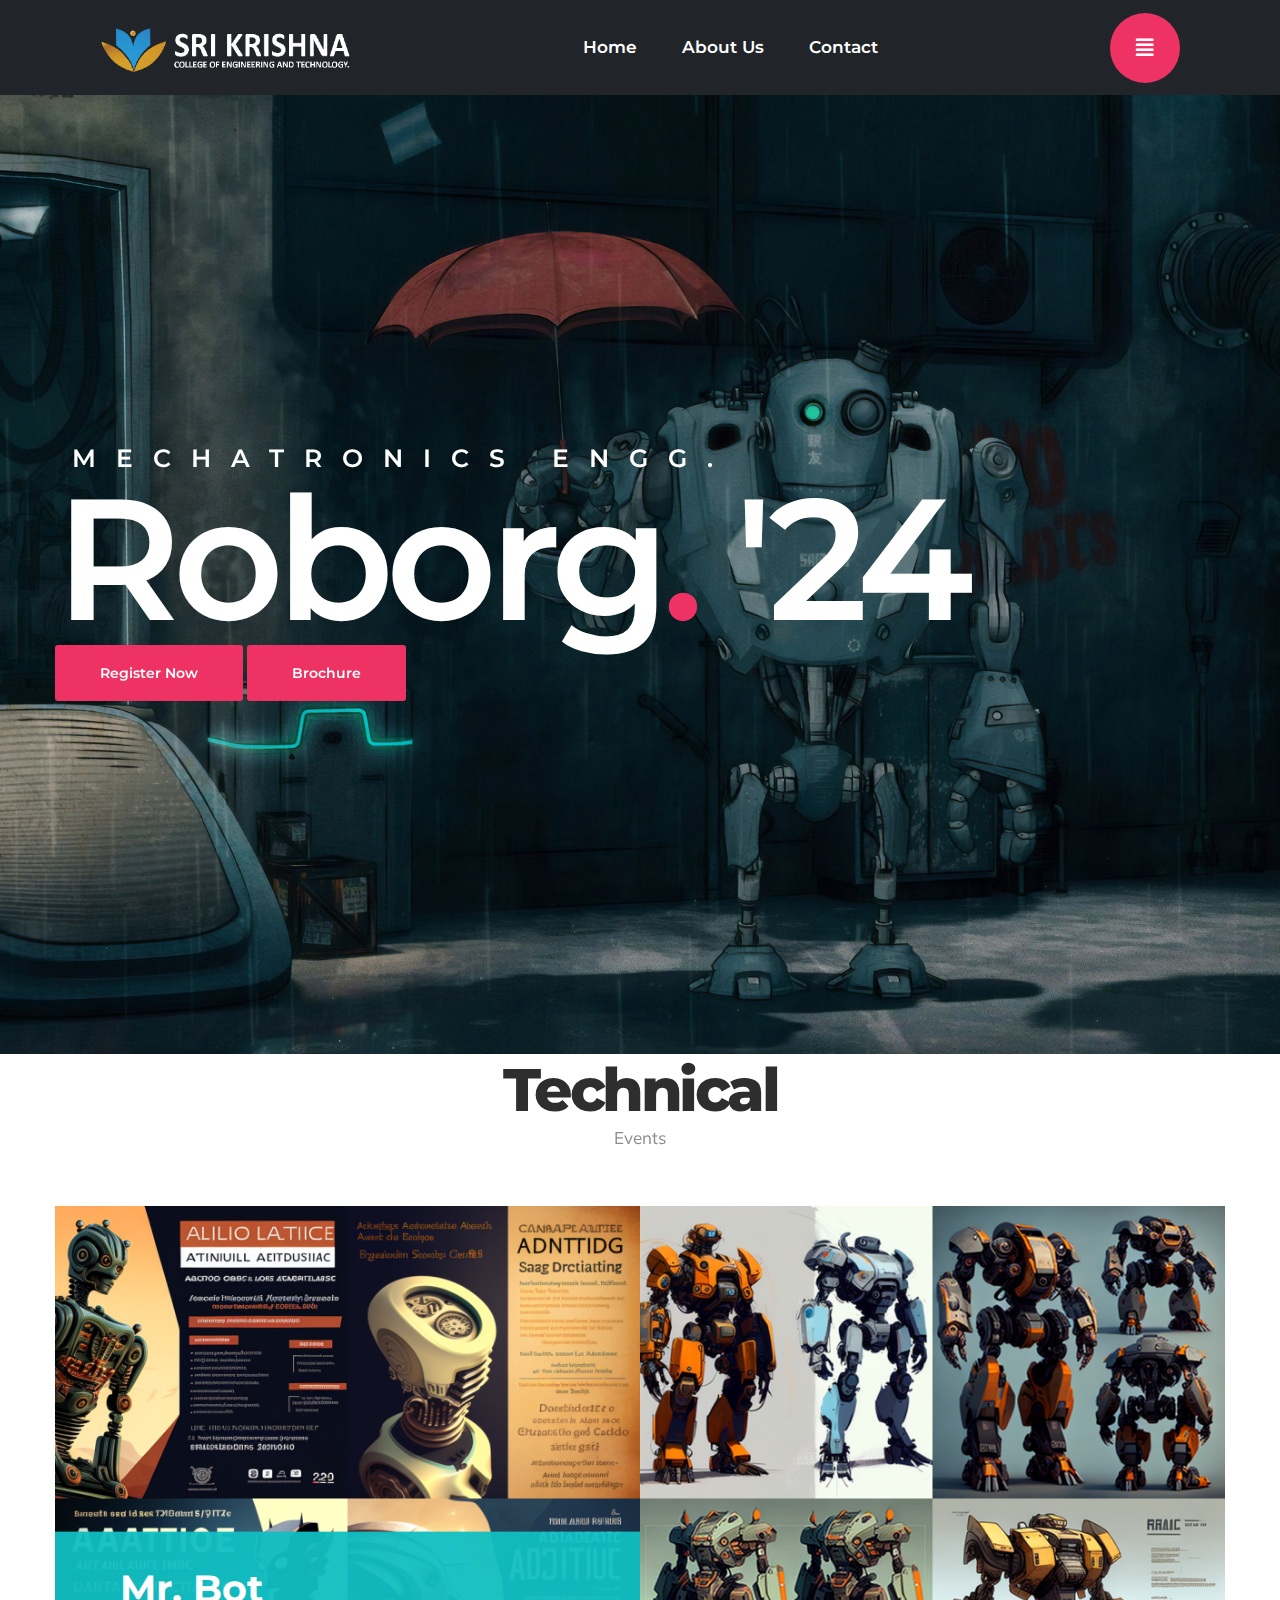
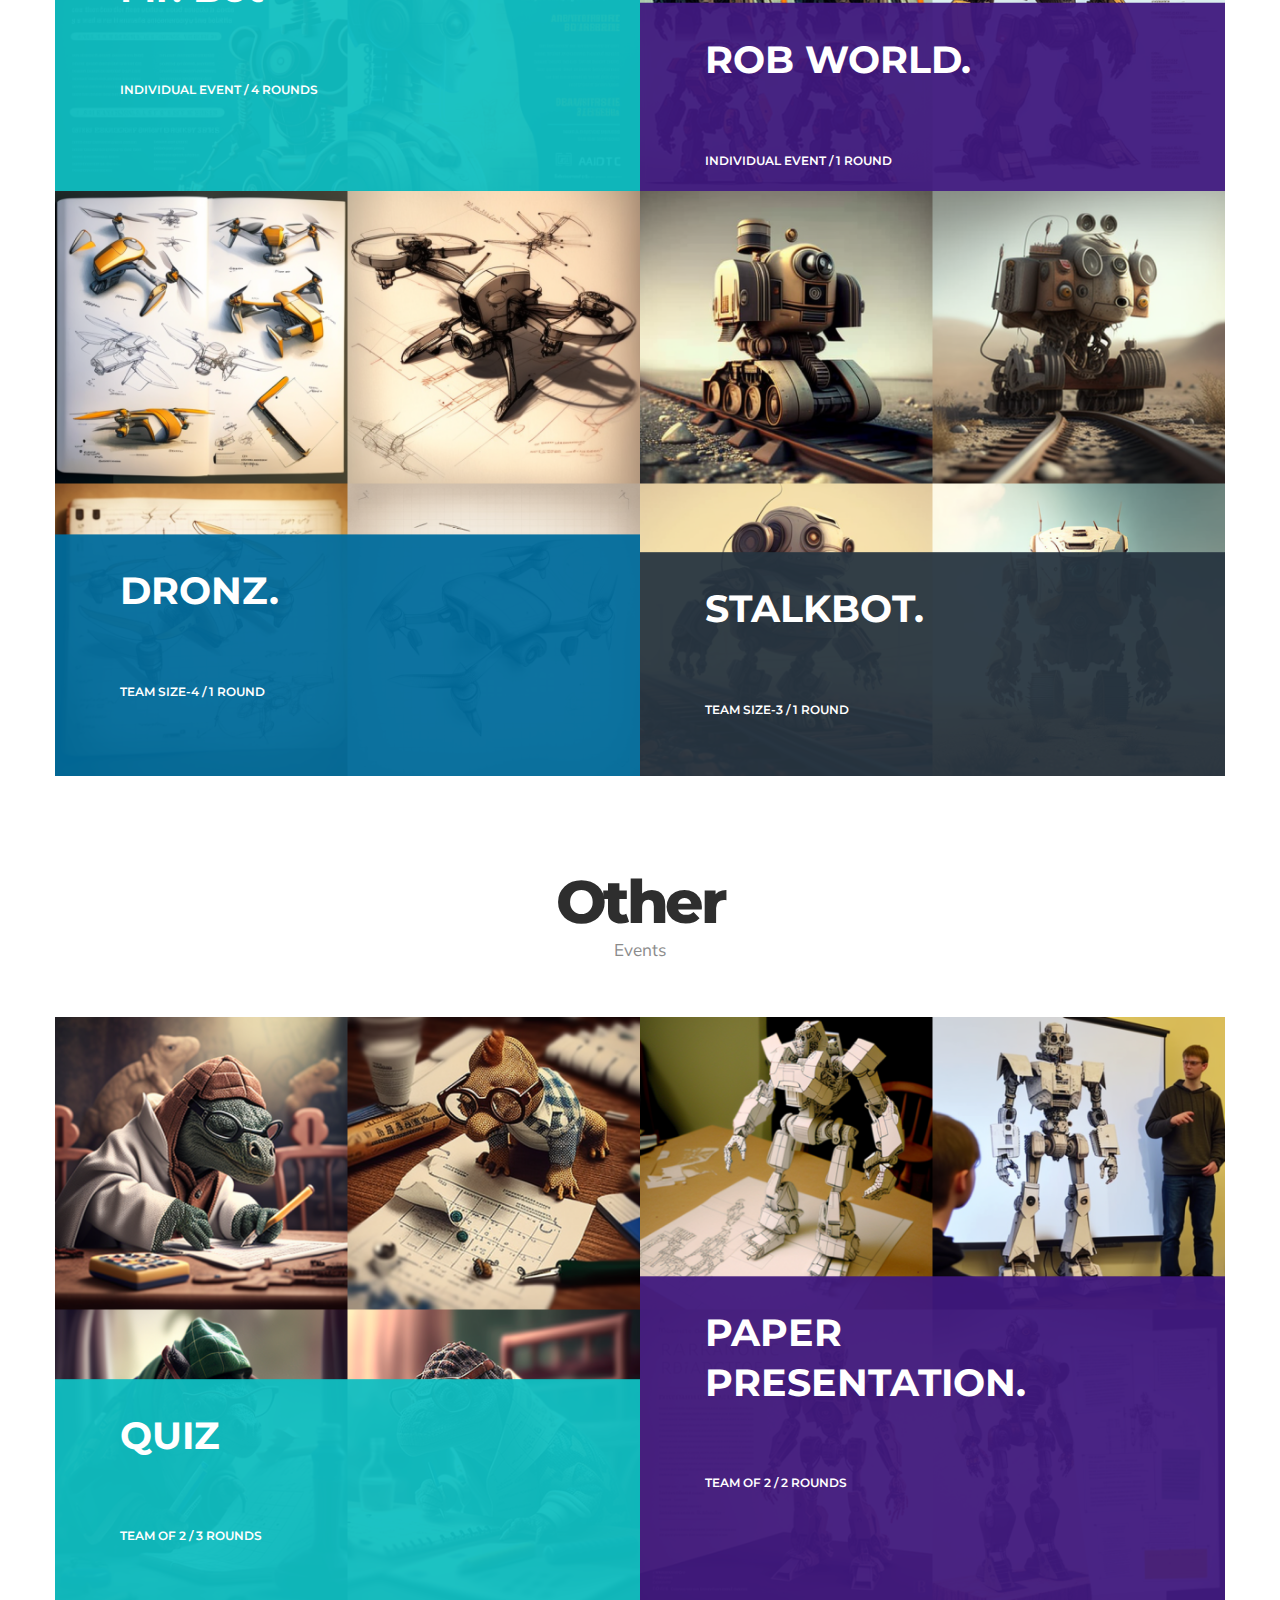
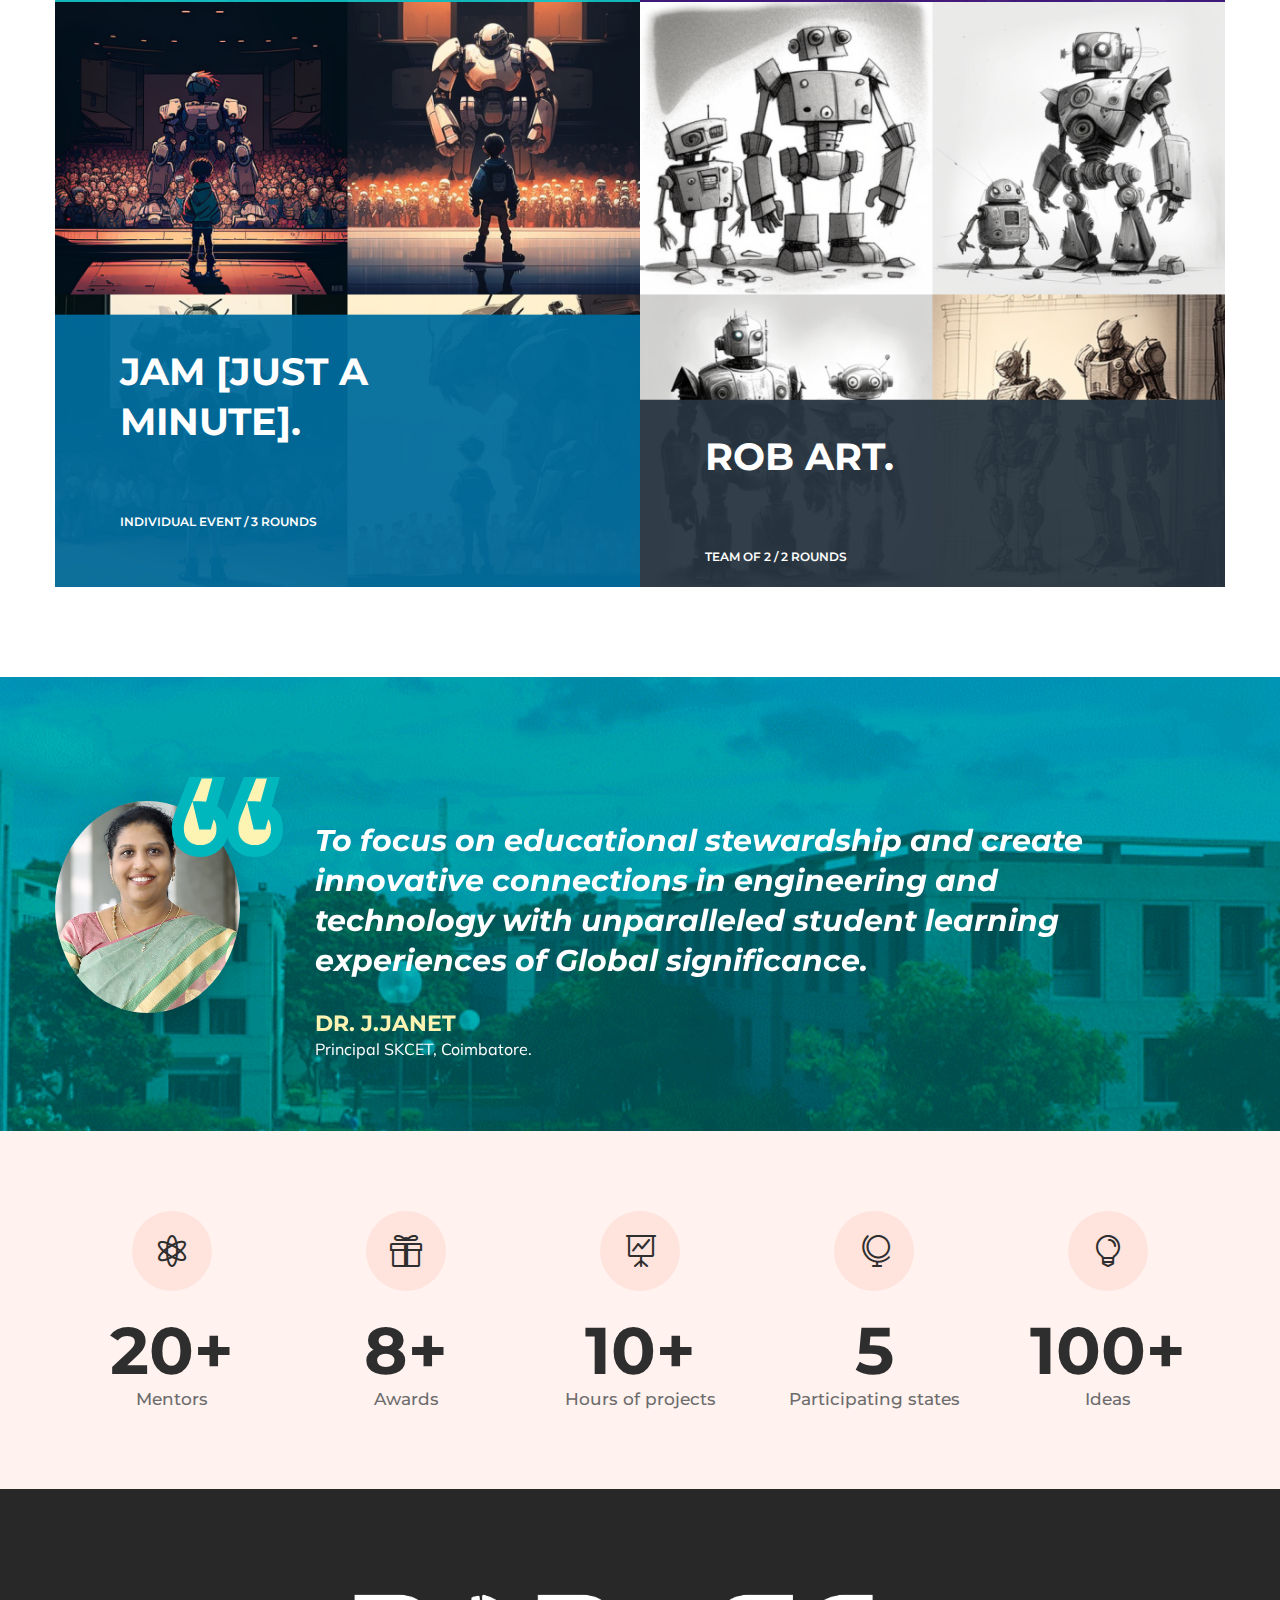
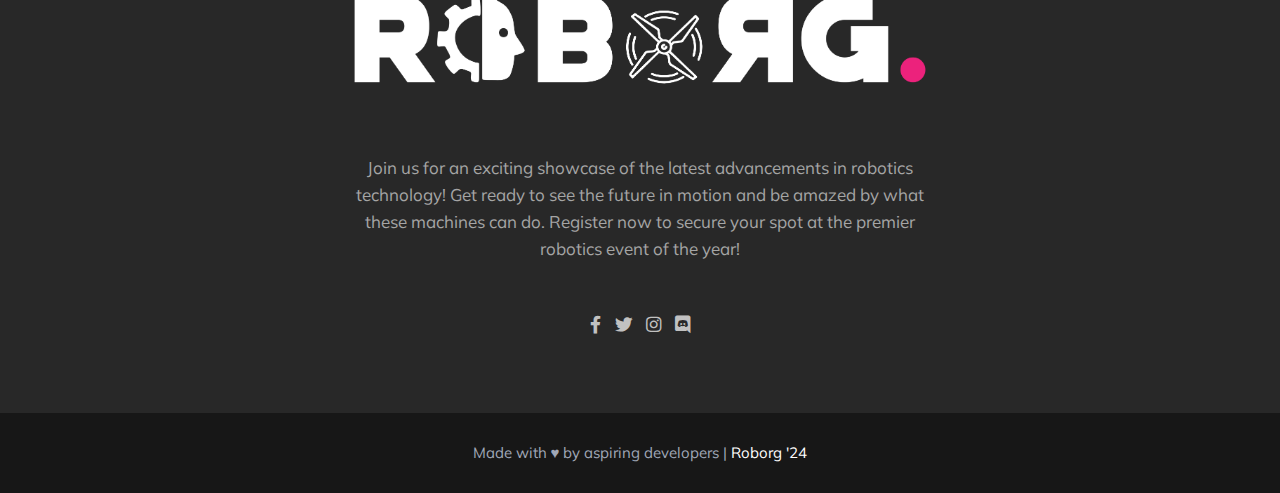
<file: index.html>
<!DOCTYPE html>
<html lang="en">
    <head>
        <meta charset="UTF-8">
        <meta name="viewport" content="width=device-width, initial-scale=1, shrink-to-fit=no">
        <meta name="description" content="" />
        <meta name="keywords" content="" />
        <link rel="icon" href="assets/images/favicon.png" sizes="35x35" type="image/png">
        <title>Roborg. '24 </title>

        <link rel="stylesheet" href="assets/css/all.min.css">
        <link rel="stylesheet" href="assets/css/elegenticons.css">
        <link rel="stylesheet" href="assets/css/animate.min.css">
        <link rel="stylesheet" href="assets/css/bootstrap.min.css">
        <link rel="stylesheet" href="assets/css/bootstrap-select.min.css">
        <link rel="stylesheet" href="assets/css/owl.carousel.min.css">
        <link rel="stylesheet" href="assets/css/jquery.fancybox.min.css">
        <link rel="stylesheet" href="assets/css/perfect-scrollbar.css">
        <link rel="stylesheet" href="assets/css/slick.css">
        <link rel="stylesheet" href="assets/css/style.css">
        <link rel="stylesheet" href="assets/css/responsive.css">
        <link rel="stylesheet" href="assets/css/color.css">

        <!-- REVOLUTION STYLE SHEETS -->
        <link rel="stylesheet" href="assets/css/revolution/settings.css">
        <!-- REVOLUTION LAYERS STYLES -->
        <link rel="stylesheet" href="assets/css/revolution/layers.css">
        <!-- REVOLUTION NAVIGATION STYLES -->
        <link rel="stylesheet" href="assets/css/revolution/navigation.css">
    </head>
    <body>
        <main>
            <header class="stick style3 w-100 d-flex flex-wrap justify-content-between align-items-center">
                <div class="logo"><h1 class="mb-0"><a href="https://www.skcet.ac.in/" title="Home"><img class="img-fluid" src="assets/images/LogoFinal1.png" alt="Logo" srcset="" style="height: 45px; width: 250px;"></a></h1></div><!-- Logo -->
                <div class="menu-wrap">
                    <span class="menu-cls-btn rounded-circle"><i class="icon_close"></i></span>
                    <ul class="mb-0 list-unstyled w-100">
                        <li class="menu-item"><a href="index.html" title="">Home</a>
                            <ul class="mb-0 list-unstyled w-100">
                                <li><a href="index.html" title="">Home Page</a></li>
                            </ul>
                        </li>
                        <li class="menu-item"><a href="about.html" title="">About Us</a>
                            <ul class="mb-0 list-unstyled w-100">
                                <li><a href="about.html" title="">About Us</a></li>
                            </ul>
                        </li>
                        
                        <li><a href="contact.html" title="">Contact</a></li>
                    </ul>
                </div><!-- Menu Wrap -->
                <div class="menu-wrap2">
                    <ul class="mb-0 d-flex flex-wrap list-unstyled w-100">
                        <li class="menu-item"><a href="index.html" title="">Home</a>
                            <ul class="mb-0 list-unstyled w-100">
                                <li><a href="index.html" title="">Home Page </a></li>
                            </ul>
                        </li>
                        <li class="menu-item"><a href="about.html" title="">About Us</a>
                            <ul class="mb-0 list-unstyled w-100">
                                <li><a href="about.html" title="">About Us</a></li>
                            </ul>
                        </li>
                        <li><a href="contact.html" title="">Contact</a></li>
                    </ul>
                </div><!-- Menu Wrap -->
                <div class="menu-btns d-inline-flex">
                    
                    <a class="menu-btn rounded-circle" title=""><i class="fas fa-align-justify"></i></a>
                </div><!-- Menu Btns -->
            </header><!-- Header -->
            <!-- Search Wrap -->
            <div class="sticky-header w-100 position-fixed">
                <div class="logo"><h1 class="mb-0"><a href="index.html" title="Home"><img class="img-fluid" src="assets/images/aswin.png" alt="Logo" srcset="assets/images/black.png"></a></h1></div>
                <nav class="menu-wrap2">
                    <ul class="mb-0 list-unstyled w-100">
                        <li class="menu-item"><a href="index.html" title="">Home</a>
                            <ul class="mb-0 list-unstyled w-100">
                                <li><a href="index.html" title="">Home Page</a></li>
                            </ul>
                        </li>
                        <li class="menu-item"><a href="about.html" title="">About Us</a>
                            <ul class="mb-0 list-unstyled w-100">
                                <li><a href="about.html" title="">About Us</a></li>
                            </ul>
                        
                        <li><a href="contact.html" title="">Contact</a></li>
                    </ul>
                </nav>
            </div><!-- Sticky Header -->
            <section>
                <div class="w-100 position-relativer">
                    <div class="feat-wrap w-100 position-relative overflow-hidden">
                        <div class="feat-caro">
                            <div class="feat-item">
                                <div class="feat-img" style="background-image: url(assets/images/loney\ robot\ 1.png);"></div>
                                <div class="container">
                                    <div class="feat-cap position-absolute">
                                        <span class="d-block"style="color: white"><a href="https://www.skcet.ac.in/mct.html" title="">Mechatronics Engg.</a></span>
                                        <h2 class="mb-0"style="color: white"> Roborg<span class="thm-clr">. </span> '24</h2>
                                    <!-- <p class="mb-0">Event description goes here...</p> -->
                                        <a class="thm-btn mini-btn brd-rd3" href="https://forms.gle/cj8Q7n6ji6p7iQzB9" title="">Register Now</a>
                                        <a class="thm-btn mini-btn brd-rd3" href="assets/brochure.pdf" target="_blank" title="">Brochure</a>
                                    </div>
                                    </div>
                                </div>


                                <!-- <div class="scl d-inline-block position-absolute rounded-pill">
                                    <a title="Facebook" target="_blank"><img class="img-fluid" src="assets/images/fb-icon.png" alt="Facebook"></a>
                                    <a title="Twitter" target="_blank"><img class="img-fluid" src="assets/images/tw-icon.png" alt="Twitter"></a>
                                    <a title="Google" target="_blank"><img class="img-fluid" src="assets/images/gl-icon.png" alt="Google"></a>
                                    <a title="Youtube" target="_blank"><img class="img-fluid" src="assets/images/yt-icon.png" alt="Youtube"></a>
                                </div>
                            </div> Social icons -->


                            <div class="feat-item">
                                <div class="feat-img" style="background-image: url(assets/images/angry\ bot.png);"></div>
                                <div class="container">
                                    <div class="feat-cap position-absolute">
                                        <span class="d-block"style="color: #c7c7c7"><a href="https://www.skcet.ac.in/mct.html" title="">Mechatronics Engg.</a></span>
                                        <h2 class="mb-0"style="color: #c7c7c7">Roborg<span class="thm-clr">.</span> '24</h2>
                                        <!--  <p class="mb-0">Event description goes here...</p>   -->
                                        <a class="thm-btn mini-btn brd-rd3" href="https://forms.gle/cj8Q7n6ji6p7iQzB9" title="">Register Now</a>
                                    </div>
                                </div>

                                <!-- <div class="scl d-inline-block position-absolute rounded-pill">
                                    <a title="Facebook" target="_blank"><img class="img-fluid" src="assets/images/fb-icon.png" alt="Facebook"></a>
                                    <a title="Twitter" target="_blank"><img class="img-fluid" src="assets/images/tw-icon.png" alt="Twitter"></a>
                                    <a title="Google" target="_blank"><img class="img-fluid" src="assets/images/gl-icon.png" alt="Google"></a>
                                    <a title="Youtube" target="_blank"><img class="img-fluid" src="assets/images/yt-icon.png" alt="Youtube"></a>
                                </div>
                            </div> Social icons -->
                            
                            </div>
                        </div>
                    </div><!-- Featured Area Wrap -->
                </div>
            </section>
            <!-- <section>
                <div class="w-100">
                    <div id="rev_slider_4_1_wrapper" class="rev_slider_wrapper fullscreen-container" data-alias="notgeneric125" data-source="gallery" style="background-color:transparent;padding:0px;">
                        <div id="rev_slider_4_1" class="rev_slider fullscreenbanner" style="display:none;" data-version="5.4.1">
                            <ul>
                                <li data-index="rs-1" data-transition="random" data-slotamount="default" data-hideafterloop="0" data-hideslideonmobile="off" data-title="Slide Title" data-easein="Power4.easeInOut" data-easeout="Power4.easeInOut" data-masterspeed="2000"  data-rotate="0"  data-fstransition="random" data-fsmasterspeed="1500" data-fsslotamount="7" data-saveperformance="off" data-param1="" data-param2="" data-param3="" data-param4="" data-param5="" data-param6="" data-param7="" data-param8="" data-param9="" data-param10="" data-description="">
                                --> <!-- MAIN IMAGE 
                                    <img src="assets/images/resources/slide1.jpg" alt="Slide 1" data-bgposition="center center" data-bgfit="cover" data-bgrepeat="no-repeat" data-bgparallax="7" class="rev-slidebg" data-no-retina>
                                    
                                  -->  <!-- LAYER NR. 1 
                                    <div class="tp-caption tp-resizeme" 
                                        id="slide3-layer-1" 
                                        data-x="['left','left','center','center']" data-hoffset="['0','0','0','0']" 
                                        data-y="['middle','middle','middle','middle']" data-voffset="['-60','-60','-60','-60']" 
                                        data-fontsize="['85','70','60','50']"
                                        data-lineheight="['95','80','70','60']"
                                        data-width="none"
                                        data-height="none"
                                        data-whitespace="nowrap"                     
                                        data-type="text" 
                                        data-responsive_offset="on"
                                        data-frames='[{"from":"y:bottom;z:0;rX:0deg;rY:0;rZ:0;sX:1;sY:1;skX:0;skY:0;opacity:0;","mask":"x:0px;y:0;s:inherit;e:inherit;","speed":1500,"to":"o:1;","delay":2000,"ease":"Power4.easeInOut"},{"delay":"wait","speed":1000,"to":"y:[100%];","mask":"x:inherit;y:inherit;s:inherit;e:inherit;","ease":"Power2.easeInOut"}]'
                                        data-textAlign="['center','center','center','center']"
                                        data-paddingtop="[0,0,0,0]"
                                        data-paddingright="[0,0,0,0]"
                                        data-paddingbottom="[0,0,0,0]"
                                        data-paddingleft="[0,0,0,0]"
                                        style="letter-spacing: 0;font-weight:700;font-family: Montserrat;color:#000000;">Roborg. '23
                                    </div>

                                 -->   <!-- LAYER NR. 2 
                                    <div class="tp-caption rev-btn thm-btn" 
                                        id="slide3-layer-2" 
                                        data-x="['left','left','center','center']" data-hoffset="['235','190','0','0']" 
                                        data-y="['middle','middle','middle','middle']" data-voffset="['110','110','110','110']" 
                                        data-width="none"
                                        data-height="none"
                                        data-whitespace="nowrap"                     
                                        data-type="button" 
                                        data-actions='[{"event":"click","action":"simplelink","slide":"next","delay":"","target": "_self", "url": "portfolio3.html"}]'
                                        data-responsive_offset="on" 
                                        data-responsive="on"
                                        data-frames='[{"from":"y:-[100%];z:0;rX:0deg;rY:0;rZ:0;sX:1;sY:1;skX:0;skY:0;opacity:0;","mask":"x:0px;y:0;s:inherit;e:inherit;","speed":1500,"to":"o:1;","delay":3000,"ease":"Power4.easeInOut"},{"delay":"wait","speed":1000,"to":"y:[100%];","mask":"x:inherit;y:inherit;s:inherit;e:inherit;","ease":"Power2.easeInOut"}]'
                                        data-textAlign="['center','center','center','center']"
                                        data-paddingtop="[20.1,17,14,12]"
                                        data-paddingright="[40,40,35,30]"
                                        data-paddingbottom="[20.1,17,14,12]"
                                        data-paddingleft="[40,40,35,30]"
                                        style="cursor:pointer;line-height: 1.5625rem;display: inline-block;font-family: Montserrat;font-size: 14px;letter-spacing: 0;font-weight: 600;color: #fff;border-radius: 3px;">VIEW PROJECTS
                                    </div>
                                </li>
                            </ul>
                        </div>
                    </div>
                </div>
            </section> -->


            <!--  <section>
                <div class="w-100 pt-130 pb-120">
                    <div class="container">
                        <div class="serv-wrap2 w-100 text-center">
                            <div class="row mrg">
                                <div class="col-md-4 col-sm-6 col-lg-4">
                                    <div class="srv-box2 clr1 w-100">
                                        <i class="rounded-circle icon_easel"></i>
                                        <div class="srv-info2 w-100">
                                            <h3 class="mb-0">Analysis of financial documents</h3>
                                            <p class="mb-0">Suspendisse suscipit accumsan enim non euismod. Vivamus fringilla</p>
                                        </div>
                                    </div>
                                </div>
                                <div class="col-md-4 col-sm-6 col-lg-4">
                                    <div class="srv-box2 clr2 w-100">
                                        <i class="rounded-circle icon_globe"></i>
                                        <div class="srv-info2 w-100">
                                            <h3 class="mb-0">Analysis of financial documents</h3>
                                            <p class="mb-0">Suspendisse suscipit accumsan enim non euismod. Vivamus fringilla</p>
                                        </div>
                                    </div>
                                </div>
                                <div class="col-md-4 col-sm-6 col-lg-4">
                                    <div class="srv-box2 clr3 w-100">
                                        <i class="rounded-circle icon_genius"></i>
                                        <div class="srv-info2 w-100">
                                            <h3 class="mb-0">Analysis of financial documents</h3>
                                            <p class="mb-0">Suspendisse suscipit accumsan enim non euismod. Vivamus fringilla</p>
                                        </div>
                                    </div>
                                </div>
                            </div>
                        </div> Services Style 2 
                    </div>
                </div>
            </section> -->

                         <!-- 
            1.Mr.BOT (Individual Event)
                *  3 Rounds
            2.Quiz (2  Members per Team )
                *  4 Rounds 
            3.Rob Art (Individual Event)
                * Single round
            4.Dronz ( 4 Members per Team)
                * Working model of Drone
            5.Rob World ( 4 Members per Team)
                * Application of Robotics 
                * Working model
            6.Stalk Bot (3 Members per Team)
                * Line follower robot
            7.Paper Presentation (2 Members per Team)
                * Topics related to only Robotics & Automation 
            8.JAM (Individual Event)
                * Just a minute with 3 Rounds. Events Section -->


                <section>
                    <div class="w-100 pb-90 position-relative">
                        <div class="container">
                            <div class="sec-title style2 text-center w-100 mb-55">
                                <div class="sec-title-inner d-inline-block">
                                    <h2 class="mb-0">Technical</h2>
                                    <span class="d-inline-block">Events</span>
                                </div>
                            </div><!-- Sec Title -->
                            <div class="blog-wrap3 position-relative w-100">
                                <div class="row mrg">
                                    <div class="col-md-6 col-sm-12 col-lg-6">
                                        <div class="post-style3 position-relative overflow-hidden w-100">
                                            <i class="bg-color27 position-absolute w-100"></i>
                                            <img class="img-fluid w-100" src="assets/images/resources/m.png" alt="">
                                            <div class="post-info3 w-100 position-absolute">
                                                <i class="bg-color27 position-absolute w-100"></i>
                                                <h3 class="mb-0"><a title="">Mr. Bot</a></h3>

                                                <!--Particular Event-->
                                                <a class="thm-btn1-mr" href="https://forms.gle/DB8AqQCF3ySpyQka9" title="">Register Now</a>

                                                <div class="post-meta brd-rd3">
                                                    <span>Individual Event</span> / <a title="">4 Rounds</a>
                                                </div>
                                                <p class="mb-0">The first round based on
                                                    each competitor's aptitude and the second round being a competition for
                                                    CAD 2D designing, the third round being a robotics quiz, and thus the final
                                                    round being based on each competitor's mental ability and presence of mind.</p>
                                                
                                            </div>
                                        </div>
                                    </div>
                                    <div class="col-md-6 col-sm-12 col-lg-6">
                                        <div class="post-style3 position-relative overflow-hidden w-100">
                                            <i class="bg-color8 position-absolute w-100"></i>
                                            <img class="img-fluid w-100" src="assets/images/resources/r.png" alt="">
                                            <div class="post-info3 w-100 position-absolute">
                                                <i class="bg-color8 position-absolute w-100"></i>
                                                <h3 class="mb-0"><a title="">ROB WORLD.</a></h3>

                                                <!--Particular Event-->
                                                <a class="thm-btn1-RobWorld" href="https://forms.gle/d3QSZiDVqHp1Jk958" title="">Register Now</a>

                                                <div class="post-meta brd-rd3">
                                                    <span>Individual Event</span> / <a title="">1 Round</a>
                                                </div>

                                                <p class="mb-0">A contest where team of four must bring life to a robot with any applications
                                                    of robotics .</p>
                                                

                                            </div>
                                        </div>
                                    </div>
                                    <div class="col-md-6 col-sm-12 col-lg-6">
                                        <div class="post-style3 position-relative overflow-hidden w-100">
                                            <i class="bg-color28 position-absolute w-100"></i>
                                            <img class="img-fluid w-100" src="assets/images/resources/drones.png" alt="">
                                            <div class="post-info3 w-100 position-absolute">
                                                <i class="bg-color28 position-absolute w-100"></i>
                                                <h3 class="mb-0"><a title="">DRONZ.</a></h3>

                                                <!--Particular Event-->
                                                <a class="thm-btn1-dronz" href="https://forms.gle/3keBXCqCd5j6gkuB9" title="">Register Now</a>

                                                <br>
                                                <div class="post-meta brd-rd3">
                                                    <span>Team Size-4 </span> / <a title="">1 Round</a>
                                                </div>
                                                <p class="mb-0">Drone modelling competition in which competitors must
                                                    bring a working drone model. Based on factors such as flying time,
                                                    extended battery life, flight range, camera, first-person view, speed, GPS,etc., the best drone will be selected.</p>

                                            </div>
                                        </div>
                                    </div>
                                    <div class="col-md-6 col-sm-12 col-lg-6">
                                        <div class="post-style3 position-relative overflow-hidden w-100">
                                            <i class="bg-color30 position-absolute w-100"></i>
                                            <img class="img-fluid w-100" src="assets/images/resources/stalkbot.png" alt="">
                                            <div class="post-info3 w-100 position-absolute">
                                                <i class="bg-color30 position-absolute w-100"></i>
                                                <h3 class="mb-0"><a title="">STALKBOT.</a></h3>

                                                <!--Particular Event-->
                                                <a class="thm-btn1-stalkbot" href="https://docs.google.com/forms/d/e/1FAIpQLSdniuyaHnDklgyExh6RL9guUZXh3TGYgnybceSCW0-Fwzk7gA/viewform?usp=sf_link" title="">Register Now</a>
                                                <br>

                                                <div class="post-meta brd-rd3">
                                                    <span>Team Size-3</span> / <a title="">1 Round</a>
                                                </div>

                                                <p class="mb-0">Technical event for the team of three who are interested in developing a
                                                    line follower robot. the evolution criteria focuses mainly on Autonomous
                                                    Control and the Course time</p>
                      
                                            </div>
                                        </div>
                                    </div>
                                </div>
                            </div><!-- Blog Style 3 -->
                        </div>
                    </div>
                </section>
                <section>
                    <div class="w-100 pb-90 position-relative">
                        <div class="container">
                            <div class="sec-title style2 text-center w-100 mb-55">
                                <div class="sec-title-inner d-inline-block">
                                    <h2 class="mb-0">Other</h2>
                                    <span class="d-inline-block">Events</span>
                                </div>
                            </div><!-- Sec Title -->
                            <div class="blog-wrap3 position-relative w-100">
                                <div class="row mrg">
                                    <div class="col-md-6 col-sm-12 col-lg-6">
                                        <div class="post-style3 position-relative overflow-hidden w-100">
                                            <i class="bg-color27 position-absolute w-100"></i>
                                            <img class="img-fluid w-100" src="assets/images/resources/z.png" alt="Post Image 1">
                                            <div class="post-info3 w-100 position-absolute">
                                                <i class="bg-color27 position-absolute w-100"></i>
                                                <h3 class="mb-0"><a title="">QUIZ</a></h3>
                                                
                                                <!--Particular Event-->
                                                <a class="thm-btn1-quiz" href="https://docs.google.com/forms/d/e/1FAIpQLSf5iTn3rivSnZpOmSs0Ur5bDfqwi9iBMxdAO9mpQbG16Qh5Eg/viewform?usp=sf_link" title="">Register Now</a>
                                                <br>

                                                <div class="post-meta brd-rd3">
                                                    <span>Team of 2</span> / <a title="">3 rounds</a>
                                                </div>
                                                <p class="mb-0">The quiz consist of 4 rounds in which first two rounds will be held in online,
                                                    based on technical and Non technical knowledge.The information about the next rounds will be intimated 
                                                    after completion of online tests.
                                            </div>
                                        </div>
                                    </div>
                                    <div class="col-md-6 col-sm-12 col-lg-6">
                                        <div class="post-style3 position-relative overflow-hidden w-100">
                                            <i class="bg-color8 position-absolute w-100"></i>
                                            <img class="img-fluid w-100" src="assets/images/pp.png" alt="Post Image 2">
                                            <div class="post-info3 w-100 position-absolute">
                                                <i class="bg-color8 position-absolute w-100"></i>
                                                <h3 class="mb-0"><a title="">PAPER PRESENTATION.</a></h3>

                                                <!--Particular Event-->
                                                <a class="thm-btn1-paper" href="https://forms.gle/xFmp9g5MKt8pUfqb6" title="">Register Now</a>
                                                <br>

                                                <div class="post-meta brd-rd3">
                                                    <span>Team of 2</span> / <a title="">2 Rounds</a>
                                                </div>
                                                <p class="mb-0">A competition for presentations on the subjects of Humanoid Robots,<br>
                                                    Biomedical Robots,
                                                    AI, Roles of robot in Industry 4.0 and Machine Learning in Robotics.<br>
                                                    note: Participants are advised to submit a Powerpoint presentation with a
                                                    maximum of 10 pages and the abstracts of your idea to be submitted
                                            </div>
                                        </div>
                                    </div>
                                    <div class="col-md-6 col-sm-12 col-lg-6">
                                        <div class="post-style3 position-relative overflow-hidden w-100">
                                            <i class="bg-color28 position-absolute w-100"></i>
                                            <img class="img-fluid w-100" src="assets/images/resources/jam.png" alt="Post Image 3">
                                            <div class="post-info3 w-100 position-absolute">
                                                <i class="bg-color28 position-absolute w-100"></i>
                                                <h3 class="mb-0"><a title="">JAM [JUST A MINUTE].</a></h3>
                                                
                                                <!--Particular Event-->
                                                <a class="thm-btn1-jam" href="https://forms.gle/yQJy9TZPzUDQrfBKA" title="">Register Now</a>
                                                <br>

                                                <div class="post-meta brd-rd3">
                                                    <span>Individual Event</span> / <a title="">3 Rounds</a>
                                                </div>
                                                <p class="mb-0"> Participants have to express
                                                    their views in just a minute. Consisting of three rounds, JAM begins with a
                                                    talk on General topics followed by Creative/Dreamy Concept and a
                                                    showdown with the solution for Social Issues.</p>
                                            </div>
                                        </div>
                                    </div>
                                   
                                    <div class="col-md-6 col-sm-12 col-lg-6">
                                        <div class="post-style3 position-relative overflow-hidden w-100">
                                            <i class="bg-color29 position-absolute w-100"></i>
                                            <img class="img-fluid w-100" src="assets/images/resources/rob art.png" alt="Post Image 4">
                                            <div class="post-info3 w-100 position-absolute">
                                                <i class="bg-color30 position-absolute w-100"></i>
                                                <h3 class="mb-0"><a title="">ROB ART.</a></h3>

                                                <!--Particular Event-->
                                                <a class="thm-btn1-robart" href="https://forms.gle/tJ1cwKzUVdhjTtPh6" title="">Register Now</a>
                                                <br>

                                                <div class="post-meta brd-rd3">
                                                    <span>Team of 2</span> / <a title=""> 2 Rounds</a>
                                                </div>
                                                <p class="mb-0">
                                                    <!--<h4>ANIMATION SPARTANS:</h4>
                                                     Round 1: 30 second animation video
                                                     Round 2: 1 minute video
                                                     Round 2 Theme : Robotics , Drones, IOT, Automation.
                                                    <h4>ROB ART:</h4> -->  
                                                    A drawing competition in which the contestant must highlight
                                                    robotics innovation and future evolution.
                                                </p>
                                            
                                            </div>
                                        </div>
                                    </div>
                                </div>
                            </div><!-- Blog Style 3 -->
                        </div>
                    </div>
                </section>
            <section>
                <div class="w-100 blue-layer opc4 pt-100 pb-70 position-relative">  
                    <div class="fixed-bg patern-bg bg-color25 back-blend-multiply" style="background-image: url(assets/images/skcet\ 123.png);"></div>
                    <div class="container">
                        <div class="testi-wrap2 w-100">
                            <div class="testi-caro">
                                <div class="testi-item style2">
                                    <div class="testi-thumb position-relative d-inline-block">
                                        <img class="img-fluid rounded-circle" src="assets/images/PrincipalImage.jpg" alt="Testimonial Image 1">
                                    </div>
                                    <div class="testi-item-inner">
                                        <p class="mb-0">To focus on educational stewardship and create innovative connections in engineering and technology with unparalleled student learning experiences of Global significance.</p>
                                        <div class="testi-info">
                                            
                                            <div class="testi-info-inner">
                                                <h6 class="mb-0">DR. J.Janet</h6>
                                                <span class="d-block">Principal SKCET, Coimbatore.</span>
                                            </div>
                                        </div>
                                    </div>
                                </div>
                            </div>
                        </div><!-- Testimonials Style 2 -->
                    </div>
                </div>
            </section>
            <section>
                <div class="w-100 bg-color15 pt-50 pb-80">
                    <div class="container">
                        <div class="facts-wrap text-center w-100">
                            <ul class="facts-list d-flex flex-wrap mb-0 list-unstyled w-100">
                                <li>
                                    <div class="fact-box mt-30 w-100">
                                        <i class="rounded-circle icon_genius"></i>
                                        <h2 class="mb-0"><span class="counter">20</span>+</h2>
                                        <h6 class="mb-0">Mentors</h6>
                                    </div>
                                </li>
                                <li>
                                    <div class="fact-box mt-30 w-100">
                                        <i class="rounded-circle icon_gift_alt"></i>
                                        <h2 class="mb-0"><span class="counter">8</span>+</h2>
                                        <h6 class="mb-0">Awards</h6>
                                    </div>
                                </li>
                                <li>
                                    <div class="fact-box mt-30 w-100">
                                        <i class="rounded-circle icon_easel"></i>
                                        <h2 class="mb-0"><span class="counter">10</span>+</h2>
                                        <h6 class="mb-0">Hours of projects</h6>
                                    </div>
                                </li>
                                <li>
                                    <div class="fact-box mt-30 w-100">
                                        <i class="rounded-circle icon_globe"></i>
                                        <h2 class="mb-0"><span class="counter">5</span></h2>
                                        <h6 class="mb-0">Participating states</h6>
                                    </div>
                                </li>
                                <li>
                                    <div class="fact-box mt-30 w-100">
                                        <i class="rounded-circle icon_lightbulb_alt"></i>
                                        <h2 class="mb-0"><span class="counter">100</span>+</h2>
                                        <h6 class="mb-0">Ideas</h6>
                                    </div>
                                </li>
                            </ul>
                        </div><!-- Facts Style 1 -->
                    </div>
                </div>
            </section>
            <footer>
                <div class="w-100 drk-bg pt-90 pb-70">
                    <div class="container">
                        <div class="footer-wrap text-center w-100">
                            <div class="footer-inner d-inline-block w-100">
                                <div class="logo d-inline-block">
                                    <a href="index.html" title=""><img class="img-fluid" src="assets/images/roborg white-01.png" alt="Home" srcset="assets/images/roborg white-01.png"></a>
                                </div>
                                <p class="mb-0"> Join us for an exciting showcase of the latest advancements in robotics technology!
                                    Get ready to see the future in motion and be amazed by what these machines can do. Register now to secure your spot at the premier robotics event of the year!</p>
                                <div class="scl2 d-inline-block">
                                    <a href="https://www.facebook.com/profile.php?id=100090070903965&mibextid=ZbWKwL" title="" target="_blank"><i class="fab fa-facebook-f"></i></a>
                                    <a href="https://twitter.com/Roborg23?t=BPxbqQ9fi0XnqNHPOMZfPA&s=08" title="" target="_blank"><i class="fab fa-twitter"></i></a>
                                    <a href="https://instagram.com/roborg_23?igshid=ZDdkNTZiNTM=" title="" target="_blank"><i class="fab fa-instagram"></i></a>
                                    <a href="https://discord.gg/rCHEjrX7eV" title="" target="_blank"><i class="fab fa-discord"></i></a>
                                </div>
                            </div>
                        </div><!-- Footer Wrap -->
                    </div>
                </div>    
            </footer><!-- Footer -->
            <div class="bootom-bar drk-bg2 text-center w-100">
                <p class="mb-0">Made with &hearts; by aspiring developers | <a href="index.html" title="Home">Roborg '24</a></p>
            </div>
        </main><!-- Main Wrapper -->

        <script src="assets/js/jquery.min.js"></script>
        <script src="assets/js/popper.min.js"></script>
        <script src="assets/js/bootstrap.min.js"></script>
        <script src="assets/js/bootstrap-select.min.js"></script>
        <script src="assets/js/wow.min.js"></script>
        <script src="assets/js/owl.carousel.min.js"></script>
        <script src="assets/js/counterup.min.js"></script>
        <script src="assets/js/jquery.fancybox.min.js"></script>
        <script src="assets/js/perfect-scrollbar.min.js"></script>
        <script src="assets/js/slick.min.js"></script>
        <script src="assets/js/particles.min.js"></script>
        <script src="assets/js/particle-int.js"></script>
        <script src="assets/js/custom-scripts.js"></script>

        <script src="assets/js/revolution/jquery.themepunch.tools.min.js"></script>
        <script src="assets/js/revolution/jquery.themepunch.revolution.min.js"></script>

        <!-- SLIDER REVOLUTION 5.0 EXTENSIONS  (Load Extensions only on Local File Systems !  The following part can be removed on Server for On Demand Loading) -->    
        <script src="assets/js/revolution/extensions/revolution.extension.actions.min.js"></script>
        <script src="assets/js/revolution/extensions/revolution.extension.carousel.min.js"></script>
        <script src="assets/js/revolution/extensions/revolution.extension.kenburn.min.js"></script>
        <script src="assets/js/revolution/extensions/revolution.extension.layeranimation.min.js"></script>
        <script src="assets/js/revolution/extensions/revolution.extension.migration.min.js"></script>
        <script src="assets/js/revolution/extensions/revolution.extension.navigation.min.js"></script>
        <script src="assets/js/revolution/extensions/revolution.extension.parallax.min.js"></script>
        <script src="assets/js/revolution/extensions/revolution.extension.slideanims.min.js"></script>
        <script src="assets/js/revolution/extensions/revolution.extension.video.min.js"></script>
        <script src="assets/js/revolution/revolution-init.js"></script>
    </body>	
</html>
</file>
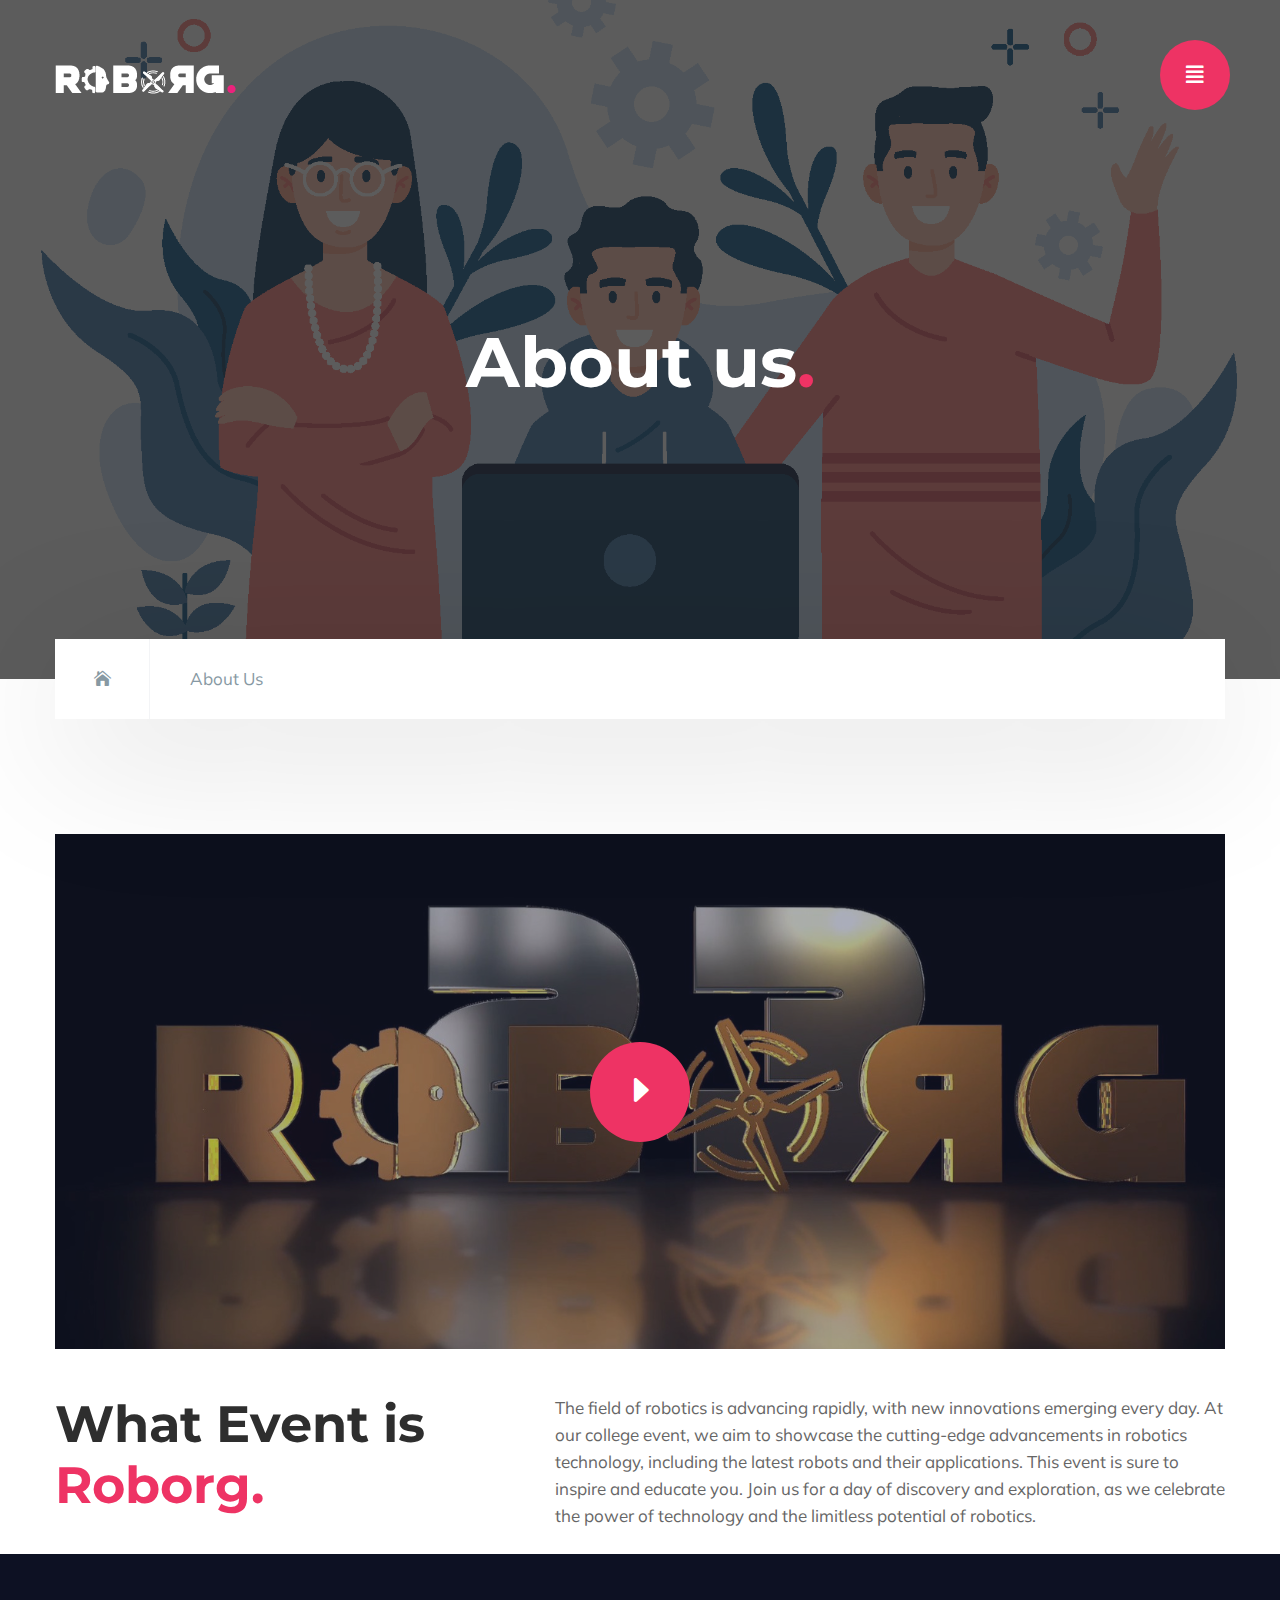
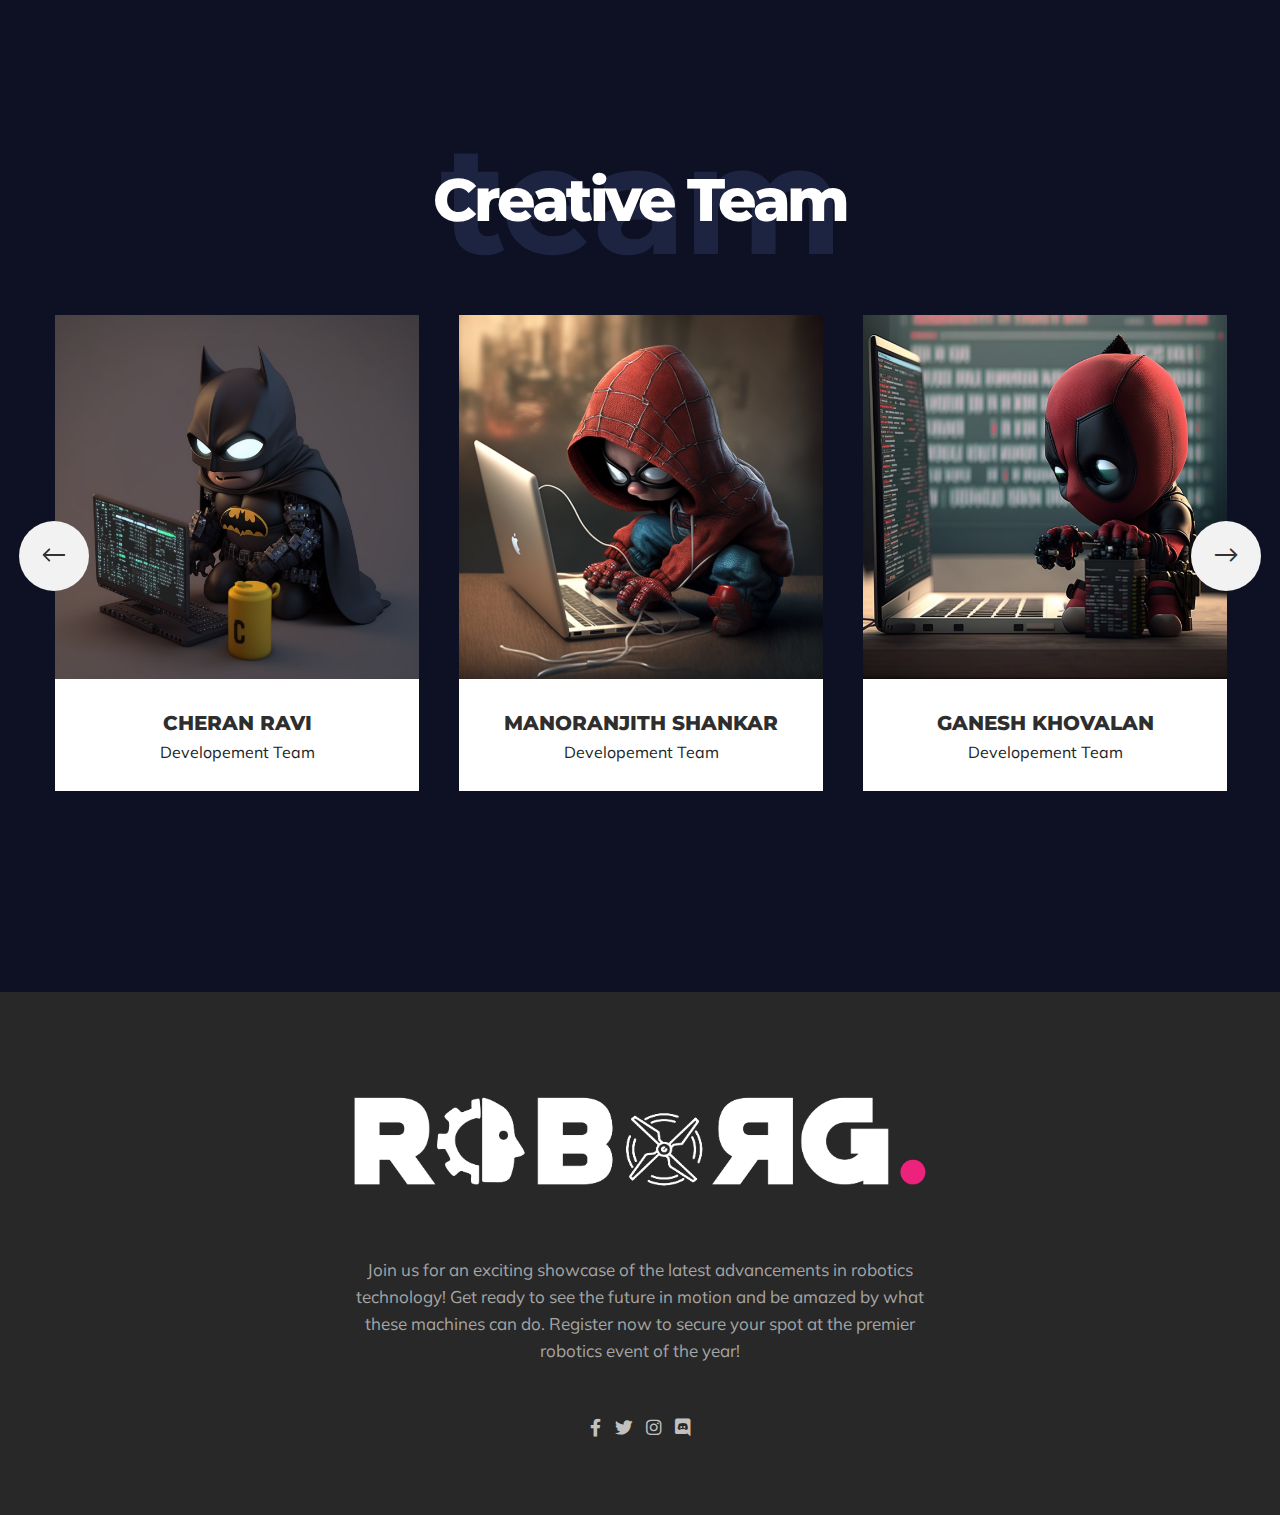
<file: about.html>
<!DOCTYPE html>
<html lang="en">
    <head>
        <meta charset="UTF-8">
        <meta name="viewport" content="width=device-width, initial-scale=1, shrink-to-fit=no">
        <meta name="description" content="" />
        <meta name="keywords" content="" />
        <link rel="icon" href="assets/images/favicon.png" sizes="35x35" type="image/png">
        <title>Roborg '24</title>

        <link rel="stylesheet" href="assets/css/all.min.css">
        <link rel="stylesheet" href="assets/css/elegenticons.css">
        <link rel="stylesheet" href="assets/css/animate.min.css">
        <link rel="stylesheet" href="assets/css/bootstrap.min.css">
        <link rel="stylesheet" href="assets/css/bootstrap-select.min.css">
        <link rel="stylesheet" href="assets/css/owl.carousel.min.css">
        <link rel="stylesheet" href="assets/css/jquery.fancybox.min.css">
        <link rel="stylesheet" href="assets/css/perfect-scrollbar.css">
        <link rel="stylesheet" href="assets/css/slick.css">
        <link rel="stylesheet" href="assets/css/style.css">
        <link rel="stylesheet" href="assets/css/responsive.css">
        <link rel="stylesheet" href="assets/css/color.css">
    </head>
    <body>
        <main>
            <header class="stick style1 w-100 d-flex flex-wrap justify-content-between align-items-center">
                <div class="logo"><h1 class="mb-0"><a href="index.html" title="Home"><img class="img-fluid" src="assets/images/logoMainWhite.png" alt="Logo" srcset=""></a></h1></div><!-- Logo -->
                <div class="menu-btns d-inline-flex">
                    <a class="menu-btn rounded-circle" href="javascript:void(0);" title=""><i class="fas fa-align-justify"></i></a>
                </div><!-- Menu Btns -->
                <div class="menu-wrap">
                    <span class="menu-cls-btn rounded-circle"><i class="icon_close"></i></span>
                    <ul class="mb-0 list-unstyled w-100">
                        <li class="menu-item"><a href="index.html" title="">Home</a>
                            <ul class="mb-0 list-unstyled w-100">
                                <li><a href="index.html" title="">Home</a></li>
                            </ul>
                        </li>
                        <li class="menu-item"><a href="about.html" title="">About</a>
                            <ul class="mb-0 list-unstyled w-100">
                                <li><a href="about.html" title="">About</a></li>
                            </ul>
                        </li>
                        <li><a href="contact.html" title="">Contact</a></li>
                    </ul>
                </div><!-- Menu Wrap -->
            </header><!-- Header -->
            <div class="sticky-header w-100 position-fixed">
                <div class="logo"><h1 class="mb-0"><a href="index.html" title="Home"><img class="img-fluid" src="assets/images/logoMainBlack.png" alt="Logo" srcset=""></a></h1></div>
                <nav class="menu-wrap2">
                    <ul class="mb-0 list-unstyled w-100">
                        <li class="menu-item"><a href="index.html" title="">Home</a>
                            <ul class="mb-0 list-unstyled w-100">
                                <li><a href="index.html" title="">Home</a></li>
                            </ul>
                        </li>
                        <li class="menu-item"><a href="about.html" title="">About</a>
                            <ul class="mb-0 list-unstyled w-100">
                                <li><a href="about.html" title="">About</a></li>
                            </ul>
                        </li>
                        <li><a href="contact.html" title="">Contact</a></li>
                    </ul>
                </nav>
            </div><!-- Sticky Header -->
            <section>
                <div class="w-100 dark-layer3 opc75 position-relative">
                    <div class="fixed-bg" style="background-image: url(assets/images/about.png);"></div>
                    <div class="container">
                        <div class="page-title text-center w-100">
                            <h1 class="mb-0">About us<span class="thm-clr">.</span></h1>
                        </div><!-- Page Title -->
                        <ol class="breadcrumb">
                            <li class="breadcrumb-item"><a href="index.html" title=""><i class="icon_house"></i></a></li>
                            <li class="breadcrumb-item active">About Us</li>
                        </ol><!-- Breadcrumb -->
                    </div>
                </div>
            </section>
            <section>
                <div class="w-100 pt-155 position-relative">
                    <div class="container">
                        <div class="about-wrap7 w-100">
                            <div class="about-img7 w-100 position-relative overflow-hidden">
                                <img class="img-fluid w-100" src="assets/images/cibi logo.png" alt="About Image 3">
                                <a class="thm-bg position-absolute rounded-circle" href="https://youtu.be/2NpyeHuEYP8" data-fancybox title="Video"><i class="arrow_triangle-right"></i></a>
                            </div>
                            <div class="about-info7 w-100">
                                <div class="row">
                                    <div class="col-md-5 col-sm-12 col-lg-5">
                                        <h2 class="mb-0 mt-35">What Event is <span class="thm-clr">Roborg.</span></h2>
                                    </div>
                                    <div class="col-md-7 col-sm-12 col-lg-7">
                                        <p class="mb-0 mt-35">The field of robotics is advancing rapidly, with new innovations emerging every day. At our college event, we aim to showcase the cutting-edge advancements in robotics technology, including the latest robots and their applications. This event is sure to inspire and educate you. Join us for a day of discovery and exploration, as we celebrate the power of technology and the limitless potential of robotics.</p>
                                        <p class="mb-0 mt-25"></p>
                                    </div>
                                </div>
                            </div>
                        </div><!-- About Style 7 -->
                    </div>
                </div>
            </section>
            <section>
                <div class="w-100 bg-color34 pt-210 pb-155 position-relative">
                    <div class="container">
                        <div class="sec-title style2 text-center w-100 mb-55">
                            <div class="sec-title-inner d-inline-block">
                                <h2 class="mb-0"><i>team</i>Creative Team</h2>
                                <span class="d-inline-block"></span>
                            </div>
                        </div><!-- Sec Title -->
                        <div class="team-wrap2 text-center w-100">
                            <div class="team-caro2">
                                <div class="team-box2 mb-40">
                                    <div class="team-thumb2 w-100">
                                        <a href="javascript:void(0);" title=""><img class="img-fluid w-100" src="assets/images/cheranLogo.png" alt="Team Image 1"></a>
                                    </div>
                                    <div class="team-info2 w-100">
                                        <h3 class="mb-0"><a href="javascript:void(0);" title="">Cheran Ravi</a></h3>
                                        <span class="d-block">Developement Team</span>
                                        <div class="scl3 d-block">
                                            
                                            <a href="https://www.instagram.com/cheran_at_reality/" title="instagram" target="_blank"><i class="social_instagram"></i></a>
                                            <a href="https://www.linkedin.com/in/cheran-ravi-49549a226" title="Linkedin" target="_blank"><i class="social_linkedin"></i></a>
                                        </div>
                                    </div>
                                </div>
                                <div class="team-box2 mb-40">
                                    <div class="team-thumb2 w-100">
                                        <a href="javascript:void(0);" title=""><img class="img-fluid w-100" src="assets/images/ranjiLogo.png" alt="Team Image 4"></a>
                                    </div>
                                    <div class="team-info2 w-100">
                                        <h3 class="mb-0"><a href="javascript:void(0);" title="">Manoranjith Shankar</a></h3>
                                        <span class="d-block">Developement Team</span>
                                        <div class="scl3 d-block">
                                            <a href="https://www.instagram.com/xd__retr0/" title="instagram" target="_blank"><i class="social_instagram"></i></a>
                                            <a href="https://www.linkedin.com/in/manoranjith-shankar-5b6562225" title="Linkedin" target="_blank"><i class="social_linkedin"></i></a>
                                        </div>
                                    </div>
                                </div>
                                <div class="team-box2 mb-40">
                                    <div class="team-thumb2 w-100">
                                        <a href="javascript:void(0);" title=""><img class="img-fluid w-100" src="assets/images/ganeshLogo.png" alt="Team Image 4"></a>
                                    </div>
                                    <div class="team-info2 w-100">
                                        <h3 class="mb-0"><a href="javascript:void(0);" title="">Ganesh Khovalan</a></h3>
                                        <span class="d-block">Developement Team</span>
                                        <div class="scl3 d-block">
                                            <a href="https://www.instagram.com/_.living___cool._/" title="Instagram"target="_blank"><i class="social_instagram"></i></a>
                                            <a href="https://www.linkedin.com/in/ganesh-k-82b5b7243/" title="Linkedin" target="_blank"><i class="social_linkedin"></i></a>
                                        </div>
                                    </div>
                                </div>
                                <div class="team-box2 mb-40">
                                    <div class="team-thumb2 w-100">
                                        <a href="javascript:void(0);" title=""><img class="img-fluid w-100" src="assets/images/KharthicLogo.jpg" alt="Team Image 4"></a>
                                    </div>
                                    <div class="team-info2 w-100">
                                        <h3 class="mb-0"><a href="javascript:void(0);" title="">Kharthic SJ</a></h3>
                                        <span class="d-block">Developement Team</span>
                                        <div class="scl3 d-block">
                                            <a href="https://www.instagram.com/kharthic_77/" title="Instagram" target="_blank"><i class="social_instagram"></i></a>
                                            <a href="https://www.linkedin.com/in/kharthic-sj-188235256/" title="Linkedin" target="_blank"><i class="social_linkedin"></i></a>
                                        </div>
                                    </div>
                                </div>
                                <div class="team-box2 mb-40">
                                    <div class="team-thumb2 w-100">
                                        <a href="javascript:void(0);" title=""><img class="img-fluid w-100" src="assets/images/cibidharanLogo.png" alt="Team Image 2"></a>
                                    </div>
                                    <div class="team-info2 w-100">
                                        <h3 class="mb-0"><a href="javascript:void(0);" title="">Cibidharan Ponnusamy</a></h3>
                                        <span class="d-block">Poster & Video Editing</span>
                                        <div class="scl3 d-block">
                                            
                                            <a href="https://www.instagram.com/cibi_03_/" title="instagram" target="_blank"><i class="social_instagram"></i></a>
                                            <a href="https://www.linkedin.com/in/cibidharan-ponnusamy-9b489a256" title="Linkedin" target="_blank"><i class="social_linkedin"></i></a>
                                        </div>
                                    </div>
                                </div>
                                <div class="team-box2 mb-40">
                                    <div class="team-thumb2 w-100">
                                        <a href="javascript:void(0);" title=""><img class="img-fluid w-100" src="assets/images/amritLogo.png" alt="Team Image 2"></a>
                                    </div>
                                    <div class="team-info2 w-100">
                                        <h3 class="mb-0"><a href="javascript:void(0);" title="">AMRITBALAJI KALIAPERUMAL</a></h3>
                                        <span class="d-block">Poster & Video Editing</span>
                                        <div class="scl3 d-block">
                                            
                                            <a href="https://instagram.com/its_me_ab_the_composer?igshid=Yzg5MTU1MDY=" title="instagram" target="_blank"><i class="social_instagram"></i></a>
                                            <a href="https://www.linkedin.com/in/amritbalaji-kaliaperumal-4a5014246" title="Linkedin" target="_blank"><i class="social_linkedin"></i></a>
                                        </div>
                                    </div>
                                </div>
                                <div class="team-box2 mb-40">
                                    <div class="team-thumb2 w-100">
                                        <a href="javascript:void(0);" title=""><img class="img-fluid w-100" src="assets/images/divyaLogo.png" alt="Team Image 2"></a>
                                    </div>
                                    <div class="team-info2 w-100">
                                        <h3 class="mb-0"><a href="javascript:void(0);" title="">Dhivya Raghavan</a></h3>
                                        <span class="d-block">Content Writing</span>
                                        <div class="scl3 d-block">
                                            
                                            <a href="https://instagram.com/_drei.ven?igshid=Yzg5MTU1MDY=" title="instagram" target="_blank"><i class="social_instagram"></i></a>
                                            <a href="https://www.linkedin.com/in/dhivya-dharshini-31a253231" title="Linkedin" target="_blank"><i class="social_linkedin"></i></a>
                                        </div>
                                    </div>
                                </div>
                                <div class="team-box2 mb-40">
                                    <div class="team-thumb2 w-100">
                                        <a href="javascript:void(0);" title=""><img class="img-fluid w-100" src="assets/images/amokaLogo.png" alt="Team Image 2"></a>
                                    </div>
                                    <div class="team-info2 w-100">
                                        <h3 class="mb-0"><a href="javascript:void(0);" title="">Amoka Baskaran</a></h3>
                                        <span class="d-block">Data Researcher</span>
                                        <div class="scl3 d-block">
                                            
                                            <a href="https://instagram.com/amoka_baskar?igshid=Yzg5MTU1MDY=" title="instagram" target="_blank"><i class="social_instagram"></i></a>
                                            <a href="https://www.linkedin.com/in/amoka-baskar-4a9336231" title="Linkedin" target="_blank"><i class="social_linkedin"></i></a>
                                        </div>
                                    </div>
                                </div>
                                <div class="team-box2 mb-40">
                                    <div class="team-thumb2 w-100">
                                        <a href="javascript:void(0);" title=""><img class="img-fluid w-100" src="assets/images/aswinLogo.png" alt="Team Image 3"></a>
                                    </div>
                                    <div class="team-info2 w-100">
                                        <h3 class="mb-0"><a href="javascript:void(0);" title="">Aswin Kumar</a></h3>
                                        <span class="d-block">Poster & Video Editing</span>
                                        <div class="scl3 d-block"> 
                                            <a href="https://www.instagram.com/aswin_ak_021/" title="instagram" target="_blank"><i class="social_instagram"></i></a>
                                            <a href="https://www.linkedin.com/in/aswin-kumar-k-u-b0b916258" title="Linkedin" target="_blank"><i class="social_linkedin"></i></a>
                                        </div>
                                    </div>
                                </div>
                                <div class="team-box2 mb-40">
                                    <div class="team-thumb2 w-100">
                                        <a href="javascript:void(0);" title=""><img class="img-fluid w-100" src="assets/images/giriLogo.png" alt="Team Image 3"></a>
                                    </div>
                                    <div class="team-info2 w-100">
                                        <h3 class="mb-0"><a href="javascript:void(0);" title="">Giridhar Babu</a></h3>
                                        <span class="d-block">Poster & Video Editing</span>
                                        <div class="scl3 d-block">
                                            <a href="https://www.instagram.com/giri_.19/" title="instagram" target="_blank"><i class="social_instagram"></i></a>
                                            <a href="https://www.linkedin.com/in/giridhar-babu-b530a024b" title="Linkedin" target="_blank"><i class="social_linkedin"></i></a>
                                        </div>
                                    </div>
                                </div>
                            </div>
                        </div><!-- Team Style 2 -->
                    </div>
                </div>
            </section>
            <footer>
                <div class="w-100 drk-bg pt-90 pb-70">
                    <div class="container">
                        <div class="footer-wrap text-center w-100">
                            <div class="footer-inner d-inline-block w-100">
                                <div class="logo d-inline-block">
                                    <a href="index.html" title=""><img class="img-fluid" src="assets/images/roborg white-01.png" alt="Home" srcset="assets/images/roborg white-01.png"></a>
                                </div>
                                <p class="mb-0">Join us for an exciting showcase of the latest advancements in robotics technology! Get ready to see the future in motion and be amazed by what these machines can do. Register now to secure your spot at the premier robotics event of the year!</p>
                                <div class="scl2 d-inline-block">
                                    <a href="https://www.facebook.com/profile.php?id=100090070903965&mibextid=ZbWKwL" title="" target="_blank"><i class="fab fa-facebook-f"></i></a>
                                    <a href="https://twitter.com/Roborg23?t=BPxbqQ9fi0XnqNHPOMZfPA&s=08" title="" target="_blank"><i class="fab fa-twitter"></i></a>
                                    <a href="https://instagram.com/roborg_23?igshid=ZDdkNTZiNTM=" title="" target="_blank"><i class="fab fa-instagram"></i></a>
                                    <a href="https://discord.gg/rCHEjrX7eV" title="" target="_blank"><i class="fab fa-discord"></i></a>
                                </div>
                            </div>
                        </div><!-- Footer Wrap -->
                    </div>
                </div>    
            </footer><!-- Footer -->
        </main><!-- Main Wrapper -->

        <script src="assets/js/jquery.min.js"></script>
        <script src="assets/js/popper.min.js"></script>
        <script src="assets/js/bootstrap.min.js"></script>
        <script src="assets/js/bootstrap-select.min.js"></script>
        <script src="assets/js/wow.min.js"></script>
        <script src="assets/js/owl.carousel.min.js"></script>
        <script src="assets/js/counterup.min.js"></script>
        <script src="assets/js/jquery.fancybox.min.js"></script>
        <script src="assets/js/perfect-scrollbar.min.js"></script>
        <script src="assets/js/slick.min.js"></script>
        <script src="assets/js/particles.min.js"></script>
        <script src="assets/js/particle-int.js"></script>
        <script src="assets/js/custom-scripts.js"></script>
    </body>	
</html>
</file>
<file: assets/css/elegenticons.css>
@font-face {
	font-family: 'ElegantIcons';
	src:url('../fonts/ElegantIcons.eot');
	src:url('../fonts/ElegantIcons.eot?#iefix') format('embedded-opentype'),
		url('../fonts/ElegantIcons.woff') format('woff'),
		url('../fonts/ElegantIcons.ttf') format('truetype'),
		url('../fonts/ElegantIcons.svg#ElegantIcons') format('svg');
	font-weight: normal;
	font-style: normal;
}

/* Use the following CSS code if you want to use data attributes for inserting your icons */
[data-icon]:before {
	font-family: 'ElegantIcons';
	content: attr(data-icon);
	speak: none;
	font-weight: normal;
	font-variant: normal;
	text-transform: none;
	line-height: 1;
	-webkit-font-smoothing: antialiased;
	-moz-osx-font-smoothing: grayscale;
}

/* Use the following CSS code if you want to have a class per icon */
/*
Instead of a list of all class selectors,
you can use the generic selector below, but it's slower:
[class*="your-class-prefix"] {
*/
.arrow_up, .arrow_down, .arrow_left, .arrow_right, .arrow_left-up, .arrow_right-up, .arrow_right-down, .arrow_left-down, .arrow-up-down, .arrow_up-down_alt, .arrow_left-right_alt, .arrow_left-right, .arrow_expand_alt2, .arrow_expand_alt, .arrow_condense, .arrow_expand, .arrow_move, .arrow_carrot-up, .arrow_carrot-down, .arrow_carrot-left, .arrow_carrot-right, .arrow_carrot-2up, .arrow_carrot-2down, .arrow_carrot-2left, .arrow_carrot-2right, .arrow_carrot-up_alt2, .arrow_carrot-down_alt2, .arrow_carrot-left_alt2, .arrow_carrot-right_alt2, .arrow_carrot-2up_alt2, .arrow_carrot-2down_alt2, .arrow_carrot-2left_alt2, .arrow_carrot-2right_alt2, .arrow_triangle-up, .arrow_triangle-down, .arrow_triangle-left, .arrow_triangle-right, .arrow_triangle-up_alt2, .arrow_triangle-down_alt2, .arrow_triangle-left_alt2, .arrow_triangle-right_alt2, .arrow_back, .icon_minus-06, .icon_plus, .icon_close, .icon_check, .icon_minus_alt2, .icon_plus_alt2, .icon_close_alt2, .icon_check_alt2, .icon_zoom-out_alt, .icon_zoom-in_alt, .icon_search, .icon_box-empty, .icon_box-selected, .icon_minus-box, .icon_plus-box, .icon_box-checked, .icon_circle-empty, .icon_circle-slelected, .icon_stop_alt2, .icon_stop, .icon_pause_alt2, .icon_pause, .icon_menu, .icon_menu-square_alt2, .icon_menu-circle_alt2, .icon_ul, .icon_ol, .icon_adjust-horiz, .icon_adjust-vert, .icon_document_alt, .icon_documents_alt, .icon_pencil, .icon_pencil-edit_alt, .icon_pencil-edit, .icon_folder-alt, .icon_folder-open_alt, .icon_folder-add_alt, .icon_info_alt, .icon_error-oct_alt, .icon_error-circle_alt, .icon_error-triangle_alt, .icon_question_alt2, .icon_question, .icon_comment_alt, .icon_chat_alt, .icon_vol-mute_alt, .icon_volume-low_alt, .icon_volume-high_alt, .icon_quotations, .icon_quotations_alt2, .icon_clock_alt, .icon_lock_alt, .icon_lock-open_alt, .icon_key_alt, .icon_cloud_alt, .icon_cloud-upload_alt, .icon_cloud-download_alt, .icon_image, .icon_images, .icon_lightbulb_alt, .icon_gift_alt, .icon_house_alt, .icon_genius, .icon_mobile, .icon_tablet, .icon_laptop, .icon_desktop, .icon_camera_alt, .icon_mail_alt, .icon_cone_alt, .icon_ribbon_alt, .icon_bag_alt, .icon_creditcard, .icon_cart_alt, .icon_paperclip, .icon_tag_alt, .icon_tags_alt, .icon_trash_alt, .icon_cursor_alt, .icon_mic_alt, .icon_compass_alt, .icon_pin_alt, .icon_pushpin_alt, .icon_map_alt, .icon_drawer_alt, .icon_toolbox_alt, .icon_book_alt, .icon_calendar, .icon_film, .icon_table, .icon_contacts_alt, .icon_headphones, .icon_lifesaver, .icon_piechart, .icon_refresh, .icon_link_alt, .icon_link, .icon_loading, .icon_blocked, .icon_archive_alt, .icon_heart_alt, .icon_star_alt, .icon_star-half_alt, .icon_star, .icon_star-half, .icon_tools, .icon_tool, .icon_cog, .icon_cogs, .arrow_up_alt, .arrow_down_alt, .arrow_left_alt, .arrow_right_alt, .arrow_left-up_alt, .arrow_right-up_alt, .arrow_right-down_alt, .arrow_left-down_alt, .arrow_condense_alt, .arrow_expand_alt3, .arrow_carrot_up_alt, .arrow_carrot-down_alt, .arrow_carrot-left_alt, .arrow_carrot-right_alt, .arrow_carrot-2up_alt, .arrow_carrot-2dwnn_alt, .arrow_carrot-2left_alt, .arrow_carrot-2right_alt, .arrow_triangle-up_alt, .arrow_triangle-down_alt, .arrow_triangle-left_alt, .arrow_triangle-right_alt, .icon_minus_alt, .icon_plus_alt, .icon_close_alt, .icon_check_alt, .icon_zoom-out, .icon_zoom-in, .icon_stop_alt, .icon_menu-square_alt, .icon_menu-circle_alt, .icon_document, .icon_documents, .icon_pencil_alt, .icon_folder, .icon_folder-open, .icon_folder-add, .icon_folder_upload, .icon_folder_download, .icon_info, .icon_error-circle, .icon_error-oct, .icon_error-triangle, .icon_question_alt, .icon_comment, .icon_chat, .icon_vol-mute, .icon_volume-low, .icon_volume-high, .icon_quotations_alt, .icon_clock, .icon_lock, .icon_lock-open, .icon_key, .icon_cloud, .icon_cloud-upload, .icon_cloud-download, .icon_lightbulb, .icon_gift, .icon_house, .icon_camera, .icon_mail, .icon_cone, .icon_ribbon, .icon_bag, .icon_cart, .icon_tag, .icon_tags, .icon_trash, .icon_cursor, .icon_mic, .icon_compass, .icon_pin, .icon_pushpin, .icon_map, .icon_drawer, .icon_toolbox, .icon_book, .icon_contacts, .icon_archive, .icon_heart, .icon_profile, .icon_group, .icon_grid-2x2, .icon_grid-3x3, .icon_music, .icon_pause_alt, .icon_phone, .icon_upload, .icon_download, .social_facebook, .social_twitter, .social_pinterest, .social_googleplus, .social_tumblr, .social_tumbleupon, .social_wordpress, .social_instagram, .social_dribbble, .social_vimeo, .social_linkedin, .social_rss, .social_deviantart, .social_share, .social_myspace, .social_skype, .social_youtube, .social_picassa, .social_googledrive, .social_flickr, .social_blogger, .social_spotify, .social_delicious, .social_facebook_circle, .social_twitter_circle, .social_pinterest_circle, .social_googleplus_circle, .social_tumblr_circle, .social_stumbleupon_circle, .social_wordpress_circle, .social_instagram_circle, .social_dribbble_circle, .social_vimeo_circle, .social_linkedin_circle, .social_rss_circle, .social_deviantart_circle, .social_share_circle, .social_myspace_circle, .social_skype_circle, .social_youtube_circle, .social_picassa_circle, .social_googledrive_alt2, .social_flickr_circle, .social_blogger_circle, .social_spotify_circle, .social_delicious_circle, .social_facebook_square, .social_twitter_square, .social_pinterest_square, .social_googleplus_square, .social_tumblr_square, .social_stumbleupon_square, .social_wordpress_square, .social_instagram_square, .social_dribbble_square, .social_vimeo_square, .social_linkedin_square, .social_rss_square, .social_deviantart_square, .social_share_square, .social_myspace_square, .social_skype_square, .social_youtube_square, .social_picassa_square, .social_googledrive_square, .social_flickr_square, .social_blogger_square, .social_spotify_square, .social_delicious_square, .icon_printer, .icon_calulator, .icon_building, .icon_floppy, .icon_drive, .icon_search-2, .icon_id, .icon_id-2, .icon_puzzle, .icon_like, .icon_dislike, .icon_mug, .icon_currency, .icon_wallet, .icon_pens, .icon_easel, .icon_flowchart, .icon_datareport, .icon_briefcase, .icon_shield, .icon_percent, .icon_globe, .icon_globe-2, .icon_target, .icon_hourglass, .icon_balance, .icon_rook, .icon_printer-alt, .icon_calculator_alt, .icon_building_alt, .icon_floppy_alt, .icon_drive_alt, .icon_search_alt, .icon_id_alt, .icon_id-2_alt, .icon_puzzle_alt, .icon_like_alt, .icon_dislike_alt, .icon_mug_alt, .icon_currency_alt, .icon_wallet_alt, .icon_pens_alt, .icon_easel_alt, .icon_flowchart_alt, .icon_datareport_alt, .icon_briefcase_alt, .icon_shield_alt, .icon_percent_alt, .icon_globe_alt, .icon_clipboard {
	font-family: 'ElegantIcons';
	speak: none;
	font-style: normal;
	font-weight: normal;
	font-variant: normal;
	text-transform: none;
	line-height: 1;
	-webkit-font-smoothing: antialiased;
}
.arrow_up:before {
	content: "\21";
}
.arrow_down:before {
	content: "\22";
}
.arrow_left:before {
	content: "\23";
}
.arrow_right:before {
	content: "\24";
}
.arrow_left-up:before {
	content: "\25";
}
.arrow_right-up:before {
	content: "\26";
}
.arrow_right-down:before {
	content: "\27";
}
.arrow_left-down:before {
	content: "\28";
}
.arrow-up-down:before {
	content: "\29";
}
.arrow_up-down_alt:before {
	content: "\2a";
}
.arrow_left-right_alt:before {
	content: "\2b";
}
.arrow_left-right:before {
	content: "\2c";
}
.arrow_expand_alt2:before {
	content: "\2d";
}
.arrow_expand_alt:before {
	content: "\2e";
}
.arrow_condense:before {
	content: "\2f";
}
.arrow_expand:before {
	content: "\30";
}
.arrow_move:before {
	content: "\31";
}
.arrow_carrot-up:before {
	content: "\32";
}
.arrow_carrot-down:before {
	content: "\33";
}
.arrow_carrot-left:before {
	content: "\34";
}
.arrow_carrot-right:before {
	content: "\35";
}
.arrow_carrot-2up:before {
	content: "\36";
}
.arrow_carrot-2down:before {
	content: "\37";
}
.arrow_carrot-2left:before {
	content: "\38";
}
.arrow_carrot-2right:before {
	content: "\39";
}
.arrow_carrot-up_alt2:before {
	content: "\3a";
}
.arrow_carrot-down_alt2:before {
	content: "\3b";
}
.arrow_carrot-left_alt2:before {
	content: "\3c";
}
.arrow_carrot-right_alt2:before {
	content: "\3d";
}
.arrow_carrot-2up_alt2:before {
	content: "\3e";
}
.arrow_carrot-2down_alt2:before {
	content: "\3f";
}
.arrow_carrot-2left_alt2:before {
	content: "\40";
}
.arrow_carrot-2right_alt2:before {
	content: "\41";
}
.arrow_triangle-up:before {
	content: "\42";
}
.arrow_triangle-down:before {
	content: "\43";
}
.arrow_triangle-left:before {
	content: "\44";
}
.arrow_triangle-right:before {
	content: "\45";
}
.arrow_triangle-up_alt2:before {
	content: "\46";
}
.arrow_triangle-down_alt2:before {
	content: "\47";
}
.arrow_triangle-left_alt2:before {
	content: "\48";
}
.arrow_triangle-right_alt2:before {
	content: "\49";
}
.arrow_back:before {
	content: "\4a";
}
.icon_minus-06:before {
	content: "\4b";
}
.icon_plus:before {
	content: "\4c";
}
.icon_close:before {
	content: "\4d";
}
.icon_check:before {
	content: "\4e";
}
.icon_minus_alt2:before {
	content: "\4f";
}
.icon_plus_alt2:before {
	content: "\50";
}
.icon_close_alt2:before {
	content: "\51";
}
.icon_check_alt2:before {
	content: "\52";
}
.icon_zoom-out_alt:before {
	content: "\53";
}
.icon_zoom-in_alt:before {
	content: "\54";
}
.icon_search:before {
	content: "\55";
}
.icon_box-empty:before {
	content: "\56";
}
.icon_box-selected:before {
	content: "\57";
}
.icon_minus-box:before {
	content: "\58";
}
.icon_plus-box:before {
	content: "\59";
}
.icon_box-checked:before {
	content: "\5a";
}
.icon_circle-empty:before {
	content: "\5b";
}
.icon_circle-slelected:before {
	content: "\5c";
}
.icon_stop_alt2:before {
	content: "\5d";
}
.icon_stop:before {
	content: "\5e";
}
.icon_pause_alt2:before {
	content: "\5f";
}
.icon_pause:before {
	content: "\60";
}
.icon_menu:before {
	content: "\61";
}
.icon_menu-square_alt2:before {
	content: "\62";
}
.icon_menu-circle_alt2:before {
	content: "\63";
}
.icon_ul:before {
	content: "\64";
}
.icon_ol:before {
	content: "\65";
}
.icon_adjust-horiz:before {
	content: "\66";
}
.icon_adjust-vert:before {
	content: "\67";
}
.icon_document_alt:before {
	content: "\68";
}
.icon_documents_alt:before {
	content: "\69";
}
.icon_pencil:before {
	content: "\6a";
}
.icon_pencil-edit_alt:before {
	content: "\6b";
}
.icon_pencil-edit:before {
	content: "\6c";
}
.icon_folder-alt:before {
	content: "\6d";
}
.icon_folder-open_alt:before {
	content: "\6e";
}
.icon_folder-add_alt:before {
	content: "\6f";
}
.icon_info_alt:before {
	content: "\70";
}
.icon_error-oct_alt:before {
	content: "\71";
}
.icon_error-circle_alt:before {
	content: "\72";
}
.icon_error-triangle_alt:before {
	content: "\73";
}
.icon_question_alt2:before {
	content: "\74";
}
.icon_question:before {
	content: "\75";
}
.icon_comment_alt:before {
	content: "\76";
}
.icon_chat_alt:before {
	content: "\77";
}
.icon_vol-mute_alt:before {
	content: "\78";
}
.icon_volume-low_alt:before {
	content: "\79";
}
.icon_volume-high_alt:before {
	content: "\7a";
}
.icon_quotations:before {
	content: "\7b";
}
.icon_quotations_alt2:before {
	content: "\7c";
}
.icon_clock_alt:before {
	content: "\7d";
}
.icon_lock_alt:before {
	content: "\7e";
}
.icon_lock-open_alt:before {
	content: "\e000";
}
.icon_key_alt:before {
	content: "\e001";
}
.icon_cloud_alt:before {
	content: "\e002";
}
.icon_cloud-upload_alt:before {
	content: "\e003";
}
.icon_cloud-download_alt:before {
	content: "\e004";
}
.icon_image:before {
	content: "\e005";
}
.icon_images:before {
	content: "\e006";
}
.icon_lightbulb_alt:before {
	content: "\e007";
}
.icon_gift_alt:before {
	content: "\e008";
}
.icon_house_alt:before {
	content: "\e009";
}
.icon_genius:before {
	content: "\e00a";
}
.icon_mobile:before {
	content: "\e00b";
}
.icon_tablet:before {
	content: "\e00c";
}
.icon_laptop:before {
	content: "\e00d";
}
.icon_desktop:before {
	content: "\e00e";
}
.icon_camera_alt:before {
	content: "\e00f";
}
.icon_mail_alt:before {
	content: "\e010";
}
.icon_cone_alt:before {
	content: "\e011";
}
.icon_ribbon_alt:before {
	content: "\e012";
}
.icon_bag_alt:before {
	content: "\e013";
}
.icon_creditcard:before {
	content: "\e014";
}
.icon_cart_alt:before {
	content: "\e015";
}
.icon_paperclip:before {
	content: "\e016";
}
.icon_tag_alt:before {
	content: "\e017";
}
.icon_tags_alt:before {
	content: "\e018";
}
.icon_trash_alt:before {
	content: "\e019";
}
.icon_cursor_alt:before {
	content: "\e01a";
}
.icon_mic_alt:before {
	content: "\e01b";
}
.icon_compass_alt:before {
	content: "\e01c";
}
.icon_pin_alt:before {
	content: "\e01d";
}
.icon_pushpin_alt:before {
	content: "\e01e";
}
.icon_map_alt:before {
	content: "\e01f";
}
.icon_drawer_alt:before {
	content: "\e020";
}
.icon_toolbox_alt:before {
	content: "\e021";
}
.icon_book_alt:before {
	content: "\e022";
}
.icon_calendar:before {
	content: "\e023";
}
.icon_film:before {
	content: "\e024";
}
.icon_table:before {
	content: "\e025";
}
.icon_contacts_alt:before {
	content: "\e026";
}
.icon_headphones:before {
	content: "\e027";
}
.icon_lifesaver:before {
	content: "\e028";
}
.icon_piechart:before {
	content: "\e029";
}
.icon_refresh:before {
	content: "\e02a";
}
.icon_link_alt:before {
	content: "\e02b";
}
.icon_link:before {
	content: "\e02c";
}
.icon_loading:before {
	content: "\e02d";
}
.icon_blocked:before {
	content: "\e02e";
}
.icon_archive_alt:before {
	content: "\e02f";
}
.icon_heart_alt:before {
	content: "\e030";
}
.icon_star_alt:before {
	content: "\e031";
}
.icon_star-half_alt:before {
	content: "\e032";
}
.icon_star:before {
	content: "\e033";
}
.icon_star-half:before {
	content: "\e034";
}
.icon_tools:before {
	content: "\e035";
}
.icon_tool:before {
	content: "\e036";
}
.icon_cog:before {
	content: "\e037";
}
.icon_cogs:before {
	content: "\e038";
}
.arrow_up_alt:before {
	content: "\e039";
}
.arrow_down_alt:before {
	content: "\e03a";
}
.arrow_left_alt:before {
	content: "\e03b";
}
.arrow_right_alt:before {
	content: "\e03c";
}
.arrow_left-up_alt:before {
	content: "\e03d";
}
.arrow_right-up_alt:before {
	content: "\e03e";
}
.arrow_right-down_alt:before {
	content: "\e03f";
}
.arrow_left-down_alt:before {
	content: "\e040";
}
.arrow_condense_alt:before {
	content: "\e041";
}
.arrow_expand_alt3:before {
	content: "\e042";
}
.arrow_carrot_up_alt:before {
	content: "\e043";
}
.arrow_carrot-down_alt:before {
	content: "\e044";
}
.arrow_carrot-left_alt:before {
	content: "\e045";
}
.arrow_carrot-right_alt:before {
	content: "\e046";
}
.arrow_carrot-2up_alt:before {
	content: "\e047";
}
.arrow_carrot-2dwnn_alt:before {
	content: "\e048";
}
.arrow_carrot-2left_alt:before {
	content: "\e049";
}
.arrow_carrot-2right_alt:before {
	content: "\e04a";
}
.arrow_triangle-up_alt:before {
	content: "\e04b";
}
.arrow_triangle-down_alt:before {
	content: "\e04c";
}
.arrow_triangle-left_alt:before {
	content: "\e04d";
}
.arrow_triangle-right_alt:before {
	content: "\e04e";
}
.icon_minus_alt:before {
	content: "\e04f";
}
.icon_plus_alt:before {
	content: "\e050";
}
.icon_close_alt:before {
	content: "\e051";
}
.icon_check_alt:before {
	content: "\e052";
}
.icon_zoom-out:before {
	content: "\e053";
}
.icon_zoom-in:before {
	content: "\e054";
}
.icon_stop_alt:before {
	content: "\e055";
}
.icon_menu-square_alt:before {
	content: "\e056";
}
.icon_menu-circle_alt:before {
	content: "\e057";
}
.icon_document:before {
	content: "\e058";
}
.icon_documents:before {
	content: "\e059";
}
.icon_pencil_alt:before {
	content: "\e05a";
}
.icon_folder:before {
	content: "\e05b";
}
.icon_folder-open:before {
	content: "\e05c";
}
.icon_folder-add:before {
	content: "\e05d";
}
.icon_folder_upload:before {
	content: "\e05e";
}
.icon_folder_download:before {
	content: "\e05f";
}
.icon_info:before {
	content: "\e060";
}
.icon_error-circle:before {
	content: "\e061";
}
.icon_error-oct:before {
	content: "\e062";
}
.icon_error-triangle:before {
	content: "\e063";
}
.icon_question_alt:before {
	content: "\e064";
}
.icon_comment:before {
	content: "\e065";
}
.icon_chat:before {
	content: "\e066";
}
.icon_vol-mute:before {
	content: "\e067";
}
.icon_volume-low:before {
	content: "\e068";
}
.icon_volume-high:before {
	content: "\e069";
}
.icon_quotations_alt:before {
	content: "\e06a";
}
.icon_clock:before {
	content: "\e06b";
}
.icon_lock:before {
	content: "\e06c";
}
.icon_lock-open:before {
	content: "\e06d";
}
.icon_key:before {
	content: "\e06e";
}
.icon_cloud:before {
	content: "\e06f";
}
.icon_cloud-upload:before {
	content: "\e070";
}
.icon_cloud-download:before {
	content: "\e071";
}
.icon_lightbulb:before {
	content: "\e072";
}
.icon_gift:before {
	content: "\e073";
}
.icon_house:before {
	content: "\e074";
}
.icon_camera:before {
	content: "\e075";
}
.icon_mail:before {
	content: "\e076";
}
.icon_cone:before {
	content: "\e077";
}
.icon_ribbon:before {
	content: "\e078";
}
.icon_bag:before {
	content: "\e079";
}
.icon_cart:before {
	content: "\e07a";
}
.icon_tag:before {
	content: "\e07b";
}
.icon_tags:before {
	content: "\e07c";
}
.icon_trash:before {
	content: "\e07d";
}
.icon_cursor:before {
	content: "\e07e";
}
.icon_mic:before {
	content: "\e07f";
}
.icon_compass:before {
	content: "\e080";
}
.icon_pin:before {
	content: "\e081";
}
.icon_pushpin:before {
	content: "\e082";
}
.icon_map:before {
	content: "\e083";
}
.icon_drawer:before {
	content: "\e084";
}
.icon_toolbox:before {
	content: "\e085";
}
.icon_book:before {
	content: "\e086";
}
.icon_contacts:before {
	content: "\e087";
}
.icon_archive:before {
	content: "\e088";
}
.icon_heart:before {
	content: "\e089";
}
.icon_profile:before {
	content: "\e08a";
}
.icon_group:before {
	content: "\e08b";
}
.icon_grid-2x2:before {
	content: "\e08c";
}
.icon_grid-3x3:before {
	content: "\e08d";
}
.icon_music:before {
	content: "\e08e";
}
.icon_pause_alt:before {
	content: "\e08f";
}
.icon_phone:before {
	content: "\e090";
}
.icon_upload:before {
	content: "\e091";
}
.icon_download:before {
	content: "\e092";
}
.social_facebook:before {
	content: "\e093";
}
.social_twitter:before {
	content: "\e094";
}
.social_pinterest:before {
	content: "\e095";
}
.social_googleplus:before {
	content: "\e096";
}
.social_tumblr:before {
	content: "\e097";
}
.social_tumbleupon:before {
	content: "\e098";
}
.social_wordpress:before {
	content: "\e099";
}
.social_instagram:before {
	content: "\e09a";
}
.social_dribbble:before {
	content: "\e09b";
}
.social_vimeo:before {
	content: "\e09c";
}
.social_linkedin:before {
	content: "\e09d";
}
.social_rss:before {
	content: "\e09e";
}
.social_deviantart:before {
	content: "\e09f";
}
.social_share:before {
	content: "\e0a0";
}
.social_myspace:before {
	content: "\e0a1";
}
.social_skype:before {
	content: "\e0a2";
}
.social_youtube:before {
	content: "\e0a3";
}
.social_picassa:before {
	content: "\e0a4";
}
.social_googledrive:before {
	content: "\e0a5";
}
.social_flickr:before {
	content: "\e0a6";
}
.social_blogger:before {
	content: "\e0a7";
}
.social_spotify:before {
	content: "\e0a8";
}
.social_delicious:before {
	content: "\e0a9";
}
.social_facebook_circle:before {
	content: "\e0aa";
}
.social_twitter_circle:before {
	content: "\e0ab";
}
.social_pinterest_circle:before {
	content: "\e0ac";
}
.social_googleplus_circle:before {
	content: "\e0ad";
}
.social_tumblr_circle:before {
	content: "\e0ae";
}
.social_stumbleupon_circle:before {
	content: "\e0af";
}
.social_wordpress_circle:before {
	content: "\e0b0";
}
.social_instagram_circle:before {
	content: "\e0b1";
}
.social_dribbble_circle:before {
	content: "\e0b2";
}
.social_vimeo_circle:before {
	content: "\e0b3";
}
.social_linkedin_circle:before {
	content: "\e0b4";
}
.social_rss_circle:before {
	content: "\e0b5";
}
.social_deviantart_circle:before {
	content: "\e0b6";
}
.social_share_circle:before {
	content: "\e0b7";
}
.social_myspace_circle:before {
	content: "\e0b8";
}
.social_skype_circle:before {
	content: "\e0b9";
}
.social_youtube_circle:before {
	content: "\e0ba";
}
.social_picassa_circle:before {
	content: "\e0bb";
}
.social_googledrive_alt2:before {
	content: "\e0bc";
}
.social_flickr_circle:before {
	content: "\e0bd";
}
.social_blogger_circle:before {
	content: "\e0be";
}
.social_spotify_circle:before {
	content: "\e0bf";
}
.social_delicious_circle:before {
	content: "\e0c0";
}
.social_facebook_square:before {
	content: "\e0c1";
}
.social_twitter_square:before {
	content: "\e0c2";
}
.social_pinterest_square:before {
	content: "\e0c3";
}
.social_googleplus_square:before {
	content: "\e0c4";
}
.social_tumblr_square:before {
	content: "\e0c5";
}
.social_stumbleupon_square:before {
	content: "\e0c6";
}
.social_wordpress_square:before {
	content: "\e0c7";
}
.social_instagram_square:before {
	content: "\e0c8";
}
.social_dribbble_square:before {
	content: "\e0c9";
}
.social_vimeo_square:before {
	content: "\e0ca";
}
.social_linkedin_square:before {
	content: "\e0cb";
}
.social_rss_square:before {
	content: "\e0cc";
}
.social_deviantart_square:before {
	content: "\e0cd";
}
.social_share_square:before {
	content: "\e0ce";
}
.social_myspace_square:before {
	content: "\e0cf";
}
.social_skype_square:before {
	content: "\e0d0";
}
.social_youtube_square:before {
	content: "\e0d1";
}
.social_picassa_square:before {
	content: "\e0d2";
}
.social_googledrive_square:before {
	content: "\e0d3";
}
.social_flickr_square:before {
	content: "\e0d4";
}
.social_blogger_square:before {
	content: "\e0d5";
}
.social_spotify_square:before {
	content: "\e0d6";
}
.social_delicious_square:before {
	content: "\e0d7";
}
.icon_printer:before {
	content: "\e103";
}
.icon_calulator:before {
	content: "\e0ee";
}
.icon_building:before {
	content: "\e0ef";
}
.icon_floppy:before {
	content: "\e0e8";
}
.icon_drive:before {
	content: "\e0ea";
}
.icon_search-2:before {
	content: "\e101";
}
.icon_id:before {
	content: "\e107";
}
.icon_id-2:before {
	content: "\e108";
}
.icon_puzzle:before {
	content: "\e102";
}
.icon_like:before {
	content: "\e106";
}
.icon_dislike:before {
	content: "\e0eb";
}
.icon_mug:before {
	content: "\e105";
}
.icon_currency:before {
	content: "\e0ed";
}
.icon_wallet:before {
	content: "\e100";
}
.icon_pens:before {
	content: "\e104";
}
.icon_easel:before {
	content: "\e0e9";
}
.icon_flowchart:before {
	content: "\e109";
}
.icon_datareport:before {
	content: "\e0ec";
}
.icon_briefcase:before {
	content: "\e0fe";
}
.icon_shield:before {
	content: "\e0f6";
}
.icon_percent:before {
	content: "\e0fb";
}
.icon_globe:before {
	content: "\e0e2";
}
.icon_globe-2:before {
	content: "\e0e3";
}
.icon_target:before {
	content: "\e0f5";
}
.icon_hourglass:before {
	content: "\e0e1";
}
.icon_balance:before {
	content: "\e0ff";
}
.icon_rook:before {
	content: "\e0f8";
}
.icon_printer-alt:before {
	content: "\e0fa";
}
.icon_calculator_alt:before {
	content: "\e0e7";
}
.icon_building_alt:before {
	content: "\e0fd";
}
.icon_floppy_alt:before {
	content: "\e0e4";
}
.icon_drive_alt:before {
	content: "\e0e5";
}
.icon_search_alt:before {
	content: "\e0f7";
}
.icon_id_alt:before {
	content: "\e0e0";
}
.icon_id-2_alt:before {
	content: "\e0fc";
}
.icon_puzzle_alt:before {
	content: "\e0f9";
}
.icon_like_alt:before {
	content: "\e0dd";
}
.icon_dislike_alt:before {
	content: "\e0f1";
}
.icon_mug_alt:before {
	content: "\e0dc";
}
.icon_currency_alt:before {
	content: "\e0f3";
}
.icon_wallet_alt:before {
	content: "\e0d8";
}
.icon_pens_alt:before {
	content: "\e0db";
}
.icon_easel_alt:before {
	content: "\e0f0";
}
.icon_flowchart_alt:before {
	content: "\e0df";
}
.icon_datareport_alt:before {
	content: "\e0f2";
}
.icon_briefcase_alt:before {
	content: "\e0f4";
}
.icon_shield_alt:before {
	content: "\e0d9";
}
.icon_percent_alt:before {
	content: "\e0da";
}
.icon_globe_alt:before {
	content: "\e0de";
}
.icon_clipboard:before {
	content: "\e0e6";
}


	.glyph {
		float: left;
		text-align: center;
		padding: .75em;
		margin: .4em 1.5em .75em 0;
		width: 6em;
text-shadow: none;
	}
        .glyph_big {
        font-size: 128px;
        color: #59c5dc;
        float: left;
        margin-right: 20px;
        }

        .glyph div { padding-bottom: 10px;}

	.glyph input {
		font-family: consolas, monospace;
		font-size: 12px;
		width: 100%;
		text-align: center;
		border: 0;
		box-shadow: 0 0 0 1px #ccc;
		padding: .2em;
                -moz-border-radius: 5px;
                -webkit-border-radius: 5px;
	}
	.centered {
		margin-left: auto;
		margin-right: auto;
	}
	.glyph .fs1 {
		font-size: 2em;
	}
</file>
<file: assets/css/perfect-scrollbar.css>
/*
 * Container style
 */
.ps {
  overflow: hidden !important;
  overflow-anchor: none;
  -ms-overflow-style: none;
  touch-action: auto;
  -ms-touch-action: auto;
}

/*
 * Scrollbar rail styles
 */
.ps__rail-x {
  display: none;
  opacity: 0;
  transition: background-color .2s linear, opacity .2s linear;
  -webkit-transition: background-color .2s linear, opacity .2s linear;
  height: 15px;
  /* there must be 'bottom' or 'top' for ps__rail-x */
  bottom: 0px;
  /* please don't change 'position' */
  position: absolute;
}

.ps__rail-y {
  display: none;
  opacity: 0;
  transition: background-color .2s linear, opacity .2s linear;
  -webkit-transition: background-color .2s linear, opacity .2s linear;
  width: 15px;
  /* there must be 'right' or 'left' for ps__rail-y */
  right: 0;
  /* please don't change 'position' */
  position: absolute;
}

.ps--active-x > .ps__rail-x,
.ps--active-y > .ps__rail-y {
  display: block;
  background-color: transparent;
}

.ps:hover > .ps__rail-x,
.ps:hover > .ps__rail-y,
.ps--focus > .ps__rail-x,
.ps--focus > .ps__rail-y,
.ps--scrolling-x > .ps__rail-x,
.ps--scrolling-y > .ps__rail-y {
  opacity: 0.6;
}

.ps .ps__rail-x:hover,
.ps .ps__rail-y:hover,
.ps .ps__rail-x:focus,
.ps .ps__rail-y:focus,
.ps .ps__rail-x.ps--clicking,
.ps .ps__rail-y.ps--clicking {
  background-color: #eee;
  opacity: 0.9;
}

/*
 * Scrollbar thumb styles
 */
.ps__thumb-x {
  background-color: #aaa;
  border-radius: 6px;
  transition: background-color .2s linear, height .2s ease-in-out;
  -webkit-transition: background-color .2s linear, height .2s ease-in-out;
  height: 6px;
  /* there must be 'bottom' for ps__thumb-x */
  bottom: 2px;
  /* please don't change 'position' */
  position: absolute;
}

.ps__thumb-y {
  background-color: #aaa;
  border-radius: 6px;
  transition: background-color .2s linear, width .2s ease-in-out;
  -webkit-transition: background-color .2s linear, width .2s ease-in-out;
  width: 6px;
  /* there must be 'right' for ps__thumb-y */
  right: 2px;
  /* please don't change 'position' */
  position: absolute;
}

.ps__rail-x:hover > .ps__thumb-x,
.ps__rail-x:focus > .ps__thumb-x,
.ps__rail-x.ps--clicking .ps__thumb-x {
  background-color: #999;
  height: 11px;
}

.ps__rail-y:hover > .ps__thumb-y,
.ps__rail-y:focus > .ps__thumb-y,
.ps__rail-y.ps--clicking .ps__thumb-y {
  background-color: #999;
  width: 11px;
}

/* MS supports */
@supports (-ms-overflow-style: none) {
  .ps {
    overflow: auto !important;
  }
}

@media screen and (-ms-high-contrast: active), (-ms-high-contrast: none) {
  .ps {
    overflow: auto !important;
  }
}
</file>
<file: assets/css/style.css>
/*** ======= // TABLE OF CONTENT // ============================
01- Google Fonts
02- General Styling
03- Cross Browser Compatibility
04- Theme Style
05- Header Styles
    05.1- Header Style 1
    05.2- Menu Style
    05.3- Header Ver 2
    05.4- Menu Style 2
06- 

===================================================== ***/

/*=== Google Fonts ===*/
@import url(https://fonts.googleapis.com/css2?family=Montserrat:ital,wght@0,100;0,200;0,300;0,400;0,500;0,600;0,700;0,800;0,900;1,100;1,200;1,300;1,400;1,500;1,600;1,700;1,800;1,900&display=swap);
@import url(https://fonts.googleapis.com/css2?family=Muli:ital,wght@0,200;0,300;0,400;0,500;0,600;0,700;0,800;0,900;1,200;1,300;1,400;1,500;1,600;1,700;1,800;1,900&display=swap);

/*=== General Variables ===*/
:root {
  --color1: #283a5e;
  --color2: #faaf0a;
  --color3: #8cfa0a;
  --color4: #ef94d9;
  --color5: #d4ba27;
  --color6: #f586be;
  --color7: #ffe79c;
  --color8: #3f187d;
  --color9: #038bb9;
  --color10: #008369;
  --color11: #c43245;
  --color12: #505050;
  --color13: #469d9d;
  --color14: #e4f3ff;
  --color15: #fff2ef;
  --color16: #ffe3dd;
  --color17: #fee7e1;
  --color18: #fcd1c7;
  --color19: #e4f3ff;
  --color20: #c9e4fa;
  --color21: #ffb0a7;
  --color22: #23d4a6;
  --color23: #ffd541;
  --color24: #dee1d4;
  --color25: #00b7be;
  --color26: #7c296d;
  --color27: #10bfc2;
  --color28: #006c9c;
  --color29: #7fd579;
  --color30: #273540;
  --color31: #2e7a79;
  --color32: #0089bc;
  --color33: #617071;
  --color34: #0d1123;
  --color35: #9c009a;
  --color36: #d58279;
  --color37: #ffd768;
  --color38: #d0d4d5;
  --color39: #ffedd9;
  --color40: #f0d0b7;
  --color41: #c39b7d;
  --transition: all 0.2s cubic-bezier(0.19, 0.68, 0.49, 1.21);
  --transition2: all .3s linear;
  --round: 50%;
  --curve: 3px;
  --full: 100%;
}
.bg-color1{background-color:var(--color1);}
.bg-color2{background-color:var(--color2);}
.bg-color3{background-color:var(--color3);}
.bg-color4{background-color:var(--color4);}
.bg-color5{background-color:var(--color5);}
.bg-color6{background-color:var(--color6);}
.bg-color7{background-color:var(--color7);}
.bg-color8{background-color:var(--color8);}
.bg-color9{background-color:var(--color9);}
.bg-color10{background-color:var(--color10);}
.bg-color11{background-color:var(--color11);}
.bg-color12{background-color:var(--color12);}
.bg-color13{background-color:var(--color13);}
.bg-color14{background-color:var(--color14);}
.bg-color15{background-color:var(--color15);}
.bg-color16{background-color:var(--color16);}
.bg-color17{background-color:var(--color17);}
.bg-color18{background-color:var(--color18);}
.bg-color19{background-color:var(--color19);}
.bg-color20{background-color:var(--color20);}
.bg-color21{background-color:var(--color21);}
.bg-color22{background-color:var(--color22);}
.bg-color23{background-color:var(--color23);}
.bg-color24{background-color:var(--color24);}
.bg-color25{background-color:var(--color25);}
.bg-color26{background-color:var(--color26);}
.bg-color27{background-color:var(--color27);}
.bg-color28{background-color:var(--color28);}
.bg-color29{background-color:var(--color29);}
.bg-color30{background-color:var(--color30);}
.bg-color31{background-color:var(--color31);}
.bg-color32{background-color:var(--color32);}
.bg-color33{background-color:var(--color33);}
.bg-color34{background-color:var(--color34);}
.bg-color35{background-color:var(--color35);}
.bg-color36{background-color:var(--color36);}
.bg-color37{background-color:var(--color37);}
.bg-color38{background-color:var(--color38);}
.bg-color39{background-color:var(--color39);}
.bg-color40{background-color:var(--color40);}
.bg-color41{background-color:var(--color41);}
.bg-black{background-color:#000;}
.text-color1{color:var(--color1);}
.text-color2{color:var(--color2);}
.text-color3{color:var(--color3);}
.text-color4{color:var(--color4);}
.text-color5{color:var(--color5);}
.text-color6{color:var(--color6);}
.text-color7{color:var(--color7);}
.text-color8{color:var(--color8);}
.text-color9{color:var(--color9);}
.text-color10{color:var(--color10);}
.text-color11{color:var(--color11);}
.text-color12{color:var(--color12);}
.text-color13{color:var(--color13);}
.text-color14{color:var(--color14);}
.text-color15{color:var(--color15);}
.text-color16{color:var(--color16);}
.text-color17{color:var(--color17);}
.text-color18{color:var(--color18);}
.text-color19{color:var(--color19);}
.text-color20{color:var(--color20);}
.text-color21{color:var(--color21);}
.text-color22{color:var(--color22);}
.text-color23{color:var(--color23);}
.text-color24{color:var(--color24);}
.text-color25{color:var(--color25);}
.text-color26{color:var(--color26);}
.text-color27{color:var(--color27);}
.text-color28{color:var(--color28);}
.text-color29{color:var(--color29);}
.text-color30{color:var(--color30);}
.text-color31{color:var(--color31);}
.text-color32{color:var(--color32);}
.text-color33{color:var(--color33);}
.text-color34{color:var(--color34);}
.text-color35{color:var(--color35);}
.text-color36{color:var(--color36);}
.text-color37{color:var(--color37);}
.text-color38{color:var(--color38);}
.text-color39{color:var(--color39);}
.text-color40{color:var(--color40);}
.text-color41{color:var(--color41);}
.text-black{color:#000;}

/*=== General Styling ===*/
body, 
html {overflow-x: hidden;}
body {
  margin: 0;
  font-family: Muli;
  position: relative;
  width: 100%;
  max-width: 100%;
}
h1,
h2,
h3,
h4,
h5,
h6 {
  font-family: Montserrat;
  color: #2e2e2e;
  font-weight: 700;
}
p {
  font-family: Muli;
  color: #666;
  line-height: 1.6875rem;
  font-size: 1.0625rem;
  font-weight: 400;
}
ul li,
ol li {
  font-family: Muli;
  color: #666;
  font-size: 1.0625rem;
  line-height: 1.875rem;
}
a {color: inherit;}
a:hover,
a:focus,
ins {
  text-decoration:none;
  outline:none;
}
input,
textarea,
select,
button {border: 0;}
button,
input[type="submit"],
.fileContainer,
input[type="file"] {cursor: pointer;}
input:focus,
textarea:focus,
select:focus,
button:focus,
a:focus,
.form-wrp fieldset p a:focus,
.page-link:focus,
.btn.focus, 
.btn:focus,
.bootstrap-select .dropdown-toggle:focus {
  border-color: transparent;
  outline: none !important;
  -webkit-box-shadow: none !important;
  -ms-box-shadow: none !important;
  -o-box-shadow: none !important;
  box-shadow: none !important;
}
textarea {resize: none;}
main,
section,
footer,
.gap {
  display: -ms-flexbox;
  display: flex;
  -ms-flex-wrap: wrap;
  flex-wrap: wrap;
  max-width: 100%;
  position:relative;
  width:100%;
}

.particles-js {
  position: absolute;
  top: 0;
  bottom: 0;
  left: 0;
  right: 0;
}

/*=== Paddings ===*/
.pt-10 {padding-top: 0.625rem;}
.pb-10 {padding-bottom: 0.625rem;}
.pt-20 {padding-top: 1.25rem;}
.pb-20 {padding-bottom: 1.25rem;}
.py-30 {padding: 1.875rem 0;}
.px-30 {padding: 0 1.875rem;}
.pt-30 {padding-top: 1.875rem;}
.pb-30 {padding-bottom: 1.875rem;}
.py-40 {padding: 2.5rem 0;}
.px-40 {padding: 0 2.5rem;}
.pt-40 {padding-top: 2.5rem;}
.pb-40 {padding-bottom: 2.5rem;}
.py-50 {padding: 3.125rem 0;}
.px-50 {padding: 0 3.125rem;}
.pt-50 {padding-top: 3.125rem;}
.pb-50 {padding-bottom: 3.125rem;}
.py-60 {padding: 3.75rem 0;}
.px-60 {padding: 0 3.75rem;}
.pt-60 {padding-top: 3.75rem;}
.pb-60 {padding-bottom: 3.75rem;}
.py-70 {padding: 4.375rem 0;}
.px-70 {padding: 0 4.375rem;}
.pt-70 {padding-top: 4.375rem;}
.pb-70 {padding-bottom: 4.375rem;}
.py-80 {padding: 5rem 0;}
.px-80 {padding: 0 5rem;}
.pt-80 {padding-top: 5rem;}
.pb-80 {padding-bottom: 5rem;}
.pt-90 {padding-top:5.625rem;}
.pb-90 {padding-bottom: 5.625rem;}
.py-90 {padding: 5.625rem 0;}
.pt-100 {padding-top: 6.25rem;}
.py-100 {padding: 6.25rem 0;}
.pb-100 {padding-bottom: 6.25rem;}
.pt-120 {padding-top: 7.5rem;}
.pb-120 {padding-bottom: 7.5rem;}
.px-130 {padding: 0 8.125rem;}
.py-130 {padding: 8.125rem 0;}
.pt-130 {padding-top: 8.125rem;}
.pb-130 {padding-bottom: 8.125rem;}
.pt-155 {padding-top: 9.6875rem;}
.pb-155 {padding-bottom: 9.6875rem;}
.py-180 {padding: 11.25rem 0;}
.pt-180 {padding-top: 11.25rem;}
.pb-180 {padding-bottom: 11.25rem;}
.pt-210 {padding-top: 13.125rem;}
.pb-210 {padding-bottom: 13.125rem;}
.pt-280 {padding-top: 17.5rem;}
.pl-335 {padding-left: 20.9375rem;}

/*=== Margins ===*/
.mt-10 {margin-top: 0.625rem;}
.mb-10 {margin-bottom: 0.625rem;}
.mt-15 {margin-top: 0.9375rem;}
.mb-15 {margin-bottom: 0.9375rem;}
.mt-20 {margin-top: 1.25rem;}
.mb-20 {margin-bottom: 1.25rem;}
.mt-25 {margin-top: 1.5625rem;}
.mb-25 {margin-bottom: 1.5625rem;}
.mt-30 {margin-top: 1.875rem;}
.mb-30 {margin-bottom: 1.875rem;}
.mt-35 {margin-top: 2.1875rem;}
.mb-35 {margin-bottom: 2.1875rem;}
.mt-40 {margin-top: 2.5rem;}
.mb-40 {margin-bottom: 2.5rem;}
.mt-45 {margin-top: 2.8125rem;}
.mb-45 {margin-bottom: 2.8125rem;}
.mt-50 {margin-top: 3.125rem;}
.mb-50 {margin-bottom: 3.125rem;}
.mt-55 {margin-top: 3.4375rem;}
.mb-55 {margin-bottom: 3.4375rem;}
.my-60 {margin: 3.75rem 0;}
.mt-60 {margin-top: 3.75rem;}
.mb-60 {margin-bottom: 3.75rem;}
.mt-70 {margin-top: 4.375rem;}
.mb-70 {margin-bottom: 4.375rem;}
.mt-80 {margin-top: 5rem;}
.mb-80 {margin-bottom: 5rem;}
.mt-90 {margin-top: 5.625rem;}
.mb-90 {margin-bottom: 5.625rem;}
.mt-100 {margin-top: 6.25rem;}
.mb-100 {margin-bottom: 6.25rem;}

/*=== Overlap ===*/
.mt-overlap220 {margin-top: -13.75rem;}

/*=== Default Colors ===*/
.drk-bg {background-color: #282828;}
.drk-bg2 {background-color: #171717;}
.drk-bg3 {background-color: #17191b;}
.drk-bg4 {background-color: #151515;}
.gray-bg {background-color: #f5f5f5;}
.gray-bg2 {background-color: #f2f2f2;}

/*=== Container ===*/
.container {
  padding: 0;
  max-width: 73.125rem;
}

/*=== Mid Container ===*/
.mid-container {
  max-width: 85.625rem;
  width: 100%;
  margin-right: auto;
  margin-left: auto;
}

/*=== Small Container ===*/
.sml-container {
  margin-right: auto;
  max-width: 82rem;
}

.vh100 {height: 100vh;}

/*=== Column Gap ===*/
.mrg {margin: 0;}
.mrg > div {padding: 0;}
.mrg5 {margin: 0 -0.15625rem;}
.mrg5 > div {padding: 0 0.15625rem;}
.mrg6 {margin: 0 -0.1875rem;}
.mrg6 > div {padding: 0 0.1875rem;}
.mrg10 {margin: 0 -0.3125rem;}
.mrg10 > div {padding: 0 0.3125rem;}
.mrg15 {margin: 0 -0.46875rem;}
.mrg15 > div {padding: 0 0.46875rem;}
.mrg20 {margin: 0 -0.625rem;}
.mrg20 > div {padding: 0 0.625rem;}
.mrg25 {margin: 0 -0.78125rem;}
.mrg25 > div {padding: 0 0.78125rem;}
.mrg35 {margin: 0 -2.1875rem;}
.mrg35 > div {padding: 0 2.1875rem;}
.mrg40 {margin: 0 -1.25rem;}
.mrg40 > div {padding: 0 1.25rem;}
.mrg50 {margin: 0 -1.5625rem;}
.mrg50 > div {padding: 0 1.5625rem;}
.mrg60 {margin: 0 -1.875rem;}
.mrg60 > div {padding: 0 1.875rem;}

/*=== Fonts Typography ===*/
.font-weight-hairline {font-weight: 100;}
.font-weight-thin {font-weight: 200;}
.font-weight-medium {font-weight: 500;}
.font-weight-semibold {font-weight: 600;}
.font-weight-extrabold {font-weight: 800;}
.font-weight-black {font-weight: 900;}
.font-style-italic {font-style: italic;}
.font-style-normal {font-style: normal;}

/*=== Parallax Background ===*/
.fixed-bg {
  background-position: center;
  height:100%;
  width:100%;
  margin:0;
  position:absolute;
  left:0;
  top:0;
  z-index:-2;
}
.fixed-bg {
  background-attachment: scroll;
  background-size:cover;
}
.back-post-cntrbtm-norpet {
  background-position: center bottom;
  background-repeat: no-repeat;
  background-size: contain;
}
.back-post-cntrbtm {background-position: center bottom;}
.back-post-lftcntr {background-position: left center;}
.fixed-bg.patern-bg {background-size: initial;}
.fixed-bg.bg-norepeate {
  background-size: initial;
  background-repeat: no-repeat;
}
.back-blend-soft-light {background-blend-mode: soft-light;}
.back-blend-difference {background-blend-mode: difference;}
.back-blend-screen {background-blend-mode: screen;}
.back-blend-multiply {background-blend-mode: multiply;}
.back-blend-subtract {background-blend-mode: subtract;}

.grad-bg {
  z-index: 0;
  opacity: .2;
}
.grad-bg2 {
  background: -moz-linear-gradient(0deg, rgba(103,57,182,1) 0%, rgba(0,127,251,1) 100%);
  background: -webkit-gradient(linear, left top, right top, color-stop(0%, rgba(103,57,182,1)), color-stop(100%, rgba(0,127,251,1)));
  background: -webkit-linear-gradient(0deg, rgba(103,57,182,1) 0%, rgba(0,127,251,1) 100%);
  background: -o-linear-gradient(0deg, rgba(103,57,182,1) 0%, rgba(0,127,251,1) 100%);
  background: -ms-linear-gradient(0deg, rgba(103,57,182,1) 0%, rgba(0,127,251,1) 100%);
  background: linear-gradient(90deg, rgba(103,57,182,1) 0%, rgba(0,127,251,1) 100%);
  filter: progid:DXImageTransform.Microsoft.gradient( startColorstr='#6739b6', endColorstr='#007ffb',GradientType=1 );
}
.grad-bg3 {
  background: -moz-linear-gradient(0deg, rgba(0,129,255,1) 0%, rgba(28,187,180,1) 100%);
  background: -webkit-gradient(linear, left top, right top, color-stop(0%, rgba(0,129,255,1)), color-stop(100%, rgba(28,187,180,1)));
  background: -webkit-linear-gradient(0deg, rgba(0,129,255,1) 0%, rgba(28,187,180,1) 100%);
  background: -o-linear-gradient(0deg, rgba(0,129,255,1) 0%, rgba(28,187,180,1) 100%);
  background: -ms-linear-gradient(0deg, rgba(0,129,255,1) 0%, rgba(28,187,180,1) 100%);
  background: linear-gradient(90deg, rgba(0,129,255,1) 0%, rgba(28,187,180,1) 100%);
  filter: progid:DXImageTransform.Microsoft.gradient( startColorstr='#0081ff', endColorstr='#1cbbb4',GradientType=1 );
}
.grad-bg4,
.grad-bg4-layer:before {
  background: -moz-linear-gradient(0deg, rgba(156,38,176,1) 0%, rgba(46,49,146,1) 100%);
  background: -webkit-gradient(linear, left top, right top, color-stop(0%, rgba(156,38,176,1)), color-stop(100%, rgba(46,49,146,1)));
  background: -webkit-linear-gradient(0deg, rgba(156,38,176,1) 0%, rgba(46,49,146,1) 100%);
  background: -o-linear-gradient(0deg, rgba(156,38,176,1) 0%, rgba(46,49,146,1) 100%);
  background: -ms-linear-gradient(0deg, rgba(156,38,176,1) 0%, rgba(46,49,146,1) 100%);
  background: linear-gradient(90deg, rgba(156,38,176,1) 0%, rgba(46,49,146,1) 100%);
  filter: progid:DXImageTransform.Microsoft.gradient( startColorstr='#9c26b0', endColorstr='#2e3192',GradientType=1 );
}

/*=== Background Layer ===*/
.black-layer:before,
.white-layer:before,
.gray-layer:before,
.gray-layer2:before,
.thm-layer:before,
.dark-layer:before,
.dark-layer2:before,
.dark-layer3:before,
.dark-layer4:before,
.blue-layer:before,
.grad-bg4-layer:before {
  content: "";
  height: 100%;
  left: 0;
  position: absolute;
  top: 0;
  width: 100%;
  z-index: -1;
}
.dark-layer:before {background-color: #382232;}
.dark-layer2:before {background-color: #393939;}
.dark-layer3:before {background-color: #252525;}
.dark-layer4:before {background-color: #080e15;}
.black-layer:before {background-color: #000000;}
.blue-layer:before {background-color: var(--color25);}
.white-layer:before {background-color:#ffffff;}
.gray-layer:before {background-color: #f2f4f5}
.gray-layer2:before {background-color: var(--color14);}

/*=== Opacity ===*/
.opc1:before {opacity: .1;}
.opc15:before {opacity: .15;}
.opc2:before {opacity: .2;}
.opc25:before {opacity: .25;}
.opc3:before {opacity: .3;}
.opc35:before {opacity: .35;}
.opc4:before {opacity: .4;}
.opc45:before {opacity: .45;}
.opc5:before {opacity: .5;}
.opc55:before {opacity: .55;}
.opc6:before {opacity: .6;}
.opc65:before {opacity: .65;}
.opc7:before {opacity: .7;}
.opc75:before {opacity: .75;}
.opc8:before {opacity: .8;}
.opc85:before {opacity: .85;}
.opc9:before {opacity: .9;}
.opc95:before {opacity: .95;}
.opc99:before {opacity: .99;}

/*=== Iframe ===*/
iframe {
  border: 0;
  width: 100%;
}

/*=== Image ===*/
img {
  height: auto;
  max-width: 100%;
  vertical-align: middle;
}

.left-img {left: -18rem;}
.right-img {right: -18rem;}
.left-img,
.right-img {
  top: 50%;
  -webkit-transform: translateY(-50%);
  -ms-transform: translateY(-50%);
  -o-transform: translateY(-50%);
  transform: translateY(-50%);
}

/*=== Width ===*/
.wdth5 {width: 5%;}
.wdth10 {width: 10%;}
.wdth15 {width: 15%;}
.wdth20 {width: 20%;}
.wdth25 {width: 25%;}
.wdth30 {width: 30%;}
.wdth35 {width: 35%;}
.wdth40 {width: 40%;}
.wdth45 {width: 45%;}
.wdth50 {width: 50%;}
.wdth55 {width: 55%;}
.wdth60 {width: 60%;}
.wdth65 {width: 65%;}
.wdth70 {width: 70%;}
.wdth75 {width: 75%;}
.wdth80 {width: 80%;}
.wdth85 {width: 85%;}
.wdth90 {width: 90%;}
.wdth95 {width: 95%;}
.wdth100 {width: 100%;}
.wow {visibility: hidden;}

/*=== Cross Browser Compatibility ===*/
i,
a,
img,
input,
button,
textarea,
:before,
:after,
label,
span,
nav > ul li,
nav > ul ul,
.menu-wrap,
.srv-box1,
.port-bottom-info1,
.port-info1,
.team-box2,
.team-info2,
.scl3,
.port-info3,
.scl,
.post-info3,
.post-info3 > p,
.srv-box3,
.srv-box3 > h3,
.port-info5,
.menu-wrap2 > ul ul,
.team-info4,
.sticky-header,
.one-page-nav2
{
  -webkit-transition: var(--transition2);
  -ms-transition: var(--transition2);
  -o-transition: var(--transition2);
  transition: var(--transition2);
}


{
  -webkit-transition: all 600ms cubic-bezier(0.175, 0.885, 0.320, 1); /* older webkit */
  -webkit-transition: all 600ms cubic-bezier(0.175, 0.885, 0.320, 1.275); 
  -moz-transition: all 600ms cubic-bezier(0.175, 0.885, 0.320, 1.275); 
  -o-transition: all 600ms cubic-bezier(0.175, 0.885, 0.320, 1.275); 
  transition: all 600ms cubic-bezier(0.175, 0.885, 0.320, 1.275); /* easeOutBack */
  -webkit-transition-timing-function: cubic-bezier(0.175, 0.885, 0.320, 1); /* older webkit */
  -webkit-transition-timing-function: cubic-bezier(0.175, 0.885, 0.320, 1.275); 
  -moz-transition-timing-function: cubic-bezier(0.175, 0.885, 0.320, 1.275); 
  -o-transition-timing-function: cubic-bezier(0.175, 0.885, 0.320, 1.275); 
  transition-timing-function: cubic-bezier(0.175, 0.885, 0.320, 1.275); /* easeOutBack */
}

/*=== Border Radius ===*/
.brd-rd20
{
  -webkit-border-radius: 1.25rem;
  border-radius: 1.25rem;
}

.brd-rd10
{
  -webkit-border-radius: 0.625rem;
  border-radius: 0.625rem;
}

.brd-rd5
{
  -webkit-border-radius: 0.3125rem;
  border-radius: 0.3125rem;
}

.brd-rd3
{
  -webkit-border-radius: 0.1875rem;
  border-radius: 0.1875rem;
}

.bootstrap-select:not([class*="col-"]):not([class*="form-control"]):not(.input-group-btn) {width: 100%;}

/*=== Particles ===*/
.particles-js {
  position: absolute;
  top: 0;
  bottom: 0;
  left: 0;
  right: 0;
}

/*=== Animations ===*/
@-webkit-keyframes pulseSmall {
  0% { -webkit-box-shadow:0 0 0 0 #ee3364; }
  70% { -webkit-box-shadow:0 0 0 10px rgba(238,51,100,0); }
  100% { -webkit-box-shadow:0 0 0 0 rgba(238,51,100,0); }
}
@keyframes pulseSmall {
  0% { box-shadow:0 0 0 0 #ee3364; }
  70% { box-shadow:0 0 0 10px rgba(238,51,100,0); }
  100% { box-shadow:0 0 0 0 rgba(238,51,100,0); }
}
@-webkit-keyframes pulseBig {
  0% { -webkit-box-shadow:0 0 0 0 #ee3364; }
  70% { -webkit-box-shadow:0 0 0 20px rgba(238,51,100,0); }
  100% { -webkit-box-shadow:0 0 0 0 rgba(238,51,100,0); }
}
@keyframes pulseBig {
  0% { box-shadow:0 0 0 0 #ee3364; }
  70% { box-shadow:0 0 0 20px rgba(238,51,100,0); }
  100% { box-shadow:0 0 0 0 rgba(238,51,100,0); }
}
@-webkit-keyframes pulseBigBlue {
  0% { -webkit-box-shadow:0 0 0 0 #24a1f1; }
  70% { -webkit-box-shadow:0 0 0 20px rgba(36,161,241,0); }
  100% { -webkit-box-shadow:0 0 0 0 rgba(36,161,241,0); }
}
@keyframes pulseBigBlue {
  0% { -webkit-box-shadow:0 0 0 0 #24a1f1; }
  70% { -webkit-box-shadow:0 0 0 20px rgba(36,161,241,0); }
  100% { -webkit-box-shadow:0 0 0 0 rgba(36,161,241,0); }
}
@-webkit-keyframes pulseBigPink {
  0% { -webkit-box-shadow:0 0 0 0 #e22eb4; }
  70% { -webkit-box-shadow:0 0 0 20px rgba(226,46,180,0); }
  100% { -webkit-box-shadow:0 0 0 0 rgba(226,46,180,0); }
}
@keyframes pulseBigPink {
  0% { -webkit-box-shadow:0 0 0 0 #e22eb4; }
  70% { -webkit-box-shadow:0 0 0 20px rgba(226,46,180,0); }
  100% { -webkit-box-shadow:0 0 0 0 rgba(226,46,180,0); }
}
@-webkit-keyframes pulseBigGreen {
  0% { -webkit-box-shadow:0 0 0 0 #27f191; }
  70% { -webkit-box-shadow:0 0 0 20px rgba(39,241,145,0); }
  100% { -webkit-box-shadow:0 0 0 0 rgba(39,241,145,0); }
}
@keyframes pulseBigGreen {
  0% { -webkit-box-shadow:0 0 0 0 #27f191; }
  70% { -webkit-box-shadow:0 0 0 20px rgba(39,241,145,0); }
  100% { -webkit-box-shadow:0 0 0 0 rgba(39,241,145,0); }
}
@-webkit-keyframes pulseBigYellow {
  0% { -webkit-box-shadow:0 0 0 0 #fda620; }
  70% { -webkit-box-shadow:0 0 0 20px rgba(253,166,32,0); }
  100% { -webkit-box-shadow:0 0 0 0 rgba(253,166,32,0); }
}
@keyframes pulseBigYellow {
  0% { -webkit-box-shadow:0 0 0 0 #fda620; }
  70% { -webkit-box-shadow:0 0 0 20px rgba(253,166,32,0); }
  100% { -webkit-box-shadow:0 0 0 0 rgba(253,166,32,0); }
}

@keyframes slide-animation {
  0% {
    -webkit-transform: rotateX(0deg) translateY(0px);
    -ms-transform: rotateX(0deg) translateY(0px);
    -o-transform: rotateX(0deg) translateY(0px);
    transform: rotateX(0deg) translateY(0px); }
  50% {
    -webkit-transform: rotateX(0deg) translateY(15px);
    -ms-transform: rotateX(0deg) translateY(15px);
    -o-transform: rotateX(0deg) translateY(15px);
    transform: rotateX(0deg) translateY(15px); }
  100% {
    -webkit-transform: rotateX(0deg) translateY(0px);
    -ms-transform: rotateX(0deg) translateY(0px);
    -o-transform: rotateX(0deg) translateY(0px);
    transform: rotateX(0deg) translateY(0px); } 
}
@-webkit-keyframes slide-animation {
  0% {
    -webkit-transform: rotateX(0deg) translateY(0px);
    -ms-transform: rotateX(0deg) translateY(0px);
    -o-transform: rotateX(0deg) translateY(0px);
    transform: rotateX(0deg) translateY(0px); }
  50% {
    -webkit-transform: rotateX(0deg) translateY(-10px);
    -ms-transform: rotateX(0deg) translateY(-10px);
    -o-transform: rotateX(0deg) translateY(-10px);
    transform: rotateX(0deg) translateY(-10px); }
  100% {
    -webkit-transform: rotateX(0deg) translateY(0px);
    -ms-transform: rotateX(0deg) translateY(0px);
    -o-transform: rotateX(0deg) translateY(0px);
    transform: rotateX(0deg) translateY(0px);
  }
}

.slide-animation {
  -webkit-animation: 5s slide-animation infinite;
  -ms-animation: 5s slide-animation infinite;
  -o-animation: 5s slide-animation infinite;
  animation: 5s slide-animation infinite;
}

/*=== Social Media ===*/
.facebook,
.facebook-hvr:hover,
.facebook-hvr:focus {
  background-color: #516ae8;
  border-color: #516ae8;
}
.twitter,
.twitter-hvr:hover,
.twitter-hvr:focus {
  background-color: #4fbbff;
  border-color: #4fbbff;
}
.google,
.google-hvr:hover,
.google-hvr:focus {
  background-color: #df2929;
  border-color: #df2929;
}
.linkedin,
.linkedin-hvr:hover,
.linkedin-hvr:focus {
  background-color: #3c4e99;
  border-color: #3c4e99;
}
.stumbleupon,
.stumbleupon-hvr:hover,
.stumbleupon-hvr:focus {
  background-color: #e32a2a;
  border-color: #e32a2a;
}
.pinterest,
.pinterest-hvr:hover,
.pinterest-hvr:focus {
  background-color: #bd081c;
  border-color: #bd081c;
}
.facebook:hover,
.facebook:focus {color: #516ae8;}
.twitter:hover,
.twitter:focus,
.twitter-list > li i {color: #4fbbff;}
.google:hover,
.google:focus {color: #df2929;}
.linkedin:hover,
.linkedin:focus {color: #3c4e99;}
.stumbleupon:hover,
.stumbleupon:focus {color: #e32a2a;}
.pinterest:hover,
.pinterest:focus {color: #bd081c;}

/*===== Theme Style =====*/

/*===== Header Styles =====*/
header {
  position: relative;
  width: 100%;
  z-index: 99999;
}

/*=== Menu DropDown ===*/
.menu-wrap2 > ul ul {
  position: absolute;
  left: 1.40625rem;
  top: 100%;
  min-width: 15.625rem;
  background-color: #fff;
  opacity: 0;
  visibility: hidden;
}
.menu-wrap2 > ul li.menu-item-has-children:hover > ul {
  opacity: 1;
  visibility: visible;
}
.menu-wrap2 > ul ul li {
  line-height: initial;
  padding: 0;
  font-size: .975rem;
}
.menu-wrap2 > ul ul li a {
  padding: 1rem 1.5rem;
  display: block;
}
.menu-wrap2 > ul ul li + li {border-top: 1px solid #f3f3f3;}
.menu-wrap2 > ul ul li a:before {display: none;}
.menu-wrap2 > ul ul ul {
  top: 0;
  left: 100%;
  background-color: #fbfbfb;
}

/*=== Header Style 1 ===*/
header.style1 {
  position: absolute;
  top: 0;
  left: 0;
  right: 0;
  padding: 2.5rem 3.125rem 0;
}
.menu-btns {
  text-align: center;
  align-items: center;
}
.menu-btns > a {color: #fff;}
.menu-btns > a + a {margin-left: 1.25rem;}
.menu-btns > a.search-btn {
  height: 3.125rem;
  width: 3.125rem;
  line-height: 3.125rem;
}
.menu-btns > a.menu-btn {
  height: 4.375rem;
  line-height: 4.375rem;
  width: 4.375rem;
  font-size: 1.25rem;
}
.menu-btns > a:hover, 
.menu-btns > a:focus {
  background-color: #333;
  color: #fff;
}
.menu-wrap {
  position: fixed;
  left: 0;
  top: 0;
  right: 0;
  bottom: 0;
  background-color: rgba(255,255,255,.98);
  display: flex;
  flex-wrap: wrap;
  justify-content: center;
  align-items: center;
  padding: 2.5rem 0;
  opacity: 0;
  visibility: hidden;
}
.menu-wrap.active,
.search-wrap.active {
  opacity: 1;
  visibility: visible;
}
.menu-wrap > ul {
  max-width: 35%;
  height: 90%;
}
.menu-wrap > ul > li {
  font-size: 4.375rem;
  font-family: Montserrat;
  font-weight: 700;
  line-height: 5.3125rem;
  position: relative;
  color: #555;
}
.menu-wrap > ul > li.menu-item-has-children {padding-right: 3.125rem;}
.menu-wrap > ul > li.menu-item-has-children > a:before {
  content: "\L";
  font-family: 'ElegantIcons';
  position: absolute;
  right: .2rem;
  top: 0;
  font-size: 3.125rem;
  font-weight: 400;
}
.menu-wrap > ul > li.menu-item-has-children.active > a:before {content: "\K";}
.menu-wrap > ul ul {display: none;}
.menu-wrap > ul ul li {
  font-size: 1.375rem;
  width: 100%;
}
.menu-wrap > ul ul li + li {margin-top: .5rem;}

/*=== Header Style 2 ===*/
.menu-wrap2 > ul li {
  font-size: 1.0625rem;
  font-family: Montserrat;
  font-weight: 600;
  color: #000;
  padding: 0 1.40625rem;
  position: relative;
  line-height: 4.375rem;
}
.menu-wrap2 > ul li > a:before {
  content: "";
  position: absolute;
  left: 1.40625rem;
  right: 100%;
  height: 2px;
  bottom: 1.2rem;
  background-color: #000;
  opacity: 0;
}
.menu-wrap2 > ul li.menu-item-has-children > a::after {
  content: "\L";
  font-family: 'ElegantIcons';
  position: absolute;
  top: 0;
  right: .2rem;
}
.menu-wrap2 > ul ul li.menu-item-has-children {padding-right: 0;}
.menu-wrap2 > ul ul li.menu-item-has-children a:after {
  top: 1rem;
  right: .85rem;
}
.menu-wrap2 > ul li:hover > a::before, 
.menu-wrap2 > ul li.active > a::before {
  right: 1.8rem;
  opacity: 1;
}
.menu-wrap2 > ul li.menu-item-has-children {padding-right: 1.8rem;}
.menu-wrap2 > ul li.menu-item-has-children:hover > a::after, 
.menu-wrap2 > ul li.menu-item-has-children.active > a::after {content: "\K";}

/*=== Header Style 3 ===*/
header.style3 {
  background-color: #212529;
  padding: 0 6.25rem;
}
header.style3 .menu-wrap2 > ul > li {
  color: #fff;
  line-height: 5.9375rem;
}
header.style3 .menu-btns > a:hover, 
header.style3 .menu-btns > a:focus {
  background-color: #fff;
  color: #333;
}

/*=== Header Style 4 ===*/
header.style4 {
  position: absolute;
  left: 0;
  top: 0;
  right: 0;
  padding: 1.25rem 3.75rem 0;
}
header.style4 .menu-wrap2 > ul > li, 
header.style4 .cnt-inf {color: #fff;}
.cnt-inf > i {font-style: normal;}

/*=== Header Style 5 ===*/
header.style5 {
  position: absolute;
  left: 0;
  right: 0;
  top: 0;
  background-color: rgba(67, 47, 152, .5);
  -webkit-box-shadow: 0 1.25rem 5rem rgba(0,0,0,.1);
  -ms-box-shadow: 0 1.25rem 5rem rgba(0,0,0,.1);
  -o-box-shadow: 0 1.25rem 5rem rgba(0,0,0,.1);
  box-shadow: 0 1.25rem 5rem rgba(0,0,0,.1);
}
.topbar {padding: 0.625rem 0;}
.tp-lst li {
  color: #fff;
  opacity: .4;
  font-size: .95rem;
}
.tp-lst li i {margin-right: .5rem;}
.tp-lst li:not(:first-child) {margin-left: 2.5rem;}
.topbar-inner .scl2 > a {
  margin: 0;
  color: #fff;
  opacity: .4;
  font-size: .95rem;
}
.topbar-inner .scl2 > a:hover, 
.topbar-inner .scl2 > a:focus {opacity: 1;}
.topbar-inner .scl2 > a:not(:first-child) {margin-left: .85rem;}
.topbar + .menu-wrap3 {border-top: 1px solid rgba(255,255,255,.35);}
.menu-inner > div > ul {display: flex;}
.menu-inner .menu-wrap2 {display: inline-block;}
.menu-inner > div > ul li {
  color: #fff;
  line-height: 5.9375rem;
}
.menu-inner > div > ul li li {
  line-height: initial;
  color: #000;
}
.menu-inner .menu-wrap2 + .menu-btns {margin-left: 3rem;}
header.style5.v2 {background-color: rgba(0, 0, 0, .5);}

/*===== Search Style =====*/
.search-wrap {
  position: fixed;
  left: 0;
  top: 0;
  right: 0;
  bottom: 0;
  background-color: rgba(255,255,255,.95);
  z-index: 999999;
  padding: 2.5rem;
  opacity: 0;
  visibility: hidden;
}
.search-cls-btn,
.menu-cls-btn {
  position: fixed;
  right: 1.25rem;
  top: 1.25rem;
  height: 2.5rem;
  line-height: 2.5rem;
  width: 2.5rem;
  text-align: center;
  font-size: 1.25rem;
  background-color: #333;
  color: #fff;
  cursor: pointer;
}
.search-wrap > form {
  max-width: 90%;
  position: relative;
}
.search-wrap > form input {
  font-size: 1.25rem;
  background-color: transparent;
  width: 100%;
  border-bottom: 2px solid #ddd;
  color: #888;
  height: 3.5rem;
  padding-right: 3.5rem;
}
.search-wrap > form button {
  position: absolute;
  right: 0;
  top: 0;
  bottom: 0;
  width: 3.5rem;
  font-size: 1.25rem;
  background-color: transparent;
  color: #888;
}

/*=== Sticky Header ===*/
.sticky-header {
  z-index: 9999999;
  background-color: #fff;
  -webkit-box-shadow: 0 0 1.25rem rgba(0,0,0,.15);
  -ms-box-shadow: 0 0 1.25rem rgba(0,0,0,.15);
  -o-box-shadow: 0 0 1.25rem rgba(0,0,0,.15);
  box-shadow: 0 0 1.25rem rgba(0,0,0,.15);
  display: flex;
  flex-wrap: wrap;
  align-items: center;
  padding: 0 2rem;
  justify-content: space-between;
  opacity: 0;
  visibility: hidden;
}
nav.menu-wrap2 {margin-left: 2rem;}
nav.menu-wrap2 > ul {
  display: flex;
  flex-wrap: wrap;
}
.sticky-header.active {
  opacity: 1;
  visibility: visible;
}

/*===== One Page Nav Style 1 =====*/
.one-page-nav {
  position: fixed;
  right: 3.125rem;
  top: 50%;
  z-index: 9999;
  -webkit-transform: translateY(-50%);
  -ms-transform: translateY(-50%);
  -o-transform: translateY(-50%);
  transform: translateY(-50%);
}
.one-page-nav > li.current, 
.one-page-nav > li:hover {margin: 1.25rem 0;}
.one-page-nav > li {
  position: relative;
  line-height: 0;
  margin: 0.625rem 0;
}
.one-page-nav > li::before, 
.one-page-nav > li::after {
  content: "";
  position: absolute;
  top: 5px;
  right: 0.625rem;
  width: 3px;
  height: 3px;
  opacity: 0;
  -webkit-border-radius: 3px;
  border-radius: 3px;
}
.one-page-nav > li.current::before, 
.one-page-nav > li.current::after, 
.one-page-nav > li:hover::before, 
.one-page-nav > li:hover::after {
  top: 0.625rem;
  right: -8px;
  opacity: 1;
}
.one-page-nav > li.current::after, 
.one-page-nav > li:hover::after {right: 30px;}
.one-page-nav > li.current > a, 
.one-page-nav > li:hover > a {
  font-size: 0.875rem;
  line-height: 1.5rem;
  background: #fab702;
  padding: 0 0.9375rem;
}
.one-page-nav > li > a {
  display: inline-block;
  font-size: 0;
  font-weight: 600;
  line-height: 0.75rem;
  color: #ffffff;
  margin-right: 2.5rem;
  -webkit-border-radius: 0.9375rem;
  border-radius: 0.9375rem;
}
.one-page-nav > li.current > a::before, 
.one-page-nav > li:hover > a::before {
  top: 8px;
  right: 8px;
  width: 5px;
  height: 5px;
}
.one-page-nav > li > a::before {
  content: "";
  position: absolute;
  top: 0;
  right: 6px;
  width: 0.75rem;
  height: 0.75rem;
  border: 4px solid;
  -webkit-border-radius: 0.625rem;
  border-radius: 0.625rem;
}
.one-page-nav > li.current > a::after, 
.one-page-nav > li:hover > a::after {
  right: 0;
  width: 24px;
  height: 24px;
  border-color: #fab702;
}
.one-page-nav > li > a::after {
  content: "";
  position: absolute;
  top: 0;
  right: 6px;
  width: 0.75rem;
  height: 0.75rem;
  border: 1px solid transparent;
  -webkit-border-radius: 1.5rem;
  border-radius: 1.5rem;
}

/*===== One Page Nav Style 2 =====*/
.one-page-nav2 {
  position: fixed;
  top: 50%;
  left: 0;
  -webkit-transform: translateY(-50%);
  -ms-transform: translateY(-50%);
  -o-transform: translateY(-50%);
  transform: translateY(-50%);
  max-width: 9.0625rem;
  text-align: center;
  width: 100%;
  z-index: 999;
  opacity: 0;
  visibility: hidden;
}
.one-page-nav2.active {
  left: 4.0625rem;
  opacity: 1;
  visibility: visible;
}
.one-page-nav2 > li {
  color: #fff;
  font-size: 0.90625rem;
  font-family: Montserrat;
  font-weight: 600;
  line-height: initial;
  margin: 1.25rem 0;
  display: inline-block;
  width: 100%;
}
.one-page-nav2 > li a {
  display: block;
  padding: 2rem 1.25rem;
  min-height: 9.0625rem;
  background-position: center;
  background-repeat: no-repeat;
  background-size: contain;
}
.one-page-nav2 > li a i {
  display: block;
  font-size: 1.5rem;
  margin-bottom: 0.625rem;
}
.one-page-nav2 > li a:hover, 
.one-page-nav2 > li a:focus {color: #fff;}
.one-page-nav2 > li.current a {
  -webkit-filter: drop-shadow(0 0 3.125rem rgba(0,0,0,.9));
  -ms-filter: drop-shadow(0 0 3.125rem rgba(0,0,0,.9));
  -o-filter: drop-shadow(0 0 3.125rem rgba(0,0,0,.9));
  filter: drop-shadow(0 0 3.125rem rgba(0,0,0,.9));
}
.one-page-nav2 > li:first-child a {
  background-image: url(../images/menu-bg1.png);
  padding: 2.5rem 1.25rem;
}
.one-page-nav2 > li:nth-child(2) a {
  background-image: url(../images/menu-bg2.png);
  padding: 2.3rem 1.25rem;
}
.one-page-nav2 > li:nth-child(3) a {
  background-image: url(../images/menu-bg3.png);
  padding: 3rem 1.25rem;
}
.one-page-nav2 > li:nth-child(4) a {
  background-image: url(../images/menu-bg4.png);
  padding: 2.3rem 1.25rem;
}

/*===== Theme Button =====*/
.thm-btn {
  position: relative;
  display: inline-block;
  color: #fff;
  font-family: Montserrat;
  font-size: 14px;
  font-weight: 600;
  padding: 1.4125rem 2.8125rem;
  z-index: 1;
  overflow: hidden;
}

/* Mr.Bot */
.thm-btn1-mr {
  position: relative;
  display: inline-block;
  color: #ffffff;
  font-family: Montserrat;
  font-size: 8px;
  font-weight: 400;
  padding: 0.4125rem 2.8125rem;
  z-index: 1;
  overflow: hidden;
  background-color: rgb(229, 86, 86);
  background-size: 20px;
}

.thm-btn1-mr.mini-btn {padding: 1.1rem 2.8125rem;}
.thm-btn1-mr:hover, 
.thm-btn1-mr:focus {color: #ffffff;}
.thm-btn1-mr:before {
  content: "";
  z-index: -1;
  background-color: #155395;
  opacity: 0;
  left: 50%;
  bottom: 0;
  position: absolute;
  top: 0;
  right: 50%;
}
.thm-btn1-mr:hover:before, 
.thm-btn1-mr:focus:before {
  opacity: .15;
  right: 0;
  left: 0;
}
/* End of Mr.Bot */

/* Rob World */
.thm-btn1-RobWorld {
  position: relative;
  display: inline-block;
  color: #ffffff;
  font-family: Montserrat;
  font-size: 8px;
  font-weight: 400;
  padding: 0.4125rem 2.8125rem;
  z-index: 1;
  overflow: hidden;
  background-color: rgb(255, 107, 8);
  background-size: 20px;
}

.thm-btn1-RobWorld.mini-btn {padding: 1.1rem 2.8125rem;}
.thm-btn1-RobWorld:hover, 
.thm-btn1-RobWorld:focus {color: #ffffff;}
.thm-btn1-RobWorld:before {
  content: "";
  z-index: -1;
  background-color: #155395;
  opacity: 0;
  left: 50%;
  bottom: 0;
  position: absolute;
  top: 0;
  right: 50%;
}
.thm-btn1-RobWorld:hover:before, 
.thm-btn1-RobWorld:focus:before {
  opacity: .15;
  right: 0;
  left: 0;
}
/* End of Mr.Bot */

/* Dronz */
.thm-btn1-dronz {
  position: relative;
  display: inline-block;
  color: #ffffff;
  font-family: Montserrat;
  font-size: 8px;
  font-weight: 400;
  padding: 0.4125rem 2.8125rem;
  z-index: 1;
  overflow: hidden;
  background-color: rgb(229, 86, 86);
  background-size: 20px;
}

.thm-btn1-dronz.mini-btn {padding: 1.1rem 2.8125rem;}
.thm-btn1-dronz:hover, 
.thm-btn1-dronz:focus {color: #ffffff;}
.thm-btn1-dronz:before {
  content: "";
  z-index: -1;
  background-color: #155395;
  opacity: 0;
  left: 50%;
  bottom: 0;
  position: absolute;
  top: 0;
  right: 50%;
}
.thm-btn1-dronz:hover:before, 
.thm-btn1-dronz:focus:before {
  opacity: .15;
  right: 0;
  left: 0;
}
/* End Of Dronz */

/* stalk bot */
.thm-btn1-stalkbot {
  position: relative;
  display: inline-block;
  color: #ffffff;
  font-family: Montserrat;
  font-size: 8px;
  font-weight: 400;
  padding: 0.4125rem 2.8125rem;
  z-index: 1;
  overflow: hidden;
  background-color: rgb(255, 107, 8);
  background-size: 20px;
}

.thm-btn1-stalkbot.mini-btn {padding: 1.1rem 2.8125rem;}
.thm-btn1-stalkbot:hover, 
.thm-btn1-stalkbot:focus {color: #ffffff;}
.thm-btn1-stalkbot:before {
  content: "";
  z-index: -1;
  background-color: #155395;
  opacity: 0;
  left: 50%;
  bottom: 0;
  position: absolute;
  top: 0;
  right: 50%;
}
.thm-btn1-stalkbot:hover:before, 
.thm-btn1-stalkbot:focus:before {
  opacity: .15;
  right: 0;
  left: 0;
}
/* end of stalkbot */

/* Quiz */
.thm-btn1-quiz {
  position: relative;
  display: inline-block;
  color: #ffffff;
  font-family: Montserrat;
  font-size: 8px;
  font-weight: 400;
  padding: 0.4125rem 2.8125rem;
  z-index: 1;
  overflow: hidden;
  background-color: rgb(229, 86, 86);
  background-size: 20px;
}

.thm-btn1-quiz.mini-btn {padding: 1.1rem 2.8125rem;}
.thm-btn1-quiz:hover, 
.thm-btn1-quiz:focus {color: #ffffff;}
.thm-btn1-quiz:before {
  content: "";
  z-index: -1;
  background-color: #155395;
  opacity: 0;
  left: 50%;
  bottom: 0;
  position: absolute;
  top: 0;
  right: 50%;
}
.thm-btn1-quiz:hover:before, 
.thm-btn1-quiz:focus:before {
  opacity: .15;
  right: 0;
  left: 0;
}
/* end of quiz */

/* paper presentation */
.thm-btn1-paper {
  position: relative;
  display: inline-block;
  color: #ffffff;
  font-family: Montserrat;
  font-size: 8px;
  font-weight: 400;
  padding: 0.4125rem 2.8125rem;
  z-index: 1;
  overflow: hidden;
  background-color: rgb(255, 107, 8);
  background-size: 20px;
}

.thm-btn1-paper.mini-btn {padding: 1.1rem 2.8125rem;}
.thm-btn1-paper:hover, 
.thm-btn1-paper:focus {color: #ffffff;}
.thm-btn1-paper:before {
  content: "";
  z-index: -1;
  background-color: #155395;
  opacity: 0;
  left: 50%;
  bottom: 0;
  position: absolute;
  top: 0;
  right: 50%;
}
.thm-btn1-paper:hover:before, 
.thm-btn1-paper:focus:before {
  opacity: .15;
  right: 0;
  left: 0;
}
/* end of paper presentation */

/* jam */
.thm-btn1-jam {
  position: relative;
  display: inline-block;
  color: #ffffff;
  font-family: Montserrat;
  font-size: 8px;
  font-weight: 400;
  padding: 0.4125rem 2.8125rem;
  z-index: 1;
  overflow: hidden;
  background-color: rgb(229, 86, 86);
  background-size: 20px;
}

.thm-btn1-jam.mini-btn {padding: 1.1rem 2.8125rem;}
.thm-btn1-jam:hover, 
.thm-btn1-jam:focus {color: #ffffff;}
.thm-btn1-jam:before {
  content: "";
  z-index: -1;
  background-color: #155395;
  opacity: 0;
  left: 50%;
  bottom: 0;
  position: absolute;
  top: 0;
  right: 50%;
}
.thm-btn1-jam:hover:before, 
.thm-btn1-jam:focus:before {
  opacity: .15;
  right: 0;
  left: 0;
}
/* end of jam */

/* robart */
.thm-btn1-robart {
  position: relative;
  display: inline-block;
  color: #ffffff;
  font-family: Montserrat;
  font-size: 8px;
  font-weight: 400;
  padding: 0.4125rem 2.8125rem;
  z-index: 1;
  overflow: hidden;
  background-color: rgb(255, 107, 8);
  background-size: 20px;
}

.thm-btn1-robart.mini-btn {padding: 1.1rem 2.8125rem;}
.thm-btn1-robart:hover, 
.thm-btn1-robart:focus {color: #ffffff;}
.thm-btn1-robart:before {
  content: "";
  z-index: -1;
  background-color: #155395;
  opacity: 0;
  left: 50%;
  bottom: 0;
  position: absolute;
  top: 0;
  right: 50%;
}
.thm-btn1-robart:hover:before, 
.thm-btn1-robart:focus:before {
  opacity: .15;
  right: 0;
  left: 0;
}
/* end of robart */

.thm-btn.mini-btn {padding: 1.1rem 2.8125rem;}
.thm-btn:hover, 
.thm-btn:focus {color: #fff;}
.thm-btn:before {
  content: "";
  z-index: -1;
  background-color: #000;
  opacity: 0;
  left: 50%;
  bottom: 0;
  position: absolute;
  top: 0;
  right: 50%;
}
.thm-btn:hover:before, 
.thm-btn:focus:before {
  opacity: .15;
  right: 0;
  left: 0;
}

/*===== Services Style 1 =====*/
.srv-box1 {
  padding: 2.5rem 1.875rem;
  background-color: #fff;
}
.srv-box1:hover {
  -webkit-box-shadow: 0 5px 2.1875rem rgba(0,0,0,0.1);
  -ms-box-shadow: 0 5px 2.1875rem rgba(0,0,0,0.1);
  -o-box-shadow: 0 5px 2.1875rem rgba(0,0,0,0.1);
  box-shadow: 0 5px 2.1875rem rgba(0,0,0,0.1);
}
.srv-info1 > h3 {font-size: 1.875rem;}

/*===== Services Style 1 Ver 2 =====*/
.srv-box1.style2 {
  padding: 0;
  background-color: transparent;
}
.srv-box1.style2:hover {
  -webkit-box-shadow: none;
  -ms-box-shadow: none;
  -o-box-shadow: none;
  box-shadow: none;
}
.srv-box1.style2 .srv-info1 > h3 {font-size: 1.5rem;}
.srv-box1.style2 .srv-info1 > p {font-size: 1rem;}

/*===== About Style 1 =====*/
.about-info > h2 {
  font-size: 3.4375rem;
  line-height: 3.75rem;
  letter-spacing: -2.5px;
}
.about-info > h2 + p {margin-top: 1.25rem;}
.about-info > p + p {margin-top: 1.5625rem;}
.about-info > p + a {margin-top: 2.8125rem;}
.about-info > h2 + ul {margin-top: 2.5rem;}
.about-info > ul + a {margin-top: 4.6875rem;}
.list-style1 > li {
  position: relative;
  font-size: 1.125rem;
  width: 100%;
  padding-left: 2.8125rem;
}
.list-style1 > li + li {margin-top: 1.125rem;}
.list-style1 > li:before {
  content: "\4e";
  height: 1.875rem;
  width: 1.875rem;
  position: absolute;
  left: 0;
  top: 0;
  -webkit-border-radius: 50%;
  border-radius: 50%;
  line-height: 1.875rem;
  color: #fff;
  background-color: #000;
  text-align: center;
  font-family: 'ElegantIcons';
}

/*=== About Style 1 Ver 2 ===*/
.about-wrap.style2 .about-mckp {
  width: calc(100% + 10.3125rem);
  margin-left: -10.3125rem;
}

/*===== Sec Title Style 1 =====*/
.sec-title-inner {
  position: relative;
  z-index: 1;
}
.sec-title-inner > h2 {
  font-size: 4.375rem;
  font-weight: 800;
  letter-spacing: -3.5px;
  position: relative;
}
.sec-title-inner > h2 + span {margin-top: -5px;}
.sec-title-inner > span {
  color: #8b8b8b;
  font-size: 1.0625rem;
}
.sec-title-inner > h2 i {
  font-style: normal;
  color: #ecebeb;
  position: absolute;
  left: 50%;
  top: 50%;
  -webkit-transform: translate(-50%, -50%);
  -ms-transform: translate(-50%, -50%);
  -o-transform: translate(-50%, -50%);
  transform: translate(-50%, -50%);
  z-index: -1;
  font-size: 9.5625rem;
  font-weight: 700;
  opacity: .65;
}
.fixed-bg + div .sec-title-inner > h2 i {color: #fff;}
.bg-color34 .sec-title-inner > h2 i {color: #273054;}
.sec-title.style2 .sec-title-inner > h2 {font-size: 3.75rem;}

/*===== Portfolio Style 1 =====*/
.port-box1:before {
  content: "";
  position: absolute;
  left: 0;
  right: 0;
  bottom: 0;
  background-color: inherit;
  top: 80%;
  opacity: 0;
}
.port-box1:hover:before {
  opacity: .93;
  top: 0;
}
.port-info1 {
  top: 70%;
  left: 0;
  right: 0;
  text-align: center;
  -webkit-transform: translateY(-50%);
  -ms-transform: translateY(-50%);
  -o-transform: translateY(-50%);
  transform: translateY(-50%);
  padding: 0 1.25rem;
}
.port-info1 > span {
  font-size: 1.25rem;
  font-family: Montserrat;
  font-weight: 700;
  opacity: 0;
  visibility: hidden;
  display: inline-block;
  -webkit-transition: .4s linear;
  -ms-transition: .4s linear;
  -o-transition: .4s linear;
  transition: .4s linear;
  -webkit-transition-delay: .3s;
  -ms-transition-delay: .3s;
  -o-transition-delay: .3s;
  transition-delay: .3s;
}
.port-info1 > h3 {
  color: #fff;
  text-transform: uppercase;
  font-size: 1.875rem;
  letter-spacing: -.3px;
  opacity: 0;
  visibility: hidden;
  -webkit-transition: .4s linear;
  -ms-transition: .4s linear;
  -o-transition: .4s linear;
  transition: .4s linear;
  -webkit-transition-delay: .4s;
  -ms-transition-delay: .4s;
  -o-transition-delay: .4s;
  transition-delay: .4s;
}
.port-info1 > h3 a:hover, 
.port-info1 > h3 a:focus {color: #fff;}
.port-box1:hover .port-info1 > span, 
.port-box1:hover .port-info1 > h3 {
  opacity: 1;
  visibility: visible;
}
.port-info1 > * {margin-top: 1rem;}
.port-box1:hover .port-info1 > * {margin-top: 0;}
.port-box1:hover .port-info1 {top: 50%;}
.port-bottom-info1 {
  left: 0;
  right: 0;
  bottom: 0;
  padding: 2.625rem 3.375rem;
  z-index: 1;
}
.port-bottom-info1 > i {
  left: 0;
  right: 0;
  top: 0;
  bottom: 0;
  z-index: -1;
  opacity: .93;
}
.port-box1:hover .port-bottom-info1 {
  bottom: -8rem;
  opacity: 0;
  visibility: hidden;
}
.port-bottom-info1 > span {
  font-size: 1.25rem;
  font-family: Montserrat;
  font-weight: 700;
  display: inline-block;
}
.port-bottom-info1 > h3 {
  color: #fff;
  font-size: 1.875rem;
  letter-spacing: -.3px;
  text-transform: uppercase;
}

/*===== Video Presentation =====*/
.video-pres-inner {max-width: 80%;}
.video-pres-inner > a:not(.thm-btn) {
  display: inline-block;
  color: #fff;
  line-height: 6.25rem;
  height: 6.25rem;
  width: 6.25rem;
  -webkit-border-radius: 50%;
  border-radius: 50%;
  -webkit-animation: pulseBig 2s infinite;
  -ms-animation: pulseBig 2s infinite;
  -o-animation: pulseBig 2s infinite;
  animation: pulseBig 2s infinite;
  font-size: 1.3rem;
}
.video-pres-inner > a:not(.thm-btn) + span {margin-top: 1.875rem;}
.video-pres-inner > span {
  font-size: 1.25rem;
  color: #f6663f;
}
.video-pres-inner > span + h3 {margin-top: 10px;}
.video-pres-inner > h3 {
  font-size: 3.125rem;
  line-height: 3.75rem;
}
.black-layer .video-pres-inner > h3 {color: #fff;}
.video-pres-inner > h3 + a {margin-top: 2.8125rem;}

/*===== Team Style 1 =====*/
.team-item > img {min-width: 31.25rem;}
.team-item > img + .team-info {padding-left: 3.125rem;}
.team-info > h3 {font-size: 2.5rem;}
.team-info > span {
  color: #8799a3;
  font-size: 1.0625rem;
}
.team-info > span + p {margin-top: 1.25rem;}
.team-info > p {max-width: 80%;}
.team-info > p + .scl {
  margin-left: -12px;
  margin-top: 1.5625rem;
}
.scl > a {
  display: inline-block;
  line-height: 3.125rem;
  height: 3.125rem;
  width: 3.125rem;
  text-align: center;
  -webkit-border-radius: 50%;
  border-radius: 50%;
}
.team-caro {padding-right: 9.375rem;}
.team-nav-caro {
  position: absolute;
  right: 0;
  top: 50%;
  max-width: 9.0625rem;
  -webkit-transform: translateY(-50%);
  -ms-transform: translateY(-50%);
  -o-transform: translateY(-50%);
  transform: translateY(-50%);
}
.team-nav-caro img {
  cursor: pointer;
  min-width: 7.1875rem;
}
.team-nav-caro .slick-current img {
  -webkit-box-shadow: 0 10px 1.25rem rgba(37,37,37,0.2);
  -ms-box-shadow: 0 10px 1.25rem rgba(37,37,37,0.2);
  -o-box-shadow: 0 10px 1.25rem rgba(37,37,37,0.2);
  box-shadow: 0 10px 1.25rem rgba(37,37,37,0.2);
}
.team-nav-caro .slick-slide {
  border: 0;
  padding: 0.9375rem;
}
.scl > a img {
  width: auto !important;
  display: inline-block !important;
}
.scl > a:hover, 
.scl > a:focus {background-color: #f1f1f1;}

/*===== Price Tabs =====*/
.pric-tabs {
  width: calc(100% + 15rem);
  margin-left: -7.5rem;
}
.pric-tabs ul.nav-tabs {border-bottom: 0;}
.pric-tabs ul.nav-tabs li {
  margin: 0;
  font-size: 1.875rem;
  font-family: Montserrat;
  font-weight: 700;
  color: #0a0a0a;
  flex: 0 0 100%;
  max-width: 100%;
}
.pric-tabs ul.nav-tabs li a {
  padding: 0 2.7rem 0 0;
  background-color: transparent;
  -webkit-border-radius: 0;
  border-radius: 0;
  border: 0;
  position: relative;
  display: inline-block;
}
.pric-tabs ul.nav-tabs li a:before {
  content: "\$";
  position: absolute;
  right: 1.5rem;
  font-family: 'ElegantIcons';
  opacity: 0;
  top: 0;
}
.pric-tabs ul.nav-tabs li + li {margin-top: 2.5rem;}
.pric-tabs ul.nav-tabs li a.active:before {
  opacity: 1;
  right: 0;
}
.pric-tabs ul.nav-tabs li a.active {background-color: transparent;}
.price-post-info {
  bottom: 1.875rem;
  left: 3.4375rem;
}
.price-post-info > h3 {font-size: 2.5rem;}
.price-post-info > h3 + span {margin-top: -4px;}
.price-post-info > span {
  font-size: 1.5625rem;
  font-weight: 700;
  font-family: Montserrat;
}
.price-table {
  background-color: #fff;
  padding: 4.0625rem 2.5rem 2.5rem;
  background-size: cover;
  background-position: center;
}
.tab-pane .price-table {min-height: 33.7895625rem;}
.price-head > h3 {
  font-size: 2.125rem;
  text-transform: uppercase;
  font-weight: 800;
}
.price-head > span {
  display: block;
  font-size: 1.25rem;
  font-family: Montserrat;
  font-weight: 600;
}
.price-head > span + i {margin-top: 1.25rem;}
.price-head > i {
  font-size: 2.428125rem;
  font-style: normal;
  font-weight: 900;
  font-family: Montserrat;
  display: block;
}
.price-body + a {margin-top: 2.1875rem;}

/*===== Facts Style 1 =====*/
.facts-list > li {
  flex: 0 0 20%;
  max-width: 20%;
  padding: 0 0.9375rem;
}
.fact-box > i {
  font-size: 2rem;
  display: inline-block;
  height: 5rem;
  line-height: 5rem;
  width: 5rem;
  color: #2e2e2e;
}
.bg-color15 .fact-box > i {background-color: var(--color16);}
.fact-box > i + h2 {margin-top: 1.25rem;}
.fact-box > h2 {font-size: 4.125rem;}
.fact-box > h2 + h6 {margin-top: -2px;}
.fact-box > h6 {
  font-size: 1.0625rem;
  font-weight: 500;
  color: #6c6c6c;
}
.fact-box:hover > i {
  color: #fff;
  -webkit-animation: pulseBig 2s infinite;
  -ms-animation: pulseBig 2s infinite;
  -o-animation: pulseBig 2s infinite;
  animation: pulseBig 2s infinite;
}

/*=== Ver 2 ===*/
.fact-clr1 > i {
  background: linear-gradient(48deg,#0255fc 0%,#24a1f1 64%);
  color: #fff;
}
.bg-color34 .fact-clr1 > h6 {color: #157ff6;}
.fact-clr1:hover > i {
  -webkit-animation: pulseBigBlue 2s infinite;
  -ms-animation: pulseBigBlue 2s infinite;
  -o-animation: pulseBigBlue 2s infinite;
  animation: pulseBigBlue 2s infinite;
}
.fact-clr2 > i {
  background: linear-gradient(48deg,#b058df 0%,#e22eb4 64%);
  color: #fff;
}
.bg-color34 .fact-clr2 > h6 {color: #d638bf;}
.fact-clr2:hover > i {
  -webkit-animation: pulseBigPink 2s infinite;
  -ms-animation: pulseBigPink 2s infinite;
  -o-animation: pulseBigPink 2s infinite;
  animation: pulseBigPink 2s infinite;
}
.fact-clr3 > i {
  background: linear-gradient(48deg,#00dda0 0%,#27f191 64%);
  color: #fff;
}
.bg-color34 .fact-clr3 > h6 {color: #10e59a;}
.fact-clr3:hover > i {
  -webkit-animation: pulseBigGreen 2s infinite;
  -ms-animation: pulseBigGreen 2s infinite;
  -o-animation: pulseBigGreen 2s infinite;
  animation: pulseBigGreen 2s infinite;
}
.fact-clr4 > i {
  background: linear-gradient(48deg,#fb7710 0%,#fda620 64%);
  color: #fff;
}
.bg-color34 .fact-clr4 > h6 {color: #fc8a17;}
.fact-clr4:hover > i {
  -webkit-animation: pulseBigYellow 2s infinite;
  -ms-animation: pulseBigYellow 2s infinite;
  -o-animation: pulseBigYellow 2s infinite;
  animation: pulseBigYellow 2s infinite;
}
.fact-clr5 > i {
  background: linear-gradient(48deg,#ee3364 0%,#f74573 64%);
  color: #fff;
}

/*===== Blog Style 1 =====*/
.post-style1 {
  padding: 0 2.8125rem 0;
  width: calc(100% + 8.75rem);
  margin-left: -4.375rem;
  align-items: center;
}
.post-style1.rev .post-img1 {
  order: 1;
  padding: 0 0 0 2.5rem;
}
.post-info1 {
  padding: 2.8125rem;
  flex: 0 0 44.1%;
  max-width: 44.1%;
  margin: 3.75rem 0 2.5rem;
}
.post-cat {
  font-size: 0.875rem;
  font-family: Montserrat;
  font-weight: 600;
  text-transform: uppercase;
}
.post-cat > a {
  display: inline-block;
  padding: 2px 1.25rem;
}
.post-cat > a:hover, 
.post-cat > a:focus {color: #fff;}
.post-info1 > h3 {
  font-size: 3.125rem;
  line-height: 3.5rem;
}
.post-info1 > h3 + p {margin-top: 0.9375rem;}
.post-info1 > p + a {margin-top: 2.5rem;}
.post-img1 {
  max-width: 54.9%;
  padding-right: 2.5rem;
}
.post-style1:nth-child(3) .post-img1 {
  -webkit-transform: translate(2.8125rem, 2.46rem);
  -ms-transform: translate(2.8125rem, 2.46rem);
  -o-transform: translate(2.8125rem, 2.46rem);
  transform: translate(2.8125rem, 2.46rem);
}
.post-style1:nth-child(4) .post-img1 {
  -webkit-transform: translate(-1.2rem, 1rem);
  -ms-transform: translate(-1.2rem, 1rem);
  -o-transform: translate(-1.2rem, 1rem);
  transform: translate(-1.2rem, 1rem);
}

/*===== Features Style 1 =====*/
.feat-info-wrap > h2 {
  font-size: 2.8125rem;
  font-weight: 800;
  line-height: 3.25rem;
  letter-spacing: -2.5px;
  margin-bottom: 0.9375rem;
  display: inline-block;
}
.feat-box > img + .feat-info {
  padding-left: 1.6875rem;
  width: calc(100% - 6.125rem);
}
.feat-info > h3 {font-size: 1.5625rem;}
.feat-info > h3 + p {margin-top: 0.75rem;}
.feat-info > p {font-size: 1.125rem;}

/*===== Sponsor Style 1 =====*/
.sponsor-item > a {display: block;}
.sponsor-item > a:hover img {opacity: .8;}

/*=== Sponsor Style 1 Ver 2 ===*/
.sponsor-wrap.style2 .sponsor-item {
  min-height: 17.5rem;
  background-color: #f7f9f9;
  line-height: 17.5rem;
}
.sponsor-wrap.style2 .sponsor-item > a {padding: 0 1.25rem;}

/*===== Newsletter Style 1 =====*/
.newsletter-inner > h2 {font-size: 2.1875rem;}
.newsletter-inner > h2 + p {margin-top: 0.8125rem;}
.newsletter-inner > p {font-size: 1.125rem;}
.newsletter-inner > p + form {margin-top: 1.875rem;}
.newsletter-inner > form {max-width: 25.9375rem;}
.newsletter-inner > form input {
  height: 4.0625rem;
  width: 100%;
  font-size: 0.9625rem;
  padding: 0.9375rem 5rem 0.9375rem 2.5rem;
}
.newsletter-inner > form button {
  background-color: transparent;
  position: absolute;
  top: 0;
  right: 0;
  bottom: 0;
  width: 5rem;
  font-size: 1.3rem;
  color: var(--color2);
}
.newsletter-inner > form button:hover, 
.newsletter-inner > form button:focus {color: #333;}

/*===== Footer =====*/
.footer-inner {max-width: 50%;}
.footer-inner > p {margin-top: 3.4375rem;}
.footer-inner > p + .scl2 {margin-top: 2.8125rem;}
.scl2 > a {
  display: inline-block;
  margin: .3rem;
  font-size: 1.1rem;
}
.drk-bg .scl2 > a {color: #c1c1c1;}
.drk-bg .footer-inner > p {color: #a5a5a5;}
.bootom-bar {padding: 1.65625rem 0.9375rem;}
.bootom-bar > p {
  font-size: 0.9375rem;
  color: #a0a8b7;
}
.bootom-bar > p a {color: #fff;}

/*===== Portfolio Style 2 =====*/
.port-thumb2 > span {
  top: 50%;
  left: 0;
  bottom: 50%;
  opacity: 0;
}
.port-box2:hover .port-thumb2 > span {
  top: 0;
  bottom: 0;
  opacity: .87;
}
.port-thumb2 > a {
  top: 50%;
  -webkit-transform: translate(-50%, -50%) scale(.5) rotate(360deg);
  -ms-transform: translate(-50%, -50%) scale(.5) rotate(360deg);
  -o-transform: translate(-50%, -50%) scale(.5) rotate(360deg);
  transform: translate(-50%, -50%) scale(.5) rotate(360deg);
  opacity: 0;
  left: 50%;
  height: 4.375rem;
  width: 4.375rem;
  line-height: 4.375rem;
  text-align: center;
  background-color: #fff;
  font-size: 1.25rem;
}
.port-box2:hover .port-thumb2 > a {
  opacity: 1;
  -webkit-transform: translate(-50%, -50%) scale(1) rotate(0);
  -ms-transform: translate(-50%, -50%) scale(1) rotate(0);
  -o-transform: translate(-50%, -50%) scale(1) rotate(0);
  transform: translate(-50%, -50%) scale(1) rotate(0);
}
.port-thumb2 > a:hover, 
.port-thumb2 > a:focus {color: #fff;}
.port-info2 {padding: 1.75rem 1.25rem 0 6.25rem;}
.port-info2 > i {
  font-size: 3.90625rem;
  font-style: normal;
  font-family: Montserrat;
  font-weight: 600;
  line-height: 3.90625rem;
  left: 0;
  top: 1.5rem;
}
.port-info2 > h3 {font-size: 1.78125rem;}
.port-info2 > span {
  text-transform: uppercase;
  font-family: Montserrat;
  color: #a4a4a4;
  font-size: 0.971875rem;
  font-weight: 500;
}

/*===== About Style 2 =====*/
.about-mckp2 {padding-top: 3.125rem;}
.about-mckp2:before {
  content: "";
  width: 29.375rem;
  border: 3px dashed #00bec5;
  position: absolute;
  right: -0.9375rem;
  top: 0;
  z-index: -1;
  bottom: 2.1875rem;
}
.about-info2 {padding-left: 5rem;}
.about-info2 > h2 {
  font-size: 3.125rem;
  line-height: 3.4375rem;
  letter-spacing: -1.5px;
}
.about-info2 > h2 + p {margin-top: 1.25rem;}
.about-info2 > p {font-size: 1.125rem;}
.about-info2 > p + .about-prog {margin-top: 2rem;}
.about-prog {display: inline-block;}
.prog-wrap {
  margin-top: 1.0625rem;
  display: flex;
  flex-direction: row;
  align-items: center;
  justify-content: space-between;
}
.prog-wrap > span {
  font-size: 1.125rem;
  font-family: Montserrat;
  font-weight: 700;
  flex: 15.9375rem;
}
.prog-wrap > i {
  font-size: 1.125rem;
  font-style: normal;
}
.prog-wrap > span + i {margin-left: 1.5625rem;}
.prog-wrap > span i {
  font-style: normal;
  font-weight: 400;
}
.prog-wrap > span span + i {padding-left: 1.25rem;}
.prog-wrap .progress {
  background-color: #efefef;
  flex: 0 0 calc(100% - 15.9375rem);
  max-width: calc(100% - 15.9375rem);
  height: 1.25rem;
}
.about-prog + a {margin-top: 3.3125rem;}

/*===== Team Style 2 =====*/
.team-caro2 {margin: 0 -1.25rem;}
.team-caro2 .slick-list {
  margin: -2.5rem -1.25rem 0;
  padding: 2.5rem 1.25rem 0;
}
.team-caro2 .slick-list .slick-slide {padding: 0 1.25rem;}
.team-box2 {overflow: hidden;}
.team-box2:hover {
  -webkit-box-shadow: 0 0 2.5rem rgba(135, 153, 163, .45);
  -ms-box-shadow: 0 0 2.5rem rgba(135, 153, 163, .45);
  -o-box-shadow: 0 0 2.5rem rgba(135, 153, 163, .45);
  box-shadow: 0 0 2.5rem rgba(135, 153, 163, .45);
}
.slick-slider > button.slick-arrow {
  position: absolute;
  top: 50%;
  -webkit-transform: translateY(-50%);
  -ms-transform: translateY(-50%);
  -o-transform: translateY(-50%);
  transform: translateY(-50%);
  color: transparent;
  background-color: #f2f2f2;
  height: 4.375rem;
  width: 4.375rem;
  -webkit-border-radius: 50%;
  border-radius: 50%;
}
.slick-slider > button.slick-prev {left: -8.75rem;}
.slick-slider > button.slick-next {right: -8.75rem;}
.slick-slider > button.slick-arrow:hover:before, 
.slick-slider > button.slick-arrow:focus:before {color: #fff;}
.slick-slider > button.slick-arrow:before {
  position: absolute;
  left: 0;
  right: 0;
  top: 0;
  bottom: 0;
  font-family: 'ElegantIcons';
  color: #333;
  font-size: 1.875rem;
  line-height: 4.375rem;
}
.slick-slider > button.slick-prev::before {content: "\23";}
.slick-slider > button.slick-next:before {content: "\24";}
.gray-bg2 .slick-slider > button.slick-arrow {background-color: #fff;}
.team-info2 {
  background-color: #fff;
  padding: 2rem 1.25rem 1.875rem;
  position: relative;
  z-index: 1;
}
.team-info2 > h3 {
  font-size: 1.25rem;
  font-weight: 800;
  text-transform: uppercase;
}
.team-info2 > h3 + span {margin-top: 5px;}
.team-info2 > span + .scl3 {margin-top: 1.25rem;}
.team-box2:hover .team-info2 {margin-top: -3rem;}
.scl3 > a {
  display: inline-block;
  margin: 0 7px;
  color: #bbc7cd;
  font-size: .95rem;
}
.team-info2 .scl3 {
  margin-bottom: -3rem;
  opacity: 0;
  visibility: hidden;
}
.team-box2:hover .team-info2 .scl3 {
  margin-bottom: 0;
  opacity: 1;
  visibility: visible;
}

/*===== Testimonials Style 1 =====*/
.testi-inner {max-width: 39.6875rem;}
.testi-thumb {padding-left: 4.6875rem;}
.testi-thumb:before {
  content: "“";
  font-size: 8.75rem;
  font-weight: 700;
  color: #fdf4b4;
  position: absolute;
  line-height: 6.25rem;
  left: 0;
  top: 2rem;
}
.testi-thumb > img {max-width: 6.875rem;}
.testi-item > p {
  font-size: 1.5rem;
  font-family: Montserrat;
  font-weight: 700;
  line-height: 2.125rem;
  letter-spacing: -.5px;
  margin-top: 1.25rem;
}
.blue-layer .testi-item > p {color: #fff;}
.testi-item > h6 {
  text-transform: uppercase;
  margin-top: 2rem;
}
.blue-layer .testi-item > h6 {color: #fff;}
.slick-slider .slick-dots {
  padding-left: 0;
  list-style: none;
  margin: 4.375rem 0 0;
  display: flex;
  justify-content: center;
}
.slick-slider .slick-dots li button {
  height: 3px;
  width: 1rem;
  color: transparent;
  background-color: #fff;
  opacity: .6;
}
.slick-slider .slick-dots li {
  margin: 0 5px;
  line-height: 3px;
}
.slick-slider .slick-dots li button:hover,
.slick-slider .slick-dots li button:focus, 
.slick-slider .slick-dots li.slick-active button {opacity: 1;}

/*===== Blog Style 2 =====*/
.post-meta {
  display: inline-block;
  color: #fff;
  padding: 0.84375rem 0.9375rem;
  font-size: 12px;
  text-transform: uppercase;
  font-weight: 600;
  font-family: Montserrat;
}
.post-meta > a:hover, 
.post-meta > a:focus {color: #fff;}
.post-info2 .post-meta {
  margin-top: -10px;
  position: relative;
  top: -12.5px;
  margin-left: 2.5rem;
  z-index: 1;
}
.post-info2 > h3 {
  font-size: 2.125rem;
  line-height: 2.5625rem;
  margin-top: 1.25rem;
}
.post-info2 > h3 + p {margin-top: 10px;}
.post-info2 > p {
  font-size: 1rem;
  line-height: 1.625rem;
}
.post-style2:hover .post-img2 > a img,
.post-style4:hover .post-img4 > a img {
  -webkit-transform: rotate(2deg) scale(1.05);
  -ms-transform: rotate(2deg) scale(1.05);
  -o-transform: rotate(2deg) scale(1.05);
  transform: rotate(2deg) scale(1.05);
}
.post-img2 > a:before {
  content: "";
  position: absolute;
  left: 0;
  right: 0;
  top: 0;
  bottom: 0;
  background-color: #000;
  opacity: 0;
  z-index: 1;
}
.post-style2:hover .post-img2 > a:before {opacity: .5;}

/*===== Services Style 2 =====*/
.serv-wrap2 {
  -webkit-box-shadow: 0 2rem 5.625rem rgba(0,0,0,.2);
  -ms-box-shadow: 0 2rem 5.625rem rgba(0,0,0,.2);
  -o-box-shadow: 0 2rem 5.625rem rgba(0,0,0,.2);
  box-shadow: 0 2rem 5.625rem rgba(0,0,0,.2);
}
.srv-box2 {padding: 3.4375rem 2.8125rem 3.75rem;}
.srv-box2 > i {
  display: inline-block;
  line-height: 4.5rem;
  height: 4.5rem;
  width: 4.5rem;
  font-size: 1.8rem;
}
.clr1 {background-color: #fff;}
.clr2 {background-color: #f0f0f0;}
.clr3 {background-color: #242424;}
.clr1 > i {
  background-image: -webkit-linear-gradient(48deg,#0255fc 0%,#24a1f1 64%);
  background-image: -ms-linear-gradient(48deg,#0255fc 0%,#24a1f1 64%);
  background-image: -o-linear-gradient(48deg,#0255fc 0%,#24a1f1 64%);
  background-image: linear-gradient(48deg,#0255fc 0%,#24a1f1 64%);
  color: #fff;
}
.clr2 > i {
  background-image: -webkit-linear-gradient(48deg,#b058df 0%,#e22eb4 64%);
  background-image: -ms-linear-gradient(48deg,#b058df 0%,#e22eb4 64%);
  background-image: -o-linear-gradient(48deg,#b058df 0%,#e22eb4 64%);
  background-image: linear-gradient(48deg,#b058df 0%,#e22eb4 64%);
  color: #fff;
}
.clr3 > i {
  background-image: -webkit-linear-gradient(48deg,#fb7710 0%,#fda620 64%);
  background-image: -ms-linear-gradient(48deg,#fb7710 0%,#fda620 64%);
  background-image: -o-linear-gradient(48deg,#fb7710 0%,#fda620 64%);
  background-image: linear-gradient(48deg,#fb7710 0%,#fda620 64%);
  color: #fff;
}
.srv-info2 > h3 {
  font-size: 1.625rem;
  line-height: 2.1875rem;
}
.srv-info2 > h3 + p {margin-top: 0.625rem;}
.srv-info2 > p {font-size: 1rem;}
.clr3 .srv-info2 > h3, 
.clr3 .srv-info2 > p {color: #fff;}
.srv-box2 > i + .srv-info2 {margin-top: 1.375rem;}

/*=== Ver 2 ===*/
.serv-wrap2.style2 {
  -webkit-box-shadow: none;
  -ms-box-shadow: none;
  -o-box-shadow: none;
  box-shadow: none;
}
.srv-box2.style2 {
  background-color: transparent;
  padding: 0 1.25rem;
  position: relative;
}
.serv-wrap2.style2 > .row > div:not(:nth-child(3n)) .srv-box2.style2::before {
  content: "";
  background-color: #ededed;
  width: 1px;
  position: absolute;
  bottom: 0;
  right: -0.9375rem;
  height: 5.9375rem;
}
.srv-box2.style2 .srv-info2 > h3 {color: #2e2e2e;}
.srv-box2.style2 .srv-info2 > p {color: #666;}

/*===== Portfolio Style 3 =====*/
.port-box3 > a {
  top: 0;
  left: 0;
  bottom: 70%;
  opacity: 0;
}
.port-box3:hover > a {
  opacity: .9;
  bottom: 0;
}
.port-info3 {
  position: absolute;
  left: 0;
  right: 0;
  top: 70%;
  -webkit-transform: translateY(-50%);
  -ms-transform: translateY(-50%);
  -o-transform: translateY(-50%);
  transform: translateY(-50%);
  padding: 0 1.85rem;
  opacity: 0;
  z-index: 1;
}
.port-info3 > a {
  height: 4.0625rem;
  width: 4.0625rem;
  line-height: 4.0625rem;
  color: #fff;
  font-size: 1.5rem;
}
.port-info3 > a + h3 {margin-top: 1.25rem;}
.port-info3 > h3 {
  color: #fff;
  font-size: 2.3375rem;
}
.port-sticky-info > h3 {
  background-color: #fff;
  display: inline-block;
  color: #2e2e2e;
  padding: 1px .75rem;
}
.port-sticky-info > span {
  background-color: #fff;
  color: #333;
  padding: 1px .95rem;
}
.col-md-6 .col-md-6 .port-info3 > h3 {font-size: 1.8rem;}
.col-lg-3 .port-info3 > h3 {font-size: 1.6875rem;}
.port-info3 > a:hover,
.port-info3 > a:focus {background-color: #333;}
.thm-bg + img + .port-info3 > h3 a:hover,
.thm-bg + img + .port-info3 > h3 a:focus,
.thm-bg + img + .port-info3 > span a:hover,
.thm-bg + img + .port-info3 > span a:focus,
.bg-white + img + .port-info3 > h3,
.bg-white + img + .port-info3 > span {color: #333;}
.port-info3 > h3 + span {margin-top: 5px;}
.port-info3 > span {
  font-size: 1.16875rem;
  font-family: Montserrat;
  font-weight: 500;
  color: #fff;
  text-transform: uppercase;
}
.col-md-6 .col-md-6 .port-info3 > span {font-size: 1rem;}
.col-lg-3 .port-info3 > span {font-size: 0.875rem;}
.port-box3:hover .port-info3 {
  opacity: 1;
  top: 50%;
}

/*=== Ver 2 ===*/
.fltr-btns > li {
  flex: 0 0 100%;
  max-width: 100%;
  color: #fff;
  font-family: Montserrat;
  font-weight: 600;
  font-size: 1.5rem;
}
.fltr-btns > li a {
  position: relative;
  display: block;
  padding-right: 5rem;
}
.fltr-btns > li + li {margin-top: 1.5625rem;}
.fltr-btns > li a span {font-size: 1.125rem;}
.fltr-btns > li a:before {
  content: "";
  height: 2px;
  right: 0;
  top: 50%;
  margin-top: -1px;
  background-color: #fff;
  opacity: 0;
  width: 0;
  position: absolute;
}
.fltr-btns > li.active a:before, 
.fltr-btns > li a:hover:before {
  opacity: 1;
  width: 5rem;
}
.fltr-btns > li.active a, 
.fltr-btns > li a:hover, 
.fltr-btns > li a:focus {color: #fff;}
.port-box3.style2 .port-info3 > a {
  background-color: transparent;
  height: 2.5rem;
  width: 2.5rem;
  position: relative;
}
.port-box3.style2 .port-info3 > a:before, 
.port-box3.style2 .port-info3 > a:after {
  content: "";
  position: absolute;
  background-color: #fff;
}
.port-box3.style2 .port-info3 > a:before {
  width: 1px;
  top: 0;
  left: 50%;
  bottom: 0;
  margin-left: -.5px;
}
.port-box3.style2 .port-info3 > a::after {
  left: 0;
  right: 0;
  top: 50%;
  height: 1px;
  margin-top: -.5px;
}
.port-box3.style2 .port-info3 > h3 {
  font-size: 1.25rem;
  text-transform: uppercase;
  font-family: Muli;
}
.port-box3.style2 .port-info3 > span {
  font-size: 14px;
  font-style: italic;
  text-transform: initial;
}
.port-box3.style2 .port-info3 > a + h3 {margin-top: 0.9375rem;}

/*===== Testimonials Style 2 =====*/
.testi-wrap2 .slick-slider .slick-dots {
  margin-top: 2rem;
  max-width: 11.5625rem;
}
.testi-item.style2 {
  display: flex !important;
  padding-top: 1.5rem;
  flex-wrap: wrap;
}
.testi-item.style2 .testi-thumb {padding: 0 4.6875rem 0 0;}
.testi-item.style2 .testi-thumb:before {
  font-family: Montserrat;
  font-size: 14.438rem;
  -webkit-text-stroke: 0.75rem var(--color25);
  text-stroke: 0.75rem var(--color25);
  line-height: 10rem;
  left: auto;
  right: 1.85rem;
  top: -1.25rem;
}
.testi-item.style2 .testi-thumb > img {
  max-width: 11.5625rem;
  -webkit-box-shadow: 0 0.625rem 1.875rem rgba(0,0,0,.2);
  -ms-box-shadow: 0 0.625rem 1.875rem rgba(0,0,0,.2);
  -o-box-shadow: 0 0.625rem 1.875rem rgba(0,0,0,.2);
  box-shadow: 0 0.625rem 1.875rem rgba(0,0,0,.2);
}
.blue-layer .testi-item-inner > p {color: #fff;}
.testi-item-inner > p {
  font-family: Montserrat;
  font-weight: 700;
  font-size: 1.875rem;
  line-height: 2.5rem;
  font-style: italic;
  max-width: 90%;
  margin-top: 1.25rem;
}
.testi-item-inner > p + .testi-info {margin-top: 1.875rem;}
.testi-info {
  flex: 0 0 100%;
  max-width: 100%;
}
.testi-item.style2 .testi-thumb + .testi-item-inner {
  flex: 0 0 calc(100% - 16.25rem);
  max-width: calc(100% - 16.25rem);
}
.testi-info > img {display: inline-block;}
.testi-info > img + .testi-info-inner {margin-left: 2.1875rem;}
.testi-info-inner {display: inline-block;}
.testi-info-inner > h6 {
  color: #fdf4b4;
  font-size: 1.375rem;
  text-transform: uppercase;
}
.testi-info-inner > span {color: #fff;}

/*=== Ver 2 ===*/
.gray-bg .testi-item.style2 .testi-thumb::before {
  -webkit-text-stroke: 0.75rem #f5f5f5;
  text-stroke: 0.75rem #f5f5f5;
}
.gray-bg .testi-item-inner > p {color: #2e2e2e;}
.gray-bg .testi-info-inner > span {color: #2e2e2e;}

/*===== Team Style 3 =====*/
.team-thumb3 .scl {
  -webkit-box-shadow: 0 0 1.25rem rgba(0,0,0,.2);
  -ms-box-shadow: 0 0 1.25rem rgba(0,0,0,.2);
  -o-box-shadow: 0 0 1.25rem rgba(0,0,0,.2);
  box-shadow: 0 0 1.25rem rgba(0,0,0,.2);
  top: 80%;
  left: 50%;
  background-color: #fff;
  min-width: 12rem;
  -webkit-transform: translate(-50%, -50%);
  -ms-transform: translate(-50%, -50%);
  -o-transform: translate(-50%, -50%);
  transform: translate(-50%, -50%);
  padding: 1.15rem;
  opacity: 0;
}
.team-thumb3 .scl > a {
  height: initial;
  width: initial;
  margin: 0 3px;
  line-height: initial;
}
.team-thumb3 .scl > a:hover {background-color: initial;}
.team-box3:hover .team-thumb3 .scl {
  top: 50%;
  opacity: 1;
}
.team-thumb3:before {
  content: "";
  position: absolute;
  top: 0;
  bottom: 80%;
  background-color: #f0f0f0;
  left: 0;
  right: 0;
  opacity: 0;
}
.team-box3:hover .team-thumb3::before {
  opacity: .75;
  bottom: 0;
}
.team-thumb3 + .team-info3 {margin-top: 1.25rem;}
.team-info3 > h3 {font-size: 1.75rem;}
.team-info3 > span {
  color: #8799a3;
  font-size: 1.125rem;
}

/*===== Blog Style 3 =====*/
.post-style3 > i {
  left: 0;
  bottom: 0;
  opacity: 0;
  top: 80%;
}
.post-style3:hover > i {
  opacity: .7;
  top: 0;
}
.post-info3 {
  left: 0;
  bottom: 0;
  z-index: 1;
  padding: 2rem 4.0625rem 1.875rem;
  -webkit-transform: translateY(36.5%);
  -ms-transform: translateY(36.5%);
  -o-transform: translateY(36.5%);
  transform: translateY(36.5%);
}
.post-info3 > h3 {
  color: #fff;
  font-size: 2.375rem;
  line-height: 3.125rem;
  max-width: 80%;
}
.post-info3 > i {
  top: 0;
  bottom: 0;
  left: 0;
  z-index: -1;
  opacity: .95;
}
.post-info3 > p {
  color: #fff;
  font-size: 1.125rem;
  line-height: 1.75rem;
  max-width: 80%;
  opacity: 0;
}
.post-info3 .post-meta {
  padding: 0;
  -webkit-border-radius:  0;
  border-radius: 0;
}
.post-info3 > h3 + .post-meta {margin-top: 0.625rem;}
.post-info3 > h3 a:hover, 
.post-info3 > h3 a:focus {
  color: #fff;
  opacity: .8;
}
.post-info3 .post-meta + p {margin-top: 0.875rem;}
.post-info3 > p + a {margin-top: 1.25rem;}
.post-info3 > a {
  display: inline-block;
  font-size: 1.75rem;
  color: #fff;
  opacity: 0;
}
.post-info3 > a:hover, 
.post-info3 > a:focus {opacity: .8;}
.post-style3:hover .post-info3 > p, 
.post-style3:hover .post-info3 > a {opacity: 1;}
.post-style3:hover .post-info3 > i {
  opacity: 0;
  bottom: -100%;
}
.post-style3:hover .post-info3 {
  -webkit-transform: translateY(0);
  -ms-transform: translateY(0);
  -o-transform: translateY(0);
  transform: translateY(0);
}

/*===== Featured Area Style =====*/
.feat-caro {width: 100%;}
.feat-item {
  width: 100%;
  position: relative;
  max-height: 60rem;
  overflow: hidden;
  margin-bottom: -7px;
}
.feat-item .scl {
  bottom: 3.125rem;
  left: 3.125rem;
  min-width: 12rem;
  -webkit-box-shadow: 0 0 1.25rem rgba(0,0,0,.2);
  -ms-box-shadow: 0 0 1.25rem rgba(0,0,0,.2);
  -o-box-shadow: 0 0 1.25rem rgba(0,0,0,.2);
  box-shadow: 0 0 1.25rem rgba(0,0,0,.2);
  background-color: #fff;
  padding: 1.15rem;
  text-align: center;
}
.feat-item .scl > a {
  height: initial;
  width: initial;
  margin: 0 3px;
  line-height: initial;
}
.feat-item .scl > a:hover,
.feat-item .scl > a:focus {background-color: transparent;}
.feat-img {
  background-size: cover;
  background-position: center;
  width: 100%;
  -webkit-transition: all 2s cubic-bezier(0.7, 0, 0.3, 1);
  -ms-transition: all 2s cubic-bezier(0.7, 0, 0.3, 1);
  -o-transition: all 2s cubic-bezier(0.7, 0, 0.3, 1);
  transition: all 2s cubic-bezier(0.7, 0, 0.3, 1);
  -webkit-transform: scale(1.3);
  -ms-transform: scale(1.3);
  -o-transform: scale(1.3);
  transform: scale(1.3);
  min-height: 60rem;
  max-height: 60rem;
  height: 100%;
}
.slick-active .feat-img {
  -webkit-transform: scale(1);
  -ms-transform: scale(1);
  -o-transform: scale(1);
  transform: scale(1);
}
.feat-cap {
  z-index: 1;
  top: 50%;
  -webkit-transform: translateY(-50%);
  -ms-transform: translateY(-50%);
  -o-transform: translateY(-50%);
  transform: translateY(-50%);
}
.feat-cap > span {
  text-transform: uppercase;
  font-family: Montserrat;
  font-weight: 600;
  font-size: 1.5625rem;
  line-height: initial;
  letter-spacing: 1.25rem;
  padding-left: 1.0625rem;
}
.feat-cap > h2 {
  font-size: 10.75rem;
  font-weight: 600;
  letter-spacing: -8px;
  line-height: 10.75rem;
}
.feat-cap > span + h2 {}
.feat-cap > h2 + p {margin-top: 7px;}
.feat-cap > p {
  font-size: 2.3125rem;
  color: #333e48;
  font-weight: 300;
  max-width: 90%;
  line-height: 2.6875rem;
}
.feat-cap > p + a {margin-top: 3.125rem;}

/*===== Services Style 3 =====*/
.srv-box3 {padding-bottom: 2.5rem;}
.srv-box3:after {
  content: "";
  height: 0.75rem;
  width: 0.75rem;
  position: absolute;
  -webkit-border-radius: 50%;
  border-radius: 50%;
  left: 50%;
  -webkit-transform: translateX(-50%);
  -ms-transform: translateX(-50%);
  -o-transform: translateX(-50%);
  transform: translateX(-50%);
  bottom: 0;
  opacity: 0;
}
.srv-box3:hover:after {opacity: 1;}
.srv-box3 > span {
  height: 5rem;
  width: 5rem;
  line-height: 5rem;
  position: relative;
  color: #fff;
  font-size: 2.046875rem;
  z-index: 1;
}
.srv-box3:hover > span {font-size: 2.5rem;}
.srv-box3 > span:before {
  content: "";
  top: 0;
  bottom: 0;
  left: 0;
  right: 0;
  position: absolute;
  z-index: -1;
  -webkit-border-radius: inherit;
  border-radius: inherit;
}
.srv-box3:hover > span:before {
  -webkit-transform: scale(1.2);
  -ms-transform: scale(1.2);
  -o-transform: scale(1.2);
  transform: scale(1.2);
}
.srv-box3 > span:after {
  content: "";
  position: absolute;
  height: 2.5rem;
  width: 2.5rem;
  -webkit-border-radius: inherit;
  border-radius: inherit;
  top: -0.9375rem;
  right: -0.9375rem;
  -webkit-transform: scale(.5);
  -ms-transform: scale(.5);
  -o-transform: scale(.5);
  transform: scale(.5);
  opacity: 0;
  border:  4px solid #fff;
}
.srv-box3:hover > span:after {
  -webkit-transform: scale(1);
  -ms-transform: scale(1);
  -o-transform: scale(1);
  transform: scale(1);
  opacity: 1;
}
.srv-box3 > span + h3 {margin-top: 1.4375rem;}
.srv-box3 > h3 {
  font-size: 1.4375rem;
  line-height: 2rem;
}
.clr1-1:after,
.clr1-1 > span:before,
.clr1-1 > span:after {
  background-image: -webkit-linear-gradient(48deg,#0255fc 0%,#24a1f1 64%);
  background-image: -ms-linear-gradient(48deg,#0255fc 0%,#24a1f1 64%);
  background-image: -o-linear-gradient(48deg,#0255fc 0%,#24a1f1 64%);
  background-image: linear-gradient(48deg,#0255fc 0%,#24a1f1 64%);
}
.clr1-1:hover > h3 {color: #2697e0;}
.clr1-2:after,
.clr1-2 > span:before,
.clr1-2 > span:after {
  background-image: -webkit-linear-gradient(48deg,#b058df 0%,#e22eb4 64%);
  background-image: -ms-linear-gradient(48deg,#b058df 0%,#e22eb4 64%);
  background-image: -o-linear-gradient(48deg,#b058df 0%,#e22eb4 64%);
  background-image: linear-gradient(48deg,#b058df 0%,#e22eb4 64%);
}
.clr1-2:hover > h3 {color: #d82aab;}
.clr1-3:after,
.clr1-3 > span:before,
.clr1-3 > span:after {
  background-image: -webkit-linear-gradient(48deg,#00dda0 0%,#27f191 64%);
  background-image: -ms-linear-gradient(48deg,#00dda0 0%,#27f191 64%);
  background-image: -o-linear-gradient(48deg,#00dda0 0%,#27f191 64%);
  background-image: linear-gradient(48deg,#00dda0 0%,#27f191 64%);
}
.clr1-3:hover > h3 {color: #2cd082;}
.clr1-4:after,
.clr1-4 > span:before,
.clr1-4 > span:after {
  background-image: -webkit-linear-gradient(48deg,#fb7710 0%,#fda620 64%);
  background-image: -ms-linear-gradient(48deg,#fb7710 0%,#fda620 64%);
  background-image: -o-linear-gradient(48deg,#fb7710 0%,#fda620 64%);
  background-image: linear-gradient(48deg,#fb7710 0%,#fda620 64%);
}
.clr1-4:hover > h3 {color: #ef9a19;}

/*===== Portfolio Style 4 =====*/
.port-box4 {z-index: 1;}
.port-bg1 {background-color: #fff2ef;}
.port-bg2 {background-color: #e4f3ff;}
.port-bg3 {background-color: #fff9ef;}
.port-box4 > span {
  position: absolute;
  right: 0;
  font-size: 17.125rem;
  font-weight: 700;
  font-family: Montserrat;
  top: -2.7rem;
  line-height: 17.125rem;
  z-index: -1;
}
.port-bg1 > span {color: #ffe3dd;}
.port-bg2 > span {color: #cce6fb;}
.port-bg3 > span {color: #faebd1;}
.port-box4:hover .port-thumb4 > a img {
  -webkit-transform: scale(1.05);
  -ms-transform: scale(1.05);
  -o-transform: scale(1.05);
  transform: scale(1.05);
}
.port-thumb4 + .port-info4 {
  flex: 0 0 calc(100% - 47.1875rem);
  max-width: calc(100% - 47.1875rem);
}
.port-info4 {padding: 2rem 4.0625rem;}
.port-info4 > span {
  font-size: 0.98125rem;
  text-transform: uppercase;
}
.port-info4 > span + h3 {margin-top: 0.625rem;}
.port-info4 > h3 {
  font-size: 2.2rem;
  letter-spacing: -.3px;
}
.port-info4 > a {
  display: inline-block;
  font-size: 0.75rem;
  font-family: Montserrat;
  font-weight: 600;
  padding: 1.25rem 2.1875rem;
}
.port-info4 > h3 + a {margin-top: 2.5rem;}
.port-bg1 .port-info4 > a {background-color: #ffe3dd;}
.port-bg2 .port-info4 > a {background-color: #cce6fb;}
.port-bg3 .port-info4 > a {background-color: #faebd1;}
.port-info4 > a:hover,
.port-info4 > a:focus {color: #fff;}

/*===== Blog Style 4 =====*/
.post-info4 {
  background-color: #f4f4f4;
  margin-top: -5.9375rem;
  z-index: 1;
  position: relative;
  max-width: 88%;
  margin-left: 6%;
  padding: 2.6875rem 4.0625rem 2.8125rem;
}
.post-info4 > span {
  font-family: Montserrat;
  font-size: 0.875rem;
  text-transform: uppercase;
  font-weight: 600;
}
.post-info4 > span i {margin-right: 0.5rem;}
.post-info4 > span + h3 {margin-top: 1.125rem;}
.post-info4 > h3 {
  font-size: 2.125rem;
  line-height: 2.5rem;
}
/*===== About Style 4 =====*/
.about-mckp3 {
  margin-left: -18.4375rem;
  margin-right: -4.6875rem;
}
.about-info3 > h2 {
  font-size: 3.3125rem;
  line-height: 3.875rem;
}
.about-info3 > h2 + p {margin-top: 0.625rem;}
.about-info3 > p {
  font-size: 1.375rem;
  line-height: 1.7;
}
.about-info3 > p + a {margin-top: 3.125rem;}

/*===== About Style 5 =====*/
.about-mckp4 > a {
  position: absolute;
  top: 50%;
  left: -3.125rem;
  color: #fff;
  background-color: #007ffb;
  height: 6.25rem;
  width: 6.25rem;
  line-height: 7rem;
  text-align: center;
  font-size: 3.5rem;
  -webkit-transform: translateY(-50%);
  -ms-transform: translateY(-50%);
  -o-transform: translateY(-50%);
  transform: translateY(-50%);
  margin-top: -4.5rem;
}
.about-cap > h2 {
  font-size: 5rem;
  letter-spacing: -1px;
  line-height: 5.625rem;
}
.about-cap > h2 + span {margin-top: 1.875rem;}
.about-cap > span {
  font-family: Montserrat;
  font-size: 2.5rem;
  font-weight: 500;
}
.about-cap > span + i {margin-top: 2px;}
.about-cap > i {
  font-size: 1.625rem;
  font-style: normal;
}
.about-cap > i + a {margin-top: 3.75rem;}
.bg-color30 .about-cap > h2, 
.bg-color30 .about-cap > span {color: #fff;}
.bg-color30 .about-cap > i {color: #a1a1a1;}

/*=== Ver 2 ===*/
.about-wrap4.style2 .about-cap > h2 {
  font-size: 4.3125rem;
  line-height: 5.3125rem;
  letter-spacing: -3px;
  font-weight: 600;
}
.about-wrap4.style2 .about-inner {
  width: calc(100% + 16.25rem);
  margin-left: -8.125rem;
}
.about-wrap4.style2 .about-cap > span {
  font-size: 1rem;
  text-transform: uppercase;
  font-weight: 400;
}
.about-wrap4.style2 .about-cap > h2 + span {margin-top: 1.25rem;}
.about-wrap4.style2 .about-cap > span + a {margin-top: 3.125rem;}

/*=== Ver 3 ===*/
.about-wrap4.style3 .about-cap {
  min-width: 535px;
  margin-top: 18rem;
}
.about-wrap4.style3 .about-cap > h2 {
  font-size: 3.75rem;
  line-height: 4.5rem;
  font-weight: 900;
}
.about-wrap4.style3 .about-cap > h2 + p {margin-top: 1.5625rem;}
.about-wrap4.style3 .about-cap > p {font-size: 1.1875rem;}
.about-wrap4.style3 .about-cap > p + a {margin-top: 4.375rem;}

/*===== Services Style 4 =====*/
.srv-info4 {padding: 3.125rem 5.3125rem;}
.srv-info4 > h3 {
  font-size: 2.375rem;
  color: #fff;
}
.srv-info4 > h3 + p {margin-top: 1.25rem;}
.srv-info4 > p {
  font-size: 1rem;
  color: #fff;
}
.srv-info4 > p + a {margin-top: 1.875rem;}
.srv-info4 > a {
  height: 3.4375rem;
  line-height: 3.75rem;
  text-align: center;
  width: 3.4375rem;
  color: #fff;
  background-color: rgba(0,0,0,.2);
  font-size: 1.875rem;
}

/*===== Get In Touch Style =====*/
.get-touch-wrap {
  position: relative;
  padding: 4.6rem 5.625rem;
}
.get-info > h2, 
.form-wrap > h2 {font-size: 2rem;}
.drk-bg3 .get-info > h2, 
.drk-bg3 .form-wrap > h2 {color: #fff;}
.get-info > h2 + p {margin-top: 1.5625rem;}
.get-info > p {
  font-size: 1.5rem;
  line-height: 2.1875rem;
}
.drk-bg3 .get-info > p {color: #f3f4f6;}
.get-info > p + ul {margin-top: 1.25rem;}
.get-info-list > li {
  font-size: 1.125rem;
  width: 100%;
  padding-left: 4.5625rem;
  position: relative;
  margin-top: 1.75rem;
}
.drk-bg3 .get-info-list > li {color: #fff;}
.get-info-list > li i {
  font-size: 1.6875rem;
  position: absolute;
  left: 0;
  top: 0;
}
.form-wrap form input, 
.form-wrap form textarea {
  height: 3.75rem;
  background-color: #f3f4f6;
  font-size: 1rem;
  color: #8799a3;
  padding: 0.9375rem 2.5rem;
  border: 2px solid #f3f4f6;
}
.form-wrap form textarea {height: 10rem;}
.form-wrap form input:hover, 
.form-wrap form textarea:hover, 
.form-wrap form input:focus, 
.form-wrap form textarea:focus {background-color: #fff;}

/*===== Footser Style 2 =====*/
.footer2 {
  position: fixed;
  left: 0;
  right: 0;
  bottom: 1.25rem;
}
.footer2-inner > p {
  color: #fff;
  opacity: .2;
  margin-top: .5rem;
}
.footer2-inner > ul {margin-top: .5rem;}
.footer2-inner ul li {color: #fff;}
.footer2-inner ul li i {margin-right: 0.625rem;}
.footer2-inner ul li + li {margin-left: 2.5rem;}
.footer2-inner > h2 {
  color: #fff;
  font-size: 5.3125rem;
  letter-spacing: -5px;
}

/*===== Contact =====*/
.cont-wrap > h2 {
  font-size: 3rem;
  line-height: 3.375rem;
}
.cont-wrap > h2 + form {margin-top: 1.25rem;}
.cont-wrap > form .input-field i {
  position: absolute;
  top: 1.5rem;
  left: 2rem;
  font-size: 0.9375rem;
}
.cont-wrap > form .input-field input {
  height: 4.0625rem;
  padding: 1rem 1.5rem 1rem 3.4375rem;
  font-size: 0.9375rem;
  color: #898989;
}
.cont-wrap > form button {height: 3.75rem;}

/*===== Portfolio Style 5 =====*/
.port-info5 {
  padding: 4.375rem 5.3125rem;
  position: absolute;
  left: 0;
  right: 0;
  bottom: 0;
  -webkit-transform: translateY(5.3125rem);
  -ms-transform: translateY(5.3125rem);
  -o-transform: translateY(5.3125rem);
  transform: translateY(5.3125rem);
}
.port-info5 > span {
  font-size: 0.98125rem;
  text-transform: uppercase;
}
.port-info5 > span + h3 {margin-top: 0.625rem;}
.port-info5 > h3 {font-size: 2.5rem;}
.port-info5 > h3 + a {margin-top: 1.5625rem;}
.port-info5 > a {
  padding: 1.25rem 2.1875rem;
  font-size: 0.75rem;
  font-family: Montserrat;
  font-weight: 600;
  background-color: #fff;
  opacity: 0;
  visibility: hidden;
}
.port-info5 > a:hover, 
.port-info5 > a:focus {color: #fff;}
.port-box5:hover .port-info5 {
  background: -moz-linear-gradient(top,  rgba(0,0,0,0) 0%, rgba(0,0,0,0.65) 100%);
  background: -webkit-linear-gradient(top,  rgba(0,0,0,0) 0%,rgba(0,0,0,0.65) 100%);
  background: linear-gradient(to bottom,  rgba(0,0,0,0) 0%,rgba(0,0,0,0.65) 100%);
  filter: progid:DXImageTransform.Microsoft.gradient( startColorstr='#00000000', endColorstr='#a6000000',GradientType=0 );
  -webkit-transform: translateY(0);
  -ms-transform: translateY(0);
  -o-transform: translateY(0);
  transform: translateY(0);
}
.port-box5:hover .port-info5 > a {
  opacity: 1;
  visibility: visible;
}

/*===== Price Wrap =====*/
.price-post.style2:before {
  content: "";
  background-color: #000;
  position: absolute;
  left: 0;
  right: 0;
  top: 0;
  bottom: 0;
  opacity: .6;
}
.price-post.style2 .price-post-info {
  bottom: auto;
  top: 50%;
  left: 50%;
  -webkit-transform: translate(-50%, -50%);
  -ms-transform: translate(-50%, -50%);
  -o-transform: translate(-50%, -50%);
  transform: translate(-50%, -50%);
}
.price-post-info > a {
  border: 4px solid;
  height: 5.625rem;
  width: 5.625rem;
  line-height: 5.3125rem;
  font-size: 2.5rem;
}
.price-post-info > a:hover,
.price-post-info > a:focus {
  border-color: #fff;
  color: #fff;
}
.price-post.style2 .price-post-info > h3 {color: #fff;}
.price-post.style2 .price-post-info > span {
  font-size: 1.125rem;
  font-weight: 500;
}
.price-post.style2 .price-post-info > h3 + span {margin-top: 0;}
.price-post-info > a + h3 {margin-top: 1.5625rem;}
.price-table.style2 {
  background-color: transparent;
  padding: 4.8rem 2.5rem;
}
.price-post.style2 {margin-bottom: -6px;}

/*===== Footer Style 2 =====*/
.widget .logo + p {margin-top: 2.2rem;}
.widget p {font-size: 1.1rem;}
.widget p + form {margin-top: 2.3125rem;}
.widget form input {
  background-color: rgba(255,255,255,.07);
  height: 3.125rem;
  padding: .9rem 2.2rem .9rem 1.5625rem;
  color: #8799a3;
  font-size: 0.875rem;
}
.widget form button {
  position: absolute;
  text-align: initial;
  padding: 0;
  right: 0;
  top: 0;
  bottom: 0;
  width: 2.2rem;
  background-color: transparent;
  color: #686868;
}
.widget h3 {
  font-size: 1.5rem;
  margin-bottom: 2.1875rem;
}
.drk-bg4 .widget h3 {color: #fff;}
.twitter-list > li {
  padding-left: 1.875rem;
  position: relative;
}
.twitter-list > li + li {margin-top: 1.875rem;}
.twitter-list > li i {
  position: absolute;
  left: 0;
  top: 5px;
}
.twitter-list > li p a {color: #8799a3;}
.insta-gal {margin: 0 -5px;}
.insta-gal li {
  flex: 0 0 33.334%;
  max-width: 33.334%;
  margin-bottom: 0.625rem;
  padding: 0 5px;
}
.insta-gal li a {
  -webkit-border-radius: 5px;
  border-radius: 5px;
  overflow: hidden;
  position: relative;
}
.insta-gal li a:before {
  content: "";
  position: absolute;
  top: 0;
  left: 0;
  right: 0;
  bottom: 0;
  background-color: #000;
  opacity: 0;
}
.insta-gal li a:hover:before {opacity: .5;}
.insta-gal li a img {width: 100%;}
.insta-gal + a {margin-top: 8px;}
.follow-btn {
  color: #9c26b0;
  font-family: Montserrat;
  font-weight: 600;
}
.follow-btn img {margin-right: 0.625rem;}
.cont-info-list > li {
  font-size: 1.1rem;
  line-height: 1.5rem;
}
.cont-info-list > li span {color: #666;}
.drk-bg4 .cont-info-list > li {color: #fff;}
.cont-info-list > li + li {margin-top: 0.625rem;}
.cont-info-list > li a {color: #8799a3;}
.cont-info-list + .scl4 {margin-top: 2.1875rem;}
.scl4 > a {
  color: #fff;
  line-height: 2rem;
  height: 2rem;
  width: 2rem;
  text-align: center;
  border-width: 2px;
  border-style: solid;
}
.scl4 > a:not(:first-child) {margin-left: 5px;}
.scl4 > a:hover, 
.scl4 > a:focus {background-color: transparent;}
.footer-inner2 + .bootom-bar2 {
  border-top: 1px solid #252525;
  padding-top: 2.5rem;
  margin-top: 3.125rem;
}
.bootom-bar2 > p {font-size: 1rem;}
.bootom-bar2 > p a {color: #fff;}

/*===== Dark Bg Homepage =====*/
.bg-color34 h1,
.bg-color34 h2,
.bg-color34 h3,
.bg-color34 h4,
.bg-color34 h5,
.bg-color34 h6,
.bg-color34 p {color: #fff;}
.bg-color34 .port-info5 > h3,
.bg-color34 .team-info2 > h3,
.bg-color34 .price-head > h3,
.bg-color34 .post-info4 > h3 {color: #2e2e2e;}

/*===== Skill Style =====*/
.skills-wrap {padding-right: 4.5rem;}
.skills-desc > span {
  font-size: 0.821875rem;
  text-transform: uppercase;
  font-family: Montserrat;
  font-weight: 700;
  letter-spacing: 6px;
}
.skills-desc > span + h2 {margin-top: 3px;}
.skills-desc > h2 {
  font-size: 3.5625rem;
  letter-spacing: -4px;
}
.skills-desc > h2 + p {margin-top: 2.5rem;}
.skills-desc > p {
  font-size: 1.125rem;
  color: #b9b9b9;
  letter-spacing: -.4px;
}
.skills-desc > p + ul {margin-top: 2.1875rem;}
.skills-list > li {width: 100%;}
.skills-list > li + li {margin-top: 1.25rem;}
.progress-wrap > span, .progress-wrap > i {
  font-style: normal;
  font-size: 1rem;
  font-family: Montserrat;
  font-weight: 500;
}
.progress-wrap .progress {
  height: 0.8125rem;
  background-color: #fff;
  margin-top: 0.3125rem;
}
.progress-wrap .progress .progress-bar {
  background: -moz-linear-gradient(0deg, rgba(237,20,91,1) 0%, rgba(110,69,226,1) 100%);
  background: -webkit-gradient(linear, left top, right top, color-stop(0%, rgba(237,20,91,1)), color-stop(100%, rgba(110,69,226,1)));
  background: -webkit-linear-gradient(0deg, rgba(237,20,91,1) 0%, rgba(110,69,226,1) 100%);
  background: -o-linear-gradient(0deg, rgba(237,20,91,1) 0%, rgba(110,69,226,1) 100%);
  background: -ms-linear-gradient(0deg, rgba(237,20,91,1) 0%, rgba(110,69,226,1) 100%);
  background: linear-gradient(90deg, rgba(237,20,91,1) 0%, rgba(110,69,226,1) 100%);
  filter: progid:DXImageTransform.Microsoft.gradient( startColorstr='#ed145b', endColorstr='#6e45e2',GradientType=1 );
}
.skills-desc > ul + a {margin-top: 4.6875rem;}

/*===== About Style 6 =====*/
.about-info5 {min-width: 33.625rem;}
.about-info5 > h2 {
  font-size: 3.39375rem;
  font-weight: 900;
  letter-spacing: -3px;
  line-height: 3.75rem;
}
.about-info5 > h2 + p {margin-top: 1.875rem;}
.about-info5 > p {
  font-size: 1.3125rem;
  line-height: 2.25rem;
}
.fact-box2 {margin-top: 2.5rem;}
.fact-box2 > i {margin-top: 1.25rem;}
.fact-box2 > i + .fact-info2 {padding-left: 2rem;}
.fact-info2 > span {
  font-size: 3.125rem;
  font-weight: 900;
  font-family: Montserrat;
}
.fact-info2 > span + h6 {margin-top: -10px;}
.fact-info2 > h6 {
  font-size: 1.25rem;
  font-family: Muli;
  font-weight: 400;
}
.fact-wrap2 + a {margin-top: 5.3125rem;}

/*===== Contact Style 2 =====*/
.cont-map {height: 21.5625rem;}
.cont-map + .cont-formwrap {margin-top: 1.875rem;}
.cont-info2,
.cont-form2 {margin-top: 1.875rem;}
.cont-info2 > h2, 
.cont-form2 > h2 {
  font-size: 2rem;
  font-weight: 900;
}
.cont-info2 > h2 + p {margin-top: 1.25rem;}
.cont-info2 > p {
  color: #fff;
  font-size: 1.375rem;
}
.cont-info2 > p + ul {margin-top: 3rem;}
.cont-info-list2 > li {
  position: relative;
  color: #fff;
  font-size: 1.125rem;
  padding-left: 4rem;
}
.cont-info-list2 > li + li {margin-top: 1.875rem;}
.cont-info-list2 > li i {
  position: absolute;
  left: 0;
  top: 0;
}
.cont-form2 > h2 + form {margin-top: 0.625rem;}
.cont-form2 form input, 
.cont-form2 form textarea {
  height: 3.75rem;
  background-color: #f3f4f6;
  padding: 1rem 2.5rem;
  margin-top: 1.25rem;
  color: #8799a3;
  font-size: 0.9375rem;
}
.cont-form2 form input:hover, 
.cont-form2 form textarea:hover, 
.cont-form2 form input:focus, 
.cont-form2 form textarea:focus {background-color: #fff;}
.cont-form2 form textarea {height: 13.68rem;}

/*===== Page Title Style 1 =====*/
.page-title {margin-top: 20rem;}
.page-title > h1 {font-size: 4.375rem;}
.dark-layer3 .page-title > h1 {color: #fff;}
.page-title + .breadcrumb {margin-top: 14.6875rem;}
.breadcrumb {
  -webkit-border-radius: 0;
  border-radius: 0;
  padding: 0;
  margin-bottom: -2.5rem;
  align-items: center;
  position: relative;
  z-index: 1;
  -webkit-box-shadow: 0 1.875rem 10rem rgba(0,0,0,.15);
  -ms-box-shadow: 0 1.875rem 10rem rgba(0,0,0,.15);
  -o-box-shadow: 0 1.875rem 10rem rgba(0,0,0,.15);
  box-shadow: 0 1.875rem 10rem rgba(0,0,0,.15);
  background-color: #fff;
}
.breadcrumb > li.breadcrumb-item {
  color: #8799a3;
  position: relative;
}
.breadcrumb > li.breadcrumb-item:first-child {
  max-width: 5.9375rem;
  width: 100%;
  text-align: center;
  border-right: 1px solid #f3f4f6;
  margin-right: 2.5rem;
  padding: 0;
}
.breadcrumb > li.breadcrumb-item:first-child a {
  padding: 1.563rem 1rem;
  display: block;
}
.breadcrumb > li.breadcrumb-item:not(:first-child):not(:nth-child(2)) {
  margin-left: 1rem;
  padding-left: 1.2rem;
}
.breadcrumb > li.breadcrumb-item:not(:first-child):not(:nth-child(2)):before {
  content: "5";
  color: inherit;
  font-family: 'ElegantIcons';
  position: absolute;
  left: -0.53rem;
  top: 0;
}
.breadcrumb > li.breadcrumb-item:nth-child(2) {padding-left: 0;}
.breadcrumb > li.breadcrumb-item:nth-child(2):before {display: none;}

/*=== Ver 2 ===*/
.page-title.style2 {
  margin-top: 21.25rem;
  margin-bottom: 25rem;
}
.page-title.style2 > h1 {
  font-size: 3.875rem;
  font-weight: 800;
}

/*===== About Style 7 =====*/
.about-wrap6 > h2 {font-size: 2.625rem;}
.about-wrap6 > h2 + p {margin-top: 1.25rem;}
.about-wrap6 > p + .about-img {margin-top: 0.625rem;}
.about-img + .about-info6 {margin-top: 0.625rem;}
.about-list {
  display: flex;
  flex-wrap: wrap;
}
.about-list > li {
  position: relative;
  max-width: 50%;
  font-size: 1.125rem;
  font-weight: 600;
  font-family: Montserrat;
  color: #282828;
  flex: 0 0 50%;
  padding-left: 1.875rem;
  margin-top: 0.625rem;
}
.about-list > li:before {
  content: "E";
  font-family: 'ElegantIcons';
  position: absolute;
  left: -0.625rem;
  top: 0;
}

/*===== Team Style 4 =====*/
.team-box4:before {
  content: "";
  top: 0;
  left: 0;
  right: 0;
  background-color: #000;
  bottom: 90%;
  position: absolute;
  opacity: 0;
}
.team-box4:hover:before {
  bottom: 0;
  opacity: .85;
}
.team-info4 {
  background-color: rgba(255,255,255,.95);
  top: 80%;
  left: 50%;
  -webkit-transform: translate(-50%, -50%);
  -ms-transform: translate(-50%, -50%);
  -o-transform: translate(-50%, -50%);
  transform: translate(-50%, -50%);
  min-width: 17.5rem;
  padding: 1.5rem 2.5rem;
  opacity: 0;
  visibility: hidden;
}
.team-info4 > h3 {font-size: 1.96875rem;}
.team-info4 > span {
  font-size: 1.14375rem;
  font-family: Montserrat;
  font-weight: 500;
}
.team-box4:hover .team-info4 {
  opacity: 1;
  visibility: visible;
  top: 50%;
}

/*===== About Style 8 =====*/
.about-img7:before {
  content: "";
  position: absolute;
  left: 0;
  right: 0;
  top: 0;
  bottom: 0;
  background-color: #222a4b;
  opacity: .38;
}
.about-img7 > a {
  left: 50%;
  top: 50%;
  color: #fff;
  height: 6.25rem;
  line-height: 6.4rem;
  width: 6.25rem;
  text-align: center;
  font-size: 3rem;
  -webkit-transform: translate(-50%, -50%);
  -ms-transform: translate(-50%, -50%);
  -o-transform: translate(-50%, -50%);
  transform: translate(-50%, -50%);
}
.about-img7 > a:hover, 
.about-img7 > a:focus {
  color: #fff;
  background-color: #333;
}
.about-img7 + .about-info7 {margin-top: 0.625rem;}
.about-info7 h2 {font-size: 3.1875rem;}

/*===== Choos Us =====*/
.choos-info {padding-left: 1.5625rem;}
.choos-info > h2 {font-size: 2.625rem;}
.choos-info > h2 + p {margin-top: 1.875rem;}
.choos-info > p {font-size: 1.125rem;}
.choos-info > ul li {
  color: #fff;
  width: 100%;
  font-family: Montserrat;
  font-weight: 500;
  font-size: 1.125rem;
  padding-left: 1.5625rem;
  position: relative;
  margin-top: .95rem;
}
.choos-info > ul li:before {
  content: "\45";
  font-family: 'ElegantIcons';
  position: absolute;
  left: -0.5rem;
  top: 0;
}
.choos-info > ul + a {margin-top: 3.125rem;}
.choos-info > p + ul {margin-top: 1.5625rem;}

/*===== Skills Style 2 =====*/
.prog-wrap2 {padding-right: 8.125rem;}
.prog-wrap2 > span, .prog-wrap2 > i {
  font-family: Montserrat;
  text-transform: uppercase;
  font-weight: 700;
  font-size: 1.0625rem;
}
.prog-wrap2 > i {
  font-style: normal;
  font-size: 0.875rem;
  position: absolute;
  right: 2.8125rem;
  bottom: -1px;
}
.prog-wrap2 .progress {
  height: 1.25rem;
  background-color: rgba(255,255,255,.15);
  margin-top: 0.625rem;
}
.prog-wrap2 .progress .progress-bar {background-color: #fefb30;}

/*===== About Me Style =====*/
.about-me-img {padding-left: 2.5rem;}
.about-me-info > h2 {
  font-size: 2.1875rem;
  font-weight: 800;
  letter-spacing: -2.5px;
}
.about-me-info > h2 + p,
.about-me-info > p + ul {margin-top: 1.25rem;}
.social-contact {display: inline-block;}
.social-contact > li {
  line-height: 3.4375rem;
  margin-top: 1.125rem;
  width: 100%;
  display: block;
}
.social-contact > li a i {
  margin-right: 1.5625rem;
  height: 3.4375rem;
  line-height: 3.4375rem;
  width: 3.4375rem;
  color: #fff;
  display: inline-block;
  text-align: center;
  -webkit-border-radius: 3px;
  border-radius: 3px;
}
.social-contact > li a i.social_twitter {background-color: #2196f3;}
.social-contact > li a i.social_dribbble {background-color: #e72473;}
.about-me-info > ul + a {margin-top: 4.375rem;}

/*===== Pagination =====*/
.pagination {display: inline-block;}
.pagination > li {
  display: inline-block;
  font-size: 1.25rem;
  font-family: Montserrat;
  font-weight: 700;
  color: #2e2e2e;
  line-height: 2.8125rem;
}
.pagination > li a, 
.pagination > li span {
  -webkit-border-radius: 50% !important;
  border-radius: 50% !important;
  border: 0;
  padding: 0;
  line-height: inherit;
  color: inherit;
  background-color: transparent;
  height: 2.8125rem;
  width: 2.8125rem;
}
.pagination > li a:hover, 
.pagination > li a:focus, 
.pagination > li span {color: #fff;}

/*===== Filter Buttons =====*/
.fltr-btns.style2 {
  margin-top: 0;
  margin-bottom: 3.125rem;
}
.fltr-btns.style2 > li {
  flex: initial;
  max-width: initial;
  font-size: 1.125rem;
  text-transform: uppercase;
  color: #2e2e2e;
  padding: 0;
  margin: 0 2.1875rem;
}
.fltr-btns.style2 > li a {padding: 0;}
.fltr-btns.style2 > li a:before {display: none;}

/*===== Portfolio Style 6 =====*/
.port-box6 {
  display: flex;
  align-items: center;
  flex-wrap: wrap;
  min-height: 42.8125rem;
  padding: 0 9.375rem;
}
.port-img6 {
  flex: 0 0 49%;
  max-width: 49%;
  text-align: center;
  align-self: end;
}
.port-box6.rev .port-img6 {order: 1;}
.port-box6.rev .port-info6 {padding: 0 6rem 0 0;}
.port-info6 {
  flex: 0 0 calc(100% - 49%);
  max-width: calc(100% - 49%);
  padding-left: 5rem;
}
.port-info6 > span {
  font-size: 0.971875rem;
  color: #636363;
  text-transform: uppercase;
  font-family: Montserrat;
  font-weight: 500;
}
.port-info6 > h3 {font-size: 3rem;}
.port-info6 > span + h3 {margin-top: 1.25rem;}
.port-info6 > h3 + p {margin-top: 0.625rem;}
.port-info6 > p + a {margin-top: 2.8125rem;}

/*===== Portfolio Style 7 =====*/
.port-img7 > a {display: block;}
.port-img7 > a:before {
  content: "";
  position: absolute;
  left: 0;
  right: 0;
  top: 0;
  bottom: 80%;
  opacity: 0;
}
.port-img7 > a i {
  position: absolute;
  top: 50%;
  left: 50%;
  -webkit-transform: translate(-50%, -50%);
  -ms-transform: translate(-50%, -50%);
  -o-transform: translate(-50%, -50%);
  transform: translate(-50%, -50%);
  height: 2.5rem;
  width: 2.5rem;
  opacity: 0;
}
.port-img7 > a i:before, 
.port-img7 > a i:after {
  content: "";
  background-color: #fff;
  position: absolute;
}
.port-img7 > a i:before {
  left: 50%;
  top: 0;
  bottom: 0;
  width: 1px;
  margin-left: -.5px;
}
.port-img7 > a i:after {
  top: 50%;
  height: 1px;
  left: 0;
  right: 0;
  margin-top: -.5px;
}
.port-info7 {padding-top: 3.125rem;}
.port-info7:before {
  content: "";
  position: absolute;
  left: 50%;
  width: 2px;
  margin-left: -1px;
  height: 3.125rem;
  top: -1.5625rem;
  z-index: 1;
}
.port-info7 > span {
  font-size: 0.96875rem;
  color: #a4a4a4;
  font-family: Montserrat;
  font-weight: 500;
  text-transform: uppercase;
}
.port-info7 > h3 {
  font-size: 1.875rem;
  letter-spacing: -1.5px;
}
.port-box7:hover .port-img7 > a:before {
  opacity: .9;
  bottom: 0;
}
.port-box7:hover .port-img7 > a i {opacity: 1;}

/*===== Portfolio Detail Style 1 =====*/
.port-detail-img {padding-right: 4.375rem;}
.port-detail-info {
  margin-left: -2.5rem;
  width: calc(100% + 2.5rem);
}
.port-detail-info > span {
  color: #8799a3;
  font-size: 1.125rem;
}
.port-detail-info > span + h2 {margin-top: 7px;}
.port-detail-info > h2,
.port-detail-info-inner > h2 {
  font-size: 2rem;
  font-weight: 900;
}
.port-detail-info > h2 + .port-scl,
.port-detail-info-inner > h2 + .port-scl {margin-top: 1.5625rem;}
.port-scl > span {
  font-size: 0.875rem;
  display: inline-block;
  font-weight: 700;
  font-family: Montserrat;
}
.port-scl-inner {display: inline-block;}
.port-scl-inner > a {
  color: #bbc7cd;
  display: inline-block;
  font-size: 0.875rem;
  margin-left: 0.875rem;
}
.port-scl + p {margin-top: 2.1875rem;}
.port-detail-info > p + .port-ord-info {margin-top: 3.125rem;}
.port-ord-info {display: inline-block;}
.port-ord-info > span {
  font-size: 1.0625rem;
  margin-top: 1.5625rem;
}
.port-ord-info > span i {
  font-style: normal;
  text-transform: uppercase;
  font-family: Montserrat;
  font-weight: 600;
  color: #8a8a8a;
  font-size: ;
}
.port-ord-info + a,
.port-detail-info-inner .port-scl + a {margin-top: 3.9375rem;}

/*===== Portfolio Detail Style 2 =====*/
.port-detail-inner {max-width: 84%;}
.port-detail-inner > span,
.port-detail-info-inner > span {
  font-size: 1.125rem;
  color: #8799a3;
}
.port-detail-inner > h2 {
  font-size: 3.25rem;
  font-weight: 800;
  line-height: 3.4375rem;
}
.port-detail-inner > h2 + p {margin-top: 1.25rem;}
.container + .port-detail-video-img {margin-top: 4.0625rem;}
.port-detail-video-img {
  height: 44.375rem;
  background-size: cover;
  background-position: center;
}
.port-detail-video-img:before {
  content: "";
  position: absolute;
  left: 0;
  right: 0;
  top: 0;
  bottom: 0;
  background-color: #000;
  opacity: .2;
}
.port-detail-video-img > a {
  color: #fff;
  height: 6.25rem;
  line-height: 6.25rem;
  width: 6.25rem;
  text-align: center;
  font-size: 3rem;
  left: 50%;
  top: 50%;
  -webkit-transform: translate(-50%, -50%);
  -ms-transform: translate(-50%, -50%);
  -o-transform: translate(-50%, -50%);
  transform: translate(-50%, -50%);
}
.port-detail-inner > span + h2 {margin-top: 8px;}
.port-detail-inner > p {font-size: 1.125rem;}
.port-detail-img2 {margin-top: 4.375rem;}
.port-detail-info2 .port-ord-info {margin-top: 3.125rem;}
.port-detail-info2  p {margin-top: 4.375rem;}
.port-detail-info2 p + a {margin-top: 2.5rem;}

/*===== Portfolio Detail Style 3 =====*/
.port-detail-info-inner, 
.port-detail-info3 p {margin-top: 2rem;}
.port-detail-info3 .port-ord-info {margin-top: 0.625rem;}
.port-detail-img3 + .port-detail-info3 {margin-top: 3.75rem;}

/*===== 404 Error Page =====*/
.error-wrap {margin-top: 8rem;}
.error-inner {max-width: 55%;}
.error-inner > h2 {
  font-size: 7.8125rem;
  font-style: italic;
  color: #1b1b1b;
}
.error-inner > h2 + h4 {margin-top: -0.625rem;}
.error-inner > h4 {
  color: #1b1b1b;
  font-family: Muli;
  font-weight: 400;
  font-size: 2.1875rem;
}
.error-inner > h4 + p {margin-top: 3.4375rem;}
.error-inner > p {
  line-height: 2.1875rem;
  font-size: 1.5625rem;
  color: #1b1b1b;
}
.error-inner > p + a {margin-top: 2.8125rem;}

/*===== Coming Soon Style 1 =====*/
.coming-soon-wrap {
  overflow: hidden;
  height: 100vh;
}
.coming-soon-wrap .cont-map {
  height: 100vh;
  position: absolute !important;
  top: 0;
  left: 0;
}
.coming-soon-inner {
  position: relative;
  z-index: 1;
  max-width: 75rem;
  -webkit-border-radius: 0.625rem;
  border-radius: 0.625rem;
  padding: 5rem;
}
.coming-soon-wrap:before {
  content: "";
  position: absolute;
  left: 0;
  right: 0;
  top: 0;
  bottom: 0;
  background-color: #000;
  z-index: 1;
  opacity: .5;
}
.coming-soon-inner:before {
  content: "";
  position: absolute;
  top: 0;
  left: 0;
  right: 0;
  bottom: 0;
  background-color: #fff;
  opacity: .93;
  z-index: -1;
  -webkit-border-radius: inherit;
  border-radius: inherit;
}
.coming-soon-inner > span {
  text-transform: uppercase;
  color: #8b8b8b;
  font-size: 0.6875rem;
  font-family: Montserrat;
  font-weight: 500;
}
.coming-soon-inner > h2 {font-size: 2.9375rem;}
.coming-soon-inner > h2 + ul {margin-top: 1.5625rem;}
.coming-soon-inner .countdown > li {
  display: inline-block;
  margin: 0 1.25rem;
}
.coming-soon-inner .countdown > li span {
  font-size: 2.975rem;
  font-family: Montserrat;
  font-weight: 700;
  color: #2e2e2e;
}
.coming-soon-inner .countdown > li p {
  text-transform: capitalize;
  font-size: 0.875rem;
  color: #2e2e2e;
  font-family: Montserrat;
  font-weight: 500;
  line-height: initial;
}
.coming-soon-inner > ul + h5 {margin-top: 1.25rem;}
.coming-soon-inner > h5 {font-size: 1.415625rem;}
.coming-soon-inner > h5 + form {margin-top: 5px;}
.coming-soon-inner > form {
  max-width: 41.25rem;
  display: inline-block;
}
.coming-soon-inner > form input, 
.coming-soon-inner > form textarea {
  padding: 0.9375rem 1.5625rem;
  text-transform: uppercase;
  border-radius: 5px;
  font-size: 0.75rem;
  height: 3.125rem;
  background-color: #ddd;
}
.coming-soon-inner > form textarea {height: 7.1875rem; }
.coming-soon-inner .scl4 {
  position: absolute;
  left: 0;
  bottom: -2.03125rem;
}
.scl4.scl-lrg > a {
  height: 4.0625rem;
  line-height: 4.0625rem;
  width: 4.0625rem;
}
.scl4.scl-lrg > a {font-size: 1.25rem;}
.scl4.scl-lrg > a:hover,
.scl4.scl-lrg > a:focus {background-color: #fff;}
.scl4.scl-lrg > a + a {margin-left: 1rem;}

/*===== Coming Soon Style 2 =====*/
.coming-soon-wrap2 {height: 68vh;}
.coming-info > h2 {
  font-size: 3.8125rem;
  font-weight: 800;
  line-height: 4.125rem;
}
.coming-info > h2 + span {margin-top: 0.9375rem;}
.coming-info > span {font-size: 1.1875rem;}
.coming-info > span + p {margin-top: 6.25rem;}
.coming-info > p {
  position: relative;
  padding-top: 2.5rem;
  font-size: 1.125rem;
  font-family: Montserrat;
  font-weight: 700;
  text-transform: uppercase;
}
.dark-layer4 .coming-info > h2, 
.dark-layer4 .coming-info > span, 
.dark-layer4 .coming-info > p {color: #fff;}
.coming-info > p:before {
  content: "";
  position: absolute;
  left: 0;
  top: 0;
  height: 5px;
  width: 3.75rem;
  background-color: #fff;
}
.coming-soon-inner2 .countdown {
  max-width: 23.125rem;
  text-align: center;
}
.coming-soon-inner2 .countdown > li {
  display: inline-block;
  position: relative;
}
.coming-soon-inner2 .countdown > li:first-child {
  height: 16.875rem;
  width: 16.875rem;
  background-color: #fff;
  -webkit-border-radius: 50%;
  border-radius: 50%;
  margin: 1.5625rem;
  padding: 4.3rem 2rem;
}
.coming-soon-inner2 .countdown > li span {
  font-size: 3.125rem;
  font-family: Montserrat;
  font-weight: 800;
  display: block;
  line-height: initial;
}
.coming-soon-inner2 .countdown > li span + p {margin-top: -5px;}
.coming-soon-inner2 .countdown > li p {
  font-size: 1.028125rem;
  text-transform: uppercase;
  font-weight: 700;
  margin-bottom: 0;
}
.dark-layer4 .coming-soon-inner2 .countdown > li span {color: #fff;}
.dark-layer4 .coming-soon-inner2 .countdown > li p {color: #c5c5c5;}
.coming-soon-inner2 .countdown > li:first-child:before {
  content: "";
  position: absolute;
  top: -1.5625rem;
  right: -1.5625rem;
  bottom: -1.5625rem;
  left: -1.5625rem;
  -webkit-border-radius: inherit;
  border-radius: inherit;
  z-index: -1;
}
.coming-soon-inner2 .countdown > li:first-child span {
  color: #2e2e2e;
  font-size: 5.1875rem;
}
.coming-soon-inner2 .countdown > li:first-child p {
  font-size: 1.728125rem;
  font-weight: 500;
}
.coming-soon-inner2 .countdown > li:first-child span + p {margin-top: -5px;}
.coming-soon-inner2 .countdown > li:not(:first-child) {
  padding: 0 1.25rem;
  margin-top: 1.5625rem;
}
.coming-soon-inner2 .countdown > li:not(:first-child):before {
  content: "";
  position: absolute;
  right: 0;
  height: 2.1875rem;
  width: 1px;
  background-color: #fff;
  opacity: .25;
  top: 50%;
  margin-top: -1.09375rem;
}
.coming-soon-inner2 .countdown > li:last-child:before {display: none;}

/*===== Contact Page =====*/
.cont-map.style2 {height: 35rem;}
.cont-map.style2 + .container .get-touch-wrap.style2 {margin-top: 5.625rem;}
.get-touch-wrap.style2 {padding: 0;}

/*===== Subscribe Popup Style =====*/
.subscribe-popup-wrap {
  display: flex;
  background-color: rgba(255,255,255,.95);
  z-index: 99999;
}
.subscribe-popup-inner {
  -webkit-box-shadow: 0 0 3rem rgba(0,0,0,.15);
  -ms-box-shadow: 0 0 3rem rgba(0,0,0,.15);
  -o-box-shadow: 0 0 3rem rgba(0,0,0,.15);
  box-shadow: 0 0 3rem rgba(0,0,0,.15);
  max-width: 41.5625rem;
}
.subscribe-popup-iner {
  background-size: cover;
  background-repeat: no-repeat;
  background-color: #fff;
  position: relative;
  padding: 6.875rem 7rem;
  z-index: 1;
  -webkit-box-shadow: 0 0 2rem rgba(0,0,0,.1);
  -ms-box-shadow: 0 0 2rem rgba(0,0,0,.1);
  -o-box-shadow: 0 0 2rem rgba(0,0,0,.1);
  box-shadow: 0 0 2rem rgba(0,0,0,.1);
}
.subscribe-popup-iner > span {
  position: absolute;
  right: 0.9375rem;
  height: 4.0625rem;
  width: 4.0625rem;
  line-height: 4.0625rem;
  font-size: 1.6rem;
  background-color: #f8f8f8;
  cursor: pointer;
  top: 0.9375rem;
}
.subscribe-popup-iner > span:hover, 
.subscribe-popup-iner > span:focus {color: #fff;}
.popup-title > h2 {font-size: 2.1875rem;}
.popup-title > h2 + p {margin-top: .8rem;}
.popup-title > p {
  font-size: 0.875rem;
  color: #aaa;
  line-height: 1.5rem;
}
.popup-title + form {margin-top: 1.25rem;}
.subscribe-popup-iner > form {
  overflow: hidden;
  -webkit-border-radius: 3.125rem;
  -ms-border-radius: 3.125rem;
  -o-border-radius: 3.125rem;
  border-radius: 3.125rem;
}
.subscribe-popup-iner > form input {
  background-color: #e7e7e7;
  height: 4.375rem;
  width: 100%;
  font-size: .95rem;
  padding: .95rem 5rem .95rem 1.7rem;
}
.subscribe-popup-iner > form button {
  position: absolute;
  right: 0;
  background-color: transparent;
  top: 0;
  bottom: 0;
  width: 5rem;
}
.subscribe-popup-iner > i {
  font-style: normal;
  font-family: Montserrat;
  font-weight: 700;
  position: absolute;
  left: -3.2rem;
  right: 0;
  font-size: 12.7rem;
  line-height: 12rem;
  bottom: -1.5rem;
  color: #f5f5f5;
  z-index: -1;
}
.subscribe-popup-bottom {
  padding: 2.2rem 4.375rem 1.875rem;
  background-size: cover;
  background-repeat: no-repeat;
  background-position: center;
}
.emailinfo {
  position: relative;
  padding-left: 5.5rem;
}
.emailinfo > i {
  position: absolute;
  left: 0;
  top: -.85rem;
  font-size: 4rem;
}
.emailinfo > a {
  font-size: 1.3rem;
  font-weight: 700;
  font-family: Montserrat;
}

/*===== Blog Detail Style =====*/
.blog-img-info > img + h2 {margin-top: 2.5rem;}
.blog-img-info > h2 {font-size: 1.75rem;}
.blog-img-info > h2 + ul {margin-top: 0.625rem;}
.pst-dtl-mta > li {color: #bbc7cd;}
.pst-dtl-mta > li + li {margin-left: 1.875rem;}
.pst-dtl-mta > li a {color: #8799a3;}
.blog-detail > p {
  font-size: 1.125rem;
  margin-top: 1.5625rem;
}
blockquote {
  width: 100%;
  margin: 4.5rem 0 1.5rem;
  position: relative;
  padding-left: 6.875rem;
}
blockquote > p {
  line-height: 1.875rem;
  font-size: 1.5rem;
  color: #2e2e2e;
}
blockquote > p:before {
  content: "“";
  color: #dfe5e9;
  font-size: 17.1875rem;
  line-height: 12.5rem;
  position: absolute;
  top: -1.25rem;
  left: 2.5rem;
  z-index: -1;
}
blockquote > p + h5 {margin-top: 1.65rem;}
blockquote > h5 {font-size: 1.125rem;}
blockquote > span {
  font-size: 1rem;
  color: #8799a3;
}
.blg-dtl-gal {
  margin-top: 1.25rem;
  margin-bottom: .5rem;
  display: inline-block;
}
.alignright {
  float: right;
  margin-left: 1.875rem;
}
.blog-detaildata {
  border-top: 2px solid rgba(137,137,137,.15);
  margin-top: 2.8125rem;
  padding-top: 2.5rem;
}
.tags > span, .scl4 > span {
  font-size: 0.9375rem;
  text-transform: uppercase;
  font-family: Montserrat;
  font-weight: 700;
  display: inline-block;
  vertical-align: middle;
  margin-right: 1.25rem;
}
.tags + .scl4 {margin-top: .75rem;}
.author {
  margin-top: 3.125rem;
  background-color: #f8f8f8;
  padding: 3.125rem;
}
.author-img {
  max-width: 6.25rem;
  flex: 0 0 6.25rem;
}
.author-img + .author-info {
  flex: 0 0 calc(100% - 6.25rem);
  max-width: calc(100% - 6.25rem);
  padding-left: 1.875rem;
}
.author-info > h3 {font-size: 1.375rem;}
.author-info > h3 + p {margin-top: .75rem;}
.author-info > p {
  font-size: 1rem;
  line-height: 1.6rem;
}
.reply-form {margin-top: 4.375rem;}
.reply-form > h3 {font-size: 1.75rem;}
.reply-form > h3 + form {margin-top: 1.25rem;}
.reply-form > form input, 
.reply-form > form textarea {
  background-color: #f8f8f8;
  height: 3.75rem;
  padding: 1.5rem 2.1875rem;
  font-size: 1rem;
  color: #8799a3;
}
.reply-form > form textarea {height: 10rem;}

/*===== Sidebar Style =====*/
.wdgt.style2 {
  background-color: #f8f8f8;
  -webkit-box-shadow: 0 8px .75rem rgba(0,0,0,.04);
  -ms-box-shadow: 0 8px .75rem rgba(0,0,0,.04);
  -o-box-shadow: 0 8px .75rem rgba(0,0,0,.04);
  box-shadow: 0 8px .75rem rgba(0,0,0,.04);
  padding: 2.5rem;
}
.wdgt.style2 > h4 {
  padding-bottom: 1.25rem;
  border-bottom: 2px solid #f3f4f6;
  font-size: 1.5rem;
  margin-bottom: 1.5rem;
}
.wdgt > ul li {
  display: block;
  width: 100%;
  font-size: 0.9375rem;
}
.wdgt > ul li + li {
  border-top: 1px solid #eaeaea;
  padding-top: 8px;
  margin-top: 8px;
}
.wdgt > ul.abt-cnt-lst li + li {
  margin-top: 0;
  padding-top: 0;
  border-top: 0;
}
.mini-pst-bx {
  display: flex;
  align-items: center;
}
.mini-pst-bx + .mini-pst-bx {margin-top: 1.5625rem;}
.mini-pst-bx > a {
  flex: 0 0 6.0625rem;
  max-width: 6.0625rem;
}
.mini-pst-bx > a + .mini-pst-inf {
  flex: 0 0 calc(100% - 6.0625rem);
  max-width: calc(100% - 6.0625rem);
  padding-left: 1.25rem;
}
.mini-pst-inf > span {
  display: inline-block;
  font-size: 0.875rem;
  font-weight: 600;
  color: #999;
}
.mini-pst-inf > h4 {
  margin: 3px 0;
  font-weight: 600;
  font-size: 1rem;
}
.mini-pst-inf > span.pst-athr {font-weight: 500;}
.mini-pst-wrp > a {
  margin-top: 2.5rem;
  padding: 0.8125rem 2.8125rem;
}
.tagcloud {margin-top: -0.625rem;}
.tagcloud > a {
  display: inline-block;
  margin: 5px 5px 0 0;
  border: 2px solid #ebebeb;
  -webkit-border-radius: 1.875rem;
  border-radius: 1.875rem;
  font-size: 0.875rem;
  color: #999;
  padding: 7px 1.375rem;
}
.tagcloud > a:hover, 
.tagcloud > a:focus {color: #fff;}

/*===== Price Style 1 =====*/
.price-box3 {
  position: relative;
  background: -moz-linear-gradient(90deg, rgba(204,43,94,1) 0%, rgba(117,58,136,1) 100%);
  background: -webkit-gradient(linear, left top, left bottom, color-stop(0%, rgba(117,58,136,1)), color-stop(100%, rgba(204,43,94,1)));
  background: -webkit-linear-gradient(90deg, rgba(204,43,94,1) 0%, rgba(117,58,136,1) 100%);
  background: -o-linear-gradient(90deg, rgba(204,43,94,1) 0%, rgba(117,58,136,1) 100%);
  background: -ms-linear-gradient(90deg, rgba(204,43,94,1) 0%, rgba(117,58,136,1) 100%);
  background: linear-gradient(0deg, rgba(204,43,94,1) 0%, rgba(117,58,136,1) 100%);
  filter: progid:DXImageTransform.Microsoft.gradient( startColorstr='#753a88', endColorstr='#cc2b5e',GradientType=0 );
  padding: 3.125rem 2.5rem 3.75rem;
}
.price-box3:before {
  content: "";
  position: absolute;
  border: 0.8125rem solid #fff;
  top: 4px;
  bottom: 4px;
  left: 4px;
  right: 4px;
}
.price-head3 {
  position: relative;
  z-index: 1;
}
.price-head3 > h2 {
  color: #fff;
  font-size: 2.0625rem;
  font-weight: 900;
}
.price-head3 > i {
  color: #fff;
  font-size: 1rem;
  font-style: normal;
  text-transform: uppercase;
}
.price-head3 > i + h3 {margin-top: 1.875rem;}
.price-head3 > h3 {
  color: #fff;
  font-size: 3.75rem;
  font-weight: 800;
}
.price-head3 + .price-body3 {margin-top: 1.55rem;}
.price-body3 > ul {
  position: relative;
  z-index: 1;
}
.price-body3 > ul li {color: #fff;}
.price-body3 > ul + a {margin-top: 2.8125rem;}
.price-body3 > a {
  padding: 0.88rem 2.5rem;
  font-size: 0.9375rem;
  font-family: Montserrat;
  font-weight: 700;
  background-color: #fff;
  position: relative;
  z-index: 1;
}
.price-head3 > h3 sup {
  top: -1rem;
  font-size: 60%;
}
.price-body3 > a:hover,
.price-body3 > a:focus {color: #fff;}

/*===== Price Style 2 =====*/
.price-body4 {
  z-index: 1;
  min-height: 51.875rem;
  background-size: cover;
  background-position: center;
  padding: 3rem 2rem 3.4375rem;
}
.price-body4-inner > span {
  color: #fff;
  font-size: 3.4375rem;
  font-family: Montserrat;
  font-weight: 800;
}
.price-body4-inner > span sup {
  top: -0.625rem;
  font-size: 60%;
}
.price-body4-inner > h4 {
  color: #fff;
  font-size: 1.875rem;
  font-weight: 600;
}
.price-body4-inner > h4 + ul {margin-top: 1.6875rem;}
.price-body4-inner > ul li {color: #fff;}
.price-body4:before {
  content: "";
  position: absolute;
  left: 0;
  right: 0;
  bottom: 0;
  top: 0;
  background: -moz-linear-gradient(top,  rgba(0,0,0,0) 0%, rgba(0,0,0,0.75) 20%, rgba(0,0,0,0.95) 100%);
  background: -webkit-linear-gradient(top,  rgba(0,0,0,0) 0%,rgba(0,0,0,0.75) 20%,rgba(0,0,0,0.95) 100%);
  background: linear-gradient(to bottom,  rgba(0,0,0,0) 0%,rgba(0,0,0,0.75) 20%,rgba(0,0,0,0.95) 100%);
  filter: progid:DXImageTransform.Microsoft.gradient( startColorstr='#00000000', endColorstr='#a6000000',GradientType=0 );
  z-index: -1;
}
.price-box4 > a {font-size: 1.6875rem;}

/*===== Page Title Styles =====*/

/*=== Page Title Style 3 ===*/
.page-title.style3 {margin-bottom: 0.9375rem;}
.breadcrumb.style2 {
  background-color: transparent;
  -webkit-box-shadow: none;
  -ms-box-shadow: none;
  -o-box-shadow: none;
  box-shadow: none;
  padding: 0;
  margin: 0;
  justify-content: center;
}
.breadcrumb.style2 > li.breadcrumb-item:first-child {
  border: 0;
  margin: 0;
  max-width: initial;
  text-align: initial;
  width: auto;
}
.breadcrumb.style2 > li.breadcrumb-item:first-child a {
  padding: 0;
  margin: 0;
}
.breadcrumb.style2 > li.breadcrumb-item:first-child a i {margin-right: .5rem;}
.breadcrumb.style2 > li.breadcrumb-item:nth-child(2) {
  margin-left: 1rem;
  padding-left: 1.2rem;
}
.breadcrumb.style2 > li.breadcrumb-item:nth-child(2):before {
  display: block;
  content: "5";
  font-family: 'ElegantIcons';
  position: absolute;
  left: -0.53rem;
  top: 0;
  color: inherit;
}
.breadcrumb.style2.bg-color41 {
  background-color: var(--color41);
  padding: 1.72rem 2rem;
}
.container + .breadcrumb.style2.bg-color41 {margin-top: 6.25rem;}
.breadcrumb.style2.v2 {
  display: inline-block;
  background-color: #502d9b;
  padding: .75rem 3.5rem;
}
.breadcrumb.style2.v2 > li {display: inline-block;}
</file>
<file: assets/css/responsive.css>
@media (max-width: 1925px) {

}


@media (max-width: 1605px) {
.vh100 {height: initial;}
.coming-soon-wrap {overflow: initial;}
.coming-soon-wrap .cont-map {height: 100%;}
.sml-container {max-width: 80rem;}
.fltr-btns > li {font-size: 1.3rem;}
.one-page-nav2 > li {margin: .75rem 0;}
.pl-335 {padding-left: 10rem;}

.one-page-nav2 {left: -3rem;}
.one-page-nav2.active {left: .05rem;}
.one-page-nav2 > li {margin: .5rem 0;}
.one-page-nav2 > li a {min-height: 7rem;}
.one-page-nav2 > li:first-child a, 
.one-page-nav2 > li:nth-child(2) a, 
.one-page-nav2 > li:nth-child(4) a,
.one-page-nav2 > li:nth-child(3) a {padding: 2rem 1rem;}
.about-inner .about-mckp4 {margin-top: -4rem;}
.coming-soon-inner {padding: 4rem 5rem;}
.coming-soon-inner > h5 {display: none;}

}


@media (max-width: 1445px) {
.slick-slider > button.slick-prev {
	left: -5rem;
	z-index: 1;
}
.slick-slider > button.slick-next {
	right: -5rem;
	z-index: 1;
}
.about-wrap4.style2 .about-inner {
  width: calc(100% + 8rem);
  margin-left: -4rem;
}
.about-wrap4.style2 .about-cap > h2 {
  font-size: 3.8rem;
  line-height: initial;
}
.sml-container {max-width: 75rem;}
.coming-soon-wrap {padding: 0 0.9375rem;}

}


@media (max-width: 1370px) {
.mid-container {max-width: 82rem;}
.slick-slider > button.slick-prev {left: -1rem;}
.slick-slider > button.slick-next {right: -1rem;}
.port-bottom-info1 {padding: 2rem;}
.pric-tabs {
  width: calc(100% + 7rem);
  margin-left: -3.5rem;
}
.tab-pane .price-table {
  min-height: initial;
  padding: 2.95rem 2.5rem;
}
.about-cap > h2 {
  font-size: 4rem;
  line-height: initial;
}
.about-cap > span {font-size: 2.3rem;}
.srv-info4 {padding: 3rem;}
.about-inner .about-mckp4 {margin-top: -7rem;}
.sml-container {
	max-width: 100%;
	padding: 0 0.9375rem;
}
.port-info6 > h3 {font-size: 2.5rem;}

}


@media (max-width: 1290px){

}


@media (max-width: 1210px) {
.mid-container {
	max-width: 100%;
	padding: 0 0.9375rem;
}
.about-wrap4.style2 .about-inner {
	width: 100%;
	margin-left: 0;
}
.about-info > h2,
.video-pres-inner > h3 {font-size: 3rem;}
.sec-title-inner > h2 {font-size: 4rem;}
.port-bottom-info1 > h3, 
.port-info1 > h3,
.price-head > h3 {font-size: 1.8rem;}
.team-info > p {max-width: 100%;}
.pric-tabs {
  width: 100%;
  margin-left: 0;
}
.price-head > span {font-size: 1.125rem;}
.post-style1 {
  width: 100%;
  margin-left: 0;
}
.feat-info-wrap {position: relative;}
.feat-info-wrap:before {
  content: "";
  position: absolute;
  left: -200%;
  right: -1rem;
  top: -2rem;
  bottom: -2rem;
  background-color: #f8f8f8;
  z-index: -1;
  opacity: .9;
}
.slick-slider > button.slick-prev {
  left: 1.8rem;
  z-index: 1;
}
.slick-slider > button.slick-next {
  right: 1.8rem;
  z-index: 1;
}
.about-mckp3 {margin-right: 0;}
.srv-box3 > h3 {font-size: 1.3rem;}
.port-thumb4 + .port-info4 {
  flex: 0 0 calc(100% - 50%);
  max-width: calc(100% - 50%);
}
.cnt-inf {display: none;}

.about-inner .about-mckp4 {margin-top: -12rem;}
.about-wrap4.style3 .about-cap > h2 {
  font-size: 3rem;
  line-height: initial;
}
.skills-desc > h2 {font-size: 3rem;}
.skills-desc > h2 + p {margin-top: 1rem;}
.fltr-btns > li {font-size: 1.1rem;}
.about-info5 > h2 {
  font-size: 3rem;
  line-height: initial;
  letter-spacing: -2px;
}
.port-box6 {padding: 0 5rem;}


}


@media (max-width: 1030px) {
.container,
.port-wrap2 {padding: 0 0.9375rem;}
.srv-info1 > h3 {font-size: 1.6rem;}
.about-info > h2, 
.video-pres-inner > h3 {font-size: 2.8rem;}
.team-item > img {min-width: 25rem;}
.pric-tabs ul.nav-tabs li + li {margin-top: 1.5rem;}
.price-post-info {left: 2rem;}
.pric-tabs > div.row > div {
  flex: 0 0 100%;
  max-width: 100%;
}
.pric-tabs ul.nav-tabs li {
  flex: 0 0 20%;
  max-width: 20%;
  padding: 0 .85rem;
  text-align: center;
  font-size: 1.6rem;
  line-height: initial;
}
.pric-tabs ul.nav-tabs li a {padding: 0 0 2.2rem;}
.pric-tabs ul.nav-tabs {margin-bottom: 1.8rem;}
.pric-tabs ul.nav-tabs li + li {margin: 0;}
.pric-tabs ul.nav-tabs li a:before {
  content: "\22";
  bottom: 0;
  right: 50%;
  top: auto;
  -webkit-transform: translateX(50%);
  -ms-transform: translateX(50%);
  -o-transform: translateX(50%);
  transform: translateX(50%);
}
.pric-tabs ul.nav-tabs li a.active::before {right: 50%;}
.tab-pane .price-table {
  min-height: 36.0625rem;
  padding: 5rem 2.5rem;
}
.menu-wrap2 {display: none;}
.about-info2 {padding-left: .95rem;}
.about-info2 > h2 {
  font-size: 2.6rem;
  line-height: initial;
}
header.style3 {padding: .95rem 3.125rem;}
.srv-box2 {padding: 2.5rem 1.5rem;}
.about-wrap.style2 .about-mckp {
	width: 100%;
	margin-left: 0;
}
.about-wrap.style2 {margin-bottom: 3rem;}
.port-info3 > h3 {font-size: 2rem;}
.about-info3 > h2 {
	font-size: 2.8rem;
	line-height: initial;
}
.post-info4 {padding: 2.2rem 2.5rem;}

.about-cap > h2,
.about-wrap4.style2 .about-cap > h2 {font-size: 3rem;}
.about-cap > span {font-size: 2rem;}
.srv-info4 {padding: 2.5rem;}
.srv-info4 > h3 {font-size: 2rem;}
.get-touch-wrap {padding: 4rem 2.5rem;}
.footer2-inner > h2 {
  font-size: 3rem;
  letter-spacing: -2px;
}
.get-info-list > li {padding-left: 3rem;}
.footer2-inner > h2 {display: none;}
.port-info5 {padding: 3rem 2.5rem;}
.port-info5 > h3 {font-size: 2.3rem;}
.price-table.style2 {padding: 2.5rem;}
.fltr-btns > li a {padding-right: 2rem;}
.fltr-btns > li.active a::before, 
.fltr-btns > li a:hover::before {width: 1.9rem;}
.port-box3.style2 .port-info3 > a {
  height: 2rem;
  width: 2rem;
}
.port-box3.style2 .port-info3 > a + h3 {margin-top: .5rem;}
.coming-info > h2 {
  font-size: 3rem;
  line-height: initial;
}
.coming-soon-inner2 .countdown > li:not(:first-child) {padding: 0 .9375rem;}
.coming-soon-inner2 .countdown > li span,
.port-detail-inner > h2 {font-size: 2.8rem;}
.coming-soon-inner2 .countdown > li p {font-size: .9375rem;}
.port-box6 {padding: 0 2rem;}
.port-info6 {padding-left: 2rem;}
.port-box6.rev .port-info6 {padding: 0 2rem 0 0;}
.port-box6 {min-height: 35rem;}

}


@media (max-width: 995px) {

}


@media (max-width: 860px) {
.about-mckp,
.about-inner .about-mckp4,
.skills-mckp,
.about-wrap5 .col-lg-7 img.img-fluid,
.coming-info > h2 br,
.sticky-header,
.feat-item .scl {display: none;}
.team-caro {padding-right: 0;}
.team-nav-caro {
  left: 0;
  top: auto;
  -webkit-transform: translateY(0);
  -ms-transform: translateY(0);
  -o-transform: translateY(0);
  transform: translateY(0);
  max-width: 18.5rem;
  text-align: center;
  position: static;
}
.tab-pane .price-table {
  min-height: initial;
  padding: 2.8rem 2.5rem;
}
.fact-box > h2 {font-size: 4rem;}
.team-nav-caro img {max-width: 7.1875rem;}
.team-nav-caro .slick-list {margin: 0 auto;}
.post-style1.rev .post-img1 {order: 0;}
.post-img1 {
  padding: 2rem 2rem 0 !important;
  flex: 0 0 100%;
  max-width: 100%;
}
.post-info1 {
  flex: 0 0 100%;
  max-width: 100%;
}
.footer-inner {max-width: 60%;}
.menu-wrap > ul {max-width: 70%;}
.view-more.mt-50 {margin-top: 0;}
.view-more.mt-100 {margin-top: 3.125rem;}
.about-mckp2::before {
  width: 100%;
  bottom: 0.9375rem;
}
.about-mckp2 {padding-top: 0.9375rem;}
.about-info2 > h2,
.about-info7 h2 {font-size: 2.3rem;}
.about-info2 > p + .about-prog {margin-top: .5rem;}
.team-caro2 .slick-list .slick-slide {padding: 0 .85rem;}
.sec-title.style2 .sec-title-inner > h2 {font-size: 3rem;}
.sec-title-inner > h2 i {font-size: 6rem;}
.slick-slider > button.slick-arrow {
	height: 3rem;
	width: 3rem;
}
.slick-slider > button.slick-arrow:before {
	line-height: 3rem;
	font-size: 1.5rem;
}
.post-info3 {
  padding-left: 2rem;
  padding-right: 2rem;
}
.post-info3 > h3,
.error-inner,
.port-detail-inner {max-width: 100%;}
.sponsor-wrap.style2 .sponsor-item {
	min-height: 14.5rem;
	line-height: 14.5rem;
}
.about-info3 > p {font-size: 1.125rem;}

.feat-cap > span {
  letter-spacing: .85rem;
  padding-left: .95rem;
}
.feat-cap > h2 {font-size: 9rem;}
.feat-cap > p,
.choos-info > h2 {font-size: 2rem;}
.feat-item {max-height: 50rem;}
.feat-img {
  min-height: 50rem;
  max-height: 50rem;
}
.port-thumb4 + .port-info4 {
  flex: 0 0 calc(100% - 52%);
  max-width: calc(100% - 52%);
}
.port-info4 {padding: 2rem;}
.about-info3 > h2 {font-size: 2.3rem;}
.post-info4 > h3 {
  font-size: 1.9rem;
  line-height: initial;
}
.post-info4 {
  max-width: 95%;
  margin-left: 2.5%;
}
.srv-box3::after {bottom: 1.2rem;}
.about-cap > span {font-size: 1.7rem;}
.about-cap > i {font-size: 1.3rem;}

.footer2 {
  position: static;
  background-color: var(--color30);
  padding: 1rem 0;
}
.footer2-inner {flex-wrap: wrap;}
.about-wrap4.style3 .about-cap,
.about-info5 {min-width: initial;}
.skills-wrap,
.about-info5 {padding-right: 0.9375rem;}
.about-info5 {min-width: initial;}
.cont-info2 > p {font-size: 1.125rem;}
.cont-info-list2 > li {
	font-size: 1rem;
	padding-left: 3rem;
	line-height: initial;
}
.cont-info-list2 > li i img {max-width: 2rem;}
.fact-wrap2 + a {margin-top: 3rem;}
.serv-wrap2.style2 > .row > div:not(:nth-child(3n)) .srv-box2.style2::before {display: none;}
.serv-wrap2.style2 {margin-top: -3.4375rem;}
.serv-wrap2.style2 .srv-box2.style2,
.sdbr-wrp {margin-top: 3.4375rem;}
.choos-info {
	padding-left: 0;
	margin-top: 2.5rem;
}
.prog-wrap2 {padding-right: 3.2rem;}
.prog-wrap2 > i {right: 0;}
.port-wrap3.style2.px-60,
.port-wrap6.px-60 {padding: 0 0.9375rem;}
.page-title.style2 {margin: 13rem 0 20rem;}
.error-inner > h2 {font-size: 6rem;}
.error-inner > h4 {font-size: 1.9rem;}
.coming-soon-inner {padding: 3rem 3rem 5rem;}
.fltr-btns.style2 > li {margin: 0 1rem;}

}


@media (max-width: 770px) {
p {
	line-height: 1.6rem;
	font-size: 1rem;
}
.tp-caption img {display: none;}
.srv-box1 {padding: 2.5rem 1.5rem;}
.team-item > img {min-width: 20rem;}
.pric-tabs ul.nav-tabs li {font-size: 1.3rem;}
.tab-pane .price-table {padding: 1.3rem 1.5rem;}
.facts-list {justify-content: center;}
.facts-list > li {
  flex: 0 0 33.334%;
  max-width: 33.334%;
}
.port-info2 {padding-left: 5.5rem;}
.port-info2 > i {font-size: 3.3rem;}
.port-info2 > h3,
.testi-item-inner > p {font-size: 1.55rem;}
.post-info2 > h3 {font-size: 2rem;}
.port-thumb4 + .port-info4 {
  flex: 0 0 100%;
  max-width: 100%;
}
.port-box4 {flex-wrap: wrap;}

.about-cap > h2, 
.about-wrap4.style2 .about-cap > h2 {font-size: 2.5rem;}
.port-info5 {padding: 2.5rem 2rem;}
.port-info5 > h3 {font-size: 2rem;}
.port-info5 > a {padding: 1rem 2.2rem;}
.price-item > div.row > div {
  flex: 0 0 100%;
  max-width: 100%;
}
.port-detail-video-img {height: 25rem;}

}


@media (max-width: 576px) {
header.style1 {padding: 2rem .95rem 0;}
header.style3 {padding: .95rem;}
.menu-btns > a.search-btn {
  height: 2.9rem;
  width: 2.9rem;
  line-height: 2.9rem;
}
.menu-btns > a.menu-btn {
  height: 4rem;
  width: 4rem;
  line-height: 4rem;
}
.menu-btns > a + a {margin-left: .8rem;}
.port-bottom-info1 {padding: 1.5rem 1.8rem;}
.about-info > h2, 
.video-pres-inner > h3 {
  font-size: 2rem;
  line-height: 2.5rem;
}
.team-item > img {min-width: initial;}
.team-item {flex-wrap: wrap;}
.team-item > img + .team-info {
  padding: 0;
  margin-top: 2.3rem;
  text-align: center;
}
.team-nav-caro {
  max-width: 100%;
  margin-top: 1rem;
}
.pric-tabs ul.nav-tabs li {
  flex: 0 0 100%;
  max-width: 100%;
}
.pric-tabs ul.nav-tabs li + li {margin-top: 1rem;}
.price-post-info {
  left: 0;
  bottom: 0;
  padding: 1rem;
  right: 0;
  text-align: center;
}
.price-post-info > h3 {font-size: 2.3rem;}
.price-post-info > span {font-size: 1.2rem;}
.tab-pane .price-table {padding: 2.5rem;}
.facts-list > li {
  flex: 0 0 50%;
  max-width: 50%;
}
.fact-box > h2,
.sec-title-inner > h2 {font-size: 3rem;}
.fact-box > h6 {font-size: 1rem;}
.post-style1 {padding: 0 1.8rem;}
.post-info1 {
  padding: 1.8rem;
  margin-top: 2.5rem;
}
.post-info1 > h3 {
  font-size: 2.2rem;
  line-height: initial;
}
.footer-inner {max-width: 100%;}
.subscribe-popup-iner {padding: 5rem 1.5rem;}
.subscribe-popup-inner {max-width: 90%;}
.subscribe-popup-iner > i {font-size: 8.5rem;}
.subscribe-popup-bottom {padding: 2rem;}
.emailinfo {margin-top: 1rem;}
.menu-wrap > ul {max-width: 90%;}
.about-info2 {
	padding-left: 0;
	margin-top: 2rem;
}

.testi-item.style2 {
  justify-content: center;
  text-align: center;
}
.testi-item.style2 .testi-thumb {padding-right: 3rem;}
.testi-item.style2 .testi-thumb + .testi-item-inner {
  flex: 0 0 100%;
  max-width: 100%;
}
.testi-item-inner > p {max-width: 100%;}
.testi-wrap2 .slick-slider .slick-dots {max-width: 100%;}
.testi-info > img + .testi-info-inner {margin: 1rem 0 0;}
.testi-info-inner {width: 100%;}

.feat-cap > span {letter-spacing: .35rem;}
.feat-cap > h2 {
  font-size: 6rem;
  line-height: initial;
}
.feat-cap > p {
  font-size: 1.8rem;
  line-height: initial;
}
.about-info3 {margin-top: 2rem;}
.feat-item {max-height: 40rem;}
.feat-img {
  min-height: 40rem;
  max-height: 40rem;
}
.about-cap {
	margin-top: 2rem;
	text-align: center;
}
.about-cap > h2 {font-size: 2.5rem;}
.get-touch-wrap .form-wrap {margin-top: 2.5rem;}
.footer2-inner ul li {
  flex: 0 0 100%;
  max-width: 100%;
}
.footer2-inner > ul {
  flex-wrap: wrap;
  margin-top: 1rem;
}
.footer2-inner ul li + li {margin: .5rem 0 0;}
.cont-wrap > h2 {font-size: 2.3rem;}
.cont-wrap > h2 br {display: none;}
.fltr-btns {margin-bottom: 2rem !important;}
.about-info5 > h2, 
.skills-desc > h2, 
.about-wrap4.style3 .about-cap > h2 {
  font-size: 2.2rem;
  letter-spacing: -1px;
}
.about-wrap4.style3 .about-cap {text-align: initial;}
.one-page-nav2 > li a {
  background-image: none !important;
  padding: 0 !important;
  min-height: initial;
}
.one-page-nav2 {
  top: auto;
  -webkit-transform: translateY(0);
  -ms-transform: translateY(0);
  -o-transform: translateY(0);
  transform: translateY(0);
  max-width: 100%;
  display: flex;
}
.one-page-nav2 > li {padding: 0 0.9375rem;}
.pl-335 {padding-left: 0.9375rem;}
.pl-335 .sml-container {padding-left: 0;}
.about-wrap4.style3 .about-cap {margin-top: 14rem;}
.page-title {margin-top: 12rem;}
.page-title > h1 {font-size: 3rem;}
.page-title + .breadcrumb {margin-top: 8rem;}
.about-list > li {
  flex: 0 0 100%;
  max-width: 100%;
}
.about-img7 > a,
.port-detail-video-img > a {
  height: 4.5rem;
  line-height: 4.75rem;
  width: 4.5rem;
  font-size: 2.5rem;
}
.about-me-img {
	padding-left: 0;
	margin-bottom: 2.5rem;
}
.error-wrap,
.error-inner > h2 + h4 {margin-top: 0;}
.error-inner > h2 {font-size: 5rem;}
.error-inner > h4 {font-size: 1.6rem;}
.error-inner > p {
  font-size: 1.2rem;
  line-height: initial;
}
.coming-soon-inner > h2 {font-size: 2rem;}
.coming-soon-inner .countdown > li {margin: 0 .9375rem;}
.coming-soon-inner .countdown > li span {font-size: 2rem;}
.coming-info {
  text-align: center;
  margin-top: 2rem;
}
.coming-info > h2 {font-size: 2.8rem;}
.coming-soon-inner2 .countdown {margin: 0 auto;}
.port-detail-img {padding-right: 0;}
.port-detail-info {
  margin: 2.5rem 0 0;
  width: 100%;
}
.port-detail-info > p + .port-ord-info {margin-top: 1rem;}
.port-ord-info + a, 
.port-detail-info-inner .port-scl + a {margin-top: 2.5rem;}

.port-box6 {
  min-height: initial;
  padding: 2rem;
}
.port-img6 {
  flex: 0 0 100% !important;
  max-width: 100% !important;
  order: 0 !important;
}
.port-info6 {
  margin-top: 3rem;
  padding: 0 !important;
  flex: 0 0 100% !important;
  max-width: 100% !important;
}

}


@media (max-width: 490px) {
.menu-wrap > ul > li {
  font-size: 3rem;
  line-height: initial;
}
.menu-wrap > ul > li.menu-item-has-children > a::before {font-size: 3rem;}
.fltr-btns.style2 > li {
  font-size: 1rem;
  margin: 0 .55rem;
}

}


@media (max-width: 470px) {

}


@media (max-width: 430px) {
.menu-wrap > ul > li,
.menu-wrap > ul > li.menu-item-has-children > a::before {font-size: 2.5rem;}

}


@media (max-width: 360px) {
.emailinfo {padding-left: 4rem;}
.emailinfo > i {
  font-size: 3rem;
  top: 0;
}

}


@media (max-width: 330px) {

}
</file>
<file: assets/css/color.css>
:root {
  --theme-color: #ee3364;
}

/*===== Primary Color =====*/

/*===== Background Color =====*/
.thm-bg,
.thm-layer:before,
.thm-btn,
.video-pres-inner > a,
.fact-box:hover > i,
.post-cat > a:hover,
.post-cat > a:focus,
.port-thumb2 > a:hover,
.port-thumb2 > a:focus,
.slick-slider button.slick-arrow:hover,
.slick-slider button.slick-arrow:focus,
.gray-bg2 .slick-slider > button.slick-arrow:hover,
.gray-bg2 .slick-slider > button.slick-arrow:focus,
.port-info4 > a:hover,
.port-info4 > a:focus,
.port-bg1 .port-info4 > a:hover,
.port-bg1 .port-info4 > a:focus,
.port-bg2 .port-info4 > a:hover,
.port-bg2 .port-info4 > a:focus,
.port-bg3 .port-info4 > a:hover,
.port-bg3 .port-info4 > a:focus,
.list-style1 > li::before,
.one-page-nav > li::before, 
.one-page-nav > li::after,
.one-page-nav > li.current > a, 
.one-page-nav > li:hover > a,
.one-page-nav > li.current > a::before, 
.one-page-nav > li:hover > a::before,
.srv-info4 > a:hover,
.srv-info4 > a:focus,
.port-info3 > a,
.port-info5 > a:hover,
.port-info5 > a:focus,
.about-mckp4 > a:hover,
.about-mckp4 > a:focus,
.menu-btns > a,
.search-cls-btn:hover,
.menu-cls-btn:hover,
.search-cls-btn:focus,
.menu-cls-btn:focus,
.menu-wrap2 > ul li:hover > a:before,
.menu-wrap2 > ul li.active > a:before,
.menu-wrap2 > ul li a:focus:before,
.pagination > li a:hover,
.pagination > li a:focus,
.pagination > li.page-item.active span,
.pagination > li span,
.port-info7:before,
.port-img7 > a:before,
.coming-soon-inner2 .countdown > li:first-child:before,
.subscribe-popup-iner > span:hover,
.subscribe-popup-iner > span:focus,
.tagcloud > a:hover,
.tagcloud > a:focus,
.price-body3 > a:hover,
.price-body3 > a:focus
{
	background-color: var(--theme-color);
}

/*===== Text Color =====*/
.thm-clr,
.menu-wrap ul li:hover > a,
.menu-wrap ul li.active > a,
.menu-wrap ul li:hover > a:before,
.menu-wrap ul li.active > a:before,
.menu-wrap ul li > a:focus,
.srv-info1 > h3 a:hover,
.srv-info1 > h3 a:focus,
.pric-tabs ul.nav-tabs li a:hover,
.pric-tabs ul.nav-tabs li a:focus,
.pric-tabs ul.nav-tabs li a.active,
.price-post-info > span,
.post-info1 > h3 a:hover,
.post-info1 > h3 a:focus,
.scl2 > a:hover,
.scl2 > a:focus,
.bootom-bar p a:hover,
.bootom-bar p a:focus,
.drk-bg .scl2 > a:hover,
.drk-bg .scl2 > a:focus,
.port-info2 > h3 a:hover,
.port-info2 > h3 a:focus,
.port-info2 > span a:hover,
.port-info2 > span a:focus,
.team-info2 > h3 a:hover,
.team-info2 > h3 a:focus,
.team-box2:hover .team-info2 > span,
.scl3 > a:hover,
.scl3 > a:focus,
.post-info2 > h3 a:hover,
.post-info2 > h3 a:focus,
.port-info3 > h3 a:hover,
.port-info3 > h3 a:focus,
.port-info3 > span a:hover,
.port-info3 > span a:focus,
.team-info3 > h3 a:hover,
.team-info3 > h3 a:focus,
.port-info4 > span a:hover,
.port-info4 > span a:focus,
.port-info4 > h3 a:hover,
.port-info4 > h3 a:focus,
.post-info4 > h3 a:hover,
.post-info4 > h3 a:focus,
.srv-info4 > h3 a:hover,
.srv-info4 > h3 a:focus,
.get-info-list > li a:hover,
.get-info-list > li a:focus,
.footer2-inner > p a:hover,
.footer2-inner > p a:focus,
.footer2-inner > ul li a:hover,
.footer2-inner > ul li a:focus,
.port-info5 > span a:hover,
.port-info5 > span a:focus,
.port-info5 > h3 a:hover,
.port-info5 > h3 a:focus,
.price-post-info > a,
.twitter-list > li a:hover,
.twitter-list > li a:focus,
.cont-info-list > li a:hover,
.cont-info-list > li a:focus,
.widget > form button:hover,
.widget > form button:focus,
.bootom-bar2 > p a:hover,
.bootom-bar2 > p a:focus,
.follow-btn:hover, 
.follow-btn:focus,
.bg-color34 .fact-clr5 > h6,
.cont-info-list2 > li a:hover,
.cont-info-list2 > li a:focus,
.search-wrap > form button:hover,
.search-wrap > form button:focus,
.menu-wrap2 > ul li:hover > a,
.menu-wrap2 > ul li.active > a,
.menu-wrap2 > ul li a:focus,
.breadcrumb > li.breadcrumb-item a:hover,
.breadcrumb > li.breadcrumb-item a:focus,
.about-list > li:before,
.about-list > li a:hover,
.about-list > li a:focus,
.team-info4 > h3 a:hover,
.team-info4 > h3 a:focus,
.choos-info > ul li:before,
.gray-bg .testi-item.style2 .testi-thumb::before,
.gray-bg .testi-info-inner > h6,
.social-contact > li a:hover,
.social-contact > li a:focus,
.fltr-btns.style2 > li.active a,
.fltr-btns.style2 > li a:hover,
.fltr-btns.style2 > li a:focus,
.port-info6 > h3 a:hover,
.port-info6 > h3 a:focus,
.port-info7 > h3 a:hover,
.port-info7 > h3 a:focus,
.port-scl-inner > a:hover,
.port-scl-inner > a:focus,
.port-ord-info > span a:hover,
.port-ord-info > span a:focus,
.coming-info > p a:hover,
.coming-info > p a:focus,
.subscribe-popup-iner form button:hover,
.subscribe-popup-iner form button:focus,
.emailinfo > a:hover,
.emailinfo > a:focus,
.wdgt > ul li:hover > a,
.wdgt > ul li > a:focus,
.mini-pst-inf > span a:hover,
.mini-pst-inf > span a:focus,
.mini-pst-inf > h4 a:hover,
.mini-pst-inf > h4 a:focus,
.tags > a:hover,
.tags > a:focus,
.pst-dtl-mta > li a:hover,
.pst-dtl-mta > li a:focus,
.price-body4 > span sup,
.port-sticky-info > span
{
	color: var(--theme-color);
}

/*===== Border Color =====*/
.thm-brd-clr,
.one-page-nav > li > a::before,
.one-page-nav > li > a::before, 
.one-page-nav > li:hover > a::before,
.one-page-nav > li.current > a::after, 
.one-page-nav > li:hover > a::after,
.price-post-info > a,
.tagcloud > a:hover,
.tagcloud > a:focus
{
	border-color: var(--theme-color);
}


{
	border-top-color: var(--theme-color);
}


{
	border-bottom-color: var(--theme-color);
}


{
	border-left-color: var(--theme-color);
}


{
	border-right-color: var(--theme-color);
}
</file>
<file: assets/css/revolution/settings.css>
/*-----------------------------------------------------------------------------

-	Revolution Slider 5.0 Default Style Settings -

Screen Stylesheet

version:   	5.4.5
date:      	15/05/17
author:		themepunch
email:     	info@themepunch.com
website:   	http://www.themepunch.com
-----------------------------------------------------------------------------*/
#debungcontrolls,.debugtimeline{width:100%;box-sizing:border-box}.rev_column,.rev_column .tp-parallax-wrap,.tp-svg-layer svg{vertical-align:top}#debungcontrolls{z-index:100000;position:fixed;bottom:0;height:auto;background:rgba(0,0,0,.6);padding:10px}.debugtimeline{height:10px;position:relative;margin-bottom:3px;display:none;white-space:nowrap}.debugtimeline:hover{height:15px}.the_timeline_tester{background:#e74c3c;position:absolute;top:0;left:0;height:100%;width:0}.rs-go-fullscreen{position:fixed!important;width:100%!important;height:100%!important;top:0!important;left:0!important;z-index:9999999!important;background:#fff!important}.debugtimeline.tl_slide .the_timeline_tester{background:#f39c12}.debugtimeline.tl_frame .the_timeline_tester{background:#3498db}.debugtimline_txt{color:#fff;font-weight:400;font-size:7px;position:absolute;left:10px;top:0;white-space:nowrap;line-height:10px}.rtl{direction:rtl}@font-face{font-family:revicons;src:url(fonts/revicons/revicons.eot?5510888);src:url(fonts/revicons/revicons.eot?5510888#iefix) format('embedded-opentype'),url(fonts/revicons/revicons.woff?5510888) format('woff'),url(fonts/revicons/revicons.ttf?5510888) format('truetype'),url(fonts/revicons/revicons.svg?5510888#revicons) format('svg');font-weight:400;font-style:normal}[class*=" revicon-"]:before,[class^=revicon-]:before{font-family:revicons;font-style:normal;font-weight:400;speak:none;display:inline-block;text-decoration:inherit;width:1em;margin-right:.2em;text-align:center;font-variant:normal;text-transform:none;line-height:1em;margin-left:.2em}.revicon-search-1:before{content:'\e802'}.revicon-pencil-1:before{content:'\e831'}.revicon-picture-1:before{content:'\e803'}.revicon-cancel:before{content:'\e80a'}.revicon-info-circled:before{content:'\e80f'}.revicon-trash:before{content:'\e801'}.revicon-left-dir:before{content:'\e817'}.revicon-right-dir:before{content:'\e818'}.revicon-down-open:before{content:'\e83b'}.revicon-left-open:before{content:'\e819'}.revicon-right-open:before{content:'\e81a'}.revicon-angle-left:before{content:'\e820'}.revicon-angle-right:before{content:'\e81d'}.revicon-left-big:before{content:'\e81f'}.revicon-right-big:before{content:'\e81e'}.revicon-magic:before{content:'\e807'}.revicon-picture:before{content:'\e800'}.revicon-export:before{content:'\e80b'}.revicon-cog:before{content:'\e832'}.revicon-login:before{content:'\e833'}.revicon-logout:before{content:'\e834'}.revicon-video:before{content:'\e805'}.revicon-arrow-combo:before{content:'\e827'}.revicon-left-open-1:before{content:'\e82a'}.revicon-right-open-1:before{content:'\e82b'}.revicon-left-open-mini:before{content:'\e822'}.revicon-right-open-mini:before{content:'\e823'}.revicon-left-open-big:before{content:'\e824'}.revicon-right-open-big:before{content:'\e825'}.revicon-left:before{content:'\e836'}.revicon-right:before{content:'\e826'}.revicon-ccw:before{content:'\e808'}.revicon-arrows-ccw:before{content:'\e806'}.revicon-palette:before{content:'\e829'}.revicon-list-add:before{content:'\e80c'}.revicon-doc:before{content:'\e809'}.revicon-left-open-outline:before{content:'\e82e'}.revicon-left-open-2:before{content:'\e82c'}.revicon-right-open-outline:before{content:'\e82f'}.revicon-right-open-2:before{content:'\e82d'}.revicon-equalizer:before{content:'\e83a'}.revicon-layers-alt:before{content:'\e804'}.revicon-popup:before{content:'\e828'}.rev_slider_wrapper{position:relative;z-index:0;width:100%}.rev_slider{position:relative;overflow:visible}.entry-content .rev_slider a,.rev_slider a{box-shadow:none}.tp-overflow-hidden{overflow:hidden!important}.group_ov_hidden{overflow:hidden}.rev_slider img,.tp-simpleresponsive img{max-width:none!important;transition:none;margin:0;padding:0;border:none}.rev_slider .no-slides-text{font-weight:700;text-align:center;padding-top:80px}.rev_slider>ul,.rev_slider>ul>li,.rev_slider>ul>li:before,.rev_slider_wrapper>ul,.tp-revslider-mainul>li,.tp-revslider-mainul>li:before,.tp-simpleresponsive>ul,.tp-simpleresponsive>ul>li,.tp-simpleresponsive>ul>li:before{list-style:none!important;position:absolute;margin:0!important;padding:0!important;overflow-x:visible;overflow-y:visible;background-image:none;background-position:0 0;text-indent:0;top:0;left:0}.rev_slider>ul>li,.rev_slider>ul>li:before,.tp-revslider-mainul>li,.tp-revslider-mainul>li:before,.tp-simpleresponsive>ul>li,.tp-simpleresponsive>ul>li:before{visibility:hidden}.tp-revslider-mainul,.tp-revslider-slidesli{padding:0!important;margin:0!important;list-style:none!important}.fullscreen-container,.fullwidthbanner-container{padding:0;position:relative}.rev_slider li.tp-revslider-slidesli{position:absolute!important}.tp-caption .rs-untoggled-content{display:block}.tp-caption .rs-toggled-content{display:none}.rs-toggle-content-active.tp-caption .rs-toggled-content{display:block}.rs-toggle-content-active.tp-caption .rs-untoggled-content{display:none}.rev_slider .caption,.rev_slider .tp-caption{position:relative;visibility:hidden;white-space:nowrap;display:block;-webkit-font-smoothing:antialiased!important;z-index:1}.rev_slider .caption,.rev_slider .tp-caption,.tp-simpleresponsive img{-moz-user-select:none;-khtml-user-select:none;-webkit-user-select:none;-o-user-select:none}.rev_slider .tp-mask-wrap .tp-caption,.rev_slider .tp-mask-wrap :last-child,.wpb_text_column .rev_slider .tp-mask-wrap .tp-caption,.wpb_text_column .rev_slider .tp-mask-wrap :last-child{margin-bottom:0}.tp-svg-layer svg{width:100%;height:100%;position:relative}.tp-carousel-wrapper{cursor:url(openhand.cur),move}.tp-carousel-wrapper.dragged{cursor:url(closedhand.cur),move}.tp_inner_padding{box-sizing:border-box;max-height:none!important}.tp-caption.tp-layer-selectable{-moz-user-select:all;-khtml-user-select:all;-webkit-user-select:all;-o-user-select:all}.tp-caption.tp-hidden-caption,.tp-forcenotvisible,.tp-hide-revslider,.tp-parallax-wrap.tp-hidden-caption{visibility:hidden!important;display:none!important}.rev_slider audio,.rev_slider embed,.rev_slider iframe,.rev_slider object,.rev_slider video{max-width:none!important}.tp-element-background{position:absolute;top:0;left:0;width:100%;height:100%;z-index:0}.tp-blockmask,.tp-blockmask_in,.tp-blockmask_out{position:absolute;top:0;left:0;width:100%;height:100%;background:#fff;z-index:1000;transform:scaleX(0) scaleY(0)}.tp-parallax-wrap{transform-style:preserve-3d}.rev_row_zone{position:absolute;width:100%;left:0;box-sizing:border-box;min-height:50px;font-size:0}.rev_column_inner,.rev_slider .tp-caption.rev_row{position:relative;width:100%!important;box-sizing:border-box}.rev_row_zone_top{top:0}.rev_row_zone_middle{top:50%;transform:translateY(-50%)}.rev_row_zone_bottom{bottom:0}.rev_slider .tp-caption.rev_row{display:table;table-layout:fixed;vertical-align:top;height:auto!important;font-size:0}.rev_column{display:table-cell;position:relative;height:auto;box-sizing:border-box;font-size:0}.rev_column_inner{display:block;height:auto!important;white-space:normal!important}.rev_column_bg{width:100%;height:100%;position:absolute;top:0;left:0;z-index:0;box-sizing:border-box;background-clip:content-box;border:0 solid transparent}.tp-caption .backcorner,.tp-caption .backcornertop,.tp-caption .frontcorner,.tp-caption .frontcornertop{height:0;top:0;width:0;position:absolute}.rev_column_inner .tp-loop-wrap,.rev_column_inner .tp-mask-wrap,.rev_column_inner .tp-parallax-wrap{text-align:inherit}.rev_column_inner .tp-mask-wrap{display:inline-block}.rev_column_inner .tp-parallax-wrap,.rev_column_inner .tp-parallax-wrap .tp-loop-wrap,.rev_column_inner .tp-parallax-wrap .tp-mask-wrap{position:relative!important;left:auto!important;top:auto!important;line-height:0}.tp-video-play-button,.tp-video-play-button i{line-height:50px!important;vertical-align:top;text-align:center}.rev_column_inner .rev_layer_in_column,.rev_column_inner .tp-parallax-wrap,.rev_column_inner .tp-parallax-wrap .tp-loop-wrap,.rev_column_inner .tp-parallax-wrap .tp-mask-wrap{vertical-align:top}.rev_break_columns{display:block!important}.rev_break_columns .tp-parallax-wrap.rev_column{display:block!important;width:100%!important}.fullwidthbanner-container{overflow:hidden}.fullwidthbanner-container .fullwidthabanner{width:100%;position:relative}.tp-static-layers{position:absolute;z-index:101;top:0;left:0}.tp-caption .frontcorner{border-left:40px solid transparent;border-right:0 solid transparent;border-top:40px solid #00A8FF;left:-40px}.tp-caption .backcorner{border-left:0 solid transparent;border-right:40px solid transparent;border-bottom:40px solid #00A8FF;right:0}.tp-caption .frontcornertop{border-left:40px solid transparent;border-right:0 solid transparent;border-bottom:40px solid #00A8FF;left:-40px}.tp-caption .backcornertop{border-left:0 solid transparent;border-right:40px solid transparent;border-top:40px solid #00A8FF;right:0}.tp-layer-inner-rotation{position:relative!important}img.tp-slider-alternative-image{width:100%;height:auto}.caption.fullscreenvideo,.rs-background-video-layer,.tp-caption.coverscreenvideo,.tp-caption.fullscreenvideo{width:100%;height:100%;top:0;left:0;position:absolute}.noFilterClass{filter:none!important}.rs-background-video-layer{visibility:hidden;z-index:0}.caption.fullscreenvideo audio,.caption.fullscreenvideo iframe,.caption.fullscreenvideo video,.tp-caption.fullscreenvideo iframe,.tp-caption.fullscreenvideo iframe audio,.tp-caption.fullscreenvideo iframe video{width:100%!important;height:100%!important;display:none}.fullcoveredvideo audio,.fullscreenvideo audio .fullcoveredvideo video,.fullscreenvideo video{background:#000}.fullcoveredvideo .tp-poster{background-position:center center;background-size:cover;width:100%;height:100%;top:0;left:0}.videoisplaying .html5vid .tp-poster{display:none}.tp-video-play-button{background:#000;background:rgba(0,0,0,.3);border-radius:5px;position:absolute;top:50%;left:50%;color:#FFF;margin-top:-25px;margin-left:-25px;cursor:pointer;width:50px;height:50px;box-sizing:border-box;display:inline-block;z-index:4;opacity:0;transition:opacity .3s ease-out!important}.tp-audio-html5 .tp-video-play-button,.tp-hiddenaudio{display:none!important}.tp-caption .html5vid{width:100%!important;height:100%!important}.tp-video-play-button i{width:50px;height:50px;display:inline-block;font-size:40px!important}.rs-fullvideo-cover,.tp-dottedoverlay,.tp-shadowcover{height:100%;top:0;left:0;position:absolute}.tp-caption:hover .tp-video-play-button{opacity:1;display:block}.tp-caption .tp-revstop{display:none;border-left:5px solid #fff!important;border-right:5px solid #fff!important;margin-top:15px!important;line-height:20px!important;vertical-align:top;font-size:25px!important}.tp-seek-bar,.tp-video-button,.tp-volume-bar{outline:0;line-height:12px;margin:0;cursor:pointer}.videoisplaying .revicon-right-dir{display:none}.videoisplaying .tp-revstop{display:inline-block}.videoisplaying .tp-video-play-button{display:none}.fullcoveredvideo .tp-video-play-button{display:none!important}.fullscreenvideo .fullscreenvideo audio,.fullscreenvideo .fullscreenvideo video{object-fit:contain!important}.fullscreenvideo .fullcoveredvideo audio,.fullscreenvideo .fullcoveredvideo video{object-fit:cover!important}.tp-video-controls{position:absolute;bottom:0;left:0;right:0;padding:5px;opacity:0;transition:opacity .3s;background-image:linear-gradient(to bottom,#000 13%,#323232 100%);display:table;max-width:100%;overflow:hidden;box-sizing:border-box}.rev-btn.rev-hiddenicon i,.rev-btn.rev-withicon i{transition:all .2s ease-out!important;font-size:15px}.tp-caption:hover .tp-video-controls{opacity:.9}.tp-video-button{background:rgba(0,0,0,.5);border:0;border-radius:3px;font-size:12px;color:#fff;padding:0}.tp-video-button:hover{cursor:pointer}.tp-video-button-wrap,.tp-video-seek-bar-wrap,.tp-video-vol-bar-wrap{padding:0 5px;display:table-cell;vertical-align:middle}.tp-video-seek-bar-wrap{width:80%}.tp-video-vol-bar-wrap{width:20%}.tp-seek-bar,.tp-volume-bar{width:100%;padding:0}.rs-fullvideo-cover{width:100%;background:0 0;z-index:5}.disabled_lc .tp-video-play-button,.rs-background-video-layer audio::-webkit-media-controls,.rs-background-video-layer video::-webkit-media-controls,.rs-background-video-layer video::-webkit-media-controls-start-playback-button{display:none!important}.tp-audio-html5 .tp-video-controls{opacity:1!important;visibility:visible!important}.tp-dottedoverlay{background-repeat:repeat;width:100%;z-index:3}.tp-dottedoverlay.twoxtwo{background:url(../assets/gridtile.png)}.tp-dottedoverlay.twoxtwowhite{background:url(../assets/gridtile_white.png)}.tp-dottedoverlay.threexthree{background:url(../assets/gridtile_3x3.png)}.tp-dottedoverlay.threexthreewhite{background:url(../assets/gridtile_3x3_white.png)}.tp-shadowcover{width:100%;background:#fff;z-index:-1}.tp-shadow1{box-shadow:0 10px 6px -6px rgba(0,0,0,.8)}.tp-shadow2:after,.tp-shadow2:before,.tp-shadow3:before,.tp-shadow4:after{z-index:-2;position:absolute;content:"";bottom:10px;left:10px;width:50%;top:85%;max-width:300px;background:0 0;box-shadow:0 15px 10px rgba(0,0,0,.8);transform:rotate(-3deg)}.tp-shadow2:after,.tp-shadow4:after{transform:rotate(3deg);right:10px;left:auto}.tp-shadow5{position:relative;box-shadow:0 1px 4px rgba(0,0,0,.3),0 0 40px rgba(0,0,0,.1) inset}.tp-shadow5:after,.tp-shadow5:before{content:"";position:absolute;z-index:-2;box-shadow:0 0 25px 0 rgba(0,0,0,.6);top:30%;bottom:0;left:20px;right:20px;border-radius:100px/20px}.tp-button{padding:6px 13px 5px;border-radius:3px;height:30px;cursor:pointer;color:#fff!important;text-shadow:0 1px 1px rgba(0,0,0,.6)!important;font-size:15px;line-height:45px!important;font-family:arial,sans-serif;font-weight:700;letter-spacing:-1px;text-decoration:none}.tp-button.big{color:#fff;text-shadow:0 1px 1px rgba(0,0,0,.6);font-weight:700;padding:9px 20px;font-size:19px;line-height:57px!important}.purchase:hover,.tp-button.big:hover,.tp-button:hover{background-position:bottom,15px 11px}.purchase.green,.purchase:hover.green,.tp-button.green,.tp-button:hover.green{background-color:#21a117;box-shadow:0 3px 0 0 #104d0b}.purchase.blue,.purchase:hover.blue,.tp-button.blue,.tp-button:hover.blue{background-color:#1d78cb;box-shadow:0 3px 0 0 #0f3e68}.purchase.red,.purchase:hover.red,.tp-button.red,.tp-button:hover.red{background-color:#cb1d1d;box-shadow:0 3px 0 0 #7c1212}.purchase.orange,.purchase:hover.orange,.tp-button.orange,.tp-button:hover.orange{background-color:#f70;box-shadow:0 3px 0 0 #a34c00}.purchase.darkgrey,.purchase:hover.darkgrey,.tp-button.darkgrey,.tp-button.grey,.tp-button:hover.darkgrey,.tp-button:hover.grey{background-color:#555;box-shadow:0 3px 0 0 #222}.purchase.lightgrey,.purchase:hover.lightgrey,.tp-button.lightgrey,.tp-button:hover.lightgrey{background-color:#888;box-shadow:0 3px 0 0 #555}.rev-btn,.rev-btn:visited{outline:0!important;box-shadow:none!important;text-decoration:none!important;line-height:44px;font-size:17px;font-weight:500;padding:12px 35px;box-sizing:border-box;font-family:Roboto,sans-serif;cursor:pointer}.rev-btn.rev-uppercase,.rev-btn.rev-uppercase:visited{text-transform:uppercase;letter-spacing:1px;font-size:15px;font-weight:900}.rev-btn.rev-withicon i{font-weight:400;position:relative;top:0;margin-left:10px!important}.rev-btn.rev-hiddenicon i{font-weight:400;position:relative;top:0;opacity:0;margin-left:0!important;width:0!important}.rev-btn.rev-hiddenicon:hover i{opacity:1!important;margin-left:10px!important;width:auto!important}.rev-btn.rev-medium,.rev-btn.rev-medium:visited{line-height:36px;font-size:14px;padding:10px 30px}.rev-btn.rev-medium.rev-hiddenicon i,.rev-btn.rev-medium.rev-withicon i{font-size:14px;top:0}.rev-btn.rev-small,.rev-btn.rev-small:visited{line-height:28px;font-size:12px;padding:7px 20px}.rev-btn.rev-small.rev-hiddenicon i,.rev-btn.rev-small.rev-withicon i{font-size:12px;top:0}.rev-maxround{border-radius:30px}.rev-minround{border-radius:3px}.rev-burger{position:relative;width:60px;height:60px;box-sizing:border-box;padding:22px 0 0 14px;border-radius:50%;border:1px solid rgba(51,51,51,.25);-webkit-tap-highlight-color:transparent;cursor:pointer}.rev-burger span{display:block;width:30px;height:3px;background:#333;transition:.7s;pointer-events:none;transform-style:flat!important}.rev-burger.revb-white span,.rev-burger.revb-whitenoborder span{background:#fff}.rev-burger span:nth-child(2){margin:3px 0}#dialog_addbutton .rev-burger:hover :first-child,.open .rev-burger :first-child,.open.rev-burger :first-child{transform:translateY(6px) rotate(-45deg)}#dialog_addbutton .rev-burger:hover :nth-child(2),.open .rev-burger :nth-child(2),.open.rev-burger :nth-child(2){transform:rotate(-45deg);opacity:0}#dialog_addbutton .rev-burger:hover :last-child,.open .rev-burger :last-child,.open.rev-burger :last-child{transform:translateY(-6px) rotate(-135deg)}.rev-burger.revb-white{border:2px solid rgba(255,255,255,.2)}.rev-burger.revb-darknoborder,.rev-burger.revb-whitenoborder{border:0}.rev-burger.revb-darknoborder span{background:#333}.rev-burger.revb-whitefull{background:#fff;border:none}.rev-burger.revb-whitefull span{background:#333}.rev-burger.revb-darkfull{background:#333;border:none}.rev-burger.revb-darkfull span,.rev-scroll-btn.revs-fullwhite{background:#fff}@keyframes rev-ani-mouse{0%{opacity:1;top:29%}15%{opacity:1;top:50%}50%{opacity:0;top:50%}100%{opacity:0;top:29%}}.rev-scroll-btn{display:inline-block;position:relative;left:0;right:0;text-align:center;cursor:pointer;width:35px;height:55px;box-sizing:border-box;border:3px solid #fff;border-radius:23px}.rev-scroll-btn>*{display:inline-block;line-height:18px;font-size:13px;font-weight:400;color:#fff;font-family:proxima-nova,"Helvetica Neue",Helvetica,Arial,sans-serif;letter-spacing:2px}.rev-scroll-btn>.active,.rev-scroll-btn>:focus,.rev-scroll-btn>:hover{color:#fff}.rev-scroll-btn>.active,.rev-scroll-btn>:active,.rev-scroll-btn>:focus,.rev-scroll-btn>:hover{opacity:.8}.rev-scroll-btn.revs-fullwhite span{background:#333}.rev-scroll-btn.revs-fulldark{background:#333;border:none}.rev-scroll-btn.revs-fulldark span,.tp-bullet{background:#fff}.rev-scroll-btn span{position:absolute;display:block;top:29%;left:50%;width:8px;height:8px;margin:-4px 0 0 -4px;background:#fff;border-radius:50%;animation:rev-ani-mouse 2.5s linear infinite}.rev-scroll-btn.revs-dark{border-color:#333}.rev-scroll-btn.revs-dark span{background:#333}.rev-control-btn{position:relative;display:inline-block;z-index:5;color:#FFF;font-size:20px;line-height:60px;font-weight:400;font-style:normal;font-family:Raleway;text-decoration:none;text-align:center;background-color:#000;border-radius:50px;text-shadow:none;background-color:rgba(0,0,0,.5);width:60px;height:60px;box-sizing:border-box;cursor:pointer}.rev-cbutton-dark-sr,.rev-cbutton-light-sr{border-radius:3px}.rev-cbutton-light,.rev-cbutton-light-sr{color:#333;background-color:rgba(255,255,255,.75)}.rev-sbutton{line-height:37px;width:37px;height:37px}.rev-sbutton-blue{background-color:#3B5998}.rev-sbutton-lightblue{background-color:#00A0D1}.rev-sbutton-red{background-color:#DD4B39}.tp-bannertimer{visibility:hidden;width:100%;height:5px;background:#000;background:rgba(0,0,0,.15);position:absolute;z-index:200;top:0}.tp-bannertimer.tp-bottom{top:auto;bottom:0!important;height:5px}.tp-caption img{background:0 0;-ms-filter:"progid:DXImageTransform.Microsoft.gradient(startColorstr=#00FFFFFF,endColorstr=#00FFFFFF)";filter:progid:DXImageTransform.Microsoft.gradient(startColorstr=#00FFFFFF, endColorstr=#00FFFFFF);zoom:1}.caption.slidelink a div,.tp-caption.slidelink a div{width:3000px;height:1500px;background:url(../assets/coloredbg.png)}.tp-caption.slidelink a span{background:url(../assets/coloredbg.png)}.tp-loader.spinner0,.tp-loader.spinner5{background-image:url(../assets/loader.gif);background-repeat:no-repeat}.tp-shape{width:100%;height:100%}.tp-caption .rs-starring{display:inline-block}.tp-caption .rs-starring .star-rating{float:none;display:inline-block;vertical-align:top;color:#FFC321!important}.tp-caption .rs-starring .star-rating,.tp-caption .rs-starring-page .star-rating{position:relative;height:1em;width:5.4em;font-family:star;font-size:1em!important}.tp-loader.spinner0,.tp-loader.spinner1{width:40px;height:40px;margin-top:-20px;margin-left:-20px;animation:tp-rotateplane 1.2s infinite ease-in-out;background-color:#fff;border-radius:3px;box-shadow:0 0 20px 0 rgba(0,0,0,.15)}.tp-caption .rs-starring .star-rating:before,.tp-caption .rs-starring-page .star-rating:before{content:"\73\73\73\73\73";color:#E0DADF;float:left;top:0;left:0;position:absolute}.tp-caption .rs-starring .star-rating span{overflow:hidden;float:left;top:0;left:0;position:absolute;padding-top:1.5em;font-size:1em!important}.tp-caption .rs-starring .star-rating span:before{content:"\53\53\53\53\53";top:0;position:absolute;left:0}.tp-loader{top:50%;left:50%;z-index:10000;position:absolute}.tp-loader.spinner0{background-position:center center}.tp-loader.spinner5{background-position:10px 10px;background-color:#fff;margin:-22px;width:44px;height:44px;border-radius:3px}@keyframes tp-rotateplane{0%{transform:perspective(120px) rotateX(0) rotateY(0)}50%{transform:perspective(120px) rotateX(-180.1deg) rotateY(0)}100%{transform:perspective(120px) rotateX(-180deg) rotateY(-179.9deg)}}.tp-loader.spinner2{width:40px;height:40px;margin-top:-20px;margin-left:-20px;background-color:red;box-shadow:0 0 20px 0 rgba(0,0,0,.15);border-radius:100%;animation:tp-scaleout 1s infinite ease-in-out}@keyframes tp-scaleout{0%{transform:scale(0)}100%{transform:scale(1);opacity:0}}.tp-loader.spinner3{margin:-9px 0 0 -35px;width:70px;text-align:center}.tp-loader.spinner3 .bounce1,.tp-loader.spinner3 .bounce2,.tp-loader.spinner3 .bounce3{width:18px;height:18px;background-color:#fff;box-shadow:0 0 20px 0 rgba(0,0,0,.15);border-radius:100%;display:inline-block;animation:tp-bouncedelay 1.4s infinite ease-in-out;animation-fill-mode:both}.tp-loader.spinner3 .bounce1{animation-delay:-.32s}.tp-loader.spinner3 .bounce2{animation-delay:-.16s}@keyframes tp-bouncedelay{0%,100%,80%{transform:scale(0)}40%{transform:scale(1)}}.tp-loader.spinner4{margin:-20px 0 0 -20px;width:40px;height:40px;text-align:center;animation:tp-rotate 2s infinite linear}.tp-loader.spinner4 .dot1,.tp-loader.spinner4 .dot2{width:60%;height:60%;display:inline-block;position:absolute;top:0;background-color:#fff;border-radius:100%;animation:tp-bounce 2s infinite ease-in-out;box-shadow:0 0 20px 0 rgba(0,0,0,.15)}.tp-loader.spinner4 .dot2{top:auto;bottom:0;animation-delay:-1s}@keyframes tp-rotate{100%{transform:rotate(360deg)}}@keyframes tp-bounce{0%,100%{transform:scale(0)}50%{transform:scale(1)}}.tp-bullets.navbar,.tp-tabs.navbar,.tp-thumbs.navbar{border:none;min-height:0;margin:0;border-radius:0}.tp-bullets,.tp-tabs,.tp-thumbs{position:absolute;display:block;z-index:1000;top:0;left:0}.tp-tab,.tp-thumb{cursor:pointer;position:absolute;opacity:.5;box-sizing:border-box}.tp-arr-imgholder,.tp-tab-image,.tp-thumb-image,.tp-videoposter{background-position:center center;background-size:cover;width:100%;height:100%;display:block;position:absolute;top:0;left:0}.tp-tab.selected,.tp-tab:hover,.tp-thumb.selected,.tp-thumb:hover{opacity:1}.tp-tab-mask,.tp-thumb-mask{box-sizing:border-box!important}.tp-tabs,.tp-thumbs{box-sizing:content-box!important}.tp-bullet{width:15px;height:15px;position:absolute;background:rgba(255,255,255,.3);cursor:pointer}.tp-bullet.selected,.tp-bullet:hover{background:#fff}.tparrows{cursor:pointer;background:#000;background:rgba(0,0,0,.5);width:40px;height:40px;position:absolute;display:block;z-index:1000}.tparrows:hover{background:#000}.tparrows:before{font-family:revicons;font-size:15px;color:#fff;display:block;line-height:40px;text-align:center}.hginfo,.hglayerinfo{font-size:12px;font-weight:600}.tparrows.tp-leftarrow:before{content:'\e824'}.tparrows.tp-rightarrow:before{content:'\e825'}body.rtl .tp-kbimg{left:0!important}.dddwrappershadow{box-shadow:0 45px 100px rgba(0,0,0,.4)}.hglayerinfo{position:fixed;bottom:0;left:0;color:#FFF;line-height:20px;background:rgba(0,0,0,.75);padding:5px 10px;z-index:2000;white-space:normal}.helpgrid,.hginfo{position:absolute}.hginfo{top:-2px;left:-2px;color:#e74c3c;background:#000;padding:2px 5px}.indebugmode .tp-caption:hover{border:1px dashed #c0392b!important}.helpgrid{border:2px dashed #c0392b;top:0;left:0;z-index:0}#revsliderlogloglog{padding:15px;color:#fff;position:fixed;top:0;left:0;width:200px;height:150px;background:rgba(0,0,0,.7);z-index:100000;font-size:10px;overflow:scroll}.aden{filter:hue-rotate(-20deg) contrast(.9) saturate(.85) brightness(1.2)}.aden::after{background:linear-gradient(to right,rgba(66,10,14,.2),transparent);mix-blend-mode:darken}.perpetua::after,.reyes::after{mix-blend-mode:soft-light;opacity:.5}.inkwell{filter:sepia(.3) contrast(1.1) brightness(1.1) grayscale(1)}.perpetua::after{background:linear-gradient(to bottom,#005b9a,#e6c13d)}.reyes{filter:sepia(.22) brightness(1.1) contrast(.85) saturate(.75)}.reyes::after{background:#efcdad}.gingham{filter:brightness(1.05) hue-rotate(-10deg)}.gingham::after{background:linear-gradient(to right,rgba(66,10,14,.2),transparent);mix-blend-mode:darken}.toaster{filter:contrast(1.5) brightness(.9)}.toaster::after{background:radial-gradient(circle,#804e0f,#3b003b);mix-blend-mode:screen}.walden{filter:brightness(1.1) hue-rotate(-10deg) sepia(.3) saturate(1.6)}.walden::after{background:#04c;mix-blend-mode:screen;opacity:.3}.hudson{filter:brightness(1.2) contrast(.9) saturate(1.1)}.hudson::after{background:radial-gradient(circle,#a6b1ff 50%,#342134);mix-blend-mode:multiply;opacity:.5}.earlybird{filter:contrast(.9) sepia(.2)}.earlybird::after{background:radial-gradient(circle,#d0ba8e 20%,#360309 85%,#1d0210 100%);mix-blend-mode:overlay}.mayfair{filter:contrast(1.1) saturate(1.1)}.mayfair::after{background:radial-gradient(circle at 40% 40%,rgba(255,255,255,.8),rgba(255,200,200,.6),#111 60%);mix-blend-mode:overlay;opacity:.4}.lofi{filter:saturate(1.1) contrast(1.5)}.lofi::after{background:radial-gradient(circle,transparent 70%,#222 150%);mix-blend-mode:multiply}._1977{filter:contrast(1.1) brightness(1.1) saturate(1.3)}._1977:after{background:rgba(243,106,188,.3);mix-blend-mode:screen}.brooklyn{filter:contrast(.9) brightness(1.1)}.brooklyn::after{background:radial-gradient(circle,rgba(168,223,193,.4) 70%,#c4b7c8);mix-blend-mode:overlay}.xpro2{filter:sepia(.3)}.xpro2::after{background:radial-gradient(circle,#e6e7e0 40%,rgba(43,42,161,.6) 110%);mix-blend-mode:color-burn}.nashville{filter:sepia(.2) contrast(1.2) brightness(1.05) saturate(1.2)}.nashville::after{background:rgba(0,70,150,.4);mix-blend-mode:lighten}.nashville::before{background:rgba(247,176,153,.56);mix-blend-mode:darken}.lark{filter:contrast(.9)}.lark::after{background:rgba(242,242,242,.8);mix-blend-mode:darken}.lark::before{background:#22253f;mix-blend-mode:color-dodge}.moon{filter:grayscale(1) contrast(1.1) brightness(1.1)}.moon::before{background:#a0a0a0;mix-blend-mode:soft-light}.moon::after{background:#383838;mix-blend-mode:lighten}.clarendon{filter:contrast(1.2) saturate(1.35)}.clarendon:before{background:rgba(127,187,227,.2);mix-blend-mode:overlay}.willow{filter:grayscale(.5) contrast(.95) brightness(.9)}.willow::before{background-color:radial-gradient(40%,circle,#d4a9af 55%,#000 150%);mix-blend-mode:overlay}.willow::after{background-color:#d8cdcb;mix-blend-mode:color}.rise{filter:brightness(1.05) sepia(.2) contrast(.9) saturate(.9)}.rise::after{background:radial-gradient(circle,rgba(232,197,152,.8),transparent 90%);mix-blend-mode:overlay;opacity:.6}.rise::before{background:radial-gradient(circle,rgba(236,205,169,.15) 55%,rgba(50,30,7,.4));mix-blend-mode:multiply}._1977:after,._1977:before,.aden:after,.aden:before,.brooklyn:after,.brooklyn:before,.clarendon:after,.clarendon:before,.earlybird:after,.earlybird:before,.gingham:after,.gingham:before,.hudson:after,.hudson:before,.inkwell:after,.inkwell:before,.lark:after,.lark:before,.lofi:after,.lofi:before,.mayfair:after,.mayfair:before,.moon:after,.moon:before,.nashville:after,.nashville:before,.perpetua:after,.perpetua:before,.reyes:after,.reyes:before,.rise:after,.rise:before,.slumber:after,.slumber:before,.toaster:after,.toaster:before,.walden:after,.walden:before,.willow:after,.willow:before,.xpro2:after,.xpro2:before{content:'';display:block;height:100%;width:100%;top:0;left:0;position:absolute;pointer-events:none}._1977,.aden,.brooklyn,.clarendon,.earlybird,.gingham,.hudson,.inkwell,.lark,.lofi,.mayfair,.moon,.nashville,.perpetua,.reyes,.rise,.slumber,.toaster,.walden,.willow,.xpro2{position:relative}._1977 img,.aden img,.brooklyn img,.clarendon img,.earlybird img,.gingham img,.hudson img,.inkwell img,.lark img,.lofi img,.mayfair img,.moon img,.nashville img,.perpetua img,.reyes img,.rise img,.slumber img,.toaster img,.walden img,.willow img,.xpro2 img{width:100%;z-index:1}._1977:before,.aden:before,.brooklyn:before,.clarendon:before,.earlybird:before,.gingham:before,.hudson:before,.inkwell:before,.lark:before,.lofi:before,.mayfair:before,.moon:before,.nashville:before,.perpetua:before,.reyes:before,.rise:before,.slumber:before,.toaster:before,.walden:before,.willow:before,.xpro2:before{z-index:2}._1977:after,.aden:after,.brooklyn:after,.clarendon:after,.earlybird:after,.gingham:after,.hudson:after,.inkwell:after,.lark:after,.lofi:after,.mayfair:after,.moon:after,.nashville:after,.perpetua:after,.reyes:after,.rise:after,.slumber:after,.toaster:after,.walden:after,.willow:after,.xpro2:after{z-index:3}.slumber{filter:saturate(.66) brightness(1.05)}.slumber::after{background:rgba(125,105,24,.5);mix-blend-mode:soft-light}.slumber::before{background:rgba(69,41,12,.4);mix-blend-mode:lighten}.tp-kbimg-wrap:after,.tp-kbimg-wrap:before{height:500%;width:500%}
</file>
<file: assets/css/revolution/layers.css>
/*-----------------------------------------------------------------------------

-	Revolution Slider 5.0 Layer Style Settings -

Screen Stylesheet

version:   	5.0.0
date:      	18/03/15
author:		themepunch
email:     	info@themepunch.com
website:   	http://www.themepunch.com
-----------------------------------------------------------------------------*/

* {
    -webkit-box-sizing: border-box;
    -moz-box-sizing: border-box;
    box-sizing: border-box;
}

.tp-caption.Twitter-Content a,.tp-caption.Twitter-Content a:visited
{
	color:#0084B4!important;
}

.tp-caption.Twitter-Content a:hover
{
	color:#0084B4!important;
	text-decoration:underline!important;
}

.tp-caption.medium_grey,.medium_grey
{
	background-color:#888;
	border-style:none;
	border-width:0;
	color:#fff;
	font-family:Arial;
	font-size:20px;
	font-weight:700;
	line-height:20px;
	margin:0;
	padding:2px 4px;
	position:absolute;
	text-shadow:0 2px 5px rgba(0,0,0,0.5);
	white-space:nowrap;
}

.tp-caption.small_text,.small_text
{
	border-style:none;
	border-width:0;
	color:#fff;
	font-family:Arial;
	font-size:14px;
	font-weight:700;
	line-height:20px;
	margin:0;
	position:absolute;
	text-shadow:0 2px 5px rgba(0,0,0,0.5);
	white-space:nowrap;
}

.tp-caption.medium_text,.medium_text
{
	border-style:none;
	border-width:0;
	color:#fff;
	font-family:Arial;
	font-size:20px;
	font-weight:700;
	line-height:20px;
	margin:0;
	position:absolute;
	text-shadow:0 2px 5px rgba(0,0,0,0.5);
	white-space:nowrap;
}

.tp-caption.large_text,.large_text
{
	border-style:none;
	border-width:0;
	color:#fff;
	font-family:Arial;
	font-size:40px;
	font-weight:700;
	line-height:40px;
	margin:0;
	position:absolute;
	text-shadow:0 2px 5px rgba(0,0,0,0.5);
	white-space:nowrap;
}

.tp-caption.very_large_text,.very_large_text
{
	border-style:none;
	border-width:0;
	color:#fff;
	font-family:Arial;
	font-size:60px;
	font-weight:700;
	letter-spacing:-2px;
	line-height:60px;
	margin:0;
	position:absolute;
	text-shadow:0 2px 5px rgba(0,0,0,0.5);
	white-space:nowrap;
}

.tp-caption.very_big_white,.very_big_white
{
	background-color:#000;
	border-style:none;
	border-width:0;
	color:#fff;
	font-family:Arial;
	font-size:60px;
	font-weight:800;
	line-height:60px;
	margin:0;
	padding:1px 4px 0;
	position:absolute;
	text-shadow:none;
	white-space:nowrap;
}

.tp-caption.very_big_black,.very_big_black
{
	background-color:#fff;
	border-style:none;
	border-width:0;
	color:#000;
	font-family:Arial;
	font-size:60px;
	font-weight:700;
	line-height:60px;
	margin:0;
	padding:1px 4px 0;
	position:absolute;
	text-shadow:none;
	white-space:nowrap;
}

.tp-caption.modern_medium_fat,.modern_medium_fat
{
	border-style:none;
	border-width:0;
	color:#000;
	font-family:"Open Sans", sans-serif;
	font-size:24px;
	font-weight:800;
	line-height:20px;
	margin:0;
	position:absolute;
	text-shadow:none;
	white-space:nowrap;
}

.tp-caption.modern_medium_fat_white,.modern_medium_fat_white
{
	border-style:none;
	border-width:0;
	color:#fff;
	font-family:"Open Sans", sans-serif;
	font-size:24px;
	font-weight:800;
	line-height:20px;
	margin:0;
	position:absolute;
	text-shadow:none;
	white-space:nowrap;
}

.tp-caption.modern_medium_light,.modern_medium_light
{
	border-style:none;
	border-width:0;
	color:#000;
	font-family:"Open Sans", sans-serif;
	font-size:24px;
	font-weight:300;
	line-height:20px;
	margin:0;
	position:absolute;
	text-shadow:none;
	white-space:nowrap;
}

.tp-caption.modern_big_bluebg,.modern_big_bluebg
{
	background-color:#4e5b6c;
	border-style:none;
	border-width:0;
	color:#fff;
	font-family:"Open Sans", sans-serif;
	font-size:30px;
	font-weight:800;
	letter-spacing:0;
	line-height:36px;
	margin:0;
	padding:3px 10px;
	position:absolute;
	text-shadow:none;
}

.tp-caption.modern_big_redbg,.modern_big_redbg
{
	background-color:#de543e;
	border-style:none;
	border-width:0;
	color:#fff;
	font-family:"Open Sans", sans-serif;
	font-size:30px;
	font-weight:300;
	letter-spacing:0;
	line-height:36px;
	margin:0;
	padding:1px 10px 3px;
	position:absolute;
	text-shadow:none;
}

.tp-caption.modern_small_text_dark,.modern_small_text_dark
{
	border-style:none;
	border-width:0;
	color:#555;
	font-family:Arial;
	font-size:14px;
	line-height:22px;
	margin:0;
	position:absolute;
	text-shadow:none;
	white-space:nowrap;
}

.tp-caption.boxshadow,.boxshadow
{		
	box-shadow:0 0 20px rgba(0,0,0,0.5);
}

.tp-caption.black,.black
{
	color:#000;
	text-shadow:none;
}

.tp-caption.noshadow,.noshadow
{
	text-shadow:none;
}

.tp-caption.thinheadline_dark,.thinheadline_dark
{
	background-color:transparent;
	color:rgba(0,0,0,0.85);
	font-family:"Open Sans";
	font-size:30px;
	font-weight:300;
	line-height:30px;
	position:absolute;
	text-shadow:none;
}

.tp-caption.thintext_dark,.thintext_dark
{
	background-color:transparent;
	color:rgba(0,0,0,0.85);
	font-family:"Open Sans";
	font-size:16px;
	font-weight:300;
	line-height:26px;
	position:absolute;
	text-shadow:none;
}

.tp-caption.largeblackbg,.largeblackbg
{
	
	
	background-color:#000;
	border-radius:0;
	color:#fff;
	font-family:"Open Sans";
	font-size:50px;
	font-weight:300;
	line-height:70px;
	padding:0 20px;
	position:absolute;
	text-shadow:none;
}

.tp-caption.largepinkbg,.largepinkbg
{
	
	
	background-color:#db4360;
	border-radius:0;
	color:#fff;
	font-family:"Open Sans";
	font-size:50px;
	font-weight:300;
	line-height:70px;
	padding:0 20px;
	position:absolute;
	text-shadow:none;
}

.tp-caption.largewhitebg,.largewhitebg
{
	
	
	background-color:#fff;
	border-radius:0;
	color:#000;
	font-family:"Open Sans";
	font-size:50px;
	font-weight:300;
	line-height:70px;
	padding:0 20px;
	position:absolute;
	text-shadow:none;
}

.tp-caption.largegreenbg,.largegreenbg
{
	
	
	background-color:#67ae73;
	border-radius:0;
	color:#fff;
	font-family:"Open Sans";
	font-size:50px;
	font-weight:300;
	line-height:70px;
	padding:0 20px;
	position:absolute;
	text-shadow:none;
}

.tp-caption.excerpt,.excerpt
{
	background-color:rgba(0,0,0,1);
	border-color:#fff;
	border-style:none;
	border-width:0;
	color:#fff;
	font-family:Arial;
	font-size:36px;
	font-weight:700;
	height:auto;
	letter-spacing:-1.5px;
	line-height:36px;
	margin:0;
	padding:1px 4px 0;
	text-decoration:none;
	text-shadow:none;
	white-space:normal!important;
	width:150px;
}

.tp-caption.large_bold_grey,.large_bold_grey
{
	background-color:transparent;
	border-color:#ffd658;
	border-style:none;
	border-width:0;
	color:#666;
	font-family:"Open Sans";
	font-size:60px;
	font-weight:800;
	line-height:60px;
	margin:0;
	padding:1px 4px 0;
	text-decoration:none;
	text-shadow:none;
}

.tp-caption.medium_thin_grey,.medium_thin_grey
{
	background-color:transparent;
	border-color:#ffd658;
	border-style:none;
	border-width:0;
	color:#666;
	font-family:"Open Sans";
	font-size:34px;
	font-weight:300;
	line-height:30px;
	margin:0;
	padding:1px 4px 0;
	text-decoration:none;
	text-shadow:none;
}

.tp-caption.small_thin_grey,.small_thin_grey
{
	background-color:transparent;
	border-color:#ffd658;
	border-style:none;
	border-width:0;
	color:#757575;
	font-family:"Open Sans";
	font-size:18px;
	font-weight:300;
	line-height:26px;
	margin:0;
	padding:1px 4px 0;
	text-decoration:none;
	text-shadow:none;
}

.tp-caption.lightgrey_divider,.lightgrey_divider
{
	background-color:rgba(235,235,235,1);
	background-position:initial;
	background-repeat:initial;
	border-color:#222;
	border-style:none;
	border-width:0;
	height:3px;
	text-decoration:none;
	width:370px;
}

.tp-caption.large_bold_darkblue,.large_bold_darkblue
{
	background-color:transparent;
	border-color:#ffd658;
	border-style:none;
	border-width:0;
	color:#34495e;
	font-family:"Open Sans";
	font-size:58px;
	font-weight:800;
	line-height:60px;
	text-decoration:none;
}

.tp-caption.medium_bg_darkblue,.medium_bg_darkblue
{
	background-color:#34495e;
	border-color:#ffd658;
	border-style:none;
	border-width:0;
	color:#fff;
	font-family:"Open Sans";
	font-size:20px;
	font-weight:800;
	line-height:20px;
	padding:10px;
	text-decoration:none;
}

.tp-caption.medium_bold_red,.medium_bold_red
{
	background-color:transparent;
	border-color:#ffd658;
	border-style:none;
	border-width:0;
	color:#e33a0c;
	font-family:"Open Sans";
	font-size:24px;
	font-weight:800;
	line-height:30px;
	padding:0;
	text-decoration:none;
}

.tp-caption.medium_light_red,.medium_light_red
{
	background-color:transparent;
	border-color:#ffd658;
	border-style:none;
	border-width:0;
	color:#e33a0c;
	font-family:"Open Sans";
	font-size:21px;
	font-weight:300;
	line-height:26px;
	padding:0;
	text-decoration:none;
}

.tp-caption.medium_bg_red,.medium_bg_red
{
	background-color:#e33a0c;
	border-color:#ffd658;
	border-style:none;
	border-width:0;
	color:#fff;
	font-family:"Open Sans";
	font-size:20px;
	font-weight:800;
	line-height:20px;
	padding:10px;
	text-decoration:none;
}

.tp-caption.medium_bold_orange,.medium_bold_orange
{
	background-color:transparent;
	border-color:#ffd658;
	border-style:none;
	border-width:0;
	color:#f39c12;
	font-family:"Open Sans";
	font-size:24px;
	font-weight:800;
	line-height:30px;
	text-decoration:none;
}

.tp-caption.medium_bg_orange,.medium_bg_orange
{
	background-color:#f39c12;
	border-color:#ffd658;
	border-style:none;
	border-width:0;
	color:#fff;
	font-family:"Open Sans";
	font-size:20px;
	font-weight:800;
	line-height:20px;
	padding:10px;
	text-decoration:none;
}

.tp-caption.grassfloor,.grassfloor
{
	background-color:rgba(160,179,151,1);
	border-color:#222;
	border-style:none;
	border-width:0;
	height:150px;
	text-decoration:none;
	width:4000px;
}

.tp-caption.large_bold_white,.large_bold_white
{
	background-color:transparent;
	border-color:#ffd658;
	border-style:none;
	border-width:0;
	color:#fff;
	font-family:"Open Sans";
	font-size:58px;
	font-weight:800;
	line-height:60px;
	text-decoration:none;
}

.tp-caption.medium_light_white,.medium_light_white
{
	background-color:transparent;
	border-color:#ffd658;
	border-style:none;
	border-width:0;
	color:#fff;
	font-family:"Open Sans";
	font-size:30px;
	font-weight:300;
	line-height:36px;
	padding:0;
	text-decoration:none;
}

.tp-caption.mediumlarge_light_white,.mediumlarge_light_white
{
	background-color:transparent;
	border-color:#ffd658;
	border-style:none;
	border-width:0;
	color:#fff;
	font-family:"Open Sans";
	font-size:34px;
	font-weight:300;
	line-height:40px;
	padding:0;
	text-decoration:none;
}

.tp-caption.mediumlarge_light_white_center,.mediumlarge_light_white_center
{
	background-color:transparent;
	border-color:#ffd658;
	border-style:none;
	border-width:0;
	color:#fff;
	font-family:"Open Sans";
	font-size:34px;
	font-weight:300;
	line-height:40px;
	padding:0;
	text-align:center;
	text-decoration:none;
}

.tp-caption.medium_bg_asbestos,.medium_bg_asbestos
{
	background-color:#7f8c8d;
	border-color:#ffd658;
	border-style:none;
	border-width:0;
	color:#fff;
	font-family:"Open Sans";
	font-size:20px;
	font-weight:800;
	line-height:20px;
	padding:10px;
	text-decoration:none;
}

.tp-caption.medium_light_black,.medium_light_black
{
	background-color:transparent;
	border-color:#ffd658;
	border-style:none;
	border-width:0;
	color:#000;
	font-family:"Open Sans";
	font-size:30px;
	font-weight:300;
	line-height:36px;
	padding:0;
	text-decoration:none;
}

.tp-caption.large_bold_black,.large_bold_black
{
	background-color:transparent;
	border-color:#ffd658;
	border-style:none;
	border-width:0;
	color:#000;
	font-family:"Open Sans";
	font-size:58px;
	font-weight:800;
	line-height:60px;
	text-decoration:none;
}

.tp-caption.mediumlarge_light_darkblue,.mediumlarge_light_darkblue
{
	background-color:transparent;
	border-color:#ffd658;
	border-style:none;
	border-width:0;
	color:#34495e;
	font-family:"Open Sans";
	font-size:34px;
	font-weight:300;
	line-height:40px;
	padding:0;
	text-decoration:none;
}

.tp-caption.small_light_white,.small_light_white
{
	background-color:transparent;
	border-color:#ffd658;
	border-style:none;
	border-width:0;
	color:#fff;
	font-family:"Open Sans";
	font-size:17px;
	font-weight:300;
	line-height:28px;
	padding:0;
	text-decoration:none;
}

.tp-caption.roundedimage,.roundedimage
{
	border-color:#222;
	border-style:none;
	border-width:0;
}

.tp-caption.large_bg_black,.large_bg_black
{
	background-color:#000;
	border-color:#ffd658;
	border-style:none;
	border-width:0;
	color:#fff;
	font-family:"Open Sans";
	font-size:40px;
	font-weight:800;
	line-height:40px;
	padding:10px 20px 15px;
	text-decoration:none;
}

.tp-caption.mediumwhitebg,.mediumwhitebg
{
	background-color:#fff;
	border-color:#000;
	border-style:none;
	border-width:0;
	color:#000;
	font-family:"Open Sans";
	font-size:30px;
	font-weight:300;
	line-height:30px;
	padding:5px 15px 10px;
	text-decoration:none;
	text-shadow:none;
}

.tp-caption.maincaption,.maincaption
{
	background-color:transparent;
	border-color:#000;
	border-style:none;
	border-width:0;
	color:#212a40;
	font-family:roboto;
	font-size:33px;
	font-weight:500;
	line-height:43px;
	text-decoration:none;
	text-shadow:none;
}

.tp-caption.miami_title_60px,.miami_title_60px
{
	background-color:transparent;
	border-color:#000;
	border-style:none;
	border-width:0;
	color:#fff;
	font-family:"Source Sans Pro";
	font-size:60px;
	font-weight:700;
	letter-spacing:1px;
	line-height:60px;
	text-decoration:none;
	text-shadow:none;
}

.tp-caption.miami_subtitle,.miami_subtitle
{
	background-color:transparent;
	border-color:#000;
	border-style:none;
	border-width:0;
	color:rgba(255,255,255,0.65);
	font-family:"Source Sans Pro";
	font-size:17px;
	font-weight:400;
	letter-spacing:2px;
	line-height:24px;
	text-decoration:none;
	text-shadow:none;
}

.tp-caption.divideline30px,.divideline30px
{
	background:#fff;
	background-color:#fff;
	border-color:#222;
	border-style:none;
	border-width:0;
	height:2px;
	min-width:30px;
	text-decoration:none;
}

.tp-caption.Miami_nostyle,.Miami_nostyle
{
	border-color:#222;
	border-style:none;
	border-width:0;
}

.tp-caption.miami_content_light,.miami_content_light
{
	background-color:transparent;
	border-color:#000;
	border-style:none;
	border-width:0;
	color:#fff;
	font-family:"Source Sans Pro";
	font-size:22px;
	font-weight:400;
	letter-spacing:0;
	line-height:28px;
	text-decoration:none;
	text-shadow:none;
}

.tp-caption.miami_title_60px_dark,.miami_title_60px_dark
{
	background-color:transparent;
	border-color:#000;
	border-style:none;
	border-width:0;
	color:#333;
	font-family:"Source Sans Pro";
	font-size:60px;
	font-weight:700;
	letter-spacing:1px;
	line-height:60px;
	text-decoration:none;
	text-shadow:none;
}

.tp-caption.miami_content_dark,.miami_content_dark
{
	background-color:transparent;
	border-color:#000;
	border-style:none;
	border-width:0;
	color:#666;
	font-family:"Source Sans Pro";
	font-size:22px;
	font-weight:400;
	letter-spacing:0;
	line-height:28px;
	text-decoration:none;
	text-shadow:none;
}

.tp-caption.divideline30px_dark,.divideline30px_dark
{
	background-color:#333;
	border-color:#222;
	border-style:none;
	border-width:0;
	height:2px;
	min-width:30px;
	text-decoration:none;
}

.tp-caption.ellipse70px,.ellipse70px
{
	background-color:rgba(0,0,0,0.14902);
	border-color:#222;
	border-radius:50px 50px 50px 50px;
	border-style:none;
	border-width:0;
	cursor:pointer;
	line-height:1px;
	min-height:70px;
	min-width:70px;
	text-decoration:none;
}

.tp-caption.arrowicon,.arrowicon
{
	border-color:#222;
	border-style:none;
	border-width:0;
	line-height:1px;
}

.tp-caption.MarkerDisplay,.MarkerDisplay
{
	background-color:transparent;
	border-color:#000;
	border-radius:0 0 0 0;
	border-style:none;
	border-width:0;
	font-family:"Permanent Marker";
	font-style:normal;
	padding:0;
	text-decoration:none;
	text-shadow:none;
}

.tp-caption.Restaurant-Display,.Restaurant-Display
{
	background-color:transparent;
	border-color:transparent;
	border-radius:0 0 0 0;
	border-style:none;
	border-width:0;
	color:#fff;
	font-family:Roboto;
	font-size:120px;
	font-style:normal;
	font-weight:700;
	line-height:120px;
	padding:0;
	text-decoration:none;
}

.tp-caption.Restaurant-Cursive,.Restaurant-Cursive
{
	background-color:transparent;
	border-color:transparent;
	border-radius:0 0 0 0;
	border-style:none;
	border-width:0;
	color:#fff;
	font-family:"Nothing you could do";
	font-size:30px;
	font-style:normal;
	font-weight:400;
	letter-spacing:2px;
	line-height:30px;
	padding:0;
	text-decoration:none;
}

.tp-caption.Restaurant-ScrollDownText,.Restaurant-ScrollDownText
{
	background-color:transparent;
	border-color:transparent;
	border-radius:0 0 0 0;
	border-style:none;
	border-width:0;
	color:#fff;
	font-family:Roboto;
	font-size:17px;
	font-style:normal;
	font-weight:400;
	letter-spacing:2px;
	line-height:17px;
	padding:0;
	text-decoration:none;
}

.tp-caption.Restaurant-Description,.Restaurant-Description
{
	background-color:transparent;
	border-color:transparent;
	border-radius:0 0 0 0;
	border-style:none;
	border-width:0;
	color:#fff;
	font-family:Roboto;
	font-size:20px;
	font-style:normal;
	font-weight:300;
	letter-spacing:3px;
	line-height:30px;
	padding:0;
	text-decoration:none;
}

.tp-caption.Restaurant-Price,.Restaurant-Price
{
	background-color:transparent;
	border-color:transparent;
	border-radius:0 0 0 0;
	border-style:none;
	border-width:0;
	color:#fff;
	font-family:Roboto;
	font-size:30px;
	font-style:normal;
	font-weight:300;
	letter-spacing:3px;
	line-height:30px;
	padding:0;
	text-decoration:none;
}

.tp-caption.Restaurant-Menuitem,.Restaurant-Menuitem
{
	background-color:rgba(0,0,0,1.00);
	border-color:transparent;
	border-radius:0 0 0 0;
	border-style:none;
	border-width:0;
	color:rgba(255,255,255,1.00);
	font-family:Roboto;
	font-size:17px;
	font-style:normal;
	font-weight:400;
	letter-spacing:2px;
	line-height:17px;
	padding:10px 30px;
	text-align:left;
	text-decoration:none;
}

.tp-caption.Furniture-LogoText,.Furniture-LogoText
{
	background-color:transparent;
	border-color:transparent;
	border-radius:0 0 0 0;
	border-style:none;
	border-width:0;
	color:rgba(230,207,163,1.00);
	font-family:Raleway;
	font-size:160px;
	font-style:normal;
	font-weight:300;
	line-height:150px;
	padding:0;
	text-decoration:none;
	text-shadow:none;
}

.tp-caption.Furniture-Plus,.Furniture-Plus
{
	background-color:rgba(255,255,255,1.00);
	border-color:transparent;
	border-radius:30px 30px 30px 30px;
	border-style:none;
	border-width:0;
	box-shadow:rgba(0,0,0,0.1) 0 1px 3px;
	color:rgba(230,207,163,1.00);
	font-family:Raleway;
	font-size:20px;
	font-style:normal;
	font-weight:400;
	line-height:20px;
	padding:6px 7px 4px;
	text-decoration:none;
	text-shadow:none;
}

.tp-caption.Furniture-Title,.Furniture-Title
{
	background-color:transparent;
	border-color:transparent;
	border-radius:0 0 0 0;
	border-style:none;
	border-width:0;
	color:rgba(0,0,0,1.00);
	font-family:Raleway;
	font-size:20px;
	font-style:normal;
	font-weight:700;
	letter-spacing:3px;
	line-height:20px;
	padding:0;
	text-decoration:none;
	text-shadow:none;
}

.tp-caption.Furniture-Subtitle,.Furniture-Subtitle
{
	background-color:transparent;
	border-color:transparent;
	border-radius:0 0 0 0;
	border-style:none;
	border-width:0;
	color:rgba(0,0,0,1.00);
	font-family:Raleway;
	font-size:17px;
	font-style:normal;
	font-weight:300;
	line-height:20px;
	padding:0;
	text-decoration:none;
	text-shadow:none;
}

.tp-caption.Gym-Display,.Gym-Display
{
	background-color:transparent;
	border-color:transparent;
	border-radius:0 0 0 0;
	border-style:none;
	border-width:0;
	color:rgba(255,255,255,1.00);
	font-family:Raleway;
	font-size:80px;
	font-style:normal;
	font-weight:900;
	line-height:70px;
	padding:0;
	text-decoration:none;
}

.tp-caption.Gym-Subline,.Gym-Subline
{
	background-color:transparent;
	border-color:transparent;
	border-radius:0 0 0 0;
	border-style:none;
	border-width:0;
	color:rgba(255,255,255,1.00);
	font-family:Raleway;
	font-size:30px;
	font-style:normal;
	font-weight:100;
	letter-spacing:5px;
	line-height:30px;
	padding:0;
	text-decoration:none;
}

.tp-caption.Gym-SmallText,.Gym-SmallText
{
	background-color:transparent;
	border-color:transparent;
	border-radius:0 0 0 0;
	border-style:none;
	border-width:0;
	color:rgba(255,255,255,1.00);
	font-family:Raleway;
	font-size:17px;
	font-style:normal;
	font-weight:300;
	line-height:22;
	padding:0;
	text-decoration:none;
	text-shadow:none;
}

.tp-caption.Fashion-SmallText,.Fashion-SmallText
{
	background-color:transparent;
	border-color:transparent;
	border-radius:0 0 0 0;
	border-style:none;
	border-width:0;
	color:rgba(255,255,255,1.00);
	font-family:Raleway;
	font-size:12px;
	font-style:normal;
	font-weight:600;
	letter-spacing:2px;
	line-height:20px;
	padding:0;
	text-decoration:none;
}

.tp-caption.Fashion-BigDisplay,.Fashion-BigDisplay
{
	background-color:transparent;
	border-color:transparent;
	border-radius:0 0 0 0;
	border-style:none;
	border-width:0;
	color:rgba(0,0,0,1.00);
	font-family:Raleway;
	font-size:60px;
	font-style:normal;
	font-weight:900;
	letter-spacing:2px;
	line-height:60px;
	padding:0;
	text-decoration:none;
}

.tp-caption.Fashion-TextBlock,.Fashion-TextBlock
{
	background-color:transparent;
	border-color:transparent;
	border-radius:0 0 0 0;
	border-style:none;
	border-width:0;
	color:rgba(0,0,0,1.00);
	font-family:Raleway;
	font-size:20px;
	font-style:normal;
	font-weight:400;
	letter-spacing:2px;
	line-height:40px;
	padding:0;
	text-decoration:none;
}

.tp-caption.Sports-Display,.Sports-Display
{
	background-color:transparent;
	border-color:transparent;
	border-radius:0 0 0 0;
	border-style:none;
	border-width:0;
	color:rgba(255,255,255,1.00);
	font-family:Raleway;
	font-size:130px;
	font-style:normal;
	font-weight:100;
	letter-spacing:13px;
	line-height:130px;
	padding:0;
	text-decoration:none;
}

.tp-caption.Sports-DisplayFat,.Sports-DisplayFat
{
	background-color:transparent;
	border-color:transparent;
	border-radius:0 0 0 0;
	border-style:none;
	border-width:0;
	color:rgba(255,255,255,1.00);
	font-family:Raleway;
	font-size:130px;
	font-style:normal;
	font-weight:900;
	line-height:130px;
	padding:0;
	text-decoration:none;
}

.tp-caption.Sports-Subline,.Sports-Subline
{
	background-color:transparent;
	border-color:transparent;
	border-radius:0 0 0 0;
	border-style:none;
	border-width:0;
	color:rgba(0,0,0,1.00);
	font-family:Raleway;
	font-size:32px;
	font-style:normal;
	font-weight:400;
	letter-spacing:4px;
	line-height:32px;
	padding:0;
	text-decoration:none;
}

.tp-caption.Instagram-Caption,.Instagram-Caption
{
	background-color:transparent;
	border-color:transparent;
	border-radius:0 0 0 0;
	border-style:none;
	border-width:0;
	color:rgba(255,255,255,1.00);
	font-family:Roboto;
	font-size:20px;
	font-style:normal;
	font-weight:900;
	line-height:20px;
	padding:0;
	text-decoration:none;
}

.tp-caption.News-Title,.News-Title
{
	background-color:transparent;
	border-color:transparent;
	border-radius:0 0 0 0;
	border-style:none;
	border-width:0;
	color:rgba(255,255,255,1.00);
	font-family:"Roboto Slab";
	font-size:70px;
	font-style:normal;
	font-weight:400;
	line-height:60px;
	padding:0;
	text-decoration:none;
}

.tp-caption.News-Subtitle,.News-Subtitle
{
	background-color:rgba(255,255,255,0);
	border-color:transparent;
	border-radius:0 0 0 0;
	border-style:none;
	border-width:0;
	color:rgba(255,255,255,1.00);
	font-family:"Roboto Slab";
	font-size:15px;
	font-style:normal;
	font-weight:300;
	line-height:24px;
	padding:0;
	text-decoration:none;
}

.tp-caption.News-Subtitle:hover,.News-Subtitle:hover
{
	background-color:rgba(255,255,255,0);
	border-color:transparent;
	border-radius:0 0 0 0;
	border-style:solid;
	border-width:0;
	color:rgba(255,255,255,0.65);
	text-decoration:none;
}

.tp-caption.Photography-Display,.Photography-Display
{
	background-color:transparent;
	border-color:transparent;
	border-radius:0 0 0 0;
	border-style:none;
	border-width:0;
	color:rgba(255,255,255,1.00);
	font-family:Raleway;
	font-size:80px;
	font-style:normal;
	font-weight:100;
	letter-spacing:5px;
	line-height:70px;
	padding:0;
	text-decoration:none;
}

.tp-caption.Photography-Subline,.Photography-Subline
{
	background-color:transparent;
	border-color:transparent;
	border-radius:0 0 0 0;
	border-style:none;
	border-width:0;
	color:rgba(119,119,119,1.00);
	font-family:Raleway;
	font-size:20px;
	font-style:normal;
	font-weight:300;
	letter-spacing:3px;
	line-height:30px;
	padding:0;
	text-decoration:none;
}

.tp-caption.Photography-ImageHover,.Photography-ImageHover
{
	background-color:transparent;
	border-color:rgba(255,255,255,0);
	border-radius:0 0 0 0;
	border-style:none;
	border-width:0;
	color:rgba(255,255,255,1.00);
	font-size:20px;
	font-style:normal;
	font-weight:400;
	line-height:22;
	padding:0;
	text-decoration:none;
}

.tp-caption.Photography-ImageHover:hover,.Photography-ImageHover:hover
{
	background-color:transparent;
	border-color:transparent;
	border-radius:0 0 0 0;
	border-style:none;
	border-width:0;
	color:rgba(255,255,255,1.00);
	text-decoration:none;
}

.tp-caption.Photography-Menuitem,.Photography-Menuitem
{
	background-color:rgba(0,0,0,0.65);
	border-color:transparent;
	border-radius:0 0 0 0;
	border-style:none;
	border-width:0;
	color:rgba(255,255,255,1.00);
	font-family:Raleway;
	font-size:20px;
	font-style:normal;
	font-weight:300;
	letter-spacing:2px;
	line-height:20px;
	padding:3px 5px 3px 8px;
	text-decoration:none;
}

.tp-caption.Photography-Menuitem:hover,.Photography-Menuitem:hover
{
	background-color:rgba(0,255,222,0.65);
	border-color:transparent;
	border-radius:0 0 0 0;
	border-style:none;
	border-width:0;
	color:rgba(255,255,255,1.00);
	text-decoration:none;
}

.tp-caption.Photography-Textblock,.Photography-Textblock
{
	background-color:transparent;
	border-color:transparent;
	border-radius:0 0 0 0;
	border-style:none;
	border-width:0;
	color:rgba(255,255,255,1.00);
	font-family:Raleway;
	font-size:17px;
	font-style:normal;
	font-weight:300;
	letter-spacing:2px;
	line-height:30px;
	padding:0;
	text-decoration:none;
}

.tp-caption.Photography-Subline-2,.Photography-Subline-2
{
	background-color:transparent;
	border-color:transparent;
	border-radius:0 0 0 0;
	border-style:none;
	border-width:0;
	color:rgba(255,255,255,0.35);
	font-family:Raleway;
	font-size:20px;
	font-style:normal;
	font-weight:300;
	letter-spacing:3px;
	line-height:30px;
	padding:0;
	text-decoration:none;
}

.tp-caption.Photography-ImageHover2,.Photography-ImageHover2
{
	background-color:transparent;
	border-color:rgba(255,255,255,0);
	border-radius:0 0 0 0;
	border-style:none;
	border-width:0;
	color:rgba(255,255,255,1.00);
	font-family:Arial;
	font-size:20px;
	font-style:normal;
	font-weight:400;
	line-height:22;
	padding:0;
	text-decoration:none;
}

.tp-caption.Photography-ImageHover2:hover,.Photography-ImageHover2:hover
{
	background-color:transparent;
	border-color:transparent;
	border-radius:0 0 0 0;
	border-style:none;
	border-width:0;
	color:rgba(255,255,255,1.00);
	text-decoration:none;
}

.tp-caption.WebProduct-Title,.WebProduct-Title
{
	background-color:transparent;
	border-color:transparent;
	border-radius:0 0 0 0;
	border-style:none;
	border-width:0;
	color:rgba(51,51,51,1.00);
	font-family:Raleway;
	font-size:90px;
	font-style:normal;
	font-weight:100;
	line-height:90px;
	padding:0;
	text-decoration:none;
}

.tp-caption.WebProduct-SubTitle,.WebProduct-SubTitle
{
	background-color:transparent;
	border-color:transparent;
	border-radius:0 0 0 0;
	border-style:none;
	border-width:0;
	color:rgba(153,153,153,1.00);
	font-family:Raleway;
	font-size:15px;
	font-style:normal;
	font-weight:400;
	line-height:20px;
	padding:0;
	text-decoration:none;
}

.tp-caption.WebProduct-Content,.WebProduct-Content
{
	background-color:transparent;
	border-color:transparent;
	border-radius:0 0 0 0;
	border-style:none;
	border-width:0;
	color:rgba(153,153,153,1.00);
	font-family:Raleway;
	font-size:16px;
	font-style:normal;
	font-weight:600;
	line-height:24px;
	padding:0;
	text-decoration:none;
}

.tp-caption.WebProduct-Menuitem,.WebProduct-Menuitem
{
	background-color:rgba(51,51,51,1.00);
	border-color:transparent;
	border-radius:0 0 0 0;
	border-style:none;
	border-width:0;
	color:rgba(255,255,255,1.00);
	font-family:Raleway;
	font-size:15px;
	font-style:normal;
	font-weight:500;
	letter-spacing:2px;
	line-height:20px;
	padding:3px 5px 3px 8px;
	text-align:left;
	text-decoration:none;
}

.tp-caption.WebProduct-Menuitem:hover,.WebProduct-Menuitem:hover
{
	background-color:rgba(255,255,255,1.00);
	border-color:transparent;
	border-radius:0 0 0 0;
	border-style:none;
	border-width:0;
	color:rgba(153,153,153,1.00);
	text-decoration:none;
}

.tp-caption.WebProduct-Title-Light,.WebProduct-Title-Light
{
	background-color:transparent;
	border-color:transparent;
	border-radius:0 0 0 0;
	border-style:none;
	border-width:0;
	color:rgba(255,255,255,1.00);
	font-family:Raleway;
	font-size:90px;
	font-style:normal;
	font-weight:100;
	line-height:90px;
	padding:0;
	text-align:left;
	text-decoration:none;
}

.tp-caption.WebProduct-SubTitle-Light,.WebProduct-SubTitle-Light
{
	background-color:transparent;
	border-color:transparent;
	border-radius:0 0 0 0;
	border-style:none;
	border-width:0;
	color:rgba(255,255,255,0.35);
	font-family:Raleway;
	font-size:15px;
	font-style:normal;
	font-weight:400;
	line-height:20px;
	padding:0;
	text-align:left;
	text-decoration:none;
}

.tp-caption.WebProduct-Content-Light,.WebProduct-Content-Light
{
	background-color:transparent;
	border-color:transparent;
	border-radius:0 0 0 0;
	border-style:none;
	border-width:0;
	color:rgba(255,255,255,0.65);
	font-family:Raleway;
	font-size:16px;
	font-style:normal;
	font-weight:600;
	line-height:24px;
	padding:0;
	text-align:left;
	text-decoration:none;
}

.tp-caption.FatRounded,.FatRounded
{
	background-color:rgba(0,0,0,0.50);
	border-color:rgba(211,211,211,1.00);
	border-radius:50px 50px 50px 50px;
	border-style:none;
	border-width:0;
	color:rgba(255,255,255,1.00);
	font-family:Raleway;
	font-size:30px;
	font-style:normal;
	font-weight:900;
	line-height:30px;
	padding:20px 22px 20px 25px;
	text-align:left;
	text-decoration:none;
	text-shadow:none;
}

.tp-caption.FatRounded:hover,.FatRounded:hover
{
	background-color:rgba(0,0,0,1.00);
	border-color:rgba(211,211,211,1.00);
	border-radius:50px 50px 50px 50px;
	border-style:none;
	border-width:0;
	color:rgba(255,255,255,1.00);
	text-decoration:none;
}

.tp-caption.NotGeneric-Title,.NotGeneric-Title
{
	background-color:transparent;
	border-color:transparent;
	border-radius:0 0 0 0;
	border-style:none;
	border-width:0;
	color:rgba(255,255,255,1.00);
	font-family:Raleway;
	font-size:70px;
	font-style:normal;
	font-weight:800;
	line-height:70px;
	padding:10px 0;
	text-decoration:none;
}

.tp-caption.NotGeneric-SubTitle,.NotGeneric-SubTitle
{
	background-color:transparent;
	border-color:transparent;
	border-radius:0 0 0 0;
	border-style:none;
	border-width:0;
	color:rgba(255,255,255,1.00);
	font-family:Raleway;
	font-size:13px;
	font-style:normal;
	font-weight:500;
	letter-spacing:4px;
	line-height:20px;
	padding:0;
	text-align:left;
	text-decoration:none;
}

.tp-caption.NotGeneric-CallToAction,.NotGeneric-CallToAction
{
	background-color:rgba(0,0,0,0);
	border-color:rgba(255,255,255,0.50);
	border-radius:0 0 0 0;
	border-style:solid;
	border-width:1px;
	color:rgba(255,255,255,1.00);
	font-family:Raleway;
	font-size:14px;
	font-style:normal;
	font-weight:500;
	letter-spacing:3px;
	line-height:14px;
	padding:10px 30px;
	text-align:left;
	text-decoration:none;
}

.tp-caption.NotGeneric-CallToAction:hover,.NotGeneric-CallToAction:hover
{
	background-color:transparent;
	border-color:rgba(255,255,255,1.00);
	border-radius:0 0 0 0;
	border-style:solid;
	border-width:1px;
	color:rgba(255,255,255,1.00);
	text-decoration:none;
}

.tp-caption.NotGeneric-Icon,.NotGeneric-Icon
{
	background-color:rgba(0,0,0,0);
	border-color:rgba(255,255,255,0);
	border-radius:0 0 0 0;
	border-style:solid;
	border-width:0;
	color:rgba(255,255,255,1.00);
	font-family:Raleway;
	font-size:30px;
	font-style:normal;
	font-weight:400;
	letter-spacing:3px;
	line-height:30px;
	padding:0;
	text-align:left;
	text-decoration:none;
}

.tp-caption.NotGeneric-Menuitem,.NotGeneric-Menuitem
{
	background-color:rgba(0,0,0,0);
	border-color:rgba(255,255,255,0.15);
	border-radius:0 0 0 0;
	border-style:solid;
	border-width:1px;
	color:rgba(255,255,255,1.00);
	font-family:Raleway;
	font-size:14px;
	font-style:normal;
	font-weight:500;
	letter-spacing:3px;
	line-height:14px;
	padding:27px 30px;
	text-align:left;
	text-decoration:none;
}

.tp-caption.NotGeneric-Menuitem:hover,.NotGeneric-Menuitem:hover
{
	background-color:rgba(0,0,0,0);
	border-color:rgba(255,255,255,1.00);
	border-radius:0 0 0 0;
	border-style:solid;
	border-width:1px;
	color:rgba(255,255,255,1.00);
	text-decoration:none;
}

.tp-caption.MarkerStyle,.MarkerStyle
{
	background-color:transparent;
	border-color:transparent;
	border-radius:0 0 0 0;
	border-style:none;
	border-width:0;
	color:rgba(255,255,255,1.00);
	font-family:"Permanent Marker";
	font-size:17px;
	font-style:normal;
	font-weight:100;
	line-height:30px;
	padding:0;
	text-align:left;
	text-decoration:none;
}

.tp-caption.Gym-Menuitem,.Gym-Menuitem
{
	background-color:rgba(0,0,0,1.00);
	border-color:rgba(255,255,255,0);
	border-radius:3px 3px 3px 3px;
	border-style:solid;
	border-width:2px;
	color:rgba(255,255,255,1.00);
	font-family:Raleway;
	font-size:20px;
	font-style:normal;
	font-weight:300;
	letter-spacing:2px;
	line-height:20px;
	padding:3px 5px 3px 8px;
	text-align:left;
	text-decoration:none;
}

.tp-caption.Gym-Menuitem:hover,.Gym-Menuitem:hover
{
	background-color:rgba(0,0,0,1.00);
	border-color:rgba(255,255,255,0.25);
	border-radius:3px 3px 3px 3px;
	border-style:solid;
	border-width:2px;
	color:rgba(255,255,255,1.00);
	text-decoration:none;
}

.tp-caption.Newspaper-Button,.Newspaper-Button
{
	background-color:rgba(255,255,255,0);
	border-color:rgba(255,255,255,0.25);
	border-radius:0 0 0 0;
	border-style:solid;
	border-width:1px;
	color:rgba(255,255,255,1.00);
	font-family:Roboto;
	font-size:13px;
	font-style:normal;
	font-weight:700;
	letter-spacing:2px;
	line-height:17px;
	padding:12px 35px;
	text-align:left;
	text-decoration:none;
}

.tp-caption.Newspaper-Button:hover,.Newspaper-Button:hover
{
	background-color:rgba(255,255,255,1.00);
	border-color:rgba(255,255,255,1.00);
	border-radius:0 0 0 0;
	border-style:solid;
	border-width:1px;
	color:rgba(0,0,0,1.00);
	text-decoration:none;
}

.tp-caption.Newspaper-Subtitle,.Newspaper-Subtitle
{
	background-color:transparent;
	border-color:transparent;
	border-radius:0 0 0 0;
	border-style:none;
	border-width:0;
	color:rgba(168,216,238,1.00);
	font-family:Roboto;
	font-size:15px;
	font-style:normal;
	font-weight:900;
	line-height:20px;
	padding:0;
	text-align:left;
	text-decoration:none;
}

.tp-caption.Newspaper-Title,.Newspaper-Title
{
	background-color:transparent;
	border-color:transparent;
	border-radius:0 0 0 0;
	border-style:none;
	border-width:0;
	color:rgba(255,255,255,1.00);
	font-family:"Roboto Slab";
	font-size:50px;
	font-style:normal;
	font-weight:400;
	line-height:55px;
	padding:0 0 10px;
	text-align:left;
	text-decoration:none;
}

.tp-caption.Newspaper-Title-Centered,.Newspaper-Title-Centered
{
	background-color:transparent;
	border-color:transparent;
	border-radius:0 0 0 0;
	border-style:none;
	border-width:0;
	color:rgba(255,255,255,1.00);
	font-family:"Roboto Slab";
	font-size:50px;
	font-style:normal;
	font-weight:400;
	line-height:55px;
	padding:0 0 10px;
	text-align:center;
	text-decoration:none;
}

.tp-caption.Hero-Button,.Hero-Button
{
	background-color:rgba(0,0,0,0);
	border-color:rgba(255,255,255,0.50);
	border-radius:0 0 0 0;
	border-style:solid;
	border-width:1px;
	color:rgba(255,255,255,1.00);
	font-family:Raleway;
	font-size:14px;
	font-style:normal;
	font-weight:500;
	letter-spacing:3px;
	line-height:14px;
	padding:10px 30px;
	text-align:left;
	text-decoration:none;
}

.tp-caption.Hero-Button:hover,.Hero-Button:hover
{
	background-color:rgba(255,255,255,1.00);
	border-color:rgba(255,255,255,1.00);
	border-radius:0 0 0 0;
	border-style:solid;
	border-width:1px;
	color:rgba(0,0,0,1.00);
	text-decoration:none;
}

.tp-caption.Video-Title,.Video-Title
{
	background-color:rgba(0,0,0,1.00);
	border-color:transparent;
	border-radius:0 0 0 0;
	border-style:none;
	border-width:0;
	color:rgba(255,255,255,1.00);
	font-family:Raleway;
	font-size:30px;
	font-style:normal;
	font-weight:900;
	line-height:30px;
	padding:5px;
	text-align:left;
	text-decoration:none;
}

.tp-caption.Video-SubTitle,.Video-SubTitle
{
	background-color:rgba(0,0,0,0.35);
	border-color:transparent;
	border-radius:0 0 0 0;
	border-style:none;
	border-width:0;
	color:rgba(255,255,255,1.00);
	font-family:Raleway;
	font-size:12px;
	font-style:normal;
	font-weight:600;
	letter-spacing:2px;
	line-height:12px;
	padding:5px;
	text-align:left;
	text-decoration:none;
}

.tp-caption.NotGeneric-Button,.NotGeneric-Button
{
	background-color:rgba(0,0,0,0);
	border-color:rgba(255,255,255,0.50);
	border-radius:0 0 0 0;
	border-style:solid;
	border-width:1px;
	color:rgba(255,255,255,1.00);
	font-family:Raleway;
	font-size:14px;
	font-style:normal;
	font-weight:500;
	letter-spacing:3px;
	line-height:14px;
	padding:10px 30px;
	text-align:left;
	text-decoration:none;
}

.tp-caption.NotGeneric-Button:hover,.NotGeneric-Button:hover
{
	background-color:transparent;
	border-color:rgba(255,255,255,1.00);
	border-radius:0 0 0 0;
	border-style:solid;
	border-width:1px;
	color:rgba(255,255,255,1.00);
	text-decoration:none;
}

.tp-caption.NotGeneric-BigButton,.NotGeneric-BigButton
{
	background-color:rgba(0,0,0,0);
	border-color:rgba(255,255,255,0.15);
	border-radius:0 0 0 0;
	border-style:solid;
	border-width:1px;
	color:rgba(255,255,255,1.00);
	font-family:Raleway;
	font-size:14px;
	font-style:normal;
	font-weight:500;
	letter-spacing:3px;
	line-height:14px;
	padding:27px 30px;
	text-align:left;
	text-decoration:none;
}

.tp-caption.NotGeneric-BigButton:hover,.NotGeneric-BigButton:hover
{
	background-color:rgba(0,0,0,0);
	border-color:rgba(255,255,255,1.00);
	border-radius:0 0 0 0;
	border-style:solid;
	border-width:1px;
	color:rgba(255,255,255,1.00);
	text-decoration:none;
}

.tp-caption.WebProduct-Button,.WebProduct-Button
{
	background-color:rgba(51,51,51,1.00);
	border-color:rgba(0,0,0,1.00);
	border-radius:0 0 0 0;
	border-style:none;
	border-width:2px;
	color:rgba(255,255,255,1.00);
	font-family:Raleway;
	font-size:16px;
	font-style:normal;
	font-weight:600;
	letter-spacing:1px;
	line-height:48px;
	padding:0 40px;
	text-align:left;
	text-decoration:none;
}

.tp-caption.WebProduct-Button:hover,.WebProduct-Button:hover
{
	background-color:rgba(255,255,255,1.00);
	border-color:rgba(0,0,0,1.00);
	border-radius:0 0 0 0;
	border-style:none;
	border-width:2px;
	color:rgba(51,51,51,1.00);
	text-decoration:none;
}

.tp-caption.Restaurant-Button,.Restaurant-Button
{
	background-color:rgba(10,10,10,0);
	border-color:rgba(255,255,255,0.50);
	border-radius:0 0 0 0;
	border-style:solid;
	border-width:2px;
	color:rgba(255,255,255,1.00);
	font-family:Roboto;
	font-size:17px;
	font-style:normal;
	font-weight:500;
	letter-spacing:3px;
	line-height:17px;
	padding:12px 35px;
	text-align:left;
	text-decoration:none;
}

.tp-caption.Restaurant-Button:hover,.Restaurant-Button:hover
{
	background-color:rgba(0,0,0,0);
	border-color:rgba(255,224,129,1.00);
	border-radius:0 0 0 0;
	border-style:solid;
	border-width:2px;
	color:rgba(255,255,255,1.00);
	text-decoration:none;
}

.tp-caption.Gym-Button,.Gym-Button
{
	background-color:rgba(139,192,39,1.00);
	border-color:rgba(0,0,0,0);
	border-radius:30px 30px 30px 30px;
	border-style:solid;
	border-width:0;
	color:rgba(255,255,255,1.00);
	font-family:Raleway;
	font-size:15px;
	font-style:normal;
	font-weight:600;
	letter-spacing:1px;
	line-height:15px;
	padding:13px 35px;
	text-align:left;
	text-decoration:none;
}

.tp-caption.Gym-Button:hover,.Gym-Button:hover
{
	background-color:rgba(114,168,0,1.00);
	border-color:rgba(0,0,0,0);
	border-radius:30px 30px 30px 30px;
	border-style:solid;
	border-width:0;
	color:rgba(255,255,255,1.00);
	text-decoration:none;
}

.tp-caption.Gym-Button-Light,.Gym-Button-Light
{
	background-color:transparent;
	border-color:rgba(255,255,255,0.25);
	border-radius:30px 30px 30px 30px;
	border-style:solid;
	border-width:2px;
	color:rgba(255,255,255,1.00);
	font-family:Raleway;
	font-size:15px;
	font-style:normal;
	font-weight:600;
	line-height:15px;
	padding:12px 35px;
	text-align:left;
	text-decoration:none;
}

.tp-caption.Gym-Button-Light:hover,.Gym-Button-Light:hover
{
	background-color:rgba(114,168,0,0);
	border-color:rgba(139,192,39,1.00);
	border-radius:30px 30px 30px 30px;
	border-style:solid;
	border-width:2px;
	color:rgba(255,255,255,1.00);
	text-decoration:none;
}

.tp-caption.Sports-Button-Light,.Sports-Button-Light
{
	background-color:rgba(0,0,0,0);
	border-color:rgba(255,255,255,0.50);
	border-radius:0 0 0 0;
	border-style:solid;
	border-width:2px;
	color:rgba(255,255,255,1.00);
	font-family:Raleway;
	font-size:17px;
	font-style:normal;
	font-weight:600;
	letter-spacing:2px;
	line-height:17px;
	padding:12px 35px;
	text-align:left;
	text-decoration:none;
}

.tp-caption.Sports-Button-Light:hover,.Sports-Button-Light:hover
{
	background-color:rgba(0,0,0,0);
	border-color:rgba(255,255,255,1.00);
	border-radius:0 0 0 0;
	border-style:solid;
	border-width:2px;
	color:rgba(255,255,255,1.00);
	text-decoration:none;
}

.tp-caption.Sports-Button-Red,.Sports-Button-Red
{
	background-color:rgba(219,28,34,1.00);
	border-color:rgba(219,28,34,0);
	border-radius:0 0 0 0;
	border-style:solid;
	border-width:2px;
	color:rgba(255,255,255,1.00);
	font-family:Raleway;
	font-size:17px;
	font-style:normal;
	font-weight:600;
	letter-spacing:2px;
	line-height:17px;
	padding:12px 35px;
	text-align:left;
	text-decoration:none;
}

.tp-caption.Sports-Button-Red:hover,.Sports-Button-Red:hover
{
	background-color:rgba(0,0,0,1.00);
	border-color:rgba(0,0,0,1.00);
	border-radius:0 0 0 0;
	border-style:solid;
	border-width:2px;
	color:rgba(255,255,255,1.00);
	text-decoration:none;
}

.tp-caption.Photography-Button,.Photography-Button
{
	background-color:rgba(0,0,0,0);
	border-color:rgba(255,255,255,0.25);
	border-radius:30px 30px 30px 30px;
	border-style:solid;
	border-width:1px;
	color:rgba(255,255,255,1.00);
	font-family:Raleway;
	font-size:15px;
	font-style:normal;
	font-weight:600;
	letter-spacing:1px;
	line-height:15px;
	padding:13px 35px;
	text-align:left;
	text-decoration:none;
}

.tp-caption.Photography-Button:hover,.Photography-Button:hover
{
	background-color:rgba(0,0,0,0);
	border-color:rgba(255,255,255,1.00);
	border-radius:30px 30px 30px 30px;
	border-style:solid;
	border-width:1px;
	color:rgba(255,255,255,1.00);
	text-decoration:none;
}

.tp-caption.Newspaper-Button-2,.Newspaper-Button-2
{
	background-color:rgba(0,0,0,0);
	border-color:rgba(255,255,255,0.50);
	border-radius:3px 3px 3px 3px;
	border-style:solid;
	border-width:2px;
	color:rgba(255,255,255,1.00);
	font-family:Roboto;
	font-size:15px;
	font-style:normal;
	font-weight:900;
	line-height:15px;
	padding:10px 30px;
	text-align:left;
	text-decoration:none;
}

.tp-caption.Newspaper-Button-2:hover,.Newspaper-Button-2:hover
{
	background-color:rgba(0,0,0,0);
	border-color:rgba(255,255,255,1.00);
	border-radius:3px 3px 3px 3px;
	border-style:solid;
	border-width:2px;
	color:rgba(255,255,255,1.00);
	text-decoration:none;
}

.tp-caption.Feature-Tour,.Feature-Tour
{
	background-color:rgba(139,192,39,1.00);
	border-color:rgba(0,0,0,0);
	border-radius:30px 30px 30px 30px;
	border-style:solid;
	border-width:0;
	color:rgba(255,255,255,1.00);
	font-family:Roboto;
	font-size:17px;
	font-style:normal;
	font-weight:700;
	line-height:17px;
	padding:17px 35px;
	text-align:left;
	text-decoration:none;
}

.tp-caption.Feature-Tour:hover,.Feature-Tour:hover
{
	background-color:rgba(114,168,0,1.00);
	border-color:rgba(0,0,0,0);
	border-radius:30px 30px 30px 30px;
	border-style:solid;
	border-width:0;
	color:rgba(255,255,255,1.00);
	text-decoration:none;
}

.tp-caption.Feature-Examples,.Feature-Examples
{
	background-color:transparent;
	border-color:rgba(33,42,64,0.15);
	border-radius:30px 30px 30px 30px;
	border-style:solid;
	border-width:2px;
	color:rgba(33,42,64,0.50);
	font-family:Roboto;
	font-size:17px;
	font-style:normal;
	font-weight:700;
	line-height:17px;
	padding:15px 35px;
	text-align:left;
	text-decoration:none;
}

.tp-caption.Feature-Examples:hover,.Feature-Examples:hover
{
	background-color:transparent;
	border-color:rgba(139,192,39,1.00);
	border-radius:30px 30px 30px 30px;
	border-style:solid;
	border-width:2px;
	color:rgba(139,192,39,1.00);
	text-decoration:none;
}

.tp-caption.subcaption,.subcaption
{
	background-color:transparent;
	border-color:rgba(0,0,0,1.00);
	border-radius:0 0 0 0;
	border-style:none;
	border-width:0;
	color:rgba(111,124,130,1.00);
	font-family:roboto;
	font-size:19px;
	font-style:normal;
	font-weight:400;
	line-height:24px;
	padding:0;
	text-align:left;
	text-decoration:none;
	text-shadow:none;
}

.tp-caption.menutab,.menutab
{
	background-color:transparent;
	border-color:rgba(0,0,0,1.00);
	border-radius:0 0 0 0;
	border-style:none;
	border-width:0;
	color:rgba(41,46,49,1.00);
	font-family:roboto;
	font-size:25px;
	font-style:normal;
	font-weight:300;
	line-height:30px;
	padding:0;
	text-align:left;
	text-decoration:none;
	text-shadow:none;
}

.tp-caption.menutab:hover,.menutab:hover
{
	background-color:transparent;
	border-color:transparent;
	border-radius:0 0 0 0;
	border-style:none;
	border-width:0;
	color:rgba(213,0,0,1.00);
	text-decoration:none;
}

.tp-caption.maincontent,.maincontent
{
	background-color:transparent;
	border-color:rgba(0,0,0,1.00);
	border-radius:0 0 0 0;
	border-style:none;
	border-width:0;
	color:rgba(41,46,49,1.00);
	font-family:roboto;
	font-size:21px;
	font-style:normal;
	font-weight:300;
	line-height:26px;
	padding:0;
	text-align:left;
	text-decoration:none;
	text-shadow:none;
}

.tp-caption.minitext,.minitext
{
	background-color:transparent;
	border-color:rgba(0,0,0,1.00);
	border-radius:0 0 0 0;
	border-style:none;
	border-width:0;
	color:rgba(185,186,187,1.00);
	font-family:roboto;
	font-size:15px;
	font-style:normal;
	font-weight:400;
	line-height:20px;
	padding:0;
	text-align:left;
	text-decoration:none;
	text-shadow:none;
}

.tp-caption.Feature-Buy,.Feature-Buy
{
	background-color:rgba(0,154,238,1.00);
	border-color:rgba(0,0,0,0);
	border-radius:30px 30px 30px 30px;
	border-style:solid;
	border-width:0;
	color:rgba(255,255,255,1.00);
	font-family:Roboto;
	font-size:17px;
	font-style:normal;
	font-weight:700;
	line-height:17px;
	padding:17px 35px;
	text-align:left;
	text-decoration:none;
}

.tp-caption.Feature-Buy:hover,.Feature-Buy:hover
{
	background-color:rgba(0,133,214,1.00);
	border-color:rgba(0,0,0,0);
	border-radius:30px 30px 30px 30px;
	border-style:solid;
	border-width:0;
	color:rgba(255,255,255,1.00);
	text-decoration:none;
}

.tp-caption.Feature-Examples-Light,.Feature-Examples-Light
{
	background-color:transparent;
	border-color:rgba(255,255,255,0.15);
	border-radius:30px 30px 30px 30px;
	border-style:solid;
	border-width:2px;
	color:rgba(255,255,255,1.00);
	font-family:Roboto;
	font-size:17px;
	font-style:normal;
	font-weight:700;
	line-height:17px;
	padding:15px 35px;
	text-align:left;
	text-decoration:none;
}

.tp-caption.Feature-Examples-Light:hover,.Feature-Examples-Light:hover
{
	background-color:transparent;
	border-color:rgba(255,255,255,1.00);
	border-radius:30px 30px 30px 30px;
	border-style:solid;
	border-width:2px;
	color:rgba(255,255,255,1.00);
	text-decoration:none;
}

.tp-caption.Facebook-Likes,.Facebook-Likes
{
	background-color:rgba(59,89,153,1.00);
	border-color:transparent;
	border-radius:0 0 0 0;
	border-style:none;
	border-width:0;
	color:rgba(255,255,255,1.00);
	font-family:Roboto;
	font-size:15px;
	font-style:normal;
	font-weight:500;
	line-height:22px;
	padding:5px 15px;
	text-align:left;
	text-decoration:none;
}

.tp-caption.Twitter-Favorites,.Twitter-Favorites
{
	background-color:rgba(255,255,255,0);
	border-color:transparent;
	border-radius:0 0 0 0;
	border-style:none;
	border-width:0;
	color:rgba(136,153,166,1.00);
	font-family:Roboto;
	font-size:15px;
	font-style:normal;
	font-weight:500;
	line-height:22px;
	padding:0;
	text-align:left;
	text-decoration:none;
}

.tp-caption.Twitter-Link,.Twitter-Link
{
	background-color:rgba(255,255,255,1.00);
	border-color:transparent;
	border-radius:30px 30px 30px 30px;
	border-style:none;
	border-width:0;
	color:rgba(135,153,165,1.00);
	font-family:Roboto;
	font-size:15px;
	font-style:normal;
	font-weight:500;
	line-height:15px;
	padding:11px 11px 9px;
	text-align:left;
	text-decoration:none;
}

.tp-caption.Twitter-Link:hover,.Twitter-Link:hover
{
	background-color:rgba(0,132,180,1.00);
	border-color:transparent;
	border-radius:30px 30px 30px 30px;
	border-style:none;
	border-width:0;
	color:rgba(255,255,255,1.00);
	text-decoration:none;
}

.tp-caption.Twitter-Retweet,.Twitter-Retweet
{
	background-color:rgba(255,255,255,0);
	border-color:transparent;
	border-radius:0 0 0 0;
	border-style:none;
	border-width:0;
	color:rgba(136,153,166,1.00);
	font-family:Roboto;
	font-size:15px;
	font-style:normal;
	font-weight:500;
	line-height:22px;
	padding:0;
	text-align:left;
	text-decoration:none;
}

.tp-caption.Twitter-Content,.Twitter-Content
{
	background-color:rgba(255,255,255,1.00);
	border-color:transparent;
	border-radius:0 0 0 0;
	border-style:none;
	border-width:0;
	color:rgba(41,47,51,1.00);
	font-family:Roboto;
	font-size:20px;
	font-style:normal;
	font-weight:500;
	line-height:28px;
	padding:30px 30px 70px;
	text-align:left;
	text-decoration:none;
}

.revtp-searchform input[type="text"],
.revtp-searchform input[type="email"],
.revtp-form input[type="text"],
.revtp-form input[type="email"]{ 	
	font-family: "Arial", sans-serif;
    font-size: 15px;
    color: #000;
    background-color: #fff;
    line-height: 46px;
    padding: 0 20px;
    cursor: text;
    border: 0;
    width: 400px;
    margin-bottom: 0px;
    -webkit-transition: background-color 0.5s;
    -moz-transition: background-color 0.5s;
    -o-transition: background-color 0.5s;
    -ms-transition: background-color 0.5s;
    transition: background-color 0.5s;
    
    
    border-radius: 0px;
}


.tp-caption.BigBold-Title,
.BigBold-Title {
    color: rgba(255, 255, 255, 1.00);
    font-size: 110px;
    line-height: 100px;
    font-weight: 800;
    font-style: normal;
    font-family: Raleway;
    padding: 10px 0px 10px 0;
    text-decoration: none;
    background-color: transparent;
    border-color: transparent;
    border-style: none;
    border-width: 0px;
    border-radius: 0 0 0 0px;
    text-align: left
}
.tp-caption.BigBold-SubTitle,
.BigBold-SubTitle {
    color: rgba(255, 255, 255, 0.50);
    font-size: 15px;
    line-height: 24px;
    font-weight: 500;
    font-style: normal;
    font-family: Raleway;
    padding: 0 0 0 0px;
    text-decoration: none;
    background-color: transparent;
    border-color: transparent;
    border-style: none;
    border-width: 0px;
    border-radius: 0 0 0 0px;
    text-align: left;
    letter-spacing: 1px
}
.tp-caption.BigBold-Button,
.BigBold-Button {
    color: rgba(255, 255, 255, 1.00);
    font-size: 13px;
    line-height: 13px;
    font-weight: 500;
    font-style: normal;
    font-family: Raleway;
    padding: 15px 50px 15px 50px;
    text-decoration: none;
    background-color: rgba(0, 0, 0, 0);
    border-color: rgba(255, 255, 255, 0.50);
    border-style: solid;
    border-width: 1px;
    border-radius: 0px 0px 0px 0px;
    text-align: left;
    letter-spacing: 1px
}
.tp-caption.BigBold-Button:hover,
.BigBold-Button:hover {
    color: rgba(255, 255, 255, 1.00);
    text-decoration: none;
    background-color: transparent;
    border-color: rgba(255, 255, 255, 1.00);
    border-style: solid;
    border-width: 1px;
    border-radius: 0px 0px 0px 0px
}
.tp-caption.FoodCarousel-Content,
.FoodCarousel-Content {
    color: rgba(41, 46, 49, 1.00);
    font-size: 17px;
    line-height: 28px;
    font-weight: 500;
    font-style: normal;
    font-family: Raleway;
    padding: 30px 30px 30px 30px;
    text-decoration: none;
    background-color: rgba(255, 255, 255, 1.00);
    border-color: rgba(41, 46, 49, 1.00);
    border-style: solid;
    border-width: 1px;
    border-radius: 0 0 0 0px;
    text-align: left
}
.tp-caption.FoodCarousel-Button,
.FoodCarousel-Button {
    color: rgba(41, 46, 49, 1.00);
    font-size: 13px;
    line-height: 13px;
    font-weight: 700;
    font-style: normal;
    font-family: Raleway;
    padding: 15px 70px 15px 50px;
    text-decoration: none;
    background-color: rgba(255, 255, 255, 1.00);
    border-color: rgba(41, 46, 49, 1.00);
    border-style: solid;
    border-width: 1px;
    border-radius: 0px 0px 0px 0px;
    text-align: left;
    letter-spacing: 1px
}
.tp-caption.FoodCarousel-Button:hover,
.FoodCarousel-Button:hover {
    color: rgba(255, 255, 255, 1.00);
    text-decoration: none;
    background-color: rgba(41, 46, 49, 1.00);
    border-color: rgba(41, 46, 49, 1.00);
    border-style: solid;
    border-width: 1px;
    border-radius: 0px 0px 0px 0px
}
.tp-caption.FoodCarousel-CloseButton,
.FoodCarousel-CloseButton {
    color: rgba(41, 46, 49, 1.00);
    font-size: 20px;
    line-height: 20px;
    font-weight: 700;
    font-style: normal;
    font-family: Raleway;
    padding: 14px 14px 14px 16px;
    text-decoration: none;
    background-color: rgba(0, 0, 0, 0);
    border-color: rgba(41, 46, 49, 0);
    border-style: solid;
    border-width: 1px;
    border-radius: 30px 30px 30px 30px;
    text-align: left;
    letter-spacing: 1px
}
.tp-caption.FoodCarousel-CloseButton:hover,
.FoodCarousel-CloseButton:hover {
    color: rgba(255, 255, 255, 1.00);
    text-decoration: none;
    background-color: rgba(41, 46, 49, 1.00);
    border-color: rgba(41, 46, 49, 0);
    border-style: solid;
    border-width: 1px;
    border-radius: 30px 30px 30px 30px
}
.tp-caption.Video-SubTitle,
.Video-SubTitle {
    color: rgba(255, 255, 255, 1.00);
    font-size: 12px;
    line-height: 12px;
    font-weight: 600;
    font-style: normal;
    font-family: Raleway;
    padding: 5px 5px 5px 5px;
    text-decoration: none;
    background-color: rgba(0, 0, 0, 0.35);
    border-color: transparent;
    border-style: none;
    border-width: 0px;
    border-radius: 0 0 0 0px;
    letter-spacing: 2px;
    text-align: left
}
.tp-caption.Video-Title,
.Video-Title {
    color: rgba(255, 255, 255, 1.00);
    font-size: 30px;
    line-height: 30px;
    font-weight: 900;
    font-style: normal;
    font-family: Raleway;
    padding: 5px 5px 5px 5px;
    text-decoration: none;
    background-color: rgba(0, 0, 0, 1.00);
    border-color: transparent;
    border-style: none;
    border-width: 0px;
    border-radius: 0 0 0 0px;
    text-align: left
}
.tp-caption.Travel-BigCaption,
.Travel-BigCaption {
    color: rgba(255, 255, 255, 1.00);
    font-size: 50px;
    line-height: 50px;
    font-weight: 400;
    font-style: normal;
    font-family: Roboto;
    padding: 0 0 0 0px;
    text-decoration: none;
    background-color: transparent;
    border-color: transparent;
    border-style: none;
    border-width: 0px;
    border-radius: 0 0 0 0px;
    text-align: left
}
.tp-caption.Travel-SmallCaption,
.Travel-SmallCaption {
    color: rgba(255, 255, 255, 1.00);
    font-size: 25px;
    line-height: 30px;
    font-weight: 300;
    font-style: normal;
    font-family: Roboto;
    padding: 0 0 0 0px;
    text-decoration: none;
    background-color: transparent;
    border-color: transparent;
    border-style: none;
    border-width: 0px;
    border-radius: 0 0 0 0px;
    text-align: left
}
.tp-caption.Travel-CallToAction,
.Travel-CallToAction {
    color: rgba(255, 255, 255, 1.00);
    font-size: 25px;
    line-height: 25px;
    font-weight: 500;
    font-style: normal;
    font-family: Roboto;
    padding: 12px 20px 12px 20px;
    text-decoration: none;
    background-color: rgba(255, 255, 255, 0.05);
    border-color: rgba(255, 255, 255, 1.00);
    border-style: solid;
    border-width: 2px;
    border-radius: 5px 5px 5px 5px;
    text-align: left;
    letter-spacing: 1px
}
.tp-caption.Travel-CallToAction:hover,
.Travel-CallToAction:hover {
    color: rgba(255, 255, 255, 1.00);
    text-decoration: none;
    background-color: rgba(255, 255, 255, 0.15);
    border-color: rgba(255, 255, 255, 1.00);
    border-style: solid;
    border-width: 2px;
    border-radius: 5px 5px 5px 5px
}


.tp-caption.RotatingWords-TitleWhite,
.RotatingWords-TitleWhite {
    color: rgba(255, 255, 255, 1.00);
    font-size: 70px;
    line-height: 70px;
    font-weight: 800;
    font-style: normal;
    font-family: Raleway;
    padding: 0px 0px 0px 0;
    text-decoration: none;
    background-color: transparent;
    border-color: transparent;
    border-style: none;
    border-width: 0px;
    border-radius: 0 0 0 0px;
    text-align: left
}
.tp-caption.RotatingWords-Button,
.RotatingWords-Button {
    color: rgba(255, 255, 255, 1.00);
    font-size: 20px;
    line-height: 20px;
    font-weight: 700;
    font-style: normal;
    font-family: Raleway;
    padding: 20px 50px 20px 50px;
    text-decoration: none;
    background-color: rgba(0, 0, 0, 0);
    border-color: rgba(255, 255, 255, 0.15);
    border-style: solid;
    border-width: 2px;
    border-radius: 0px 0px 0px 0px;
    text-align: left;
    letter-spacing: 3px
}
.tp-caption.RotatingWords-Button:hover,
.RotatingWords-Button:hover {
    color: rgba(255, 255, 255, 1.00);
    text-decoration: none;
    background-color: transparent;
    border-color: rgba(255, 255, 255, 1.00);
    border-style: solid;
    border-width: 2px;
    border-radius: 0px 0px 0px 0px
}
.tp-caption.RotatingWords-SmallText,
.RotatingWords-SmallText {
    color: rgba(255, 255, 255, 1.00);
    font-size: 14px;
    line-height: 20px;
    font-weight: 400;
    font-style: normal;
    font-family: Raleway;
    padding: 0 0 0 0px;
    text-decoration: none;
    background-color: transparent;
    border-color: transparent;
    border-style: none;
    border-width: 0px;
    border-radius: 0 0 0 0px;
    text-align: left;
    text-shadow: none
}




.tp-caption.ContentZoom-SmallTitle,
.ContentZoom-SmallTitle {
    color: rgba(41, 46, 49, 1.00);
    font-size: 33px;
    line-height: 45px;
    font-weight: 600;
    font-style: normal;
    font-family: Raleway;
    padding: 0 0 0 0px;
    text-decoration: none;
    background-color: transparent;
    border-color: transparent;
    border-style: none;
    border-width: 0px;
    border-radius: 0 0 0 0px;
    text-align: left
}
.tp-caption.ContentZoom-SmallSubtitle,
.ContentZoom-SmallSubtitle {
    color: rgba(111, 124, 130, 1.00);
    font-size: 16px;
    line-height: 24px;
    font-weight: 600;
    font-style: normal;
    font-family: Raleway;
    padding: 0 0 0 0px;
    text-decoration: none;
    background-color: transparent;
    border-color: transparent;
    border-style: none;
    border-width: 0px;
    border-radius: 0 0 0 0px;
    text-align: left
}
.tp-caption.ContentZoom-SmallIcon,
.ContentZoom-SmallIcon {
    color: rgba(41, 46, 49, 1.00);
    font-size: 20px;
    line-height: 20px;
    font-weight: 400;
    font-style: normal;
    font-family: Raleway;
    padding: 10px 10px 10px 10px;
    text-decoration: none;
    background-color: transparent;
    border-color: transparent;
    border-style: none;
    border-width: 0px;
    border-radius: 0 0 0 0px;
    text-align: left
}
.tp-caption.ContentZoom-SmallIcon:hover,
.ContentZoom-SmallIcon:hover {
    color: rgba(111, 124, 130, 1.00);
    text-decoration: none;
    background-color: transparent;
    border-color: transparent;
    border-style: none;
    border-width: 0px;
    border-radius: 0 0 0 0px
}
.tp-caption.ContentZoom-DetailTitle,
.ContentZoom-DetailTitle {
    color: rgba(41, 46, 49, 1.00);
    font-size: 70px;
    line-height: 70px;
    font-weight: 500;
    font-style: normal;
    font-family: Raleway;
    padding: 0 0 0 0px;
    text-decoration: none;
    background-color: transparent;
    border-color: transparent;
    border-style: none;
    border-width: 0px;
    border-radius: 0 0 0 0px;
    text-align: left
}
.tp-caption.ContentZoom-DetailSubTitle,
.ContentZoom-DetailSubTitle {
    color: rgba(111, 124, 130, 1.00);
    font-size: 25px;
    line-height: 25px;
    font-weight: 500;
    font-style: normal;
    font-family: Raleway;
    padding: 0 0 0 0px;
    text-decoration: none;
    background-color: transparent;
    border-color: transparent;
    border-style: none;
    border-width: 0px;
    border-radius: 0 0 0 0px;
    text-align: left
}
.tp-caption.ContentZoom-DetailContent,
.ContentZoom-DetailContent {
    color: rgba(111, 124, 130, 1.00);
    font-size: 17px;
    line-height: 28px;
    font-weight: 500;
    font-style: normal;
    font-family: Raleway;
    padding: 0 0 0 0px;
    text-decoration: none;
    background-color: transparent;
    border-color: transparent;
    border-style: none;
    border-width: 0px;
    border-radius: 0 0 0 0px;
    text-align: left
}
.tp-caption.ContentZoom-Button,
.ContentZoom-Button {
    color: rgba(41, 46, 49, 1.00);
    font-size: 13px;
    line-height: 13px;
    font-weight: 700;
    font-style: normal;
    font-family: Raleway;
    padding: 15px 50px 15px 50px;
    text-decoration: none;
    background-color: rgba(0, 0, 0, 0);
    border-color: rgba(41, 46, 49, 0.50);
    border-style: solid;
    border-width: 1px;
    border-radius: 0px 0px 0px 0px;
    text-align: left;
    letter-spacing: 1px
}
.tp-caption.ContentZoom-Button:hover,
.ContentZoom-Button:hover {
    color: rgba(255, 255, 255, 1.00);
    text-decoration: none;
    background-color: rgba(41, 46, 49, 1.00);
    border-color: rgba(41, 46, 49, 1.00);
    border-style: solid;
    border-width: 1px;
    border-radius: 0px 0px 0px 0px
}
.tp-caption.ContentZoom-ButtonClose,
.ContentZoom-ButtonClose {
    color: rgba(41, 46, 49, 1.00);
    font-size: 13px;
    line-height: 13px;
    font-weight: 700;
    font-style: normal;
    font-family: Raleway;
    padding: 14px 14px 14px 16px;
    text-decoration: none;
    background-color: rgba(0, 0, 0, 0);
    border-color: rgba(41, 46, 49, 0.50);
    border-style: solid;
    border-width: 1px;
    border-radius: 30px 30px 30px 30px;
    text-align: left;
    letter-spacing: 1px
}
.tp-caption.ContentZoom-ButtonClose:hover,
.ContentZoom-ButtonClose:hover {
    color: rgba(255, 255, 255, 1.00);
    text-decoration: none;
    background-color: rgba(41, 46, 49, 1.00);
    border-color: rgba(41, 46, 49, 1.00);
    border-style: solid;
    border-width: 1px;
    border-radius: 30px 30px 30px 30px
}
.tp-caption.Newspaper-Title,
.Newspaper-Title {
    color: rgba(255, 255, 255, 1.00);
    font-size: 50px;
    line-height: 55px;
    font-weight: 400;
    font-style: normal;
    font-family: "Roboto Slab";
    padding: 0 0 10px 0;
    text-decoration: none;
    background-color: transparent;
    border-color: transparent;
    border-style: none;
    border-width: 0px;
    border-radius: 0 0 0 0px;
    text-align: left
}
.tp-caption.Newspaper-Subtitle,
.Newspaper-Subtitle {
    color: rgba(168, 216, 238, 1.00);
    font-size: 15px;
    line-height: 20px;
    font-weight: 900;
    font-style: normal;
    font-family: Roboto;
    padding: 0 0 0 0px;
    text-decoration: none;
    background-color: transparent;
    border-color: transparent;
    border-style: none;
    border-width: 0px;
    border-radius: 0 0 0 0px;
    text-align: left
}
.tp-caption.Newspaper-Button,
.Newspaper-Button {
    color: rgba(255, 255, 255, 1.00);
    font-size: 13px;
    line-height: 17px;
    font-weight: 700;
    font-style: normal;
    font-family: Roboto;
    padding: 12px 35px 12px 35px;
    text-decoration: none;
    background-color: rgba(255, 255, 255, 0);
    border-color: rgba(255, 255, 255, 0.25);
    border-style: solid;
    border-width: 1px;
    border-radius: 0px 0px 0px 0px;
    letter-spacing: 2px;
    text-align: left
}
.tp-caption.Newspaper-Button:hover,
.Newspaper-Button:hover {
    color: rgba(0, 0, 0, 1.00);
    text-decoration: none;
    background-color: rgba(255, 255, 255, 1.00);
    border-color: rgba(255, 255, 255, 1.00);
    border-style: solid;
    border-width: 1px;
    border-radius: 0px 0px 0px 0px
}
.tp-caption.rtwhitemedium,
.rtwhitemedium {
    font-size: 22px;
    line-height: 26px;
    color: rgb(255, 255, 255);
    text-decoration: none;
    background-color: transparent;
    border-width: 0px;
    border-color: rgb(0, 0, 0);
    border-style: none;
    text-shadow: none
}

@media only screen and (max-width: 767px) {
	.revtp-searchform input[type="text"],
	.revtp-searchform input[type="email"],
	.revtp-form input[type="text"],
	.revtp-form input[type="email"] { width: 200px !important; }
}

.revtp-searchform input[type="submit"],
.revtp-form input[type="submit"] {	
	font-family: "Arial", sans-serif;
    line-height: 46px;
    letter-spacing: 1px;
    text-transform: uppercase;
    font-size: 15px;
    font-weight: 700;
    padding: 0 20px;
    border: 0;
    background: #009aee;
    color: #fff;
    
    
    border-radius: 0px;
}

.tp-caption.Twitter-Content a,
    .tp-caption.Twitter-Content a:visited {
        color: #0084B4 !important
    }
    .tp-caption.Twitter-Content a:hover {
        color: #0084B4 !important;
        text-decoration: underline !important
    }
    .tp-caption.Concept-Title,
    .Concept-Title {
        color: rgba(255, 255, 255, 1.00);
        font-size: 70px;
        line-height: 70px;
        font-weight: 700;
        font-style: normal;
        font-family: "Roboto Condensed";
        padding: 0px 0px 10px 0px;
        text-decoration: none;
        text-align: left;
        background-color: transparent;
        border-color: transparent;
        border-style: none;
        border-width: 0px;
        border-radius: 0px 0px 0px 0px;
        letter-spacing: 5px
    }
    .tp-caption.Concept-SubTitle,
    .Concept-SubTitle {
        color: rgba(255, 255, 255, 0.65);
        font-size: 25px;
        line-height: 25px;
        font-weight: 700;
        font-style: italic;
        font-family: ""Playfair Display"";
        padding: 0px 0px 10px 0px;
        text-decoration: none;
        text-align: left;
        background-color: transparent;
        border-color: transparent;
        border-style: none;
        border-width: 0px;
        border-radius: 0px 0px 0px 0px
    }
    .tp-caption.Concept-Content,
    .Concept-Content {
        color: rgba(255, 255, 255, 1.00);
        font-size: 20px;
        line-height: 30px;
        font-weight: 400;
        font-style: normal;
        font-family: "Roboto Condensed";
        padding: 0px 0px 0px 0px;
        text-decoration: none;
        text-align: center;
        background-color: rgba(0, 0, 0, 0);
        border-color: rgba(255, 255, 255, 1.00);
        border-style: none;
        border-width: 2px;
        border-radius: 0px 0px 0px 0px
    }
    .tp-caption.Concept-MoreBtn,
    .Concept-MoreBtn {
        color: rgba(255, 255, 255, 1.00);
        font-size: 30px;
        line-height: 30px;
        font-weight: 300;
        font-style: normal;
        font-family: Roboto;
        padding: 10px 8px 7px 10px;
        text-decoration: none;
        text-align: left;
        background-color: transparent;
        border-color: rgba(255, 255, 255, 0);
        border-style: solid;
        border-width: 0px;
        border-radius: 50px 50px 50px 50px;
        letter-spacing: 1px;
        text-align: left
    }
    .tp-caption.Concept-MoreBtn:hover,
    .Concept-MoreBtn:hover {
        color: rgba(255, 255, 255, 1.00);
        text-decoration: none;
        background-color: rgba(255, 255, 255, 0.15);
        border-color: rgba(255, 255, 255, 0);
        border-style: solid;
        border-width: 0px;
        border-radius: 50px 50px 50px 50px
    }
    .tp-caption.Concept-LessBtn,
    .Concept-LessBtn {
        color: rgba(255, 255, 255, 1.00);
        font-size: 30px;
        line-height: 30px;
        font-weight: 300;
        font-style: normal;
        font-family: Roboto;
        padding: 10px 8px 7px 10px;
        text-decoration: none;
        text-align: left;
        background-color: rgba(0, 0, 0, 1.00);
        border-color: rgba(255, 255, 255, 0);
        border-style: solid;
        border-width: 0px;
        border-radius: 50px 50px 50px 50px;
        letter-spacing: 1px;
        text-align: left
    }
    .tp-caption.Concept-LessBtn:hover,
    .Concept-LessBtn:hover {
        color: rgba(0, 0, 0, 1.00);
        text-decoration: none;
        background-color: rgba(255, 255, 255, 1.00);
        border-color: rgba(255, 255, 255, 0);
        border-style: solid;
        border-width: 0px;
        border-radius: 50px 50px 50px 50px
    }
    .tp-caption.Concept-SubTitle-Dark,
    .Concept-SubTitle-Dark {
        color: rgba(0, 0, 0, 0.65);
        font-size: 25px;
        line-height: 25px;
        font-weight: 700;
        font-style: italic;
        font-family: "Playfair Display";
        padding: 0px 0px 10px 0px;
        text-decoration: none;
        text-align: left;
        background-color: transparent;
        border-color: transparent;
        border-style: none;
        border-width: 0px;
        border-radius: 0px 0px 0px 0px
    }
    .tp-caption.Concept-Title-Dark,
    .Concept-Title-Dark {
        color: rgba(0, 0, 0, 1.00);
        font-size: 70px;
        line-height: 70px;
        font-weight: 700;
        font-style: normal;
        font-family: "Roboto Condensed";
        padding: 0px 0px 10px 0px;
        text-decoration: none;
        text-align: center;
        background-color: transparent;
        border-color: transparent;
        border-style: none;
        border-width: 0px;
        border-radius: 0px 0px 0px 0px;
        letter-spacing: 5px
    }
    .tp-caption.Concept-MoreBtn-Dark,
    .Concept-MoreBtn-Dark {
        color: rgba(0, 0, 0, 1.00);
        font-size: 30px;
        line-height: 30px;
        font-weight: 300;
        font-style: normal;
        font-family: Roboto;
        padding: 10px 8px 7px 10px;
        text-decoration: none;
        text-align: left;
        background-color: transparent;
        border-color: rgba(255, 255, 255, 0);
        border-style: solid;
        border-width: 0px;
        border-radius: 50px 50px 50px 50px;
        letter-spacing: 1px;
        text-align: left
    }
    .tp-caption.Concept-MoreBtn-Dark:hover,
    .Concept-MoreBtn-Dark:hover {
        color: rgba(255, 255, 255, 1.00);
        text-decoration: none;
        background-color: rgba(0, 0, 0, 1.00);
        border-color: rgba(255, 255, 255, 0);
        border-style: solid;
        border-width: 0px;
        border-radius: 50px 50px 50px 50px
    }
    .tp-caption.Concept-Content-Dark,
    .Concept-Content-Dark {
        color: rgba(0, 0, 0, 1.00);
        font-size: 20px;
        line-height: 30px;
        font-weight: 400;
        font-style: normal;
        font-family: "Roboto Condensed";
        padding: 0px 0px 0px 0px;
        text-decoration: none;
        text-align: center;
        background-color: rgba(0, 0, 0, 0);
        border-color: rgba(255, 255, 255, 1.00);
        border-style: none;
        border-width: 2px;
        border-radius: 0px 0px 0px 0px
    }
    .tp-caption.Concept-Notice,
    .Concept-Notice {
        color: rgba(255, 255, 255, 1.00);
        font-size: 15px;
        line-height: 15px;
        font-weight: 400;
        font-style: normal;
        font-family: "Roboto Condensed";
        padding: 0px 0px 0px 0px;
        text-decoration: none;
        text-align: center;
        background-color: rgba(0, 0, 0, 0);
        border-color: rgba(255, 255, 255, 1.00);
        border-style: none;
        border-width: 2px;
        border-radius: 0px 0px 0px 0px;
        letter-spacing: 2px
    }
    .tp-caption.Concept-Content a,
    .tp-caption.Concept-Content a:visited {
        color: #fff !important;
        border-bottom: 1px solid #fff !important;
        font-weight: 700 !important;
    }
    .tp-caption.Concept-Content a:hover {
        border-bottom: 1px solid transparent !important;
    }
    .tp-caption.Concept-Content-Dark a,
    .tp-caption.Concept-Content-Dark a:visited {
        color: #000 !important;
        border-bottom: 1px solid #000 !important;
        font-weight: 700 !important;
    }
    .tp-caption.Concept-Content-Dark a:hover {
        border-bottom: 1px solid transparent !important;
    }

    .tp-caption.Twitter-Content a,
    .tp-caption.Twitter-Content a:visited {
        color: #0084B4 !important
    }
    .tp-caption.Twitter-Content a:hover {
        color: #0084B4 !important;
        text-decoration: underline !important
    }
    .tp-caption.Creative-Title,
    .Creative-Title {
        color: rgba(255, 255, 255, 1.00);
        font-size: 70px;
        line-height: 70px;
        font-weight: 400;
        font-style: normal;
        font-family: "Playfair Display";
        padding: 0px 0px 0px 0px;
        text-decoration: none;
        text-align: center;
        background-color: transparent;
        border-color: transparent;
        border-style: none;
        border-width: 0px;
        border-radius: 0px 0px 0px 0px
    }
    .tp-caption.Creative-SubTitle,
    .Creative-SubTitle {
        color: rgba(205, 176, 131, 1.00);
        font-size: 14px;
        line-height: 14px;
        font-weight: 400;
        font-style: normal;
        font-family: Lato;
        padding: 0px 0px 0px 0px;
        text-decoration: none;
        text-align: center;
        background-color: transparent;
        border-color: transparent;
        border-style: none;
        border-width: 0px;
        border-radius: 0px 0px 0px 0px;
        letter-spacing: 2px
    }
    .tp-caption.Creative-Button,
    .Creative-Button {
        color: rgba(205, 176, 131, 1.00);
        font-size: 13px;
        line-height: 13px;
        font-weight: 400;
        font-style: normal;
        font-family: Lato;
        padding: 15px 50px 15px 50px;
        text-decoration: none;
        text-align: left;
        background-color: rgba(0, 0, 0, 0);
        border-color: rgba(205, 176, 131, 0.25);
        border-style: solid;
        border-width: 1px;
        border-radius: 0px 0px 0px 0px;
        letter-spacing: 2px
    }
    .tp-caption.Creative-Button:hover,
    .Creative-Button:hover {
        color: rgba(205, 176, 131, 1.00);
        text-decoration: none;
        background-color: rgba(0, 0, 0, 0);
        border-color: rgba(205, 176, 131, 1.00);
        border-style: solid;
        border-width: 1px;
        border-radius: 0px 0px 0px 0px
    }

.tp-caption.subcaption,
    .subcaption {
        color: rgba(111, 124, 130, 1.00);
        font-size: 19px;
        line-height: 24px;
        font-weight: 400;
        font-style: normal;
        font-family: roboto;
        padding: 0 0 0 0px;
        text-decoration: none;
        background-color: transparent;
        border-color: rgba(0, 0, 0, 1.00);
        border-style: none;
        border-width: 0px;
        border-radius: 0 0 0 0px;
        text-shadow: none;
        text-align: left
    }
    .tp-caption.RedDot,
    .RedDot {
        color: rgba(0, 0, 0, 1.00);        
        font-weight: 400;
        font-style: normal;        
        padding: 0px 0px 0px 0px;
        text-decoration: none;
        text-align: left;
        background-color: rgba(213, 0, 0, 1.00);
        border-color: rgba(255, 255, 255, 1.00);
        border-style: solid;
        border-width: 5px;
        border-radius: 50px 50px 50px 50px
    }
    .tp-caption.RedDot:hover,
    .RedDot:hover {
        color: rgba(0, 0, 0, 1.00);
        text-decoration: none;
        background-color: rgba(255, 255, 255, 0.75);
        border-color: rgba(213, 0, 0, 1.00);
        border-style: solid;
        border-width: 5px;
        border-radius: 50px 50px 50px 50px
    }

    .tp-caption.SlidingOverlays-Title,
    .SlidingOverlays-Title {
        color: rgba(255, 255, 255, 1.00);
        font-size: 50px;
        line-height: 50px;
        font-weight: 400;
        font-style: normal;
        font-family: "Playfair Display";
        padding: 0px 0px 0px 0px;
        text-decoration: none;
        text-align: left;
        background-color: transparent;
        border-color: transparent;
        border-style: none;
        border-width: 0px;
        border-radius: 0px 0px 0px 0px
    }
    .tp-caption.SlidingOverlays-Title,
    .SlidingOverlays-Title {
        color: rgba(255, 255, 255, 1.00);
        font-size: 50px;
        line-height: 50px;
        font-weight: 400;
        font-style: normal;
        font-family: "Playfair Display";
        padding: 0px 0px 0px 0px;
        text-decoration: none;
        text-align: left;
        background-color: transparent;
        border-color: transparent;
        border-style: none;
        border-width: 0px;
        border-radius: 0px 0px 0px 0px
    }

     .tp-caption.Woo-TitleLarge,
    .Woo-TitleLarge {
        color: rgba(0, 0, 0, 1.00);
        font-size: 40px;
        line-height: 40px;
        font-weight: 400;
        font-style: normal;
        font-family: "Playfair Display";
        padding: 0 0 0 0px;
        text-decoration: none;
        background-color: transparent;
        border-color: transparent;
        border-style: none;
        border-width: 0px;
        border-radius: 0 0 0 0px;
        text-align: center;
        
    }
    .tp-caption.Woo-Rating,
    .Woo-Rating {
        color: rgba(0, 0, 0, 1.00);
        font-size: 14px;
        line-height: 30px;
        font-weight: 300;
        font-style: normal;
        font-family: Roboto;
        padding: 0 0 0 0px;
        text-decoration: none;
        background-color: transparent;
        border-color: transparent;
        border-style: none;
        border-width: 0px;
        border-radius: 0 0 0 0px;
        text-align: left;
        
    }
    .tp-caption.Woo-SubTitle,
    .Woo-SubTitle {
        color: rgba(0, 0, 0, 1.00);
        font-size: 18px;
        line-height: 18px;
        font-weight: 300;
        font-style: normal;
        font-family: Roboto;
        padding: 0 0 0 0px;
        text-decoration: none;
        background-color: transparent;
        border-color: transparent;
        border-style: none;
        border-width: 0px;
        border-radius: 0 0 0 0px;
        text-align: center;
        letter-spacing: 2px;
        
    }
    .tp-caption.Woo-PriceLarge,
    .Woo-PriceLarge {
        color: rgba(0, 0, 0, 1.00);
        font-size: 60px;
        line-height: 60px;
        font-weight: 700;
        font-style: normal;
        font-family: Roboto;
        padding: 0 0 0 0px;
        text-decoration: none;
        background-color: transparent;
        border-color: transparent;
        border-style: none;
        border-width: 0px;
        border-radius: 0 0 0 0px;
        text-align: center;
        
    }
    .tp-caption.Woo-ProductInfo,
    .Woo-ProductInfo {
        color: rgba(0, 0, 0, 1.00);
        font-size: 15px;
        line-height: 15px;
        font-weight: 500;
        font-style: normal;
        font-family: Roboto;
        padding: 12px 75px 12px 50px;
        text-decoration: none;
        background-color: rgba(254, 207, 114, 1.00);
        border-color: rgba(0, 0, 0, 1.00);
        border-style: solid;
        border-width: 1px;
        border-radius: 4px 4px 4px 4px;
        text-align: left;
        
    }
    .tp-caption.Woo-ProductInfo:hover,
    .Woo-ProductInfo:hover {
        color: rgba(0, 0, 0, 1.00);
        text-decoration: none;
        background-color: rgba(243, 168, 71, 1.00);
        border-color: rgba(0, 0, 0, 1.00);
        border-style: solid;
        border-width: 1px;
        border-radius: 4px 4px 4px 4px
    }
    .tp-caption.Woo-AddToCart,
    .Woo-AddToCart {
        color: rgba(0, 0, 0, 1.00);
        font-size: 15px;
        line-height: 15px;
        font-weight: 500;
        font-style: normal;
        font-family: Roboto;
        padding: 12px 35px 12px 35px;
        text-decoration: none;
        background-color: rgba(254, 207, 114, 1.00);
        border-color: rgba(0, 0, 0, 1.00);
        border-style: solid;
        border-width: 1px;
        border-radius: 4px 4px 4px 4px;
        text-align: left;
        
    }
    .tp-caption.Woo-AddToCart:hover,
    .Woo-AddToCart:hover {
        color: rgba(0, 0, 0, 1.00);
        text-decoration: none;
        background-color: rgba(243, 168, 71, 1.00);
        border-color: rgba(0, 0, 0, 1.00);
        border-style: solid;
        border-width: 1px;
        border-radius: 4px 4px 4px 4px
    }
    .tp-caption.Woo-TitleLarge,
    .Woo-TitleLarge {
        color: rgba(0, 0, 0, 1.00);
        font-size: 40px;
        line-height: 40px;
        font-weight: 400;
        font-style: normal;
        font-family: "Playfair Display";
        padding: 0 0 0 0px;
        text-decoration: none;
        background-color: transparent;
        border-color: transparent;
        border-style: none;
        border-width: 0px;
        border-radius: 0 0 0 0px;
        text-align: center;
        
    }
    .tp-caption.Woo-SubTitle,
    .Woo-SubTitle {
        color: rgba(0, 0, 0, 1.00);
        font-size: 18px;
        line-height: 18px;
        font-weight: 300;
        font-style: normal;
        font-family: Roboto;
        padding: 0 0 0 0px;
        text-decoration: none;
        background-color: transparent;
        border-color: transparent;
        border-style: none;
        border-width: 0px;
        border-radius: 0 0 0 0px;
        text-align: center;
        letter-spacing: 2px;
        
    }
    .tp-caption.Woo-PriceLarge,
    .Woo-PriceLarge {
        color: rgba(0, 0, 0, 1.00);
        font-size: 60px;
        line-height: 60px;
        font-weight: 700;
        font-style: normal;
        font-family: Roboto;
        padding: 0 0 0 0px;
        text-decoration: none;
        background-color: transparent;
        border-color: transparent;
        border-style: none;
        border-width: 0px;
        border-radius: 0 0 0 0px;
        text-align: center;
        
    }
    .tp-caption.Woo-ProductInfo,
    .Woo-ProductInfo {
        color: rgba(0, 0, 0, 1.00);
        font-size: 15px;
        line-height: 15px;
        font-weight: 500;
        font-style: normal;
        font-family: Roboto;
        padding: 12px 75px 12px 50px;
        text-decoration: none;
        background-color: rgba(254, 207, 114, 1.00);
        border-color: rgba(0, 0, 0, 1.00);
        border-style: solid;
        border-width: 1px;
        border-radius: 4px 4px 4px 4px;
        text-align: left;
        
    }
    .tp-caption.Woo-ProductInfo:hover,
    .Woo-ProductInfo:hover {
        color: rgba(0, 0, 0, 1.00);
        text-decoration: none;
        background-color: rgba(243, 168, 71, 1.00);
        border-color: rgba(0, 0, 0, 1.00);
        border-style: solid;
        border-width: 1px;
        border-radius: 4px 4px 4px 4px
    }
    .tp-caption.Woo-AddToCart,
    .Woo-AddToCart {
        color: rgba(0, 0, 0, 1.00);
        font-size: 15px;
        line-height: 15px;
        font-weight: 500;
        font-style: normal;
        font-family: Roboto;
        padding: 12px 35px 12px 35px;
        text-decoration: none;
        background-color: rgba(254, 207, 114, 1.00);
        border-color: rgba(0, 0, 0, 1.00);
        border-style: solid;
        border-width: 1px;
        border-radius: 4px 4px 4px 4px;
        text-align: left;
        
    }
    .tp-caption.Woo-AddToCart:hover,
    .Woo-AddToCart:hover {
        color: rgba(0, 0, 0, 1.00);
        text-decoration: none;
        background-color: rgba(243, 168, 71, 1.00);
        border-color: rgba(0, 0, 0, 1.00);
        border-style: solid;
        border-width: 1px;
        border-radius: 4px 4px 4px 4px
    }

    .tp-caption.FullScreen-Toggle,
    .FullScreen-Toggle {
        color: rgba(255, 255, 255, 1.00);
        font-size: 20px;
        line-height: 20px;
        font-weight: 400;
        font-style: normal;
        font-family: Raleway;
        padding: 11px 8px 11px 12px;
        text-decoration: none;
        text-align: left;
        background-color: rgba(0, 0, 0, 0.50);
        border-color: rgba(255, 255, 255, 0);
        border-style: solid;
        border-width: 0px;
        border-radius: 0px 0px 0px 0px;
        letter-spacing: 3px;
        text-align: left
    }
    .tp-caption.FullScreen-Toggle:hover,
    .FullScreen-Toggle:hover {
        color: rgba(255, 255, 255, 1.00);
        text-decoration: none;
        background-color: rgba(0, 0, 0, 1.00);
        border-color: rgba(255, 255, 255, 0);
        border-style: solid;
        border-width: 0px;
        border-radius: 0px 0px 0px 0px
    }

    .tp-caption.Agency-Title,
.Agency-Title {
    color: rgba(255, 255, 255, 1.00);
    font-size: 70px;
    line-height: 70px;
    font-weight: 900;
    font-style: normal;
    font-family: lato;
    padding: 0 0 0 0px;
    text-decoration: none;
    background-color: transparent;
    border-color: transparent;
    border-style: none;
    border-width: 0px;
    border-radius: 0 0 0 0px;
    text-align: left;
    letter-spacing: 10px
}
.tp-caption.Agency-SubTitle,
.Agency-SubTitle {
    color: rgba(255, 255, 255, 1.00);
    font-size: 20px;
    line-height: 20px;
    font-weight: 400;
    font-style: italic;
    font-family: Georgia, serif;
    padding: 0 0 0 0px;
    text-decoration: none;
    background-color: transparent;
    border-color: transparent;
    border-style: none;
    border-width: 0px;
    border-radius: 0 0 0 0px;
    text-align: center
}
.tp-caption.Agency-PlayBtn,
.Agency-PlayBtn {
    color: rgba(255, 255, 255, 1.00);
    font-size: 30px;
    line-height: 71px;
    font-weight: 500;
    font-style: normal;
    font-family: Roboto;
    padding: 0px 0px 0px 0px;
    text-decoration: none;
    background-color: transparent;
    border-color: rgba(255, 255, 255, 1.00);
    border-style: solid;
    border-width: 2px;
    border-radius: 100px 100px 100px 100px;
    text-align: center
}
.tp-caption.Agency-PlayBtn:hover,
.Agency-PlayBtn:hover {
    color: rgba(255, 255, 255, 1.00);
    text-decoration: none;
    background-color: transparent;
    border-color: rgba(255, 255, 255, 1.00);
    border-style: solid;
    border-width: 2px;
    border-radius: 100px 100px 100px 100px;
    cursor: pointer
}
.tp-caption.Agency-SmallText,
.Agency-SmallText {
    color: rgba(255, 255, 255, 1.00);
    font-size: 12px;
    line-height: 12px;
    font-weight: 900;
    font-style: normal;
    font-family: lato;
    padding: 0 0 0 0px;
    text-decoration: none;
    background-color: transparent;
    border-color: transparent;
    border-style: none;
    border-width: 0px;
    border-radius: 0 0 0 0px;
    text-align: left;
    letter-spacing: 5px
}
.tp-caption.Agency-Social,
.Agency-Social {
    color: rgba(51, 51, 51, 1.00);
    font-size: 25px;
    line-height: 50px;
    font-weight: 400;
    font-style: normal;
    font-family: Georgia, serif;
    padding: 0 0 0 0px;
    text-decoration: none;
    background-color: transparent;
    border-color: rgba(51, 51, 51, 1.00);
    border-style: solid;
    border-width: 2px;
    border-radius: 30px 30px 30px 30px;
    text-align: center
}
.tp-caption.Agency-Social:hover,
.Agency-Social:hover {
    color: rgba(255, 255, 255, 1.00);
    text-decoration: none;
    background-color: rgba(51, 51, 51, 1.00);
    border-color: rgba(51, 51, 51, 1.00);
    border-style: solid;
    border-width: 2px;
    border-radius: 30px 30px 30px 30px;
    cursor: pointer
}
.tp-caption.Agency-CloseBtn,
.Agency-CloseBtn {
    color: rgba(255, 255, 255, 1.00);
    font-size: 50px;
    line-height: 50px;
    font-weight: 500;
    font-style: normal;
    font-family: Roboto;
    padding: 0px 0px 0px 0px;
    text-decoration: none;
    background-color: transparent;
    border-color: rgba(255, 255, 255, 0);
    border-style: none;
    border-width: 0px;
    border-radius: 100px 100px 100px 100px;
    text-align: center
}
.tp-caption.Agency-CloseBtn:hover,
.Agency-CloseBtn:hover {
    color: rgba(255, 255, 255, 1.00);
    text-decoration: none;
    background-color: transparent;
    border-color: rgba(255, 255, 255, 0);
    border-style: none;
    border-width: 0px;
    border-radius: 100px 100px 100px 100px;
    cursor: pointer
}

.tp-caption.Dining-Title,
.Dining-Title {
    color: rgba(255, 255, 255, 1.00);
    font-size: 70px;
    line-height: 70px;
    font-weight: 400;
    font-style: normal;
    font-family: Georgia, serif;
    padding: 0 0 0 0px;
    text-decoration: none;
    background-color: transparent;
    border-color: transparent;
    border-style: none;
    border-width: 0px;
    border-radius: 0 0 0 0px;
    text-align: left;
    letter-spacing: 10px
}
.tp-caption.Dining-SubTitle,
.Dining-SubTitle {
    color: rgba(255, 255, 255, 1.00);
    font-size: 20px;
    line-height: 20px;
    font-weight: 400;
    font-style: normal;
    font-family: Georgia, serif;
    padding: 0 0 0 0px;
    text-decoration: none;
    background-color: transparent;
    border-color: transparent;
    border-style: none;
    border-width: 0px;
    border-radius: 0 0 0 0px;
    text-align: left
}
.tp-caption.Dining-BtnLight,
.Dining-BtnLight {
    color: rgba(255, 255, 255, 0.50);
    font-size: 15px;
    line-height: 15px;
    font-weight: 700;
    font-style: normal;
    font-family: Lato;
    padding: 17px 73px 17px 50px;
    text-decoration: none;
    background-color: rgba(0, 0, 0, 0);
    border-color: rgba(255, 255, 255, 0.25);
    border-style: solid;
    border-width: 1px;
    border-radius: 0px 0px 0px 0px;
    text-align: left;
    letter-spacing: 2px
}
.tp-caption.Dining-BtnLight:hover,
.Dining-BtnLight:hover {
    color: rgba(255, 255, 255, 1.00);
    text-decoration: none;
    background-color: rgba(0, 0, 0, 0);
    border-color: rgba(255, 255, 255, 1.00);
    border-style: solid;
    border-width: 1px;
    border-radius: 0px 0px 0px 0px
}
.tp-caption.Dining-Social,
.Dining-Social {
    color: rgba(255, 255, 255, 1.00);
    font-size: 25px;
    line-height: 50px;
    font-weight: 400;
    font-style: normal;
    font-family: Georgia, serif;
    padding: 0 0 0 0px;
    text-decoration: none;
    background-color: transparent;
    border-color: rgba(255, 255, 255, 0.25);
    border-style: solid;
    border-width: 1px;
    border-radius: 30px 30px 30px 30px;
    text-align: center
}
.tp-caption.Dining-Social:hover,
.Dining-Social:hover {
    color: rgba(255, 255, 255, 1.00);
    text-decoration: none;
    background-color: transparent;
    border-color: rgba(255, 255, 255, 1.00);
    border-style: solid;
    border-width: 1px;
    border-radius: 30px 30px 30px 30px;
    cursor: pointer
}
tp-caption.Team-Thumb,
.Team-Thumb {
    color: rgba(255, 255, 255, 1.00);
    font-size: 20px;
    line-height: 22px;
    font-weight: 400;
    font-style: normal;
    font-family: Arial;
    padding: 0 0 0 0px;
    text-decoration: none;
    background-color: transparent;
    border-color: transparent;
    border-style: none;
    border-width: 0px;
    border-radius: 0 0 0 0px;
    text-align: left
}
.tp-caption.Team-Thumb:hover,
.Team-Thumb:hover {
    color: rgba(255, 255, 255, 1.00);
    text-decoration: none;
    background-color: transparent;
    border-color: transparent;
    border-style: none;
    border-width: 0px;
    border-radius: 0 0 0 0px;
    cursor: pointer
}
.tp-caption.Team-Name,
.Team-Name {
    color: rgba(255, 255, 255, 1.00);
    font-size: 70px;
    line-height: 70px;
    font-weight: 900;
    font-style: normal;
    font-family: Roboto;
    padding: 0 0 0 0px;
    text-decoration: none;
    background-color: transparent;
    border-color: transparent;
    border-style: none;
    border-width: 0px;
    border-radius: 0 0 0 0px;
    text-align: left
}
.tp-caption.Team-Position,
.Team-Position {
    color: rgba(255, 255, 255, 1.00);
    font-size: 30px;
    line-height: 30px;
    font-weight: 400;
    font-style: normal;
    font-family: Georgia, serif;
    padding: 0 0 0 0px;
    text-decoration: none;
    background-color: transparent;
    border-color: transparent;
    border-style: none;
    border-width: 0px;
    border-radius: 0 0 0 0px;
    text-align: left
}
.tp-caption.Team-Description,
.Team-Description {
    color: rgba(255, 255, 255, 1.00);
    font-size: 18px;
    line-height: 28px;
    font-weight: 400;
    font-style: normal;
    font-family: Roboto;
    padding: 0 0 0 0px;
    text-decoration: none;
    background-color: transparent;
    border-color: transparent;
    border-style: none;
    border-width: 0px;
    border-radius: 0 0 0 0px;
    text-align: left
}
.tp-caption.Team-Social,
.Team-Social {
    color: rgba(255, 255, 255, 1.00);
    font-size: 50px;
    line-height: 50px;
    font-weight: 400;
    font-style: normal;
    font-family: Arial;
    padding: 0 0 0 0px;
    text-decoration: none;
    background-color: transparent;
    border-color: transparent;
    border-style: none;
    border-width: 0px;
    border-radius: 0 0 0 0px;
    text-align: center
}
.tp-caption.Team-Social:hover,
.Team-Social:hover {
    color: rgba(255, 255, 255, 1.00);
    text-decoration: none;
    background-color: transparent;
    border-color: transparent;
    border-style: none;
    border-width: 0px;
    border-radius: 0px 0px 0px 0px;
    cursor: pointer
}

.tp-caption.VideoControls-Play,
.VideoControls-Play {
    color: rgba(0, 0, 0, 1.00);
    font-size: 50px;
    line-height: 120px;
    font-weight: 500;
    font-style: normal;
    font-family: Roboto;
    padding: 0px 0px 0px 7px;
    text-decoration: none;
    background-color: rgba(255, 255, 255, 1.00);
    border-color: rgba(0, 0, 0, 1.00);
    border-style: solid;
    border-width: 0px;
    border-radius: 100px 100px 100px 100px;
    text-align: center
}
.tp-caption.VideoControls-Play:hover,
.VideoControls-Play:hover {
    color: rgba(0, 0, 0, 1.00);
    text-decoration: none;
    background-color: rgba(255, 255, 255, 1.00);
    border-color: rgba(0, 0, 0, 1.00);
    border-style: solid;
    border-width: 0px;
    border-radius: 100px 100px 100px 100px;
    cursor: pointer
}
.tp-caption.VideoPlayer-Title,
.VideoPlayer-Title {
    color: rgba(255, 255, 255, 1.00);
    font-size: 40px;
    line-height: 40px;
    font-weight: 900;
    font-style: normal;
    font-family: Lato;
    padding: 0 0 0 0px;
    text-decoration: none;
    background-color: transparent;
    border-color: transparent;
    border-style: none;
    border-width: 0px;
    border-radius: 0 0 0 0px;
    text-align: left;
    letter-spacing: 10px
}
.tp-caption.VideoPlayer-SubTitle,
.VideoPlayer-SubTitle {
    color: rgba(255, 255, 255, 1.00);
    font-size: 20px;
    line-height: 20px;
    font-weight: 400;
    font-style: italic;
    font-family: Georgia, serif;
    padding: 0 0 0 0px;
    text-decoration: none;
    background-color: transparent;
    border-color: transparent;
    border-style: none;
    border-width: 0px;
    border-radius: 0 0 0 0px;
    text-align: center
}
.tp-caption.VideoPlayer-Social,
.VideoPlayer-Social {
    color: rgba(255, 255, 255, 1.00);
    font-size: 50px;
    line-height: 50px;
    font-weight: 400;
    font-style: normal;
    font-family: Arial;
    padding: 0 0 0 0px;
    text-decoration: none;
    background-color: transparent;
    border-color: transparent;
    border-style: none;
    border-width: 0px;
    border-radius: 0 0 0 0px;
    text-align: center
}
.tp-caption.VideoPlayer-Social:hover,
.VideoPlayer-Social:hover {
    color: rgba(255, 255, 255, 1.00);
    text-decoration: none;
    background-color: transparent;
    border-color: transparent;
    border-style: none;
    border-width: 0px;
    border-radius: 0px 0px 0px 0px;
    cursor: pointer
}
.tp-caption.VideoControls-Mute,
.VideoControls-Mute {
    color: rgba(0, 0, 0, 1.00);
    font-size: 20px;
    line-height: 50px;
    font-weight: 500;
    font-style: normal;
    font-family: Roboto;
    padding: 0px 0px 0px 0px;
    text-decoration: none;
    background-color: rgba(255, 255, 255, 1.00);
    border-color: rgba(0, 0, 0, 1.00);
    border-style: solid;
    border-width: 0px;
    border-radius: 100px 100px 100px 100px;
    text-align: center
}
.tp-caption.VideoControls-Mute:hover,
.VideoControls-Mute:hover {
    color: rgba(0, 0, 0, 1.00);
    text-decoration: none;
    background-color: rgba(255, 255, 255, 1.00);
    border-color: rgba(0, 0, 0, 1.00);
    border-style: solid;
    border-width: 0px;
    border-radius: 100px 100px 100px 100px;
    cursor: pointer
}
.tp-caption.VideoControls-Pause,
.VideoControls-Pause {
    color: rgba(0, 0, 0, 1.00);
    font-size: 20px;
    line-height: 50px;
    font-weight: 500;
    font-style: normal;
    font-family: Roboto;
    padding: 0px 0px 0px 0px;
    text-decoration: none;
    background-color: rgba(255, 255, 255, 1.00);
    border-color: rgba(0, 0, 0, 1.00);
    border-style: solid;
    border-width: 0px;
    border-radius: 100px 100px 100px 100px;
    text-align: center
}
.tp-caption.VideoControls-Pause:hover,
.VideoControls-Pause:hover {
    color: rgba(0, 0, 0, 1.00);
    text-decoration: none;
    background-color: rgba(255, 255, 255, 1.00);
    border-color: rgba(0, 0, 0, 1.00);
    border-style: solid;
    border-width: 0px;
    border-radius: 100px 100px 100px 100px;
    cursor: pointer
 }

.soundcloudwrapper iframe {
    width: 100% !important
}
.tp-caption.SleekLanding-Title,
.SleekLanding-Title {
    color: rgba(255, 255, 255, 1.00);
    font-size: 35px;
    line-height: 40px;
    font-weight: 400;
    font-style: normal;
    font-family: Lato;
    padding: 0 0 0 0px;
    text-decoration: none;
    text-align: left;
    background-color: transparent;
    border-color: transparent;
    border-style: none;
    border-width: 0px;
    border-radius: 0 0 0 0px;
    text-align: left;
    letter-spacing: 5px
}
.tp-caption.SleekLanding-ButtonBG,
.SleekLanding-ButtonBG {
    color: rgba(0, 0, 0, 1.00);
        
    font-weight: 700;
    font-style: normal;    
    padding: 0 0 0 0px;
    text-decoration: none;
    text-align: left;
    background-color: rgba(255, 255, 255, 0.10);
    border-color: rgba(0, 0, 0, 0);
    border-style: solid;
    border-width: 0px;
    border-radius: 5px 5px 5px 5px;
    text-align: left;    
    box-shadow: inset 0px 2px 0px 0px rgba(0, 0, 0, 0.15)
}
.tp-caption.SleekLanding-SmallTitle,
.SleekLanding-SmallTitle {
    color: rgba(255, 255, 255, 1.00);
    font-size: 13px;
    line-height: 50px;
    font-weight: 900;
    font-style: normal;
    font-family: Lato;
    padding: 0 0 0 0px;
    text-decoration: none;
    text-align: left;
    background-color: transparent;
    border-color: transparent;
    border-style: none;
    border-width: 0px;
    border-radius: 0 0 0 0px;
    text-align: left;
    letter-spacing: 2px
}
.tp-caption.SleekLanding-BottomText,
.SleekLanding-BottomText {
    color: rgba(255, 255, 255, 1.00);
    font-size: 15px;
    line-height: 24px;
    font-weight: 400;
    font-style: normal;
    font-family: Lato;
    padding: 0 0 0 0px;
    text-decoration: none;
    text-align: left;
    background-color: transparent;
    border-color: transparent;
    border-style: none;
    border-width: 0px;
    border-radius: 0 0 0 0px;
    text-align: left
}
.tp-caption.SleekLanding-Social,
.SleekLanding-Social {
    color: rgba(255, 255, 255, 1.00);
    font-size: 22px;
    line-height: 30px;
    font-weight: 400;
    font-style: normal;
    font-family: Arial;
    padding: 0 0 0 0px;
    text-decoration: none;
    text-align: center;
    background-color: transparent;
    border-color: transparent;
    border-style: none;
    border-width: 0px;
    border-radius: 0 0 0 0px;
    text-align: center
}
.tp-caption.SleekLanding-Social:hover,
.SleekLanding-Social:hover {
    color: rgba(0, 0, 0, 0.25);
    text-decoration: none;
    background-color: transparent;
    border-color: transparent;
    border-style: none;
    border-width: 0px;
    border-radius: 0 0 0 0px;
    cursor: pointer
}
#rev_slider_429_1_wrapper .tp-loader.spinner2 {
    background-color: #555555 !important;
}
.tp-fat {
    font-weight: 900 !important;
}

.tp-caption.PostSlider-Category,
.PostSlider-Category {
    color: rgba(0, 0, 0, 1.00);
    font-size: 15px;
    line-height: 15px;
    font-weight: 300;
    font-style: normal;
    font-family: Roboto;
    padding: 0 0 0 0px;
    text-decoration: none;
    background-color: transparent;
    border-color: transparent;
    border-style: none;
    border-width: 0px;
    border-radius: 0 0 0 0px;
    letter-spacing: 3px;
    text-align: left
}
.tp-caption.PostSlider-Title,
.PostSlider-Title {
    color: rgba(0, 0, 0, 1.00);
    font-size: 40px;
    line-height: 40px;
    font-weight: 400;
    font-style: normal;
    font-family: "Playfair Display";
    padding: 0 0 0 0px;
    text-decoration: none;
    background-color: transparent;
    border-color: transparent;
    border-style: none;
    border-width: 0px;
    border-radius: 0 0 0 0px;
    text-align: left
}
.tp-caption.PostSlider-Content,
.PostSlider-Content {
    color: rgba(119, 119, 119, 1.00);
    font-size: 15px;
    line-height: 23px;
    font-weight: 400;
    font-style: normal;
    font-family: Roboto;
    padding: 0 0 0 0px;
    text-decoration: none;
    background-color: transparent;
    border-color: transparent;
    border-style: none;
    border-width: 0px;
    border-radius: 0 0 0 0px;
    text-align: left
}
.tp-caption.PostSlider-Button,
.PostSlider-Button {
    color: rgba(0, 0, 0, 1.00);
    font-size: 15px;
    line-height: 40px;
    font-weight: 500;
    font-style: normal;
    font-family: Roboto;
    padding: 1px 56px 1px 32px;
    text-decoration: none;
    background-color: rgba(255, 255, 255, 1.00);
    border-color: rgba(0, 0, 0, 1.00);
    border-style: solid;
    border-width: 1px;
    border-radius: 0px 0px 0px 0px;
    text-align: left
}
.tp-caption.PostSlider-Button:hover,
.PostSlider-Button:hover {
    color: rgba(0, 0, 0, 1.00);
    text-decoration: none;
    background-color: rgba(238, 238, 238, 1.00);
    border-color: rgba(0, 0, 0, 1.00);
    border-style: solid;
    border-width: 1px;
    border-radius: 0px 0px 0px 0px;
    cursor: pointer
}

/* media queries */

@media only screen and (max-width: 960px) {} @media only screen and (max-width: 768px) {} .tp-caption.LandingPage-Title,
.LandingPage-Title {
    color:rgba(255,
    255,
    255,
    1.00);
    font-size:70px;
    line-height:80px;
    font-weight:900;
    font-style:normal;
    font-family:Lato;
    padding:0 0 0 0px;
    text-decoration:none;
    background-color:transparent;
    border-color:transparent;
    border-style:none;
    border-width:0px;
    border-radius:0 0 0 0px;
    text-align:left;
    letter-spacing:10px
}
.tp-caption.LandingPage-SubTitle,
.LandingPage-SubTitle {
    color: rgba(255, 255, 255, 1.00);
    font-size: 20px;
    line-height: 30px;
    font-weight: 400;
    font-style: italic;
    font-family: Georgia, serif;
    padding: 0 0 0 0px;
    text-decoration: none;
    background-color: transparent;
    border-color: transparent;
    border-style: none;
    border-width: 0px;
    border-radius: 0 0 0 0px;
    text-align: left
}
.tp-caption.LandingPage-Button,
.LandingPage-Button {
    color: rgba(0, 0, 0, 1.00);
    font-size: 15px;
    line-height: 54px;
    font-weight: 500;
    font-style: normal;
    font-family: Roboto;
    padding: 0px 35px 0px 35px;
    text-decoration: none;
    background-color: rgba(255, 255, 255, 1.00);
    border-color: rgba(0, 0, 0, 1.00);
    border-style: solid;
    border-width: 0px;
    border-radius: 0px 0px 0px 0px;
    text-align: left;
    letter-spacing: 3px
}
.tp-caption.LandingPage-Button:hover,
.LandingPage-Button:hover {
    color: rgba(0, 0, 0, 1.00);
    text-decoration: none;
    background-color: rgba(255, 255, 255, 1.00);
    border-color: rgba(0, 0, 0, 1.00);
    border-style: solid;
    border-width: 0px;
    border-radius: 0px 0px 0px 0px;
    cursor: pointer
}
.tp-caption.App-Content a,
.tp-caption.App-Content a:visited {
    color: #89124e !important;
    border-bottom: 1px solid transparent !important;
    font-weight: bold !important;
}
.tp-caption.App-Content a:hover {
    border-bottom: 1px solid #89124e !important;
}
.tp-caption.RockBand-LogoText,
.RockBand-LogoText {
    color: rgba(255, 255, 255, 1.00);
    font-size: 60px;
    line-height: 60px;
    font-weight: 700;
    font-style: normal;
    font-family: Oswald;
    padding: 0 0 0 0px;
    text-decoration: none;
    text-align: left;
    background-color: transparent;
    border-color: transparent;
    border-style: none;
    border-width: 0px;
    border-radius: 0 0 0 0px;
    text-align: left
}
.tp-caption.Twitter-Content a,
.tp-caption.Twitter-Content a:visited {
    color: #fff !important;
    text-decoration: underline !important;
}
.tp-caption.Twitter-Content a:hover {
    color: #fff !important;
    text-decoration: none !important;
}
.soundcloudwrapper iframe {
    width: 100% !important
}

.tp-caption.Agency-LogoText,
.Agency-LogoText {
    color: rgba(255, 255, 255, 1.00);
    font-size: 12px;
    line-height: 20px;
    font-weight: 400;
    font-style: normal;
    font-family: Lato;
    padding: 0 0 0 0px;
    text-decoration: none;
    text-align: center;
    background-color: transparent;
    border-color: transparent;
    border-style: none;
    border-width: 0px;
    border-radius: 0 0 0 0px;
    text-align: center;
    letter-spacing: 1px
}
.tp-caption.ComingSoon-Highlight,
.ComingSoon-Highlight {
    color: rgba(255, 255, 255, 1.00);
    font-size: 20px;
    line-height: 37px;
    font-weight: 400;
    font-style: normal;
    font-family: Lato;
    padding: 0 20px 3px 20px;
    text-decoration: none;
    text-align: left;
    background-color: rgba(0, 154, 238, 1.00);
    border-color: transparent;
    border-style: none;
    border-width: 0px;
    border-radius: 0 0 0 0px;
    text-align: left
}
.tp-caption.ComingSoon-Count,
.ComingSoon-Count {
    color: rgba(255, 255, 255, 1.00);
    font-size: 50px;
    line-height: 50px;
    font-weight: 900;
    font-style: normal;
    font-family: Lato;
    padding: 0 0 0 0px;
    text-decoration: none;
    text-align: left;
    background-color: transparent;
    border-color: transparent;
    border-style: none;
    border-width: 0px;
    border-radius: 0 0 0 0px;
    text-align: left
}
.tp-caption.ComingSoon-CountUnit,
.ComingSoon-CountUnit {
    color: rgba(255, 255, 255, 1.00);
    font-size: 20px;
    line-height: 20px;
    font-weight: 400;
    font-style: normal;
    font-family: Lato;
    padding: 0 0 0 0px;
    text-decoration: none;
    text-align: center;
    background-color: transparent;
    border-color: transparent;
    border-style: none;
    border-width: 0px;
    border-radius: 0 0 0 0px;
    text-align: center
}
.tp-caption.ComingSoon-NotifyMe,
.ComingSoon-NotifyMe {
    color: rgba(164, 157, 143, 1.00);
    font-size: 27px;
    line-height: 35px;
    font-weight: 600;
    font-style: normal;
    font-family: Lato;
    padding: 0 0 0 0px;
    text-decoration: none;
    text-align: center;
    background-color: transparent;
    border-color: transparent;
    border-style: none;
    border-width: 0px;
    border-radius: 0 0 0 0px;
    text-align: center
}

#mc_embed_signup input#mce-EMAIL {
    font-family: "Lato", sans-serif;
    font-size: 15px;
    color: #000;
    background-color: #fff;
    line-height: 46px;
    padding: 0 20px;
    cursor: text;
    border: 1px solid #fff;
    width: 400px;
    margin-bottom: 0px;
    -webkit-transition: background-color 0.5s;
    -moz-transition: background-color 0.5s;
    -o-transition: background-color 0.5s;
    -ms-transition: background-color 0.5s;
    transition: background-color 0.5s;
    
    
    border-radius: 0px;
}
#mc_embed_signup input#mce-EMAIL[type="email"]:focus {
    background-color: #fff;
    border: 1px solid #666;
    border-right: 0;
}
#mc_embed_signup input#mc-embedded-subscribe,
#mc_embed_signup input#mc-embedded-subscribe:focus {
    font-family: "Lato", sans-serif;
    line-height: 46px;
    letter-spacing: 1px;
    text-transform: uppercase;
    font-size: 13px;
    font-weight: 900;
    padding: 0 20px;
    border: 1px solid #009aee;
    background: #009aee;
    color: #fff;
    
    
    border-radius: 0px;
}
#mc_embed_signup input#mc-embedded-subscribe:hover {
    background: #0083d4;
}
@media only screen and (max-width: 767px) {
    #mc_embed_signup input#mce-EMAIL {
        width: 200px;
    }
}
.tp-caption.Agency-SmallTitle,
.Agency-SmallTitle {
    color: rgba(255, 255, 255, 1.00);
    font-size: 15px;
    line-height: 22px;
    font-weight: 400;
    font-style: normal;
    font-family: lato;
    padding: 0 0 0 0px;
    text-decoration: none;
    text-align: center;
    background-color: transparent;
    border-color: transparent;
    border-style: none;
    border-width: 0px;
    border-radius: 0 0 0 0px;
    text-align: center;
    letter-spacing: 6px
}
.tp-caption.Agency-SmallContent,
.Agency-SmallContent {
    color: rgba(255, 255, 255, 1.00);
    font-size: 15px;
    line-height: 24px;
    font-weight: 400;
    font-style: normal;
    font-family: lato;
    padding: 0 0 0 0px;
    text-decoration: none;
    text-align: center;
    background-color: transparent;
    border-color: transparent;
    border-style: none;
    border-width: 0px;
    border-radius: 0 0 0 0px;
    text-align: center
}
.tp-caption.Agency-SmallLink,
.Agency-SmallLink {
    color: rgba(248, 124, 9, 1.00);
    font-size: 12px;
    line-height: 22px;
    font-weight: 700;
    font-style: normal;
    font-family: lato;
    padding: 0 0 0px 0;
    text-decoration: none;
    text-align: center;
    background-color: transparent;
    border-color: transparent;
    border-style: none;
    border-width: 0px;
    border-radius: 0 0 0 0px;
    text-align: center;
    letter-spacing: 2px;
    border-bottom: 1px solid #f87c09 !important
}
.tp-caption.Agency-SmallLink:hover,
.Agency-SmallLink:hover {
    color: rgba(255, 255, 255, 1.00);
    text-decoration: none;
    background-color: transparent;
    border-color: transparent;
    border-style: none;
    border-width: 0px;
    border-radius: 0 0 0 0px;
    cursor: pointer
}
.tp-caption.Agency-NavButton,
.Agency-NavButton {
    color: rgba(51, 51, 51, 1.00);
    font-size: 17px;
    line-height: 50px;
    font-weight: 500;
    font-style: normal;
    font-family: Roboto;
    padding: 0px 0px 0px 0px;
    text-decoration: none;
    text-align: center;
    background-color: rgba(255, 255, 255, 1.00);
    border-color: rgba(0, 0, 0, 1.00);
    border-style: solid;
    border-width: 0px;
    border-radius: 0px 0px 0px 0px;
    text-align: center
}
.tp-caption.Agency-NavButton:hover,
.Agency-NavButton:hover {
    color: rgba(255, 255, 255, 1.00);
    text-decoration: none;
    background-color: rgba(51, 51, 51, 1.00);
    border-color: rgba(0, 0, 0, 1.00);
    border-style: solid;
    border-width: 0px;
    border-radius: 0px 0px 0px 0px;
    cursor: pointer
}
.tp-caption.Agency-SmallLinkGreen,
.Agency-SmallLinkGreen {
    color: rgba(109, 177, 155, 1.00);
    font-size: 12px;
    line-height: 22px;
    font-weight: 700;
    font-style: normal;
    font-family: lato;
    padding: 0 0 0px 0;
    text-decoration: none;
    text-align: center;
    background-color: transparent;
    border-color: transparent;
    border-style: none;
    border-width: 0px;
    border-radius: 0 0 0 0px;
    text-align: center;
    letter-spacing: 2px;
    border-bottom: 1px solid #6db19b !important
}
.tp-caption.Agency-SmallLinkGreen:hover,
.Agency-SmallLinkGreen:hover {
    color: rgba(255, 255, 255, 1.00);
    text-decoration: none;
    background-color: transparent;
    border-color: transparent;
    border-style: none;
    border-width: 0px;
    border-radius: 0 0 0 0px;
    cursor: pointer
}
.tp-caption.Agency-SmallLinkBlue,
.Agency-SmallLinkBlue {
    color: rgba(153, 153, 153, 1.00);
    font-size: 12px;
    line-height: 22px;
    font-weight: 700;
    font-style: normal;
    font-family: lato;
    padding: 0 0 0px 0;
    text-decoration: none;
    text-align: center;
    background-color: transparent;
    border-color: transparent;
    border-style: none;
    border-width: 0px;
    border-radius: 0 0 0 0px;
    text-align: center;
    letter-spacing: 2px;
    border-bottom: 1px solid #999 !important
}
.tp-caption.Agency-SmallLinkBlue:hover,
.Agency-SmallLinkBlue:hover {
    color: rgba(255, 255, 255, 1.00);
    text-decoration: none;
    background-color: transparent;
    border-color: transparent;
    border-style: none;
    border-width: 0px;
    border-radius: 0 0 0 0px;
    cursor: pointer
}
.tp-caption.Agency-LogoText,
.Agency-LogoText {
    color: rgba(255, 255, 255, 1.00);
    font-size: 12px;
    line-height: 20px;
    font-weight: 400;
    font-style: normal;
    font-family: Lato;
    padding: 0 0 0 0px;
    text-decoration: none;
    text-align: center;
    background-color: transparent;
    border-color: transparent;
    border-style: none;
    border-width: 0px;
    border-radius: 0 0 0 0px;
    text-align: center;
    letter-spacing: 1px
}
.tp-caption.Agency-ArrowTooltip,
.Agency-ArrowTooltip {
    color: rgba(51, 51, 51, 1.00);
    font-size: 15px;
    line-height: 20px;
    font-weight: 400;
    font-style: normal;
    font-family: "Permanent Marker";
    padding: 0 0 0 0px;
    text-decoration: none;
    text-align: left;
    background-color: transparent;
    border-color: transparent;
    border-style: none;
    border-width: 0px;
    border-radius: 0 0 0 0px;
    text-align: left
}
.tp-caption.Agency-SmallSocial,
.Agency-SmallSocial {
    color: rgba(255, 255, 255, 1.00);
    font-size: 30px;
    line-height: 30px;
    font-weight: 400;
    font-style: normal;
    font-family: Arial;
    padding: 0 0 0 0px;
    text-decoration: none;
    text-align: center;
    background-color: transparent;
    border-color: transparent;
    border-style: none;
    border-width: 0px;
    border-radius: 0 0 0 0px;
    text-align: center
}
.tp-caption.Agency-SmallSocial:hover,
.Agency-SmallSocial:hover {
    color: rgba(51, 51, 51, 1.00);
    text-decoration: none;
    background-color: transparent;
    border-color: transparent;
    border-style: none;
    border-width: 0px;
    border-radius: 0px 0px 0px 0px;
    cursor: pointer
}
.tp-caption.Twitter-Content a,
.tp-caption.Twitter-Content a:visited {
    color: #0084B4 !important
}
.tp-caption.Twitter-Content a:hover {
    color: #0084B4 !important;
    text-decoration: underline !important
}
.tp-caption.CreativeFrontPage-Btn,
.CreativeFrontPage-Btn {
    color: rgba(255, 255, 255, 1.00);
    font-size: 14px;
    line-height: 60px;
    font-weight: 900;
    font-style: normal;
    font-family: Roboto;
    padding: 0px 50px 0px 50px;
    text-decoration: none;
    text-align: left;
    background-color: rgba(0, 104, 92, 1.00);
    border-color: rgba(0, 0, 0, 1.00);
    border-style: solid;
    border-width: 0px;
    border-radius: 4px 4px 4px 4px;
    letter-spacing: 2px
}
.tp-caption.CreativeFrontPage-Btn:hover,
.CreativeFrontPage-Btn:hover {
    color: rgba(255, 255, 255, 1.00);
    text-decoration: none;
    background-color: rgba(0, 0, 0, 0.25);
    border-color: rgba(0, 0, 0, 1.00);
    border-style: solid;
    border-width: 0px;
    border-radius: 4px 4px 4px 4px;
    cursor: pointer
}
.tp-caption.CreativeFrontPage-Menu,
.CreativeFrontPage-Menu {
    color: rgba(255, 255, 255, 1.00);
    font-size: 14px;
    line-height: 14px;
    font-weight: 500;
    font-style: normal;
    font-family: roboto;
    padding: 0 0 0 0px;
    text-decoration: none;
    text-align: left;
    background-color: transparent;
    border-color: transparent;
    border-style: none;
    border-width: 0px;
    border-radius: 0 0 0 0px;
    letter-spacing: 2px
}
.tp-flip-index {
    z-index: 1000 !important;
}
.tp-caption.Twitter-Content a,
.tp-caption.Twitter-Content a:visited {
    color: #0084B4 !important
}
.tp-caption.Twitter-Content a:hover {
    color: #0084B4 !important;
    text-decoration: underline !important
}
.tp-caption.FullScreenMenu-Category,
.FullScreenMenu-Category {
    color: rgba(17, 17, 17, 1.00);
    font-size: 20px;
    line-height: 20px;
    font-weight: 700;
    font-style: normal;
    font-family: BenchNine;
    padding: 21px 30px 16px 30px;
    text-decoration: none;
    text-align: left;
    background-color: rgba(255, 255, 255, 0.90);
    border-color: transparent;
    border-style: none;
    border-width: 0px;
    border-radius: 0 0 0 0px;
    letter-spacing: 3px
}
.tp-caption.FullScreenMenu-Title,
.FullScreenMenu-Title {
    color: rgba(255, 255, 255, 1.00);
    font-size: 65px;
    line-height: 70px;
    font-weight: 700;
    font-style: normal;
    font-family: BenchNine;
    padding: 21px 30px 16px 30px;
    text-decoration: none;
    text-align: left;
    background-color: rgba(17, 17, 17, 0.90);
    border-color: transparent;
    border-style: none;
    border-width: 0px;
    border-radius: 0 0 0 0px
}
.tp-caption.Twitter-Content a,
.tp-caption.Twitter-Content a:visited {
    color: #0084B4 !important
}
.tp-caption.Twitter-Content a:hover {
    color: #0084B4 !important;
    text-decoration: underline !important
}
.tp-caption.TechJournal-Button,
.TechJournal-Button {
    color: rgba(255, 255, 255, 1.00);
    font-size: 13px;
    line-height: 40px;
    font-weight: 900;
    font-style: normal;
    font-family: Raleway;
    padding: 1px 30px 1px 30px;
    text-decoration: none;
    text-align: left;
    background-color: rgba(138, 0, 255, 1.00);
    border-color: rgba(0, 0, 0, 1.00);
    border-style: solid;
    border-width: 0px;
    border-radius: 0px 0px 0px 0px;
    letter-spacing: 3px
}
.tp-caption.TechJournal-Button:hover,
.TechJournal-Button:hover {
    color: rgba(0, 0, 0, 1.00);
    text-decoration: none;
    background-color: rgba(255, 255, 255, 1.00);
    border-color: rgba(0, 0, 0, 1.00);
    border-style: solid;
    border-width: 0px;
    border-radius: 0px 0px 0px 0px;
    cursor: pointer
}
.tp-caption.TechJournal-Big,
.TechJournal-Big {
    color: rgba(255, 255, 255, 1.00);
    font-size: 120px;
    line-height: 120px;
    font-weight: 900;
    font-style: normal;
    font-family: Raleway;
    padding: 0 0 0 0px;
    text-decoration: none;
    text-align: left;
    background-color: transparent;
    border-color: transparent;
    border-style: none;
    border-width: 0px;
    border-radius: 0 0 0 0px;
    letter-spacing: 0px
}
.rev_slider {
    overflow: hidden;
}
.effect_layer {
    position: absolute;
    top: 0px;
    left: 0px;
    width: 100%;
    height: 100%;
}

.tp-caption.Twitter-Content a,
    .tp-caption.Twitter-Content a:visited {
        color: #0084B4 !important
    }
    .tp-caption.Twitter-Content a:hover {
        color: #0084B4 !important;
        text-decoration: underline !important
    }
    #menu_forcefullwidth {
        z-index: 5000;
        position: fixed !important;
        top: 0px;
        left: 0px;
        width: 100%
    }
    .tp-caption.FullSiteBlock-Title,
    .FullSiteBlock-Title {
        color: rgba(51, 51, 51, 1.00);
        font-size: 55px;
        line-height: 65px;
        font-weight: 300;
        font-style: normal;
        font-family: Lato;
        padding: 0 0 0 0px;
        text-decoration: none;
        text-align: center;
        background-color: transparent;
        border-color: transparent;
        border-style: none;
        border-width: 0px;
        border-radius: 0 0 0 0px;
        text-align: center
    }
    .tp-caption.FullSiteBlock-SubTitle,
    .FullSiteBlock-SubTitle {
        color: rgba(51, 51, 51, 1.00);
        font-size: 25px;
        line-height: 34px;
        font-weight: 300;
        font-style: normal;
        font-family: Lato;
        padding: 0 0 0 0px;
        text-decoration: none;
        text-align: center;
        background-color: transparent;
        border-color: transparent;
        border-style: none;
        border-width: 0px;
        border-radius: 0 0 0 0px;
        text-align: center
    }
    .tp-caption.FullSiteBlock-Link,
    .FullSiteBlock-Link {
        color: rgba(0, 150, 255, 1.00);
        font-size: 25px;
        line-height: 24px;
        font-weight: 300;
        font-style: normal;
        font-family: Lato;
        padding: 0 0 0 0px;
        text-decoration: none;
        text-align: center;
        background-color: transparent;
        border-color: transparent;
        border-style: none;
        border-width: 0px;
        border-radius: 0 0 0 0px;
        text-align: center
    }
    .tp-caption.FullSiteBlock-Link:hover,
    .FullSiteBlock-Link:hover {
        color: rgba(51, 51, 51, 1.00);
        text-decoration: none;
        background-color: transparent;
        border-color: transparent;
        border-style: none;
        border-width: 0px;
        border-radius: 0 0 0 0px;
        cursor: pointer
    }
    .tp-caption.FullSiteBlock-DownButton,
    .FullSiteBlock-DownButton {
        color: rgba(51, 51, 51, 1.00);
        font-size: 25px;
        line-height: 32px;
        font-weight: 500;
        font-style: normal;
        font-family: Roboto;
        padding: 1px 1px 1px 1px;
        text-decoration: none;
        text-align: center;
        background-color: transparent;
        border-color: rgba(51, 51, 51, 1.00);
        border-style: solid;
        border-width: 1px;
        border-radius: 30px 30px 30px 30px;
        text-align: center
    }
    .tp-caption.FullSiteBlock-DownButton:hover,
    .FullSiteBlock-DownButton:hover {
        color: rgba(0, 150, 255, 1.00);
        text-decoration: none;
        background-color: transparent;
        border-color: rgba(0, 150, 255, 1.00);
        border-style: solid;
        border-width: 1px;
        border-radius: 30px 30px 30px 30px;
        cursor: pointer
    }
    .tp-caption.FullSiteBlock-Title,
    .FullSiteBlock-Title {
        color: rgba(51, 51, 51, 1.00);
        font-size: 55px;
        line-height: 65px;
        font-weight: 300;
        font-style: normal;
        font-family: Lato;
        padding: 0 0 0 0px;
        text-decoration: none;
        text-align: center;
        background-color: transparent;
        border-color: transparent;
        border-style: none;
        border-width: 0px;
        border-radius: 0 0 0 0px;
        text-align: center
    }
    .tp-caption.FullSiteBlock-SubTitle,
    .FullSiteBlock-SubTitle {
        color: rgba(51, 51, 51, 1.00);
        font-size: 25px;
        line-height: 34px;
        font-weight: 300;
        font-style: normal;
        font-family: Lato;
        padding: 0 0 0 0px;
        text-decoration: none;
        text-align: center;
        background-color: transparent;
        border-color: transparent;
        border-style: none;
        border-width: 0px;
        border-radius: 0 0 0 0px;
        text-align: center
    }
    .tp-caption.FullSiteBlock-Link,
    .FullSiteBlock-Link {
        color: rgba(0, 150, 255, 1.00);
        font-size: 25px;
        line-height: 24px;
        font-weight: 300;
        font-style: normal;
        font-family: Lato;
        padding: 0 0 0 0px;
        text-decoration: none;
        text-align: center;
        background-color: transparent;
        border-color: transparent;
        border-style: none;
        border-width: 0px;
        border-radius: 0 0 0 0px;
        text-align: center
    }
    .tp-caption.FullSiteBlock-Link:hover,
    .FullSiteBlock-Link:hover {
        color: rgba(51, 51, 51, 1.00);
        text-decoration: none;
        background-color: transparent;
        border-color: transparent;
        border-style: none;
        border-width: 0px;
        border-radius: 0 0 0 0px;
        cursor: pointer
    }
    .tp-caption.FullSiteBlock-DownButton,
    .FullSiteBlock-DownButton {
        color: rgba(51, 51, 51, 1.00);
        font-size: 25px;
        line-height: 32px;
        font-weight: 500;
        font-style: normal;
        font-family: Roboto;
        padding: 1px 1px 1px 1px;
        text-decoration: none;
        text-align: center;
        background-color: transparent;
        border-color: rgba(51, 51, 51, 1.00);
        border-style: solid;
        border-width: 1px;
        border-radius: 30px 30px 30px 30px;
        text-align: center
    }
    .tp-caption.FullSiteBlock-DownButton:hover,
    .FullSiteBlock-DownButton:hover {
        color: rgba(0, 150, 255, 1.00);
        text-decoration: none;
        background-color: transparent;
        border-color: rgba(0, 150, 255, 1.00);
        border-style: solid;
        border-width: 1px;
        border-radius: 30px 30px 30px 30px;
        cursor: pointer
    }
    .tp-caption.FullSiteBlock-Title,
    .FullSiteBlock-Title {
        color: rgba(51, 51, 51, 1.00);
        font-size: 55px;
        line-height: 65px;
        font-weight: 300;
        font-style: normal;
        font-family: Lato;
        padding: 0 0 0 0px;
        text-decoration: none;
        text-align: center;
        background-color: transparent;
        border-color: transparent;
        border-style: none;
        border-width: 0px;
        border-radius: 0 0 0 0px;
        text-align: center
    }
    .tp-caption.FullSiteBlock-SubTitle,
    .FullSiteBlock-SubTitle {
        color: rgba(51, 51, 51, 1.00);
        font-size: 25px;
        line-height: 34px;
        font-weight: 300;
        font-style: normal;
        font-family: Lato;
        padding: 0 0 0 0px;
        text-decoration: none;
        text-align: center;
        background-color: transparent;
        border-color: transparent;
        border-style: none;
        border-width: 0px;
        border-radius: 0 0 0 0px;
        text-align: center
    }
    .tp-caption.FullSiteBlock-DownButton,
    .FullSiteBlock-DownButton {
        color: rgba(51, 51, 51, 1.00);
        font-size: 25px;
        line-height: 32px;
        font-weight: 500;
        font-style: normal;
        font-family: Roboto;
        padding: 1px 1px 1px 1px;
        text-decoration: none;
        text-align: center;
        background-color: transparent;
        border-color: rgba(51, 51, 51, 1.00);
        border-style: solid;
        border-width: 1px;
        border-radius: 30px 30px 30px 30px;
        text-align: center
    }
    .tp-caption.FullSiteBlock-DownButton:hover,
    .FullSiteBlock-DownButton:hover {
        color: rgba(0, 150, 255, 1.00);
        text-decoration: none;
        background-color: transparent;
        border-color: rgba(0, 150, 255, 1.00);
        border-style: solid;
        border-width: 1px;
        border-radius: 30px 30px 30px 30px;
        cursor: pointer
    }
    .tp-caption.FullSiteBlock-Title,
    .FullSiteBlock-Title {
        color: rgba(51, 51, 51, 1.00);
        font-size: 55px;
        line-height: 65px;
        font-weight: 300;
        font-style: normal;
        font-family: Lato;
        padding: 0 0 0 0px;
        text-decoration: none;
        text-align: center;
        background-color: transparent;
        border-color: transparent;
        border-style: none;
        border-width: 0px;
        border-radius: 0 0 0 0px;
        text-align: center
    }
    .tp-caption.FullSiteBlock-SubTitle,
    .FullSiteBlock-SubTitle {
        color: rgba(51, 51, 51, 1.00);
        font-size: 25px;
        line-height: 34px;
        font-weight: 300;
        font-style: normal;
        font-family: Lato;
        padding: 0 0 0 0px;
        text-decoration: none;
        text-align: center;
        background-color: transparent;
        border-color: transparent;
        border-style: none;
        border-width: 0px;
        border-radius: 0 0 0 0px;
        text-align: center
    }
    .tp-caption.FullSiteBlock-Link,
    .FullSiteBlock-Link {
        color: rgba(0, 150, 255, 1.00);
        font-size: 25px;
        line-height: 24px;
        font-weight: 300;
        font-style: normal;
        font-family: Lato;
        padding: 0 0 0 0px;
        text-decoration: none;
        text-align: center;
        background-color: transparent;
        border-color: transparent;
        border-style: none;
        border-width: 0px;
        border-radius: 0 0 0 0px;
        text-align: center
    }
    .tp-caption.FullSiteBlock-Link:hover,
    .FullSiteBlock-Link:hover {
        color: rgba(51, 51, 51, 1.00);
        text-decoration: none;
        background-color: transparent;
        border-color: transparent;
        border-style: none;
        border-width: 0px;
        border-radius: 0 0 0 0px;
        cursor: pointer
    }
    .tp-caption.FullSiteBlock-DownButton,
    .FullSiteBlock-DownButton {
        color: rgba(51, 51, 51, 1.00);
        font-size: 25px;
        line-height: 32px;
        font-weight: 500;
        font-style: normal;
        font-family: Roboto;
        padding: 1px 1px 1px 1px;
        text-decoration: none;
        text-align: center;
        background-color: transparent;
        border-color: rgba(51, 51, 51, 1.00);
        border-style: solid;
        border-width: 1px;
        border-radius: 30px 30px 30px 30px;
        text-align: center
    }
    .tp-caption.FullSiteBlock-DownButton:hover,
    .FullSiteBlock-DownButton:hover {
        color: rgba(0, 150, 255, 1.00);
        text-decoration: none;
        background-color: transparent;
        border-color: rgba(0, 150, 255, 1.00);
        border-style: solid;
        border-width: 1px;
        border-radius: 30px 30px 30px 30px;
        cursor: pointer
    }
    .rev_slider {
        overflow: hidden;
    }
    .effect_layer {
        position: absolute;
        top: 0px;
        left: 0px;
        width: 100%;
        height: 100%;
    }
    .gyges .tp-thumb {
        opacity: 1
    }
    .gyges .tp-thumb-img-wrap {
        padding: 3px;
        background-color: rgba(0, 0, 0, 0.25);
        display: inline-block;
        width: 100%;
        height: 100%;
        position: relative;
        margin: 0px;
        box-sizing: border-box;
        transition: all 0.3s;
        -webkit-transition: all 0.3s;
    }
    .gyges .tp-thumb-image {
        padding: 3px;
        display: block;
        box-sizing: border-box;
        position: relative;
        -webkit-box-shadow: inset 5px 5px 10px 0px rgba(0, 0, 0, 0.25);
        -moz-box-shadow: inset 5px 5px 10px 0px rgba(0, 0, 0, 0.25);
        box-shadow: inset 5px 5px 10px 0px rgba(0, 0, 0, 0.25);
    }
    .gyges .tp-thumb:hover .tp-thumb-img-wrap,
    .gyges .tp-thumb.selected .tp-thumb-img-wrap {
        background: -moz-linear-gradient(top, rgba(255, 255, 255, 1) 0%, rgba(255, 255, 255, 1) 100%);
        background: -webkit-gradient(left top, left bottom, color-stop(0%, rgba(255, 255, 255, 1)), color-stop(100%, rgba(255, 255, 255, 1)));
        background: -webkit-linear-gradient(top, rgba(255, 255, 255, 1) 0%, rgba(255, 255, 255, 1) 100%);
        background: -o-linear-gradient(top, rgba(255, 255, 255, 1) 0%, rgba(255, 255, 255, 1) 100%);
        background: -ms-linear-gradient(top, rgba(255, 255, 255, 1) 0%, rgba(255, 255, 255, 1) 100%);
        background: linear-gradient(to bottom, rgba(255, 255, 255, 1) 0%, rgba(255, 255, 255, 1) 100%);
    }
    .tp-caption.FullSiteBlock-Title,
    .FullSiteBlock-Title {
        color: rgba(51, 51, 51, 1.00);
        font-size: 55px;
        line-height: 65px;
        font-weight: 300;
        font-style: normal;
        font-family: Lato;
        padding: 0 0 0 0px;
        text-decoration: none;
        text-align: center;
        background-color: transparent;
        border-color: transparent;
        border-style: none;
        border-width: 0px;
        border-radius: 0 0 0 0px;
        text-align: center
    }
    .tp-caption.FullSiteBlock-SubTitle,
    .FullSiteBlock-SubTitle {
        color: rgba(51, 51, 51, 1.00);
        font-size: 25px;
        line-height: 34px;
        font-weight: 300;
        font-style: normal;
        font-family: Lato;
        padding: 0 0 0 0px;
        text-decoration: none;
        text-align: center;
        background-color: transparent;
        border-color: transparent;
        border-style: none;
        border-width: 0px;
        border-radius: 0 0 0 0px;
        text-align: center
    }
    .tp-caption.FullSiteBlock-Link,
    .FullSiteBlock-Link {
        color: rgba(0, 150, 255, 1.00);
        font-size: 25px;
        line-height: 24px;
        font-weight: 300;
        font-style: normal;
        font-family: Lato;
        padding: 0 0 0 0px;
        text-decoration: none;
        text-align: center;
        background-color: transparent;
        border-color: transparent;
        border-style: none;
        border-width: 0px;
        border-radius: 0 0 0 0px;
        text-align: center
    }
    .tp-caption.FullSiteBlock-Link:hover,
    .FullSiteBlock-Link:hover {
        color: rgba(51, 51, 51, 1.00);
        text-decoration: none;
        background-color: transparent;
        border-color: transparent;
        border-style: none;
        border-width: 0px;
        border-radius: 0 0 0 0px;
        cursor: pointer
    }
    .tp-caption.FullSiteBlock-SubTitle,
    .FullSiteBlock-SubTitle {
        color: rgba(51, 51, 51, 1.00);
        font-size: 25px;
        line-height: 34px;
        font-weight: 300;
        font-style: normal;
        font-family: Lato;
        padding: 0 0 0 0px;
        text-decoration: none;
        text-align: center;
        background-color: transparent;
        border-color: transparent;
        border-style: none;
        border-width: 0px;
        border-radius: 0 0 0 0px;
        text-align: center
    }
    .tp-caption.FullSiteBlock-SubTitle,
    .FullSiteBlock-SubTitle {
        color: rgba(51, 51, 51, 1.00);
        font-size: 25px;
        line-height: 34px;
        font-weight: 300;
        font-style: normal;
        font-family: Lato;
        padding: 0 0 0 0px;
        text-decoration: none;
        text-align: center;
        background-color: transparent;
        border-color: transparent;
        border-style: none;
        border-width: 0px;
        border-radius: 0 0 0 0px;
        text-align: center
    }
    .tp-caption.FullSiteBlock-FooterLink,
    .FullSiteBlock-FooterLink {
        color: rgba(85, 85, 85, 1.00);
        font-size: 15px;
        line-height: 20px;
        font-weight: 300;
        font-style: normal;
        font-family: Lato;
        padding: 0 0 0 0px;
        text-decoration: none;
        text-align: left;
        background-color: transparent;
        border-color: transparent;
        border-style: none;
        border-width: 0px;
        border-radius: 0 0 0 0px;
        text-align: left
    }
    .tp-caption.FullSiteBlock-FooterLink:hover,
    .FullSiteBlock-FooterLink:hover {
        color: rgba(0, 150, 255, 1.00);
        text-decoration: none;
        background-color: transparent;
        border-color: transparent;
        border-style: none;
        border-width: 0px;
        border-radius: 0 0 0 0px;
        cursor: pointer
    }
    .fb-share-button.fb_iframe_widget iframe {
        width: 115px!important;
    }
    #tp-socialwrapper {
        opacity: 0;
    }

        .tp-caption.Twitter-Content a,
    .tp-caption.Twitter-Content a:visited {
        color: #0084B4 !important
    }
    .tp-caption.Twitter-Content a:hover {
        color: #0084B4 !important;
        text-decoration: underline !important
    }
    #menu_forcefullwidth {
        z-index: 5000;
        position: fixed !important;
        top: 0px;
        left: 0px;
        width: 100%
    }
    #tp-menubg {
        background: -moz-linear-gradient(top, rgba(0, 0, 0, 0.75) 0%, rgba(0, 0, 0, 0) 100%);
        /* FF3.6-15 */
        
        background: -webkit-linear-gradient(top, rgba(0, 0, 0, 0.75) 0%, rgba(0, 0, 0, 0) 100%);
        /* Chrome10-25,Safari5.1-6 */
        
        background: linear-gradient(to bottom, rgba(0, 0, 0, 0.75) 0%, rgba(0, 0, 0, 0) 100%);
        /* W3C, IE10+, FF16+, Chrome26+, Opera12+, Safari7+ */
        
        filter: progid: DXImageTransform.Microsoft.gradient( startColorstr='#d9000000', endColorstr='#00000000', GradientType=0);
        /* IE6-9 */
    }
    #mc_embed_signup input[type="email"] {
        font-family: "Lato", sans-serif;
        font-size: 16px;
        font-weight: 400;
        background-color: #fff;
        color: #888 !important;
        line-height: 46px;
        padding: 0 20px;
        cursor: text;
        border: 0;
        width: 400px;
        margin-bottom: 0px;
        -webkit-transition: background-color 0.5s;
        -moz-transition: background-color 0.5s;
        -o-transition: background-color 0.5s;
        -ms-transition: background-color 0.5s;
        transition: background-color 0.5s;
        -webkit-border-radius: 3px;
        -moz-border-radius: 3px;
        border-radius: 3px;
    }
    #mc_embed_signup input[type="email"]::-webkit-input-placeholder {
        color: #888 !important;
    }
    #mc_embed_signup input[type="email"]::-moz-placeholder {
        color: #888 !important;
    }
    #mc_embed_signup input[type="email"]:-ms-input-placeholder {
        color: #888 !important;
    }
    #mc_embed_signup input[type="email"]:focus {
        background-color: #f5f5f5;
        color: #454545;
    }
    #mc_embed_signup input#mc-embedded-subscribe,
    #mc_embed_signup input#mc-embedded-subscribe:focus {
        font-family: "Lato", sans-serif;
        line-height: 46px;
        font-size: 16px;
        font-weight: 700;
        padding: 0 30px;
        border: 0;
        background: #f04531;
        text-transform: none;
        color: #fff;
        -webkit-border-radius: 3px;
        -moz-border-radius: 3px;
        border-radius: 3px;
    }
    #mc_embed_signup input#mc-embedded-subscribe:hover {
        background: #e03727;
    }
    @media only screen and (max-width: 767px) {
        #mc_embed_signup input[type="email"] {
            width: 260px;
        }
    }
    @media only screen and (max-width: 480px) {
        #mc_embed_signup input[type="email"] {
            width: 160px;
        }
    }
    #rev_slider_167_6 .uranus.tparrows {
        width: 50px;
        height: 50px;
        background: rgba(255, 255, 255, 0);
    }
    #rev_slider_167_6 .uranus.tparrows:before {
        width: 50px;
        height: 50px;
        line-height: 50px;
        font-size: 40px;
        transition: all 0.3s;
        -webkit-transition: all 0.3s;
    }
    #rev_slider_167_6 .uranus.tparrows:hover:before {
        opacity: 0.75;
    }
    .tp-caption.FullSiteBlock-SubTitle,
    .FullSiteBlock-SubTitle {
        color: rgba(51, 51, 51, 1.00);
        font-size: 25px;
        line-height: 34px;
        font-weight: 300;
        font-style: normal;
        font-family: Lato;
        padding: 0 0 0 0px;
        text-decoration: none;
        text-align: center;
        background-color: transparent;
        border-color: transparent;
        border-style: none;
        border-width: 0px;
        border-radius: 0 0 0 0px;
        text-align: center
    }
    .tp-caption.ParallaxWebsite-FooterItem,
    .ParallaxWebsite-FooterItem {
        color: rgba(255, 255, 255, 0.50);
        font-size: 16px;
        line-height: 24px;
        font-weight: 400;
        font-style: normal;
        font-family: Lato;
        padding: 0 0 0 0px;
        text-decoration: none;
        text-align: left;
        background-color: transparent;
        border-color: transparent;
        border-style: none;
        border-width: 0px;
        border-radius: 0 0 0 0px
    }
    .tp-caption.ParallaxWebsite-FooterItem:hover,
    .ParallaxWebsite-FooterItem:hover {
        color: rgba(255, 255, 255, 1.00);
        text-decoration: none;
        background-color: transparent;
        border-color: transparent;
        border-style: none;
        border-width: 0px;
        border-radius: 0 0 0 0px;
        cursor: pointer
    }
    .fb-share-button.fb_iframe_widget iframe {
        width: 115px!important;
    }
    iframe.twitter-share-button {
        display: none;
    }
    .fb-share-button.fb_iframe_widget iframe {
        display: none;
    }

    .tp-caption.FullSiteBlock-Link, 
    .FullSiteBlock-Link {
    color: rgba(0,150,255,1.00);
    font-size: 25px;
    line-height: 24px;
    font-weight: 300;
    font-style: normal;
    font-family: Lato;
    padding: 0 0 0 0px;
    text-decoration: none;
    text-align: center;
    background-color: transparent;
    border-color: transparent;
    border-style: none;
    border-width: 0px;
    border-radius: 0 0 0 0px;
    text-align: center;
}
</file>
<file: assets/css/revolution/navigation.css>
/*-----------------------------------------------------------------------------

- Revolution Slider 5.0 Navigatin Skin Style  -

 ARES SKIN

author:  ThemePunch
email:      info@themepunch.com
website:    http://www.themepunch.com
-----------------------------------------------------------------------------*/
.ares.tparrows {
  cursor:pointer;
  background:#fff;
  min-width:60px;
    min-height:60px;
  position:absolute;
  display:block;
  z-index:100;
    border-radius:50%;
}
.ares.tparrows:hover {
}
.ares.tparrows:before {
  font-family: "revicons";
  font-size:25px;
  color:#aaa;
  display:block;
  line-height: 60px;
  text-align: center;
    -webkit-transition: color 0.3s;
    -moz-transition: color 0.3s;
    transition: color 0.3s;
    z-index:2;
    position:relative;
}
.ares.tparrows.tp-leftarrow:before {
  content: "\e81f";
}
.ares.tparrows.tp-rightarrow:before {
  content: "\e81e";
}
.ares.tparrows:hover:before {
 color:#000;
      }
.ares .tp-title-wrap { 
  position:absolute;
  z-index:1;
  display:inline-block;
  background:#fff;
  min-height:60px;
  line-height:60px;
  top:0px;
  margin-left:30px;
  border-radius:0px 30px 30px 0px;
  overflow:hidden;
  -webkit-transition: -webkit-transform 0.3s;
  transition: transform 0.3s;
  transform:scaleX(0);  
  -webkit-transform:scaleX(0);  
  transform-origin:0% 50%; 
   -webkit-transform-origin:0% 50%;
}
 .ares.tp-rightarrow .tp-title-wrap { 
   right:0px;
   margin-right:30px;margin-left:0px;
   -webkit-transform-origin:100% 50%;
border-radius:30px 0px 0px 30px;
 }
.ares.tparrows:hover .tp-title-wrap {
  transform:scaleX(1) scaleY(1);
    -webkit-transform:scaleX(1) scaleY(1);
}
.ares .tp-arr-titleholder {
  position:relative;
  -webkit-transition: -webkit-transform 0.3s;
  transition: transform 0.3s;
  transform:translateX(200px);  
  text-transform:uppercase;
  color:#000;
  font-weight:400;
  font-size:14px;
  line-height:60px;
  white-space:nowrap;
  padding:0px 20px;
  margin-left:10px;
  opacity:0;
}

.ares.tp-rightarrow .tp-arr-titleholder {
   transform:translateX(-200px); 
   margin-left:0px; margin-right:10px;
      }

.ares.tparrows:hover .tp-arr-titleholder {
   transform:translateX(0px);
   -webkit-transform:translateX(0px);
  transition-delay: 0.1s;
  opacity:1;
}

/* BULLETS */
.ares.tp-bullets {
}
.ares.tp-bullets:before {
	content:" ";
	position:absolute;
	width:100%;
	height:100%;
	background:transparent;
	padding:10px;
	margin-left:-10px;margin-top:-10px;
	box-sizing:content-box;
}
.ares .tp-bullet {
	width:13px;
	height:13px;
	position:absolute;
	background:#e5e5e5;
	border-radius:50%;
	cursor: pointer;
	box-sizing:content-box;
}
.ares .tp-bullet:hover,
.ares .tp-bullet.selected {
	background:#fff;
}
.ares .tp-bullet-title {
  position:absolute;
  color:#888;
  font-size:12px;
  padding:0px 10px;
  font-weight:600;
  right:27px;
  top:-4px;
  background:#fff;
  background:rgba(255,255,255,0.75);
  visibility:hidden;
  transform:translateX(-20px);
  -webkit-transform:translateX(-20px);
  transition:transform 0.3s;
  -webkit-transition:transform 0.3s;
  line-height:20px;
  white-space:nowrap;
}     

.ares .tp-bullet-title:after {
    width: 0px;
	height: 0px;
	border-style: solid;
	border-width: 10px 0 10px 10px;
	border-color: transparent transparent transparent rgba(255,255,255,0.75);
	content:" ";
    position:absolute;
    right:-10px;
	top:0px;
}
    
.ares .tp-bullet:hover .tp-bullet-title{
  visibility:visible;
   transform:translateX(0px);
  -webkit-transform:translateX(0px);
}

.ares .tp-bullet.selected:hover .tp-bullet-title {
    background:#fff;
        }
.ares .tp-bullet.selected:hover .tp-bullet-title:after {
  border-color:transparent transparent transparent #fff;
}
.ares.tp-bullets:hover .tp-bullet-title {
        visibility:hidden;
}
.ares.tp-bullets:hover .tp-bullet:hover .tp-bullet-title {
    visibility:visible;
      }

/* TABS */
.ares .tp-tab { 
  opacity:1;      
  padding:10px;
  box-sizing:border-box;
  font-family: "Roboto", sans-serif;
  border-bottom: 1px solid #e5e5e5;
 }
.ares .tp-tab-image 
{ 
  width:60px;
  height:60px; max-height:100%; max-width:100%;
  position:relative;
  display:inline-block;
  float:left;

}
.ares .tp-tab-content 
{
    background:rgba(0,0,0,0); 
    position:relative;
    padding:15px 15px 15px 85px;
 left:0px;
 overflow:hidden;
 margin-top:-15px;
    box-sizing:border-box;
    color:#333;
    display: inline-block;
    width:100%;
    height:100%;
 position:absolute; }
.ares .tp-tab-date
  {
  display:block;
  color: #aaa;
  font-weight:500;
  font-size:12px;
  margin-bottom:0px;
  }
.ares .tp-tab-title 
{
    display:block;	
    text-align:left;
    color:#333;
    font-size:14px;
    font-weight:500;
    text-transform:none;
    line-height:17px;
}
.ares .tp-tab:hover,
.ares .tp-tab.selected {
	background:#eee; 
}

.ares .tp-tab-mask {
}

/* MEDIA QUERIES */
@media only screen and (max-width: 960px) {

}
@media only screen and (max-width: 768px) {

}

/*-----------------------------------------------------------------------------

- Revolution Slider 5.0 Navigatin Skin Style  -

 CUSTOM SKIN

author:  ThemePunch
email:      info@themepunch.com
website:    http://www.themepunch.com
-----------------------------------------------------------------------------*/
/* ARROWS */
.custom.tparrows {
	cursor:pointer;
	background:#000;
	background:rgba(0,0,0,0.5);
	width:40px;
	height:40px;
	position:absolute;
	display:block;
	z-index:10000;
}
.custom.tparrows:hover {
	background:#000;
}
.custom.tparrows:before {
	font-family: "revicons";
	font-size:15px;
	color:#fff;
	display:block;
	line-height: 40px;
	text-align: center;
}
.custom.tparrows.tp-leftarrow:before {
	content: "\e824";
}
.custom.tparrows.tp-rightarrow:before {
	content: "\e825";
}



/* BULLETS */
.custom.tp-bullets {
}
.custom.tp-bullets:before {
	content:" ";
	position:absolute;
	width:100%;
	height:100%;
	background:transparent;
	padding:10px;
	margin-left:-10px;margin-top:-10px;
	box-sizing:content-box;
}
.custom .tp-bullet {
	width:12px;
	height:12px;
	position:absolute;
	background:#aaa;
    background:rgba(125,125,125,0.5);
	cursor: pointer;
	box-sizing:content-box;
}
.custom .tp-bullet:hover,
.custom .tp-bullet.selected {
	background:rgb(125,125,125);
}
.custom .tp-bullet-image {
}
.custom .tp-bullet-title {
}


/* THUMBS */


/* TABS */


/*-----------------------------------------------------------------------------

- Revolution Slider 5.0 Navigatin Skin Style  -

 DIONE SKIN

author:  ThemePunch
email:      info@themepunch.com
website:    http://www.themepunch.com
-----------------------------------------------------------------------------*/
/* ARROWS */
.dione.tparrows {
  height:100%;
  width:100px;
  background:transparent;
  background:rgba(0,0,0,0);
  line-height:100%;
  transition:all 0.3s;
-webkit-transition:all 0.3s;
}

.dione.tparrows:hover {
 background:rgba(0,0,0,0.45);
 }
.dione .tp-arr-imgwrapper {
 width:100px;
 left:0px;
 position:absolute;
 height:100%;
 top:0px;
 overflow:hidden;
 }
.dione.tp-rightarrow .tp-arr-imgwrapper {
left:auto;
right:0px;
}

.dione .tp-arr-imgholder {
background-position:center center;
background-size:cover;
width:100px;
height:100%;
top:0px;
visibility:hidden;
transform:translateX(-50px);
-webkit-transform:translateX(-50px);
transition:all 0.3s;
-webkit-transition:all 0.3s;
opacity:0;
left:0px;
}

.dione.tparrows.tp-rightarrow .tp-arr-imgholder {
  right:0px;
  left:auto;
  transform:translateX(50px);
 -webkit-transform:translateX(50px);
}

.dione.tparrows:before {
position:absolute;
line-height:30px;
margin-left:-22px;
top:50%;
left:50%;
font-size:30px;
margin-top:-15px;
transition:all 0.3s;
-webkit-transition:all 0.3s;
}

.dione.tparrows.tp-rightarrow:before {
margin-left:6px;
}

.dione.tparrows:hover:before {
  transform:translateX(-20px);
-webkit-transform:translateX(-20px);
opacity:0;
}

.dione.tparrows.tp-rightarrow:hover:before {
  transform:translateX(20px);
-webkit-transform:translateX(20px);
}

.dione.tparrows:hover .tp-arr-imgholder {
 transform:translateX(0px);
-webkit-transform:translateX(0px);
opacity:1;
visibility:visible;
}



/* BULLETS */
.dione .tp-bullet { 
    opacity:1;
    width:50px;
    height:50px;    
    padding:3px;
    background:#000;
    background-color:rgba(0,0,0,0.25);
    margin:0px;
    box-sizing:border-box;
    transition:all 0.3s;
    -webkit-transition:all 0.3s;

  }

.dione .tp-bullet-image {
   display:block;
   box-sizing:border-box;
   position:relative;
    -webkit-box-shadow: inset 5px 5px 10px 0px rgba(0,0,0,0.25);
  -moz-box-shadow: inset 5px 5px 10px 0px rgba(0,0,0,0.25);
  box-shadow: inset 5px 5px 10px 0px rgba(0,0,0,0.25);
  width:44px;
  height:44px;
  background-size:cover;
  background-position:center center;
 }  
.dione .tp-bullet-title { 
     position:absolute; 
   bottom:65px;
     display:inline-block;
     left:50%;
     background:#000;
     background:rgba(0,0,0,0.75);
     color:#fff;
     padding:10px 30px;
     border-radius:4px;
   -webkit-border-radius:4px;
     opacity:0;
      transition:all 0.3s;
    -webkit-transition:all 0.3s;
    transform: translateZ(0.001px) translateX(-50%) translateY(14px);
    transform-origin:50% 100%;
    -webkit-transform: translateZ(0.001px) translateX(-50%) translateY(14px);
    -webkit-transform-origin:50% 100%;
    opacity:0;
    white-space:nowrap;
 }

.dione .tp-bullet:hover .tp-bullet-title {
     transform:rotateX(0deg) translateX(-50%);
    -webkit-transform:rotateX(0deg) translateX(-50%);
    opacity:1;
}

.dione .tp-bullet.selected,
.dione .tp-bullet:hover  {
  
   background: rgba(255,255,255,1);
  background: -moz-linear-gradient(top, rgba(255,255,255,1) 0%, rgba(119,119,119,1) 100%);
  background: -webkit-gradient(left top, left bottom, color-stop(0%, rgba(255,255,255,1)), color-stop(100%, rgba(119,119,119,1)));
  background: -webkit-linear-gradient(top, rgba(255,255,255,1) 0%, rgba(119,119,119,1) 100%);
  background: -o-linear-gradient(top, rgba(255,255,255,1) 0%, rgba(119,119,119,1) 100%);
  background: -ms-linear-gradient(top, rgba(255,255,255,1) 0%, rgba(119,119,119,1) 100%);
  background: linear-gradient(to bottom, rgba(255,255,255,1) 0%, rgba(119,119,119,1) 100%);
  filter: progid:DXImageTransform.Microsoft.gradient( startColorstr="#ffffff", endColorstr="#777777", GradientType=0 );
 
      }
.dione .tp-bullet-title:after {
        content:" ";
        position:absolute;
        left:50%;
        margin-left:-8px;
        width: 0;
    height: 0;
    border-style: solid;
    border-width: 8px 8px 0 8px;
    border-color: rgba(0,0,0,0.75) transparent transparent transparent;
        bottom:-8px;
   }


/*-----------------------------------------------------------------------------

- Revolution Slider 5.0 Navigatin Skin Style  -

 ERINYEN SKIN

author:  ThemePunch
email:      info@themepunch.com
website:    http://www.themepunch.com
-----------------------------------------------------------------------------*/
/* ARROWS */
.erinyen.tparrows {
  cursor:pointer;
  background:#000;
  background:rgba(0,0,0,0.5);
  min-width:70px;
  min-height:70px;
  position:absolute;
  display:block;
  z-index:1000;
  border-radius:35px;   
}

.erinyen.tparrows:before {
  font-family: "revicons";
  font-size:20px;
  color:#fff;
  display:block;
  line-height: 70px;
  text-align: center;    
  z-index:2;
  position:relative;
}
.erinyen.tparrows.tp-leftarrow:before {
  content: "\e824";
}
.erinyen.tparrows.tp-rightarrow:before {
  content: "\e825";
}

.erinyen .tp-title-wrap { 
  position:absolute;
  z-index:1;
  display:inline-block;
  background:#000;
  background:rgba(0,0,0,0.5);
  min-height:70px;
  line-height:70px;
  top:0px;
  margin-left:0px;
  border-radius:35px;
  overflow:hidden; 
  transition: opacity 0.3s;
  -webkit-transition:opacity 0.3s;
  -moz-transition:opacity 0.3s;
  -webkit-transform: scale(0);
  -moz-transform: scale(0);
  transform: scale(0);  
  visibility:hidden;
  opacity:0;
}

.erinyen.tparrows:hover .tp-title-wrap{
  -webkit-transform: scale(1);
  -moz-transform: scale(1);
  transform: scale(1);
  opacity:1;
  visibility:visible;
}
        
 .erinyen.tp-rightarrow .tp-title-wrap { 
   right:0px;
   margin-right:0px;margin-left:0px;
   -webkit-transform-origin:100% 50%;
  border-radius:35px;
  padding-right:20px;
  padding-left:10px;
 }


.erinyen.tp-leftarrow .tp-title-wrap { 
   padding-left:20px;
  padding-right:10px;
}

.erinyen .tp-arr-titleholder {
  letter-spacing: 3px;
   position:relative;
  -webkit-transition: -webkit-transform 0.3s;
  transition: transform 0.3s;
  transform:translateX(200px);  
  text-transform:uppercase;
  color:#fff;
  font-weight:600;
  font-size:13px;
  line-height:70px;
  white-space:nowrap;
  padding:0px 20px;
  margin-left:11px;
  opacity:0;  
}

.erinyen .tp-arr-imgholder {
  width:100%;
  height:100%;
  position:absolute;
  top:0px;
  left:0px;
  background-position:center center;
  background-size:cover;
    }
 .erinyen .tp-arr-img-over {
   width:100%;
  height:100%;
  position:absolute;
  top:0px;
  left:0px;
   background:#000;
   background:rgba(0,0,0,0.5);
        }
.erinyen.tp-rightarrow .tp-arr-titleholder {
   transform:translateX(-200px); 
   margin-left:0px; margin-right:11px;
      }

.erinyen.tparrows:hover .tp-arr-titleholder {
   transform:translateX(0px);
   -webkit-transform:translateX(0px);
  transition-delay: 0.1s;
  opacity:1;
}

/* BULLETS */
.erinyen.tp-bullets {
}
.erinyen.tp-bullets:before {
	content:" ";
	position:absolute;
	width:100%;
	height:100%;
	background: #555555; /* old browsers */
    background: -moz-linear-gradient(top,  #555555 0%, #222222 100%); /* ff3.6+ */
    background: -webkit-gradient(linear, left top, left bottom, color-stop(0%,#555555), color-stop(100%,#222222)); /* chrome,safari4+ */
    background: -webkit-linear-gradient(top,  #555555 0%,#222222 100%); /* chrome10+,safari5.1+ */
    background: -o-linear-gradient(top,  #555555 0%,#222222 100%); /* opera 11.10+ */
    background: -ms-linear-gradient(top,  #555555 0%,#222222 100%); /* ie10+ */
    background: linear-gradient(to bottom,  #555555 0%,#222222 100%); /* w3c */
    filter: progid:dximagetransform.microsoft.gradient( startcolorstr="#555555", endcolorstr="#222222",gradienttype=0 ); /* ie6-9 */
	padding:10px 15px;
	margin-left:-15px;margin-top:-10px;
	box-sizing:content-box;
   border-radius:10px;
   box-shadow:0px 0px 2px 1px rgba(33,33,33,0.3);
}
.erinyen .tp-bullet {
	width:13px;
	height:13px;
	position:absolute;
	background:#111;	
	border-radius:50%;
	cursor: pointer;
	box-sizing:content-box;
}
.erinyen .tp-bullet:hover,
.erinyen .tp-bullet.selected {
	background: #e5e5e5; /* old browsers */
background: -moz-linear-gradient(top,  #e5e5e5 0%, #999999 100%); /* ff3.6+ */
background: -webkit-gradient(linear, left top, left bottom, color-stop(0%,#e5e5e5), color-stop(100%,#999999)); /* chrome,safari4+ */
background: -webkit-linear-gradient(top,  #e5e5e5 0%,#999999 100%); /* chrome10+,safari5.1+ */
background: -o-linear-gradient(top,  #e5e5e5 0%,#999999 100%); /* opera 11.10+ */
background: -ms-linear-gradient(top,  #e5e5e5 0%,#999999 100%); /* ie10+ */
background: linear-gradient(to bottom,  #e5e5e5 0%,#999999 100%); /* w3c */
filter: progid:dximagetransform.microsoft.gradient( startcolorstr="#e5e5e5", endcolorstr="#999999",gradienttype=0 ); /* ie6-9 */
  border:1px solid #555;
  width:12px;height:12px;
}
.erinyen .tp-bullet-image {
}
.erinyen .tp-bullet-title {
}


/* THUMBS */
.erinyen .tp-thumb {
opacity:1
}

.erinyen .tp-thumb-over {
  background:#000;
  background:rgba(0,0,0,0.25);
  width:100%;
  height:100%;
  position:absolute;
  top:0px;
  left:0px;
  z-index:1;
  -webkit-transition:all 0.3s;
  transition:all 0.3s;
}

.erinyen .tp-thumb-more:before {
  font-family: "revicons";
  font-size:12px;
  color:#aaa;
  color:rgba(255,255,255,0.75);
  display:block;
  line-height: 12px;
  text-align: left;    
  z-index:2;
  position:absolute;
  top:20px;
  right:20px;
  z-index:2;
}
.erinyen .tp-thumb-more:before {
  content: "\e825";
}

.erinyen .tp-thumb-title {
  font-family:"Raleway";
  letter-spacing:1px;
  font-size:12px;
  color:#fff;
  display:block;
  line-height: 15px;
  text-align: left;    
  z-index:2;
  position:absolute;
  top:0px;
  left:0px;
  z-index:2;
  padding:20px 35px 20px 20px;
  width:100%;
  height:100%;
  box-sizing:border-box;
  transition:all 0.3s;
  -webkit-transition:all 0.3s;
  font-weight:500;
}

.erinyen .tp-thumb.selected .tp-thumb-more:before,
.erinyen .tp-thumb:hover .tp-thumb-more:before {
 color:#aaa;

}

.erinyen .tp-thumb.selected .tp-thumb-over,
.erinyen .tp-thumb:hover .tp-thumb-over {
 background:#fff;
}
.erinyen .tp-thumb.selected .tp-thumb-title,
.erinyen .tp-thumb:hover .tp-thumb-title {
  color:#000;

}


/* TABS */
.erinyen .tp-tab-title {
    color:#a8d8ee;
    font-size:13px;
    font-weight:700;
    text-transform:uppercase;
    font-family:"Roboto Slab"
    margin-bottom:5px;
}

.erinyen .tp-tab-desc {
	font-size:18px;
    font-weight:400;
    color:#fff;
    line-height:25px;
	font-family:"Roboto Slab";
}
      

/*-----------------------------------------------------------------------------

- Revolution Slider 5.0 Navigatin Skin Style  -

 GYGES SKIN

author:  ThemePunch
email:      info@themepunch.com
website:    http://www.themepunch.com
-----------------------------------------------------------------------------*/
/* ARROWS */


/* BULLETS */
.gyges.tp-bullets {
}
.gyges.tp-bullets:before {
	content:" ";
	position:absolute;
	width:100%;
	height:100%;
	background: #777777; /* Old browsers */
    background: -moz-linear-gradient(top,  #777777 0%, #666666 100%); 
    background: -webkit-gradient(linear, left top, left bottom, 
    color-stop(0%,#777777), color-stop(100%,#666666)); 
    background: -webkit-linear-gradient(top,  #777777 0%,#666666 100%); 
    background: -o-linear-gradient(top,  #777777 0%,#666666 100%); 
    background: -ms-linear-gradient(top,  #777777 0%,#666666 100%); 
    background: linear-gradient(to bottom,  #777777 0%,#666666 100%); 
    filter: progid:DXImageTransform.Microsoft.gradient( startColorstr="#777777", 
    endColorstr="#666666",GradientType=0 ); 
	padding:10px;
	margin-left:-10px;margin-top:-10px;
	box-sizing:content-box;
  border-radius:10px;
}
.gyges .tp-bullet {
	width:12px;
	height:12px;
	position:absolute;
	background:#333;
	border:3px solid #444;
	border-radius:50%;
	cursor: pointer;
	box-sizing:content-box;
}
.gyges .tp-bullet:hover,
.gyges .tp-bullet.selected {
	background: #ffffff; /* Old browsers */
    background: -moz-linear-gradient(top,  #ffffff 0%, #e1e1e1 100%); /* FF3.6+ */
    background: -webkit-gradient(linear, left top, left bottom, 
    color-stop(0%,#ffffff), color-stop(100%,#e1e1e1)); /* Chrome,Safari4+ */
    background: -webkit-linear-gradient(top,  #ffffff 0%,#e1e1e1 100%); /* Chrome10+,Safari5.1+ */
    background: -o-linear-gradient(top,  #ffffff 0%,#e1e1e1 100%); /* Opera 11.10+ */
    background: -ms-linear-gradient(top,  #ffffff 0%,#e1e1e1 100%); /* IE10+ */
    background: linear-gradient(to bottom,  #ffffff 0%,#e1e1e1 100%); /* W3C */
    filter: progid:DXImageTransform.Microsoft.gradient( startColorstr="#ffffff", 
    endColorstr="#e1e1e1",GradientType=0 ); /* IE6-9 */

}
.gyges .tp-bullet-image {
}
.gyges .tp-bullet-title {
}
	

/* THUMBS */
.gyges .tp-thumb { 
      opacity:1
  }
.gyges .tp-thumb-img-wrap {
  padding:3px;
    background:#000;
  background-color:rgba(0,0,0,0.25);
  display:inline-block;

  width:100%;
  height:100%;
  position:relative;
  margin:0px;
  box-sizing:border-box;
    transition:all 0.3s;
    -webkit-transition:all 0.3s;
}
.gyges .tp-thumb-image {
   padding:3px; 
   display:block;
   box-sizing:border-box;
   position:relative;
    -webkit-box-shadow: inset 5px 5px 10px 0px rgba(0,0,0,0.25);
  -moz-box-shadow: inset 5px 5px 10px 0px rgba(0,0,0,0.25);
  box-shadow: inset 5px 5px 10px 0px rgba(0,0,0,0.25);
 }  
.gyges .tp-thumb-title { 
     position:absolute; 
     bottom:100%; 
     display:inline-block;
     left:50%;
     background:rgba(255,255,255,0.8);
     padding:10px 30px;
     border-radius:4px;
	 -webkit-border-radius:4px;
     margin-bottom:20px;
     opacity:0;
      transition:all 0.3s;
    -webkit-transition:all 0.3s;
    transform: translateZ(0.001px) translateX(-50%) translateY(14px);
    transform-origin:50% 100%;
    -webkit-transform: translateZ(0.001px) translateX(-50%) translateY(14px);
    -webkit-transform-origin:50% 100%;
    white-space:nowrap;
 }
.gyges .tp-thumb:hover .tp-thumb-title {
  	 transform:rotateX(0deg) translateX(-50%);
    -webkit-transform:rotateX(0deg) translateX(-50%);
    opacity:1;
}

.gyges .tp-thumb:hover .tp-thumb-img-wrap,
 .gyges .tp-thumb.selected .tp-thumb-img-wrap {

  background: rgba(255,255,255,1);
  background: -moz-linear-gradient(top, rgba(255,255,255,1) 0%, rgba(119,119,119,1) 100%);
  background: -webkit-gradient(left top, left bottom, color-stop(0%, rgba(255,255,255,1)), color-stop(100%, rgba(119,119,119,1)));
  background: -webkit-linear-gradient(top, rgba(255,255,255,1) 0%, rgba(119,119,119,1) 100%);
  background: -o-linear-gradient(top, rgba(255,255,255,1) 0%, rgba(119,119,119,1) 100%);
  background: -ms-linear-gradient(top, rgba(255,255,255,1) 0%, rgba(119,119,119,1) 100%);
  background: linear-gradient(to bottom, rgba(255,255,255,1) 0%, rgba(119,119,119,1) 100%);
  filter: progid:DXImageTransform.Microsoft.gradient( startColorstr="#ffffff", endColorstr="#777777", GradientType=0 );
 }
.gyges .tp-thumb-title:after {
        content:" ";
        position:absolute;
        left:50%;
        margin-left:-8px;
        width: 0;
		height: 0;
		border-style: solid;
		border-width: 8px 8px 0 8px;
		border-color: rgba(255,255,255,0.8) transparent transparent transparent;
        bottom:-8px;
   }


/* TABS */
.gyges .tp-tab { 
  opacity:1;      
  padding:10px;
  box-sizing:border-box;
  font-family: "Roboto", sans-serif;
  border-bottom: 1px solid rgba(255,255,255,0.15);
 }
.gyges .tp-tab-image 
{ 
  width:60px;
  height:60px; max-height:100%; max-width:100%;
  position:relative;
  display:inline-block;
  float:left;

}
.gyges .tp-tab-content 
{
    background:rgba(0,0,0,0); 
    position:relative;
    padding:15px 15px 15px 85px;
 left:0px;
  overflow:hidden;
 margin-top:-15px;
    box-sizing:border-box;
    color:#333;
    display: inline-block;
    width:100%;
    height:100%;
 position:absolute; }
.gyges .tp-tab-date
  {
  display:block;
  color: rgba(255,255,255,0.25);
  font-weight:500;
  font-size:12px;
  margin-bottom:0px;
  }
.gyges .tp-tab-title 
{
    display:block;  
    text-align:left;
    color:#fff;
    font-size:14px;
    font-weight:500;
    text-transform:none;
    line-height:17px;
}
.gyges .tp-tab:hover,
.gyges .tp-tab.selected {
  background:rgba(0,0,0,0.5); 
}

.gyges .tp-tab-mask {
}

/* MEDIA QUERIES */
@media only screen and (max-width: 960px) {

}
@media only screen and (max-width: 768px) {

}

/*-----------------------------------------------------------------------------

- Revolution Slider 5.0 Navigatin Skin Style  -

 HADES SKIN

author:  ThemePunch
email:      info@themepunch.com
website:    http://www.themepunch.com
-----------------------------------------------------------------------------*/
/* ARROWS */
.hades.tparrows {
	cursor:pointer;
	background:#000;
	background:rgba(0,0,0,0.15);
	width:100px;
	height:100px;
	position:absolute;
	display:block;
	z-index:1000;
}

.hades.tparrows:before {
	font-family: "revicons";
	font-size:30px;
	color:#fff;
	display:block;
	line-height: 100px;
	text-align: center;
  transition: background 0.3s, color 0.3s;
}
.hades.tparrows.tp-leftarrow:before {
	content: "\e824";
}
.hades.tparrows.tp-rightarrow:before {
	content: "\e825";
}

.hades.tparrows:hover:before {
   color:#aaa;
   background:#fff;
   background:rgba(255,255,255,1);
 }
.hades .tp-arr-allwrapper {
  position:absolute;
  left:100%;
  top:0px;
  background:#888; 
  width:100px;height:100px;
  -webkit-transition: all 0.3s;
  transition: all 0.3s;
  -ms-filter: "progid:dximagetransform.microsoft.alpha(opacity=0)";
  filter: alpha(opacity=0);
  -moz-opacity: 0.0;
  -khtml-opacity: 0.0;
  opacity: 0.0;
  -webkit-transform: rotatey(-90deg);
  transform: rotatey(-90deg);
  -webkit-transform-origin: 0% 50%;
  transform-origin: 0% 50%;
}
.hades.tp-rightarrow .tp-arr-allwrapper {
   left:auto;
   right:100%;
   -webkit-transform-origin: 100% 50%;
  transform-origin: 100% 50%;
   -webkit-transform: rotatey(90deg);
  transform: rotatey(90deg);
}

.hades:hover .tp-arr-allwrapper {
   -ms-filter: "progid:dximagetransform.microsoft.alpha(opacity=100)";
  filter: alpha(opacity=100);
  -moz-opacity: 1;
  -khtml-opacity: 1;
  opacity: 1;  
    -webkit-transform: rotatey(0deg);
  transform: rotatey(0deg);

 }
    
.hades .tp-arr-iwrapper {
}
.hades .tp-arr-imgholder {
  background-size:cover;
  position:absolute;
  top:0px;left:0px;
  width:100%;height:100%;
}
.hades .tp-arr-titleholder {
}
.hades .tp-arr-subtitleholder {
}


/* BULLETS */
.hades.tp-bullets {
}
.hades.tp-bullets:before {
	content:" ";
	position:absolute;
	width:100%;
	height:100%;
	background:transparent;
	padding:10px;
	margin-left:-10px;margin-top:-10px;
	box-sizing:content-box;
}
.hades .tp-bullet {
	width:3px;
	height:3px;
	position:absolute;
	background:#888;	
	cursor: pointer;
    border:5px solid #fff;
	box-sizing:content-box;
    box-shadow:0px 0px 3px 1px rgba(0,0,0,0.2);
    -webkit-perspective:400;
    perspective:400;
    -webkit-transform:translatez(0.01px);
    transform:translatez(0.01px);
}
.hades .tp-bullet:hover,
.hades .tp-bullet.selected {
	background:#555;
  
}

.hades .tp-bullet-image {
  position:absolute;top:-80px; left:-60px;width:120px;height:60px;
  background-position:center center;
  background-size:cover;
  visibility:hidden;
  opacity:0;
  transition:all 0.3s;
  -webkit-transform-style:flat;
  transform-style:flat;
  perspective:600;
  -webkit-perspective:600;
  transform: rotatex(-90deg);
  -webkit-transform: rotatex(-90deg);
  box-shadow:0px 0px 3px 1px rgba(0,0,0,0.2);
  transform-origin:50% 100%;
  -webkit-transform-origin:50% 100%;
  
  
}
.hades .tp-bullet:hover .tp-bullet-image {
  display:block;
  opacity:1;
  transform: rotatex(0deg);
  -webkit-transform: rotatex(0deg);
  visibility:visible;
    }
.hades .tp-bullet-title {
}


/* THUMBS */
.hades .tp-thumb { 
      opacity:1
  }
.hades .tp-thumb-img-wrap {
  border-radius:50%;
  padding:3px;
  display:inline-block;
background:#000;
  background-color:rgba(0,0,0,0.25);
  width:100%;
  height:100%;
  position:relative;
  margin:0px;
  box-sizing:border-box;
    transition:all 0.3s;
    -webkit-transition:all 0.3s;
}
.hades .tp-thumb-image {
   padding:3px; 
   border-radius:50%;
   display:block;
   box-sizing:border-box;
   position:relative;
    -webkit-box-shadow: inset 5px 5px 10px 0px rgba(0,0,0,0.25);
  -moz-box-shadow: inset 5px 5px 10px 0px rgba(0,0,0,0.25);
  box-shadow: inset 5px 5px 10px 0px rgba(0,0,0,0.25);
 }  


.hades .tp-thumb:hover .tp-thumb-img-wrap,
.hades .tp-thumb.selected .tp-thumb-img-wrap {
  
   background: rgba(255,255,255,1);
  background: -moz-linear-gradient(top, rgba(255,255,255,1) 0%, rgba(119,119,119,1) 100%);
  background: -webkit-gradient(left top, left bottom, color-stop(0%, rgba(255,255,255,1)), color-stop(100%, rgba(119,119,119,1)));
  background: -webkit-linear-gradient(top, rgba(255,255,255,1) 0%, rgba(119,119,119,1) 100%);
  background: -o-linear-gradient(top, rgba(255,255,255,1) 0%, rgba(119,119,119,1) 100%);
  background: -ms-linear-gradient(top, rgba(255,255,255,1) 0%, rgba(119,119,119,1) 100%);
  background: linear-gradient(to bottom, rgba(255,255,255,1) 0%, rgba(119,119,119,1) 100%);
  filter: progid:DXImageTransform.Microsoft.gradient( startColorstr="#ffffff", endColorstr="#777777", GradientType=0 );
 
      }
.hades .tp-thumb-title:after {
        content:" ";
        position:absolute;
        left:50%;
        margin-left:-8px;
        width: 0;
		height: 0;
		border-style: solid;
		border-width: 8px 8px 0 8px;
		border-color: rgba(0,0,0,0.75) transparent transparent transparent;
        bottom:-8px;
   }


/* TABS */
.hades .tp-tab {
  opacity:1;
 }
    
.hades .tp-tab-title
 {
      display:block;
      color:#333;
      font-weight:600;
      font-size:18px;
      text-align:center;
      line-height:25px;      
    } 
.hades .tp-tab-price
 {
	display:block;
    text-align:center;
    color:#999;
    font-size:16px;
    margin-top:10px;
   line-height:20px
}

.hades .tp-tab-button {
    display:inline-block;
    margin-top:15px;
    text-align:center;
	padding:5px 15px;
  	color:#fff;
  	font-size:14px;
  	background:#219bd7;
   	border-radius:4px;
   font-weight:400;
}
.hades .tp-tab-inner {
	text-align:center;
}

              

/*-----------------------------------------------------------------------------

- Revolution Slider 5.0 Navigatin Skin Style  -

 HEBE SKIN

author:  ThemePunch
email:      info@themepunch.com
website:    http://www.themepunch.com
-----------------------------------------------------------------------------*/
/* ARROWS */
.hebe.tparrows {
  cursor:pointer;
  background:#fff;
  min-width:70px;
    min-height:70px;
  position:absolute;
  display:block;
  z-index:1000;
}
.hebe.tparrows:hover {
}
.hebe.tparrows:before {
  font-family: "revicons";
  font-size:30px;
  color:#aaa;
  display:block;
  line-height: 70px;
  text-align: center;
  -webkit-transition: color 0.3s;
  -moz-transition: color 0.3s;
  transition: color 0.3s;
  z-index:2;
  position:relative;
   background:#fff;
  min-width:70px;
    min-height:70px;
}
.hebe.tparrows.tp-leftarrow:before {
  content: "\e824";
}
.hebe.tparrows.tp-rightarrow:before {
  content: "\e825";
}
.hebe.tparrows:hover:before {
 color:#000;
      }
.hebe .tp-title-wrap { 
  position:absolute;
  z-index:0;
  display:inline-block;
  background:#000;
  background:rgba(0,0,0,0.75);
  min-height:60px;
  line-height:60px;
  top:-10px;
  margin-left:0px;
  -webkit-transition: -webkit-transform 0.3s;
  transition: transform 0.3s;
  transform:scaleX(0);  
  -webkit-transform:scaleX(0);  
  transform-origin:0% 50%; 
   -webkit-transform-origin:0% 50%;
}
 .hebe.tp-rightarrow .tp-title-wrap { 
   right:0px;
   -webkit-transform-origin:100% 50%;
 }
.hebe.tparrows:hover .tp-title-wrap {
  transform:scaleX(1);
  -webkit-transform:scaleX(1);
}
.hebe .tp-arr-titleholder {
  position:relative;
  text-transform:uppercase;
  color:#fff;
  font-weight:600;
  font-size:12px;
  line-height:90px;
  white-space:nowrap;
  padding:0px 20px 0px 90px;
}

.hebe.tp-rightarrow .tp-arr-titleholder {
   margin-left:0px; 
   padding:0px 90px 0px 20px;
 }

.hebe.tparrows:hover .tp-arr-titleholder {
   transform:translateX(0px);
   -webkit-transform:translateX(0px);
  transition-delay: 0.1s;
  opacity:1;
}

.hebe .tp-arr-imgholder{
      width:90px;
      height:90px;
      position:absolute;
      left:100%;
      display:block;
      background-size:cover;
      background-position:center center;
  	 top:0px; right:-90px;
    }
.hebe.tp-rightarrow .tp-arr-imgholder{
        right:auto;left:-90px;
      }

/* BULLETS */
.hebe.tp-bullets {
}
.hebe.tp-bullets:before {
  content:" ";
  position:absolute;
  width:100%;
  height:100%;
  background:transparent;
  padding:10px;
  margin-left:-10px;margin-top:-10px;
  box-sizing:content-box;
}

.hebe .tp-bullet {
  width:3px;
  height:3px;
  position:absolute;
  background:#fff;  
  cursor: pointer;
  border:5px solid #222;
  border-radius:50%;
  box-sizing:content-box;
  -webkit-perspective:400;
  perspective:400;
  -webkit-transform:translateZ(0.01px);
  transform:translateZ(0.01px);
   transition:all 0.3s;
}
.hebe .tp-bullet:hover,
.hebe .tp-bullet.selected {
  background:#222;
  border-color:#fff;
}

.hebe .tp-bullet-image {
  position:absolute;
  top:-90px; left:-40px;
  width:70px;
  height:70px;
  background-position:center center;
  background-size:cover;
  visibility:hidden;
  opacity:0;
  transition:all 0.3s;
  -webkit-transform-style:flat;
  transform-style:flat;
  perspective:600;
  -webkit-perspective:600;
  transform: scale(0);
  -webkit-transform: scale(0);
  transform-origin:50% 100%;
  -webkit-transform-origin:50% 100%;
border-radius:6px;
  
  
}
.hebe .tp-bullet:hover .tp-bullet-image {
  display:block;
  opacity:1;
  transform: scale(1);
  -webkit-transform: scale(1);
  visibility:visible;
    }
.hebe .tp-bullet-title {
}


/* TABS */
.hebe .tp-tab-title {
    color:#a8d8ee;
    font-size:13px;
    font-weight:700;
    text-transform:uppercase;
    font-family:"Roboto Slab"
    margin-bottom:5px;
}

.hebe .tp-tab-desc {
	font-size:18px;
    font-weight:400;
    color:#fff;
    line-height:25px;
	font-family:"Roboto Slab";
}


/*-----------------------------------------------------------------------------

- Revolution Slider 5.0 Navigatin Skin Style  -

 HEPHAISTOS SKIN

author:  ThemePunch
email:      info@themepunch.com
website:    http://www.themepunch.com
-----------------------------------------------------------------------------*/
/* ARROWS */
.hephaistos.tparrows {
	cursor:pointer;
	background:#000;
	background:rgba(0,0,0,0.5);
	width:40px;
	height:40px;
	position:absolute;
	display:block;
	z-index:1000;
    border-radius:50%;
}
.hephaistos.tparrows:hover {
	background:#000;
}
.hephaistos.tparrows:before {
	font-family: "revicons";
	font-size:18px;
	color:#fff;
	display:block;
	line-height: 40px;
	text-align: center;
}
.hephaistos.tparrows.tp-leftarrow:before {
	content: "\e82c";
  margin-left:-2px;
  
}
.hephaistos.tparrows.tp-rightarrow:before {
	content: "\e82d";
   margin-right:-2px;
}



/* BULLETS */
.hephaistos.tp-bullets {
}
.hephaistos.tp-bullets:before {
	content:" ";
	position:absolute;
	width:100%;
	height:100%;
	background:transparent;
	padding:10px;
	margin-left:-10px;margin-top:-10px;
	box-sizing:content-box;
}
.hephaistos .tp-bullet {
	width:12px;
	height:12px;
	position:absolute;
	background:#999;
	border:3px solid #f5f5f5;
	border-radius:50%;
	cursor: pointer;
	box-sizing:content-box;
  box-shadow: 0px 0px 2px 1px rgba(130,130,130, 0.3);

}
.hephaistos .tp-bullet:hover,
.hephaistos .tp-bullet.selected {
	background:#fff;
    border-color:#000;
}
.hephaistos .tp-bullet-image {
}
.hephaistos .tp-bullet-title {
}


/*-----------------------------------------------------------------------------

- Revolution Slider 5.0 Navigatin Skin Style  -

 HERMES SKIN

author:  ThemePunch
email:      info@themepunch.com
website:    http://www.themepunch.com
-----------------------------------------------------------------------------*/
/* ARROWS */
.hermes.tparrows {
	cursor:pointer;
	background:#000;
	background:rgba(0,0,0,0.5);
	width:30px;
	height:110px;
	position:absolute;
	display:block;
	z-index:1000;
}

.hermes.tparrows:before {
	font-family: "revicons";
	font-size:15px;
	color:#fff;
	display:block;
	line-height: 110px;
	text-align: center;
    transform:translateX(0px);
    -webkit-transform:translateX(0px);
    transition:all 0.3s;
    -webkit-transition:all 0.3s;
}
.hermes.tparrows.tp-leftarrow:before {
	content: "\e824";
}
.hermes.tparrows.tp-rightarrow:before {
	content: "\e825";
}
.hermes.tparrows.tp-leftarrow:hover:before {
    transform:translateX(-20px);
    -webkit-transform:translateX(-20px);
     opacity:0;
}
.hermes.tparrows.tp-rightarrow:hover:before {
    transform:translateX(20px);
    -webkit-transform:translateX(20px);
     opacity:0;
}

.hermes .tp-arr-allwrapper {
    overflow:hidden;
    position:absolute;
	width:180px;
    height:140px;
    top:0px;
    left:0px;
    visibility:hidden;
      -webkit-transition: -webkit-transform 0.3s 0.3s;
  transition: transform 0.3s 0.3s;
  -webkit-perspective: 1000px;
  perspective: 1000px;
    }
.hermes.tp-rightarrow .tp-arr-allwrapper {
   right:0px;left:auto;
      }
.hermes.tparrows:hover .tp-arr-allwrapper {
   visibility:visible;
          }
.hermes .tp-arr-imgholder {
  width:180px;position:absolute;
  left:0px;top:0px;height:110px;
  transform:translateX(-180px);
  -webkit-transform:translateX(-180px);
  transition:all 0.3s;
  transition-delay:0.3s;
}
.hermes.tp-rightarrow .tp-arr-imgholder{
    transform:translateX(180px);
  -webkit-transform:translateX(180px);
      }
  
.hermes.tparrows:hover .tp-arr-imgholder {
   transform:translateX(0px);
   -webkit-transform:translateX(0px);            
}
.hermes .tp-arr-titleholder {
  top:110px;
  width:180px;
  text-align:left; 
  display:block;
  padding:0px 10px;
  line-height:30px; background:#000;
  background:rgba(0,0,0,0.75);color:#fff;
  font-weight:600; position:absolute;
  font-size:12px;
  white-space:nowrap;
  letter-spacing:1px;
  -webkit-transition: all 0.3s;
  transition: all 0.3s;
  -webkit-transform: rotateX(-90deg);
  transform: rotateX(-90deg);
  -webkit-transform-origin: 50% 0;
  transform-origin: 50% 0;
  box-sizing:border-box;

}
.hermes.tparrows:hover .tp-arr-titleholder {
    -webkit-transition-delay: 0.6s;
  transition-delay: 0.6s;
  -webkit-transform: rotateX(0deg);
  transform: rotateX(0deg);
}


/* BULLETS */
.hermes.tp-bullets {
}

.hermes .tp-bullet {
    overflow:hidden;
    border-radius:50%;
    width:16px;
    height:16px;
    background-color: rgba(0, 0, 0, 0);
    box-shadow: inset 0 0 0 2px #FFF;
    -webkit-transition: background 0.3s ease;
    transition: background 0.3s ease;
    position:absolute;
}

.hermes .tp-bullet:hover {
	  background-color: rgba(0, 0, 0, 0.2);
}
.hermes .tp-bullet:after {
  content: ' ';
  position: absolute;
  bottom: 0;
  height: 0;
  left: 0;
  width: 100%;
  background-color: #FFF;
  box-shadow: 0 0 1px #FFF;
  -webkit-transition: height 0.3s ease;
  transition: height 0.3s ease;
}
.hermes .tp-bullet.selected:after {
  height:100%;
}


/* TABS */
.hermes .tp-tab { 
  opacity:1;  
  padding-right:10px;
  box-sizing:border-box;
 }
.hermes .tp-tab-image 
{ 
  width:100%;
  height:60%;
  position:relative;
}
.hermes .tp-tab-content 
{
    background:rgb(54,54,54); 
    position:absolute;
    padding:20px 20px 20px 30px;
    box-sizing:border-box;
    color:#fff;
  display:block;
  width:100%;
  min-height:40%;
  bottom:0px;
  left:-10px;
  }
.hermes .tp-tab-date
  {
  display:block;
  color:#888;
  font-weight:600;
  font-size:12px;
  margin-bottom:10px;
  }
.hermes .tp-tab-title 
{
    display:block;	
    color:#fff;
    font-size:16px;
    font-weight:800;
    text-transform:uppercase;
   line-height:19px;
}

.hermes .tp-tab.selected .tp-tab-title:after {
    width: 0px;
	height: 0px;
	border-style: solid;
	border-width: 30px 0 30px 10px;
	border-color: transparent transparent transparent rgb(54,54,54);
	content:" ";
    position:absolute;
    right:-9px;
    bottom:50%;
    margin-bottom:-30px;
}
.hermes .tp-tab-mask {
     padding-right:10px !important;
          }

/* MEDIA QUERIES */
@media only screen and (max-width: 960px) {
  .hermes .tp-tab .tp-tab-title {font-size:14px;line-height:16px;}
  .hermes .tp-tab-date { font-size:11px; line-height:13px;margin-bottom:10px;}
  .hermes .tp-tab-content { padding:15px 15px 15px 25px;}
}
@media only screen and (max-width: 768px) {
  .hermes .tp-tab .tp-tab-title {font-size:12px;line-height:14px;}
  .hermes .tp-tab-date {font-size:10px; line-height:12px;margin-bottom:5px;}
  .hermes .tp-tab-content {padding:10px 10px 10px 20px;}
}

/*-----------------------------------------------------------------------------

- Revolution Slider 5.0 Navigatin Skin Style  -

 HESPERIDEN SKIN

author:  ThemePunch
email:      info@themepunch.com
website:    http://www.themepunch.com
-----------------------------------------------------------------------------*/
/* ARROWS */
.hesperiden.tparrows {
	cursor:pointer;
	background:#000;
	background:rgba(0,0,0,0.5);
	width:40px;
	height:40px;
	position:absolute;
	display:block;
	z-index:1000;
    border-radius: 50%;
}
.hesperiden.tparrows:hover {
	background:#000;
}
.hesperiden.tparrows:before {
	font-family: "revicons";
	font-size:20px;
	color:#fff;
	display:block;
	line-height: 40px;
	text-align: center;
}
.hesperiden.tparrows.tp-leftarrow:before {
	content: "\e82c";
    margin-left:-3px;
}
.hesperiden.tparrows.tp-rightarrow:before {
	content: "\e82d";
    margin-right:-3px;
}

/* BULLETS */
.hesperiden.tp-bullets {
}
.hesperiden.tp-bullets:before {
	content:" ";
	position:absolute;
	width:100%;
	height:100%;
	background:transparent;
	padding:10px;
	margin-left:-10px;margin-top:-10px;
	box-sizing:content-box;
   border-radius:8px;
  
}
.hesperiden .tp-bullet {
	width:12px;
	height:12px;
	position:absolute;
	background: #999999; /* old browsers */
    background: -moz-linear-gradient(top,  #999999 0%, #e1e1e1 100%); /* ff3.6+ */
    background: -webkit-gradient(linear, left top, left bottom, color-stop(0%,#999999), 
    color-stop(100%,#e1e1e1)); /* chrome,safari4+ */
    background: -webkit-linear-gradient(top,  #999999 0%,#e1e1e1 100%); /* chrome10+,safari5.1+ */
    background: -o-linear-gradient(top,  #999999 0%,#e1e1e1 100%); /* opera 11.10+ */
    background: -ms-linear-gradient(top,  #999999 0%,#e1e1e1 100%); /* ie10+ */
    background: linear-gradient(to bottom,  #999999 0%,#e1e1e1 100%); /* w3c */
    filter: progid:dximagetransform.microsoft.gradient( 
    startcolorstr="#999999", endcolorstr="#e1e1e1",gradienttype=0 ); /* ie6-9 */
	border:3px solid #e5e5e5;
	border-radius:50%;
	cursor: pointer;
	box-sizing:content-box;
}
.hesperiden .tp-bullet:hover,
.hesperiden .tp-bullet.selected {
	background:#666;
}
.hesperiden .tp-bullet-image {
}
.hesperiden .tp-bullet-title {
}


/* THUMBS */
.hesperiden .tp-thumb {
  opacity:1;
  -webkit-perspective: 600px;
  perspective: 600px;
}
.hesperiden .tp-thumb .tp-thumb-title {
    font-size:12px;
    position:absolute;
    margin-top:-10px;
    color:#fff;
    display:block;
    z-index:10000;
    background-color:#000;
    padding:5px 10px; 
    bottom:0px;
    left:0px;
    width:100%;
  box-sizing:border-box;
    text-align:center;
    overflow:hidden;
    white-space:nowrap;
    transition:all 0.3s;
    -webkit-transition:all 0.3s;
    transform:rotatex(90deg) translatez(0.001px);
    transform-origin:50% 100%;
    -webkit-transform:rotatex(90deg) translatez(0.001px);
    -webkit-transform-origin:50% 100%;
    opacity:0;
 }
.hesperiden .tp-thumb:hover .tp-thumb-title {
  	 transform:rotatex(0deg);
    -webkit-transform:rotatex(0deg);
    opacity:1;
}

/* TABS */
.hesperiden .tp-tab { 
  opacity:1;      
  padding:10px;
  box-sizing:border-box;
  font-family: "Roboto", sans-serif;
  border-bottom: 1px solid #e5e5e5;
 }
.hesperiden .tp-tab-image 
{ 
  width:60px;
  height:60px; max-height:100%; max-width:100%;
  position:relative;
  display:inline-block;
  float:left;

}
.hesperiden .tp-tab-content 
{
    background:rgba(0,0,0,0); 
    position:relative;
    padding:15px 15px 15px 85px;
 left:0px;
 overflow:hidden;
 margin-top:-15px;
    box-sizing:border-box;
    color:#333;
    display: inline-block;
    width:100%;
    height:100%;
 position:absolute; }
.hesperiden .tp-tab-date
  {
  display:block;
  color: #aaa;
  font-weight:500;
  font-size:12px;
  margin-bottom:0px;
  }
.hesperiden .tp-tab-title 
{
    display:block;	
    text-align:left;
    color:#333;
    font-size:14px;
    font-weight:500;
    text-transform:none;
    line-height:17px;
}
.hesperiden .tp-tab:hover,
.hesperiden .tp-tab.selected {
	background:#eee; 
}

.hesperiden .tp-tab-mask {
}

/* MEDIA QUERIES */
@media only screen and (max-width: 960px) {

}
@media only screen and (max-width: 768px) {

}

/*-----------------------------------------------------------------------------

- Revolution Slider 5.0 Navigatin Skin Style  -

 METIS SKIN

author:  ThemePunch
email:      info@themepunch.com
website:    http://www.themepunch.com
-----------------------------------------------------------------------------*/
/* ARROWS */
.metis.tparrows {
  background:#fff;
  padding:10px;
  transition:all 0.3s;
  -webkit-transition:all 0.3s;
  width:60px;
  height:60px;
  box-sizing:border-box;
 }
 
 .metis.tparrows:hover {
   background:#fff;
   background:rgba(255,255,255,0.75);
 }
 
 .metis.tparrows:before {
  color:#000;  
   transition:all 0.3s;
  -webkit-transition:all 0.3s;
 }
 
 .metis.tparrows:hover:before {
   transform:scale(1.5);
  }
 

/* BULLETS */
.metis .tp-bullet { 
    opacity:1;
    width:50px;
    height:50px;    
    padding:3px;
    background:#000;
    background-color:rgba(0,0,0,0.25);
    margin:0px;
    box-sizing:border-box;
    transition:all 0.3s;
    -webkit-transition:all 0.3s;
    border-radius:50%;
  }

.metis .tp-bullet-image {

   border-radius:50%;
   display:block;
   box-sizing:border-box;
   position:relative;
    -webkit-box-shadow: inset 5px 5px 10px 0px rgba(0,0,0,0.25);
  -moz-box-shadow: inset 5px 5px 10px 0px rgba(0,0,0,0.25);
  box-shadow: inset 5px 5px 10px 0px rgba(0,0,0,0.25);
  width:44px;
  height:44px;
  background-size:cover;
  background-position:center center;
 }  
.metis .tp-bullet-title { 
     position:absolute; 
	 bottom:65px;
     display:inline-block;
     left:50%;
     background:#000;
     background:rgba(0,0,0,0.75);
     color:#fff;
     padding:10px 30px;
     border-radius:4px;
	 -webkit-border-radius:4px;
     opacity:0;
      transition:all 0.3s;
    -webkit-transition:all 0.3s;
    transform: translateZ(0.001px) translateX(-50%) translateY(14px);
    transform-origin:50% 100%;
    -webkit-transform: translateZ(0.001px) translateX(-50%) translateY(14px);
    -webkit-transform-origin:50% 100%;
    opacity:0;
    white-space:nowrap;
 }

.metis .tp-bullet:hover .tp-bullet-title {
  	 transform:rotateX(0deg) translateX(-50%);
    -webkit-transform:rotateX(0deg) translateX(-50%);
    opacity:1;
}

.metis .tp-bullet.selected,
.metis .tp-bullet:hover  {
  
   background: rgba(255,255,255,1);
  background: -moz-linear-gradient(top, rgba(255,255,255,1) 0%, rgba(119,119,119,1) 100%);
  background: -webkit-gradient(left top, left bottom, color-stop(0%, rgba(255,255,255,1)), color-stop(100%, rgba(119,119,119,1)));
  background: -webkit-linear-gradient(top, rgba(255,255,255,1) 0%, rgba(119,119,119,1) 100%);
  background: -o-linear-gradient(top, rgba(255,255,255,1) 0%, rgba(119,119,119,1) 100%);
  background: -ms-linear-gradient(top, rgba(255,255,255,1) 0%, rgba(119,119,119,1) 100%);
  background: linear-gradient(to bottom, rgba(255,255,255,1) 0%, rgba(119,119,119,1) 100%);
  filter: progid:DXImageTransform.Microsoft.gradient( startColorstr="#ffffff", endColorstr="#777777", GradientType=0 );
 
      }
.metis .tp-bullet-title:after {
        content:" ";
        position:absolute;
        left:50%;
        margin-left:-8px;
        width: 0;
		height: 0;
		border-style: solid;
		border-width: 8px 8px 0 8px;
		border-color: rgba(0,0,0,0.75) transparent transparent transparent;
        bottom:-8px;
   }

.metis .tp-tab-number {
        color: #fff;
        font-size: 40px;
        line-height: 30px;
        font-weight: 400;
        font-family: "Playfair Display";
        width: 50px;
        margin-right: 17px;
        display: inline-block;
        float: left;
    }
    .metis .tp-tab-mask {
        padding-left: 20px;
        left: 0px;
        max-width: 90px !important;
        transition: 0.4s padding-left, 0.4s left, 0.4s max-width;
    }
    .metis:hover .tp-tab-mask {
        padding-left: 0px;
        left: 50px;
        max-width: 500px !important;
    }
    .metis .tp-tab-divider {
        border-right: 1px solid transparent;
        height: 30px;
        width: 1px;
        margin-top: 5px;
        display: inline-block;
        float: left;
    }
    .metis .tp-tab-title {
        color: #fff;
        font-size: 20px;
        line-height: 20px;
        font-weight: 400;
        font-family: "Playfair Display";
        position: relative;
        padding-top: 10px;
        padding-left: 30px;
        display: inline-block;
        transform: translateX(-100%);
        transition: 0.4s all;
    }
    .metis .tp-tab-title-mask {
        position: absolute;
        overflow: hidden;
        left: 67px;
    }
    .metis:hover .tp-tab-title {
        transform: translateX(0);
    }
    .metis .tp-tab {
        opacity: 0.15;
        transition: 0.4s all;
    }
    .metis .tp-tab:hover,
    .metis .tp-tab.selected {
        opacity: 1;
    }
    .metis .tp-tab.selected .tp-tab-divider {
        border-right: 1px solid #cdb083;
    }
    .metis.tp-tabs {
        max-width: 118px !important;
        padding-left: 50px;
    }
    .metis.tp-tabs:before {
        content: " ";
        height: 100%;
        width: 88px;
        background: rgba(0, 0, 0, 0.15);
        border-right: 1px solid rgba(255, 255, 255, 0.10);
        left: 0px;
        top: 0px;
        position: absolute;
        transition: 0.4s all;
    }
    .metis.tp-tabs:hover:before {
        width: 118px;
    }
    @media (max-width: 499px) {
        .metis.tp-tabs:before {
            background: rgba(0, 0, 0, 0.75);
        }
    }

/*-----------------------------------------------------------------------------

- Revolution Slider 5.0 Navigatin Skin Style  -

 PERSEPHONE SKIN

author:  ThemePunch
email:      info@themepunch.com
website:    http://www.themepunch.com
-----------------------------------------------------------------------------*/
/* ARROWS */
.persephone.tparrows {
	cursor:pointer;
	background:#aaa;
	background:rgba(200,200,200,0.5);
	width:40px;
	height:40px;
	position:absolute;
	display:block;
	z-index:100;
  border:1px solid #f5f5f5;
}
.persephone.tparrows:hover {
	background:#333;
}
.persephone.tparrows:before {
	font-family: "revicons";
	font-size:15px;
	color:#fff;
	display:block;
	line-height: 40px;
	text-align: center;
}
.persephone.tparrows.tp-leftarrow:before {
	content: "\e824";
}
.persephone.tparrows.tp-rightarrow:before {
	content: "\e825";
}



/* BULLETS */
.persephone.tp-bullets {
}
.persephone.tp-bullets:before {
	content:" ";
	position:absolute;
	width:100%;
	height:100%;
	background:#transparent;
	padding:10px;
	margin-left:-10px;margin-top:-10px;
	box-sizing:content-box;
}
.persephone .tp-bullet {
	width:12px;
	height:12px;
	position:absolute;
	background:#aaa;
	border:1px solid #e5e5e5;	
	cursor: pointer;
	box-sizing:content-box;
}
.persephone .tp-bullet:hover,
.persephone .tp-bullet.selected {
	background:#222;
}
.persephone .tp-bullet-image {
}
.persephone .tp-bullet-title {
}


/*-----------------------------------------------------------------------------

- Revolution Slider 5.0 Navigatin Skin Style  -

 URANUS SKIN

author:  ThemePunch
email:      info@themepunch.com
website:    http://www.themepunch.com
-----------------------------------------------------------------------------*/
/* ARROWS */
.uranus.tparrows {
  width:50px;
  height:50px;
  background:transparent;
 }
 .uranus.tparrows:before {
 width:50px;
 height:50px;
 line-height:50px;
 font-size:40px;
 transition:all 0.3s;
-webkit-transition:all 0.3s;
 }
 
  .uranus.tparrows:hover:before {
    opacity:0.75;
  }

/* BULLETS */
.uranus .tp-bullet{
	border-radius: 50%;
  box-shadow: 0 0 0 2px rgba(255, 255, 255, 0);
  -webkit-transition: box-shadow 0.3s ease;
  transition: box-shadow 0.3s ease;
  background:transparent;
}
.uranus .tp-bullet.selected,
.uranus .tp-bullet:hover {
  box-shadow: 0 0 0 2px #FFF;
  border:none;
  border-radius: 50%;

   background:transparent;
}



.uranus .tp-bullet-inner {
  background-color: rgba(255, 255, 255, 0.7);
  -webkit-transition: background-color 0.3s ease, -webkit-transform 0.3s ease;
  transition: background-color 0.3s ease, transform 0.3s ease;
  top: 0;
  left: 0;
  width: 100%;
  height: 100%;
  outline: none;
  border-radius: 50%;
  background-color: #FFF;
  background-color: rgba(255, 255, 255, 0.3);
  text-indent: -999em;
  cursor: pointer;
  position: absolute;
}

.uranus .tp-bullet.selected .tp-bullet-inner,
.uranus .tp-bullet:hover .tp-bullet-inner{
 transform: scale(0.4);
 -webkit-transform: scale(0.4);
 background-color:#fff;
}

/*-----------------------------------------------------------------------------

- Revolution Slider 5.0 Navigatin Skin Style  -

 ZEUS SKIN

author:  ThemePunch
email:      info@themepunch.com
website:    http://www.themepunch.com
-----------------------------------------------------------------------------*/
/* ARROWS */
.zeus.tparrows {
  cursor:pointer;
  min-width:70px;
  min-height:70px;
  position:absolute;
  display:block;
  z-index:100;
  border-radius:35px;   
  overflow:hidden;
  background:rgba(0,0,0,0.10);
}

.zeus.tparrows:before {
  font-family: "revicons";
  font-size:20px;
  color:#fff;
  display:block;
  line-height: 70px;
  text-align: center;    
  z-index:2;
  position:relative;
}
.zeus.tparrows.tp-leftarrow:before {
  content: "\e824";
}
.zeus.tparrows.tp-rightarrow:before {
  content: "\e825";
}

.zeus .tp-title-wrap {
  background:#000;
  background:rgba(0,0,0,0.5);
  width:100%;
  height:100%;
  top:0px;
  left:0px;
  position:absolute;
  opacity:0;
  transform:scale(0);
  -webkit-transform:scale(0);
   transition: all 0.3s;
  -webkit-transition:all 0.3s;
  -moz-transition:all 0.3s;
   border-radius:50%;
 }
.zeus .tp-arr-imgholder {
  width:100%;
  height:100%;
  position:absolute;
  top:0px;
  left:0px;
  background-position:center center;
  background-size:cover;
  border-radius:50%;
  transform:translateX(-100%);
  -webkit-transform:translateX(-100%);
   transition: all 0.3s;
  -webkit-transition:all 0.3s;
  -moz-transition:all 0.3s;

 }
.zeus.tp-rightarrow .tp-arr-imgholder {
    transform:translateX(100%);
  -webkit-transform:translateX(100%);
      }
.zeus.tparrows:hover .tp-arr-imgholder {
  transform:translateX(0);
  -webkit-transform:translateX(0);
  opacity:1;
}
      
.zeus.tparrows:hover .tp-title-wrap {
  transform:scale(1);
  -webkit-transform:scale(1);
  opacity:1;
}
 

/* BULLETS */
.zeus .tp-bullet {
     box-sizing:content-box; -webkit-box-sizing:content-box; border-radius:50%;
      background-color: rgba(0, 0, 0, 0);
      -webkit-transition: opacity 0.3s ease;
      transition: opacity 0.3s ease;
	  width:13px;height:13px;
	  border:2px solid #fff;
 }
.zeus .tp-bullet:after {
  content: "";
  position: absolute;
  width: 100%;
  height: 100%;
  left: 0;
  border-radius: 50%;
  background-color: #FFF;
  -webkit-transform: scale(0);
  transform: scale(0);
  -webkit-transform-origin: 50% 50%;
  transform-origin: 50% 50%;
  -webkit-transition: -webkit-transform 0.3s ease;
  transition: transform 0.3s ease;
}
.zeus .tp-bullet:hover:after,
.zeus .tp-bullet.selected:after{
    -webkit-transform: scale(1.2);
  transform: scale(1.2);
}
  
 .zeus .tp-bullet-image,
 .zeus .tp-bullet-imageoverlay{
        width:135px;
        height:60px;
        position:absolute;
        background:#000;
        background:rgba(0,0,0,0.5);
        bottom:25px;
        left:50%;
        margin-left:-65px;
        box-sizing:border-box;
        background-size:cover;
        background-position:center center;
        visibility:hidden;
        opacity:0;
         -webkit-backface-visibility: hidden; 
      	backface-visibility: hidden;
        -webkit-transform-origin: 50% 50%;
		transform-origin: 50% 50%;
  		-webkit-transition: all 0.3s ease;
  		transition: all 0.3s ease;
        border-radius:4px;

}
          

.zeus .tp-bullet-title,
.zeus .tp-bullet-imageoverlay {
        z-index:2;
        -webkit-transition: all 0.5s ease;
	  	transition: all 0.5s ease;
}     
.zeus .tp-bullet-title { 
        color:#fff;
        text-align:center;
        line-height:15px;
        font-size:13px;
        font-weight:600;  
        z-index:3;
         visibility:hidden;
        opacity:0;
         -webkit-backface-visibility: hidden; 
      	backface-visibility: hidden;
        -webkit-transform-origin: 50% 50%;
		transform-origin: 50% 50%;
  		-webkit-transition: all 0.3s ease;
  		transition: all 0.3s ease;
        position:absolute;
        bottom:45px;
        width:135px;
    	vertical-align:middle;
        left:-57px;
}
      
.zeus .tp-bullet:hover .tp-bullet-title,
.zeus .tp-bullet:hover .tp-bullet-image,
.zeus .tp-bullet:hover .tp-bullet-imageoverlay{
      opacity:1;
      visibility:visible;
	  -webkit-transform:translateY(0px);
      transform:translateY(0px);         
    }

/* THUMBS */
.zeus .tp-thumb {
opacity:1
}

.zeus .tp-thumb-over {
  background:#000;
  background:rgba(0,0,0,0.25);
  width:100%;
  height:100%;
  position:absolute;
  top:0px;
  left:0px;
  z-index:1;
  -webkit-transition:all 0.3s;
  transition:all 0.3s;
}

.zeus .tp-thumb-more:before {
  font-family: "revicons";
  font-size:12px;
  color:#aaa;
  color:rgba(255,255,255,0.75);
  display:block;
  line-height: 12px;
  text-align: left;    
  z-index:2;
  position:absolute;
  top:20px;
  right:20px;
  z-index:2;
}
.zeus .tp-thumb-more:before {
  content: "\e825";
}

.zeus .tp-thumb-title {
  font-family:"Raleway";
  letter-spacing:1px;
  font-size:12px;
  color:#fff;
  display:block;
  line-height: 15px;
  text-align: left;    
  z-index:2;
  position:absolute;
  top:0px;
  left:0px;
  z-index:2;
  padding:20px 35px 20px 20px;
  width:100%;
  height:100%;
  box-sizing:border-box;
  transition:all 0.3s;
  -webkit-transition:all 0.3s;
  font-weight:500;
}

.zeus .tp-thumb.selected .tp-thumb-more:before,
.zeus .tp-thumb:hover .tp-thumb-more:before {
 color:#aaa;

}

.zeus .tp-thumb.selected .tp-thumb-over,
.zeus .tp-thumb:hover .tp-thumb-over {
 background:#000;
}
.zeus .tp-thumb.selected .tp-thumb-title,
.zeus .tp-thumb:hover .tp-thumb-title {
  color:#fff;

}


/* TABS */
.zeus .tp-tab { 
  opacity:1;      
  box-sizing:border-box;
}

.zeus .tp-tab-title { 
display: block;
text-align: center;
background: rgba(0,0,0,0.25);
font-family: "Roboto Slab", serif; 
font-weight: 700; 
font-size: 13px; 
line-height: 13px;
color: #fff; 
padding: 9px 10px; }

.zeus .tp-tab:hover .tp-tab-title,
.zeus .tp-tab.selected .tp-tab-title {
 color: #000;
  background:rgba(255,255,255,1); 
}



/*-----------------------------------------------------------------------------

- Revolution Slider 5.0 Navigatin Skin Style  -

 ZEUS SKIN

author:  ThemePunch
email:      info@themepunch.com
website:    http://www.themepunch.com
-----------------------------------------------------------------------------*/


.post-tabs .tp-thumb {
opacity:1
}

.post-tabs .tp-thumb-over {
  background:#252525;
  width:100%;
  height:100%;
  position:absolute;
  top:0px;
  left:0px;
  z-index:1;
  -webkit-transition:all 0.3s;
  transition:all 0.3s;
}

.post-tabs .tp-thumb-more:before {
  font-family: "revicons";
  font-size:12px;
  color:#aaa;
  color:rgba(255,255,255,0.75);
  display:block;
  line-height: 12px;
  text-align: left;    
  z-index:2;
  position:absolute;
  top:15px;
  right:15px;
  z-index:2;
}
.post-tabs .tp-thumb-more:before {
  content: "\e825";
}

.post-tabs .tp-thumb-title {
  font-family:"raleway";
  letter-spacing:1px;
  font-size:12px;
  color:#fff;
  display:block;
  line-height: 15px;
  text-align: left;    
  z-index:2;
  position:absolute;
  top:0px;
  left:0px;
  z-index:2;
  padding:15px 30px 15px 15px;
  width:100%;
  height:100%;
  box-sizing:border-box;
  transition:all 0.3s;
  -webkit-transition:all 0.3s;
  font-weight:500;
}

.post-tabs .tp-thumb.selected .tp-thumb-more:before,
.post-tabs .tp-thumb:hover .tp-thumb-more:before {
 color:#aaa;

}

.post-tabs .tp-thumb.selected .tp-thumb-over,
.post-tabs .tp-thumb:hover .tp-thumb-over {
 background:#fff;
}
.post-tabs .tp-thumb.selected .tp-thumb-title,
.post-tabs .tp-thumb:hover .tp-thumb-title {
  color:#000;

}
</file>
